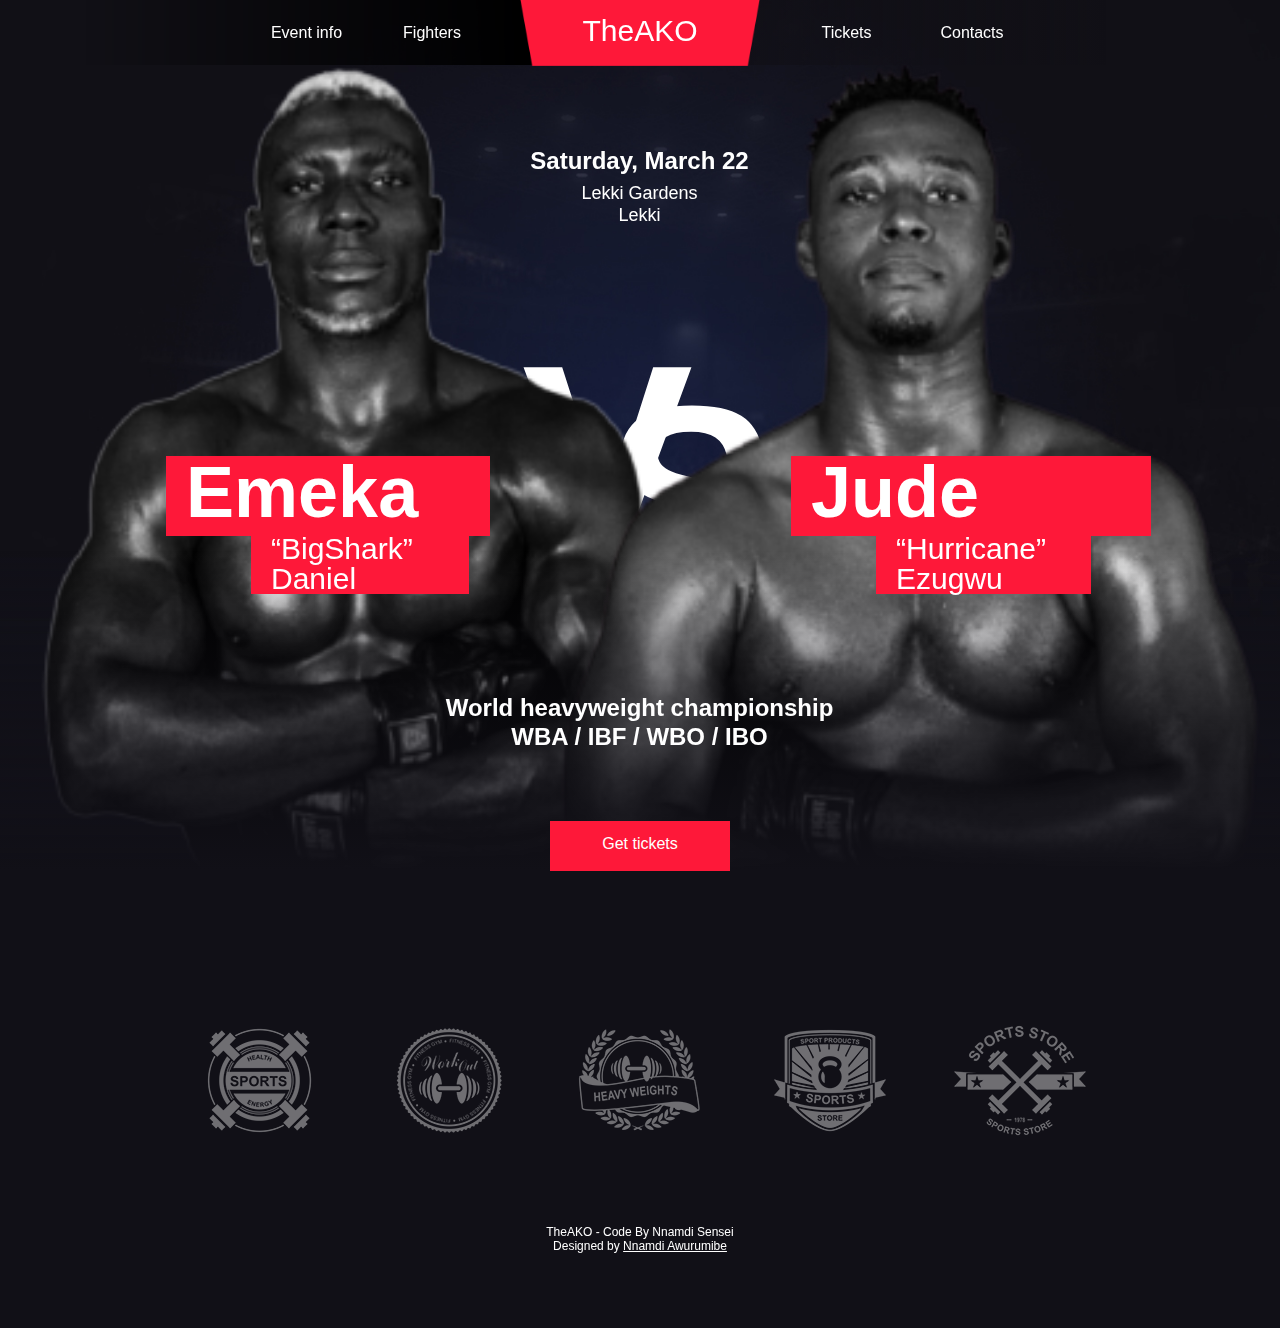
<file: index.html>
<!DOCTYPE html>
<html class="nojs html" lang="en-GB">
 <head>

  <meta http-equiv="Content-type" content="text/html;charset=UTF-8"/>
  <meta name="generator" content="2015.2.1.352"/>
  <meta name="viewport" content="width=device-width, initial-scale=1.0"/>
  
  <script type="text/javascript">
   // Update the 'nojs'/'js' class on the html node
document.documentElement.className = document.documentElement.className.replace(/\bnojs\b/g, 'js');

// Check that all required assets are uploaded and up-to-date
if(typeof Muse == "undefined") window.Muse = {}; window.Muse.assets = {"required":["jquery-1.8.3.min.js", "museutils.js", "museconfig.js", "jquery.musepolyfill.bgsize.js", "jquery.watch.js", "jquery.musemenu.js", "webpro.js", "musewpslideshow.js", "jquery.museoverlay.js", "touchswipe.js", "jquery.scrolleffects.js", "jquery.museresponsive.js", "require.js", "index.css"], "outOfDate":[]};
</script>
  
  <title>TheAKO - Code By NnamdiSensei</title>
  <!-- CSS -->
  <link rel="stylesheet" type="text/css" href="css/site_global.css?crc=4077866568"/>
  <link rel="stylesheet" type="text/css" href="css/master_a-master.css?crc=19386069"/>
  <link rel="stylesheet" type="text/css" href="css/index.css?crc=11757485" id="pagesheet"/>
  <link rel="manifest" href="manifest.json" />
<!-- ios support -->
<link rel="apple-touch-icon" href="images/icons/icon-72x72.png" />
<link rel="apple-touch-icon" href="images/icons/icon-96x96.png" />
<link rel="apple-touch-icon" href="images/icons/icon-128x128.png" />
<link rel="apple-touch-icon" href="images/icons/icon-144x144.png" />
<link rel="apple-touch-icon" href="images/icons/icon-152x152.png" />
<link rel="apple-touch-icon" href="images/icons/icon-192x192.png" />
<link rel="apple-touch-icon" href="images/icons/icon-384x384.png" />
<link rel="apple-touch-icon" href="images/icons/icon-512x512.png" />
<meta name="apple-mobile-web-app-status-bar" content="#db4938" />
<meta name="theme-color" content="#db4938" />
  <!-- IE-only CSS -->
  <!--[if lt IE 9]>
  <link rel="stylesheet" type="text/css" href="css/iefonts_index.css?crc=3824530138"/>
  <link rel="stylesheet" type="text/css" href="css/nomq_preview_master_a-master.css?crc=3856415251"/>
  <link rel="stylesheet" type="text/css" href="css/nomq_index.css?crc=3838162246" id="nomq_pagesheet"/>
  <![endif]-->
  <!-- Other scripts -->
  <script type="text/javascript">
   var __adobewebfontsappname__ = "muse";
</script>
  <!-- JS includes -->
  <script type="text/javascript">
   document.write('\x3Cscript src="' + (document.location.protocol == 'https:' ? 'https:' : 'http:') + '//webfonts.creativecloud.com/ubuntu:n7,n4:default;permanent-marker:n4:default.js" type="text/javascript">\x3C/script>');
</script>
  <!--[if lt IE 9]>
  <script src="scripts/html5shiv.js?crc=4241844378" type="text/javascript"></script>
  <![endif]-->
    <!--custom head HTML-->
  <script type="text/javascript">
// SmoothScroll v1.2.1
// Licensed under the terms of the MIT license.
// People involved
//  - Balazs Galambosi (maintainer)  
//  - Patrick Brunner  (original idea)
//  - Michael Herf     (Pulse Algorithm)
//  - Justin Force     (Resurect)
// Scroll Variables (tweakable)
function init(){if(!document.body)return;var e=document.body,t=document.documentElement,n=window.innerHeight,r=e.scrollHeight;root=document.compatMode.indexOf("CSS")>=0?t:e;activeElement=e;initdone=!0;if(top!=self)frame=!0;else if(r>n&&(e.offsetHeight<=n||t.offsetHeight<=n)){var i=!1,s=function(){if(!i&&t.scrollHeight!=document.height){i=!0;setTimeout(function(){t.style.height=document.height+"px";i=!1},500)}};t.style.height="";setTimeout(s,10);addEvent("DOMNodeInserted",s);addEvent("DOMNodeRemoved",s);if(root.offsetHeight<=n){var o=document.createElement("div");o.style.clear="both";e.appendChild(o)}}if(document.URL.indexOf("mail.google.com")>-1){var u=document.createElement("style");u.innerHTML=".iu { visibility: hidden }";(document.getElementsByTagName("head")[0]||t).appendChild(u)}if(!fixedback&&!disabled){e.style.backgroundAttachment="scroll";t.style.backgroundAttachment="scroll"}}function scrollArray(e,t,n,r){r||(r=1e3);directionCheck(t,n);if(acceleration){var i=+(new Date),s=i-lastScroll;if(s<accelDelta){var o=(1+30/s)/2;if(o>1){o=Math.min(o,accelMax);t*=o;n*=o}}lastScroll=+(new Date)}que.push({x:t,y:n,lastX:t<0?.99:-0.99,lastY:n<0?.99:-0.99,start:+(new Date)});if(pending)return;var u=e===document.body,a=function(){var i=+(new Date),s=0,o=0;for(var f=0;f<que.length;f++){var l=que[f],c=i-l.start,h=c>=animtime,p=h?1:c/animtime;pulseAlgorithm&&(p=pulse(p));var d=l.x*p-l.lastX>>0,v=l.y*p-l.lastY>>0;s+=d;o+=v;l.lastX+=d;l.lastY+=v;if(h){que.splice(f,1);f--}}if(u)window.scrollBy(s,o);else{s&&(e.scrollLeft+=s);o&&(e.scrollTop+=o)}!t&&!n&&(que=[]);que.length?requestFrame(a,e,r/framerate+1):pending=!1};requestFrame(a,e,0);pending=!0}function wheel(e){initdone||init();var t=e.target,n=overflowingAncestor(t);if(!n||e.defaultPrevented||isNodeName(activeElement,"embed")||isNodeName(t,"embed")&&/\.pdf/i.test(t.src))return!0;var r=e.wheelDeltaX||0,i=e.wheelDeltaY||0;!r&&!i&&(i=e.wheelDelta||0);Math.abs(r)>1.2&&(r*=stepsize/120);Math.abs(i)>1.2&&(i*=stepsize/120);scrollArray(n,-r,-i);e.preventDefault()}function keydown(e){var t=e.target,n=e.ctrlKey||e.altKey||e.metaKey||e.shiftKey&&e.keyCode!==key.spacebar;if(/input|textarea|select|embed/i.test(t.nodeName)||t.isContentEditable||e.defaultPrevented||n)return!0;if(isNodeName(t,"button")&&e.keyCode===key.spacebar)return!0;var r,i=0,s=0,o=overflowingAncestor(activeElement),u=o.clientHeight;o==document.body&&(u=window.innerHeight);switch(e.keyCode){case key.up:s=-arrowscroll;break;case key.down:s=arrowscroll;break;case key.spacebar:r=e.shiftKey?1:-1;s=-r*u*.9;break;case key.pageup:s=-u*.9;break;case key.pagedown:s=u*.9;break;case key.home:s=-o.scrollTop;break;case key.end:var a=o.scrollHeight-o.scrollTop-u;s=a>0?a+10:0;break;case key.left:i=-arrowscroll;break;case key.right:i=arrowscroll;break;default:return!0}scrollArray(o,i,s);e.preventDefault()}function mousedown(e){activeElement=e.target}function setCache(e,t){for(var n=e.length;n--;)cache[uniqueID(e[n])]=t;return t}function overflowingAncestor(e){var t=[],n=root.scrollHeight;do{var r=cache[uniqueID(e)];if(r)return setCache(t,r);t.push(e);if(n===e.scrollHeight){if(!frame||root.clientHeight+10<n)return setCache(t,document.body)}else if(e.clientHeight+10<e.scrollHeight){overflow=getComputedStyle(e,"").getPropertyValue("overflow-y");if(overflow==="scroll"||overflow==="auto")return setCache(t,e)}}while(e=e.parentNode)}function addEvent(e,t,n){window.addEventListener(e,t,n||!1)}function removeEvent(e,t,n){window.removeEventListener(e,t,n||!1)}function isNodeName(e,t){return(e.nodeName||"").toLowerCase()===t.toLowerCase()}function directionCheck(e,t){e=e>0?1:-1;t=t>0?1:-1;if(direction.x!==e||direction.y!==t){direction.x=e;direction.y=t;que=[];lastScroll=0}}function pulse_(e){var t,n,r;e*=pulseScale;if(e<1)t=e-(1-Math.exp(-e));else{n=Math.exp(-1);e-=1;r=1-Math.exp(-e);t=n+r*(1-n)}return t*pulseNormalize}function pulse(e){if(e>=1)return 1;if(e<=0)return 0;pulseNormalize==1&&(pulseNormalize/=pulse_(1));return pulse_(e)}var framerate=150,animtime=1e3,stepsize=80,pulseAlgorithm=!0,pulseScale=8,pulseNormalize=1,acceleration=!0,accelDelta=10,accelMax=1,keyboardsupport=!0,disableKeyboard=!1,arrowscroll=50,exclude="",disabled=!1,frame=!1,direction={x:0,y:0},initdone=!1,fixedback=!0,root=document.documentElement,activeElement,key={left:37,up:38,right:39,down:40,spacebar:32,pageup:33,pagedown:34,end:35,home:36},que=[],pending=!1,lastScroll=+(new Date),cache={};setInterval(function(){cache={}},1e4);var uniqueID=function(){var e=0;return function(t){return t.uniqueID||(t.uniqueID=e++)}}(),requestFrame=function(){return window.requestAnimationFrame||window.webkitRequestAnimationFrame||function(e,t,n){window.setTimeout(e,n||1e3/60)}}();addEvent("mousedown",mousedown);addEvent("mousewheel",wheel);addEvent("load",init);
</script>
<script>
  if ("serviceWorker" in navigator) {
  window.addEventListener("load", function() {
    navigator.serviceWorker
      .register("sw.js")
      .then(res => console.log("service worker registered"))
      .catch(err => console.log("service worker not registered", err))
  })
}
</script>
 </head>
 <body>

  <div class="breakpoint active" id="bp_infinity" data-min-width="1171"><!-- responsive breakpoint node -->
   <div class="clearfix" id="page"><!-- column -->
    <div class="position_content" id="page_position_content">
     <div class="clearfix colelem" id="pu1752"><!-- group -->
      <div class="clearfix mse_pre_init shared_content" id="u1752" data-content-guid="u1752_content"><!-- group -->
       <div class="clearfix grpelem" id="u1743-4"><!-- content -->
        <p id="u1743-2">V</p>
       </div>
       <div class="clearfix grpelem" id="u1749-4"><!-- content -->
        <p id="u1749-2">S</p>
       </div>
      </div>
      <div class="browser_width mse_pre_init shared_content" id="u1692-bw" data-content-guid="u1692-bw_content">
       <div class="museBGSize" id="u1692"><!-- simple frame --></div>
      </div>
      <div class="browser_width mse_pre_init shared_content" id="u1703-bw" data-content-guid="u1703-bw_content">
       <div class="museBGSize" id="u1703"><!-- simple frame --></div>
      </div>
      <div class="browser_width mse_pre_init shared_content" id="u1725-bw" data-content-guid="u1725-bw_content">
       <div class="gradient" id="u1725"><!-- simple frame --></div>
      </div>
      <div class="clearfix mse_pre_init shared_content" id="u1660-4" data-content-guid="u1660-4_content"><!-- content -->
       <p id="u1660-2">Saturday, March 22</p>
      </div>
      <div class="clearfix mse_pre_init shared_content" id="u1731-6" data-content-guid="u1731-6_content"><!-- content -->
       <p id="u1731-2">World heavyweight championship</p>
       <p id="u1731-4">WBA / IBF / WBO / IBO</p>
      </div>
      <a class="nonblock nontext transition clearfix mse_pre_init shared_content" id="u1737-4" href="tickets.html" data-content-guid="u1737-4_content"><!-- content --><p id="u1737-2">Get tickets</p></a>
      <div class="clearfix mse_pre_init shared_content" id="u1667-6" data-content-guid="u1667-6_content"><!-- content -->
       <p id="u1667-2">Lekki Gardens</p>
       <p id="u1667-4">Lekki</p>
      </div>
      <a class="nonblock nontext clearfix mse_pre_init shared_content" id="u1764-4" href="fighters.html" data-content-guid="u1764-4_content"><!-- content --><p id="u1764-2">Emeka</p></a>
      <a class="nonblock nontext clearfix mse_pre_init shared_content" id="u1782-4" href="fighters.html" data-content-guid="u1782-4_content"><!-- content --><p id="u1782-2">Jude</p></a>
      <a class="nonblock nontext clearfix mse_pre_init shared_content" id="u1770-4" href="fighters.html" data-content-guid="u1770-4_content"><!-- content --><p id="u1770-2">“BigShark” Daniel</p></a>
      <a class="nonblock nontext clearfix mse_pre_init shared_content" id="u1779-4" href="fighters.html" data-content-guid="u1779-4_content"><!-- content --><p id="u1779-2">“Hurricane” Ezugwu</p></a>
      <div class="gradient shared_content" id="u2033" data-content-guid="u2033_content"><!-- simple frame --></div>
      <div class="gradient shared_content" id="u2608" data-content-guid="u2608_content"><!-- simple frame --></div>
      <a class="nonblock nontext MuseLinkActive museBGSize shared_content" id="u2034" href="index.html" data-content-guid="u2034_content"><!-- simple frame --></a>
      <a class="nonblock nontext MuseLinkActive clearfix shared_content" id="u2035-4" href="index.html" data-content-guid="u2035-4_content"><!-- content --><p>TheAKO</p></a>
      <nav class="MenuBar clearfix" id="menuu2036"><!-- horizontal box -->
       <div class="MenuItemContainer clearfix grpelem" id="u2044"><!-- vertical box -->
        <a class="nonblock nontext MenuItem MenuItemWithSubMenu transition clearfix colelem" id="u2045" href="event-info.html"><!-- horizontal box --><div class="MenuItemLabel NoWrap clearfix grpelem" id="u2048-4"><!-- content --><p id="u2048-2" class="shared_content" data-content-guid="u2048-2_content"><span id="u2048">Event info</span></p></div></a>
       </div>
       <div class="MenuItemContainer clearfix grpelem" id="u2037"><!-- vertical box -->
        <a class="nonblock nontext MenuItem MenuItemWithSubMenu transition clearfix colelem" id="u2038" href="fighters.html"><!-- horizontal box --><div class="MenuItemLabel NoWrap clearfix grpelem" id="u2039-4"><!-- content --><p id="u2039-2" class="shared_content" data-content-guid="u2039-2_content"><span id="u2039">Fighters</span></p></div></a>
       </div>
      </nav>
      <nav class="MenuBar clearfix" id="menuu2051"><!-- horizontal box -->
       <div class="MenuItemContainer clearfix grpelem" id="u2059"><!-- vertical box -->
        <a class="nonblock nontext MenuItem MenuItemWithSubMenu transition clearfix colelem" id="u2060" href="tickets.html"><!-- horizontal box --><div class="MenuItemLabel NoWrap clearfix grpelem" id="u2063-4"><!-- content --><p id="u2063-2" class="shared_content" data-content-guid="u2063-2_content"><span id="u2063">Tickets</span></p></div></a>
       </div>
       <div class="MenuItemContainer clearfix grpelem" id="u2052"><!-- vertical box -->
        <a class="nonblock nontext MenuItem MenuItemWithSubMenu transition clearfix colelem" id="u2053" href="contacts.html"><!-- horizontal box --><div class="MenuItemLabel NoWrap clearfix grpelem" id="u2056-4"><!-- content --><p id="u2056-2" class="shared_content" data-content-guid="u2056-2_content"><span id="u2056">Contacts</span></p></div></a>
       </div>
      </nav>
     </div>
     <div class="browser_width colelem shared_content" id="u1714-bw" data-content-guid="u1714-bw_content">
      <div class="museBGSize" id="u1714"><!-- simple frame --></div>
     </div>
     <div class="clearfix colelem shared_content" id="ppu2594" data-content-guid="ppu2594_content"><!-- group -->
      <div class="transition grpelem shared_content" id="u2594" data-content-guid="u2594_content"><!-- state-based BG images --></div>
      <div class="transition grpelem shared_content" id="u2592" data-content-guid="u2592_content"><!-- state-based BG images --></div>
      <div class="transition grpelem shared_content" id="u2590" data-content-guid="u2590_content"><!-- state-based BG images --></div>
      <div class="transition grpelem shared_content" id="u2593" data-content-guid="u2593_content"><!-- state-based BG images --></div>
      <div class="transition grpelem shared_content" id="u2591" data-content-guid="u2591_content"><!-- state-based BG images --></div>
     </div>
     <div class="clearfix colelem shared_content" id="u2017-8" data-content-guid="u2017-8_content"><!-- content -->
      <p>TheAKO - Code By Nnamdi Sensei</p>
      <p>Designed by <a class="nonblock" href="http://nnamdisensei.com">Nnamdi Awurumibe</a></p>
     </div>
    </div>
   </div>
   <div class="preload_images">
    <img class="preload temp_no_img_src" data-orig-src="images/sponsor_logo_01-u2594-r.png?crc=4021429694" alt="" src="images/blank.gif?crc=4208392903"/>
    <img class="preload temp_no_img_src" data-orig-src="images/sponsor_logo_02-u2592-r.png?crc=4265627596" alt="" src="images/blank.gif?crc=4208392903"/>
    <img class="preload temp_no_img_src" data-orig-src="images/sponsor_logo_03-u2590-r.png?crc=4287322223" alt="" src="images/blank.gif?crc=4208392903"/>
    <img class="preload temp_no_img_src" data-orig-src="images/sponsor_logo_04-u2593-r.png?crc=524255406" alt="" src="images/blank.gif?crc=4208392903"/>
    <img class="preload temp_no_img_src" data-orig-src="images/sponsor_logo_05-u2591-r.png?crc=28073745" alt="" src="images/blank.gif?crc=4208392903"/>
   </div>
  </div>
  <div class="breakpoint" id="bp_1170" data-min-width="1025" data-max-width="1170"><!-- responsive breakpoint node -->
   <div class="clearfix temp_no_id" data-orig-id="page"><!-- column -->
    <div class="position_content temp_no_id" data-orig-id="page_position_content">
     <div class="clearfix colelem temp_no_id" data-orig-id="pu1752"><!-- group -->
      <span class="clearfix mse_pre_init placeholder" data-placeholder-for="u1752_content"><!-- placeholder node --></span>
      <span class="browser_width mse_pre_init placeholder" data-placeholder-for="u1692-bw_content"><!-- placeholder node --></span>
      <span class="browser_width mse_pre_init placeholder" data-placeholder-for="u1703-bw_content"><!-- placeholder node --></span>
      <span class="browser_width mse_pre_init placeholder" data-placeholder-for="u1725-bw_content"><!-- placeholder node --></span>
      <span class="clearfix mse_pre_init placeholder" data-placeholder-for="u1660-4_content"><!-- placeholder node --></span>
      <span class="clearfix mse_pre_init placeholder" data-placeholder-for="u1731-6_content"><!-- placeholder node --></span>
      <span class="nonblock nontext transition clearfix mse_pre_init placeholder" data-placeholder-for="u1737-4_content"><!-- placeholder node --></span>
      <span class="clearfix mse_pre_init placeholder" data-placeholder-for="u1667-6_content"><!-- placeholder node --></span>
      <span class="nonblock nontext clearfix mse_pre_init placeholder" data-placeholder-for="u1764-4_content"><!-- placeholder node --></span>
      <span class="nonblock nontext clearfix mse_pre_init placeholder" data-placeholder-for="u1782-4_content"><!-- placeholder node --></span>
      <span class="nonblock nontext clearfix mse_pre_init placeholder" data-placeholder-for="u1770-4_content"><!-- placeholder node --></span>
      <span class="nonblock nontext clearfix mse_pre_init placeholder" data-placeholder-for="u1779-4_content"><!-- placeholder node --></span>
      <span class="gradient placeholder" data-placeholder-for="u2033_content"><!-- placeholder node --></span>
      <span class="gradient placeholder" data-placeholder-for="u2608_content"><!-- placeholder node --></span>
      <span class="nonblock nontext MuseLinkActive museBGSize placeholder" data-placeholder-for="u2034_content"><!-- placeholder node --></span>
      <span class="nonblock nontext MuseLinkActive clearfix placeholder" data-placeholder-for="u2035-4_content"><!-- placeholder node --></span>
      <nav class="MenuBar clearfix temp_no_id" data-orig-id="menuu2036"><!-- horizontal box -->
       <div class="MenuItemContainer clearfix grpelem temp_no_id" data-orig-id="u2044"><!-- vertical box -->
        <a class="nonblock nontext MenuItem MenuItemWithSubMenu transition clearfix colelem temp_no_id" href="event-info.html" data-orig-id="u2045"><!-- horizontal box --><div class="MenuItemLabel NoWrap clearfix grpelem temp_no_id" data-orig-id="u2048-4"><!-- content --><span class="placeholder" data-placeholder-for="u2048-2_content"><!-- placeholder node --></span></div></a>
       </div>
       <div class="MenuItemContainer clearfix grpelem temp_no_id" data-orig-id="u2037"><!-- vertical box -->
        <a class="nonblock nontext MenuItem MenuItemWithSubMenu transition clearfix colelem temp_no_id" href="fighters.html" data-orig-id="u2038"><!-- horizontal box --><div class="MenuItemLabel NoWrap clearfix grpelem temp_no_id" data-orig-id="u2039-4"><!-- content --><span class="placeholder" data-placeholder-for="u2039-2_content"><!-- placeholder node --></span></div></a>
       </div>
      </nav>
      <nav class="MenuBar clearfix temp_no_id" data-orig-id="menuu2051"><!-- horizontal box -->
       <div class="MenuItemContainer clearfix grpelem temp_no_id" data-orig-id="u2059"><!-- vertical box -->
        <a class="nonblock nontext MenuItem MenuItemWithSubMenu transition clearfix colelem temp_no_id" href="tickets.html" data-orig-id="u2060"><!-- horizontal box --><div class="MenuItemLabel NoWrap clearfix grpelem temp_no_id" data-orig-id="u2063-4"><!-- content --><span class="placeholder" data-placeholder-for="u2063-2_content"><!-- placeholder node --></span></div></a>
       </div>
       <div class="MenuItemContainer clearfix grpelem temp_no_id" data-orig-id="u2052"><!-- vertical box -->
        <a class="nonblock nontext MenuItem MenuItemWithSubMenu transition clearfix colelem temp_no_id" href="contacts.html" data-orig-id="u2053"><!-- horizontal box --><div class="MenuItemLabel NoWrap clearfix grpelem temp_no_id" data-orig-id="u2056-4"><!-- content --><span class="placeholder" data-placeholder-for="u2056-2_content"><!-- placeholder node --></span></div></a>
       </div>
      </nav>
     </div>
     <span class="browser_width colelem placeholder" data-placeholder-for="u1714-bw_content"><!-- placeholder node --></span>
     <span class="clearfix colelem placeholder" data-placeholder-for="ppu2594_content"><!-- placeholder node --></span>
     <span class="clearfix colelem placeholder" data-placeholder-for="u2017-8_content"><!-- placeholder node --></span>
    </div>
   </div>
   <div class="preload_images">
    <img class="preload temp_no_img_src" data-orig-src="images/sponsor_logo_01-u2594-r.png?crc=4021429694" alt="" src="images/blank.gif?crc=4208392903"/>
    <img class="preload temp_no_img_src" data-orig-src="images/sponsor_logo_02-u2592-r.png?crc=4265627596" alt="" src="images/blank.gif?crc=4208392903"/>
    <img class="preload temp_no_img_src" data-orig-src="images/sponsor_logo_03-u2590-r.png?crc=4287322223" alt="" src="images/blank.gif?crc=4208392903"/>
    <img class="preload temp_no_img_src" data-orig-src="images/sponsor_logo_04-u2593-r.png?crc=524255406" alt="" src="images/blank.gif?crc=4208392903"/>
    <img class="preload temp_no_img_src" data-orig-src="images/sponsor_logo_05-u2591-r.png?crc=28073745" alt="" src="images/blank.gif?crc=4208392903"/>
   </div>
  </div>
  <div class="breakpoint" id="bp_1024" data-min-width="769" data-max-width="1024"><!-- responsive breakpoint node -->
   <div class="clearfix temp_no_id" data-orig-id="page"><!-- column -->
    <div class="position_content temp_no_id" data-orig-id="page_position_content">
     <div class="clearfix colelem" id="pu1692"><!-- group -->
      <span class="browser_width mse_pre_init placeholder" data-placeholder-for="u1692-bw_content"><!-- placeholder node --></span>
      <span class="browser_width mse_pre_init placeholder" data-placeholder-for="u1725-bw_content"><!-- placeholder node --></span>
      <span class="gradient placeholder" data-placeholder-for="u2033_content"><!-- placeholder node --></span>
      <span class="gradient placeholder" data-placeholder-for="u2608_content"><!-- placeholder node --></span>
      <span class="nonblock nontext MuseLinkActive museBGSize placeholder" data-placeholder-for="u2034_content"><!-- placeholder node --></span>
      <span class="nonblock nontext MuseLinkActive clearfix placeholder" data-placeholder-for="u2035-4_content"><!-- placeholder node --></span>
      <nav class="MenuBar clearfix temp_no_id" data-orig-id="menuu2036"><!-- horizontal box -->
       <div class="MenuItemContainer clearfix grpelem temp_no_id" data-orig-id="u2044"><!-- vertical box -->
        <a class="nonblock nontext MenuItem MenuItemWithSubMenu transition clearfix colelem temp_no_id" href="event-info.html" data-orig-id="u2045"><!-- horizontal box --><div class="MenuItemLabel NoWrap clearfix grpelem temp_no_id" data-orig-id="u2048-4"><!-- content --><span class="placeholder" data-placeholder-for="u2048-2_content"><!-- placeholder node --></span></div></a>
       </div>
       <div class="MenuItemContainer clearfix grpelem temp_no_id" data-orig-id="u2037"><!-- vertical box -->
        <a class="nonblock nontext MenuItem MenuItemWithSubMenu transition clearfix colelem temp_no_id" href="fighters.html" data-orig-id="u2038"><!-- horizontal box --><div class="MenuItemLabel NoWrap clearfix grpelem temp_no_id" data-orig-id="u2039-4"><!-- content --><span class="placeholder" data-placeholder-for="u2039-2_content"><!-- placeholder node --></span></div></a>
       </div>
      </nav>
      <nav class="MenuBar clearfix temp_no_id" data-orig-id="menuu2051"><!-- horizontal box -->
       <div class="MenuItemContainer clearfix grpelem temp_no_id" data-orig-id="u2059"><!-- vertical box -->
        <a class="nonblock nontext MenuItem MenuItemWithSubMenu transition clearfix colelem temp_no_id" href="tickets.html" data-orig-id="u2060"><!-- horizontal box --><div class="MenuItemLabel NoWrap clearfix grpelem temp_no_id" data-orig-id="u2063-4"><!-- content --><span class="placeholder" data-placeholder-for="u2063-2_content"><!-- placeholder node --></span></div></a>
       </div>
       <div class="MenuItemContainer clearfix grpelem temp_no_id" data-orig-id="u2052"><!-- vertical box -->
        <a class="nonblock nontext MenuItem MenuItemWithSubMenu transition clearfix colelem temp_no_id" href="contacts.html" data-orig-id="u2053"><!-- horizontal box --><div class="MenuItemLabel NoWrap clearfix grpelem temp_no_id" data-orig-id="u2056-4"><!-- content --><span class="placeholder" data-placeholder-for="u2056-2_content"><!-- placeholder node --></span></div></a>
       </div>
      </nav>
     </div>
     <div class="clearfix colelem" id="pu1714"><!-- group -->
      <div class="browser_width grpelem temp_no_id" data-orig-id="u1714-bw">
       <div class="museBGSize temp_no_id" data-orig-id="u1714"><!-- group -->
        <div class="clearfix" id="u1714_align_to_page">
         <span class="clearfix grpelem placeholder" data-placeholder-for="u1752_content"><!-- placeholder node --></span>
        </div>
       </div>
      </div>
      <div class="browser_width grpelem temp_no_id" data-orig-id="u1703-bw">
       <div class="museBGSize temp_no_id" data-orig-id="u1703"><!-- group -->
        <div class="clearfix" id="u1703_align_to_page">
         <span class="clearfix grpelem placeholder" data-placeholder-for="u1660-4_content"><!-- placeholder node --></span>
         <span class="clearfix grpelem placeholder" data-placeholder-for="u1667-6_content"><!-- placeholder node --></span>
        </div>
       </div>
      </div>
      <span class="clearfix grpelem placeholder" data-placeholder-for="u1731-6_content"><!-- placeholder node --></span>
      <span class="nonblock nontext clearfix grpelem placeholder" data-placeholder-for="u1764-4_content"><!-- placeholder node --></span>
      <span class="nonblock nontext clearfix grpelem placeholder" data-placeholder-for="u1782-4_content"><!-- placeholder node --></span>
      <span class="nonblock nontext clearfix grpelem placeholder" data-placeholder-for="u1770-4_content"><!-- placeholder node --></span>
      <span class="nonblock nontext clearfix grpelem placeholder" data-placeholder-for="u1779-4_content"><!-- placeholder node --></span>
     </div>
     <span class="nonblock nontext transition clearfix colelem placeholder" data-placeholder-for="u1737-4_content"><!-- placeholder node --></span>
     <span class="clearfix colelem placeholder" data-placeholder-for="ppu2594_content"><!-- placeholder node --></span>
     <span class="clearfix colelem placeholder" data-placeholder-for="u2017-8_content"><!-- placeholder node --></span>
    </div>
   </div>
   <div class="preload_images">
    <img class="preload temp_no_img_src" data-orig-src="images/sponsor_logo_01-u2594-r.png?crc=4021429694" alt="" src="images/blank.gif?crc=4208392903"/>
    <img class="preload temp_no_img_src" data-orig-src="images/sponsor_logo_02-u2592-r.png?crc=4265627596" alt="" src="images/blank.gif?crc=4208392903"/>
    <img class="preload temp_no_img_src" data-orig-src="images/sponsor_logo_03-u2590-r.png?crc=4287322223" alt="" src="images/blank.gif?crc=4208392903"/>
    <img class="preload temp_no_img_src" data-orig-src="images/sponsor_logo_04-u2593-r.png?crc=524255406" alt="" src="images/blank.gif?crc=4208392903"/>
    <img class="preload temp_no_img_src" data-orig-src="images/sponsor_logo_05-u2591-r.png?crc=28073745" alt="" src="images/blank.gif?crc=4208392903"/>
   </div>
  </div>
  <div class="breakpoint" id="bp_768" data-min-width="601" data-max-width="768"><!-- responsive breakpoint node -->
   <div class="clearfix temp_no_id" data-orig-id="page"><!-- column -->
    <div class="position_content temp_no_id" data-orig-id="page_position_content">
     <div class="clearfix colelem temp_no_id" data-orig-id="pu1752"><!-- group -->
      <span class="clearfix mse_pre_init placeholder" data-placeholder-for="u1752_content"><!-- placeholder node --></span>
      <span class="gradient placeholder" data-placeholder-for="u2033_content"><!-- placeholder node --></span>
      <span class="gradient placeholder" data-placeholder-for="u2608_content"><!-- placeholder node --></span>
      <span class="nonblock nontext MuseLinkActive museBGSize placeholder" data-placeholder-for="u2034_content"><!-- placeholder node --></span>
      <span class="nonblock nontext MuseLinkActive clearfix placeholder" data-placeholder-for="u2035-4_content"><!-- placeholder node --></span>
      <nav class="MenuBar clearfix temp_no_id" data-orig-id="menuu2036"><!-- horizontal box -->
       <div class="MenuItemContainer clearfix grpelem temp_no_id" data-orig-id="u2044"><!-- vertical box -->
        <a class="nonblock nontext MenuItem MenuItemWithSubMenu transition clearfix colelem temp_no_id" href="event-info.html" data-orig-id="u2045"><!-- horizontal box --><div class="MenuItemLabel NoWrap clearfix grpelem temp_no_id" data-orig-id="u2048-4"><!-- content --><span class="placeholder" data-placeholder-for="u2048-2_content"><!-- placeholder node --></span></div></a>
       </div>
       <div class="MenuItemContainer clearfix grpelem temp_no_id" data-orig-id="u2037"><!-- vertical box -->
        <a class="nonblock nontext MenuItem MenuItemWithSubMenu transition clearfix colelem temp_no_id" href="fighters.html" data-orig-id="u2038"><!-- horizontal box --><div class="MenuItemLabel NoWrap clearfix grpelem temp_no_id" data-orig-id="u2039-4"><!-- content --><span class="placeholder" data-placeholder-for="u2039-2_content"><!-- placeholder node --></span></div></a>
       </div>
      </nav>
      <nav class="MenuBar clearfix temp_no_id" data-orig-id="menuu2051"><!-- horizontal box -->
       <div class="MenuItemContainer clearfix grpelem temp_no_id" data-orig-id="u2059"><!-- vertical box -->
        <a class="nonblock nontext MenuItem MenuItemWithSubMenu transition clearfix colelem temp_no_id" href="tickets.html" data-orig-id="u2060"><!-- horizontal box --><div class="MenuItemLabel NoWrap clearfix grpelem temp_no_id" data-orig-id="u2063-4"><!-- content --><span class="placeholder" data-placeholder-for="u2063-2_content"><!-- placeholder node --></span></div></a>
       </div>
       <div class="MenuItemContainer clearfix grpelem temp_no_id" data-orig-id="u2052"><!-- vertical box -->
        <a class="nonblock nontext MenuItem MenuItemWithSubMenu transition clearfix colelem temp_no_id" href="contacts.html" data-orig-id="u2053"><!-- horizontal box --><div class="MenuItemLabel NoWrap clearfix grpelem temp_no_id" data-orig-id="u2056-4"><!-- content --><span class="placeholder" data-placeholder-for="u2056-2_content"><!-- placeholder node --></span></div></a>
       </div>
      </nav>
     </div>
     <div class="clearfix colelem temp_no_id" data-orig-id="pu1714"><!-- group -->
      <span class="browser_width grpelem placeholder" data-placeholder-for="u1714-bw_content"><!-- placeholder node --></span>
      <span class="browser_width grpelem placeholder" data-placeholder-for="u1692-bw_content"><!-- placeholder node --></span>
      <div class="browser_width grpelem temp_no_id" data-orig-id="u1703-bw">
       <div class="museBGSize temp_no_id" data-orig-id="u1703"><!-- column -->
        <div class="clearfix temp_no_id" data-orig-id="u1703_align_to_page">
         <span class="clearfix colelem placeholder" data-placeholder-for="u1660-4_content"><!-- placeholder node --></span>
         <span class="clearfix colelem placeholder" data-placeholder-for="u1667-6_content"><!-- placeholder node --></span>
        </div>
       </div>
      </div>
      <div class="browser_width grpelem temp_no_id" data-orig-id="u1725-bw">
       <div class="gradient temp_no_id" data-orig-id="u1725"><!-- column -->
        <div class="clearfix" id="u1725_align_to_page">
         <div class="position_content" id="u1725_position_content">
          <div class="clearfix colelem" id="pu1764-4"><!-- group -->
           <span class="nonblock nontext clearfix grpelem placeholder" data-placeholder-for="u1764-4_content"><!-- placeholder node --></span>
           <span class="nonblock nontext clearfix grpelem placeholder" data-placeholder-for="u1782-4_content"><!-- placeholder node --></span>
          </div>
          <div class="clearfix colelem" id="pu1770-4"><!-- group -->
           <span class="nonblock nontext clearfix grpelem placeholder" data-placeholder-for="u1770-4_content"><!-- placeholder node --></span>
           <span class="nonblock nontext clearfix grpelem placeholder" data-placeholder-for="u1779-4_content"><!-- placeholder node --></span>
          </div>
          <span class="clearfix colelem placeholder" data-placeholder-for="u1731-6_content"><!-- placeholder node --></span>
         </div>
        </div>
       </div>
      </div>
     </div>
     <span class="nonblock nontext transition clearfix colelem placeholder" data-placeholder-for="u1737-4_content"><!-- placeholder node --></span>
     <div class="clearfix colelem temp_no_id" data-orig-id="ppu2594"><!-- group -->
      <span class="transition grpelem placeholder" data-placeholder-for="u2594_content"><!-- placeholder node --></span>
      <span class="transition grpelem placeholder" data-placeholder-for="u2592_content"><!-- placeholder node --></span>
      <span class="transition grpelem placeholder" data-placeholder-for="u2590_content"><!-- placeholder node --></span>
     </div>
     <div class="clearfix colelem" id="ppu2593"><!-- group -->
      <span class="transition grpelem placeholder" data-placeholder-for="u2593_content"><!-- placeholder node --></span>
      <span class="transition grpelem placeholder" data-placeholder-for="u2591_content"><!-- placeholder node --></span>
     </div>
     <span class="clearfix colelem placeholder" data-placeholder-for="u2017-8_content"><!-- placeholder node --></span>
    </div>
   </div>
   <div class="preload_images">
    <img class="preload temp_no_img_src" data-orig-src="images/sponsor_logo_01-u2594-r.png?crc=4021429694" alt="" src="images/blank.gif?crc=4208392903"/>
    <img class="preload temp_no_img_src" data-orig-src="images/sponsor_logo_02-u2592-r.png?crc=4265627596" alt="" src="images/blank.gif?crc=4208392903"/>
    <img class="preload temp_no_img_src" data-orig-src="images/sponsor_logo_03-u2590-r.png?crc=4287322223" alt="" src="images/blank.gif?crc=4208392903"/>
    <img class="preload temp_no_img_src" data-orig-src="images/sponsor_logo_04-u2593-r.png?crc=524255406" alt="" src="images/blank.gif?crc=4208392903"/>
    <img class="preload temp_no_img_src" data-orig-src="images/sponsor_logo_05-u2591-r.png?crc=28073745" alt="" src="images/blank.gif?crc=4208392903"/>
   </div>
  </div>
  <div class="breakpoint" id="bp_600" data-min-width="481" data-max-width="600"><!-- responsive breakpoint node -->
   <div class="clearfix temp_no_id" data-orig-id="page"><!-- column -->
    <div class="position_content temp_no_id" data-orig-id="page_position_content">
     <div class="clearfix colelem temp_no_id" data-orig-id="pu1714"><!-- group -->
      <div class="browser_width grpelem temp_no_id" data-orig-id="u1714-bw">
       <div class="museBGSize temp_no_id" data-orig-id="u1714"><!-- group -->
        <div class="clearfix temp_no_id" data-orig-id="u1714_align_to_page">
         <span class="clearfix grpelem placeholder" data-placeholder-for="u1752_content"><!-- placeholder node --></span>
        </div>
       </div>
      </div>
      <div class="browser_width grpelem shared_content" id="u5863-bw" data-content-guid="u5863-bw_content">
       <div id="u5863"><!-- simple frame --></div>
      </div>
      <div class="browser_width grpelem" id="u5862-bw">
       <div id="u5862"><!-- simple frame --></div>
      </div>
      <div class="browser_width grpelem temp_no_id" data-orig-id="u1725-bw">
       <div class="gradient temp_no_id" data-orig-id="u1725"><!-- column -->
        <div class="clearfix temp_no_id" data-orig-id="u1725_align_to_page">
         <div class="position_content temp_no_id" data-orig-id="u1725_position_content">
          <span class="nonblock nontext clearfix colelem placeholder" data-placeholder-for="u1782-4_content"><!-- placeholder node --></span>
          <span class="nonblock nontext clearfix colelem placeholder" data-placeholder-for="u1779-4_content"><!-- placeholder node --></span>
          <span class="nonblock nontext clearfix colelem placeholder" data-placeholder-for="u1764-4_content"><!-- placeholder node --></span>
          <span class="nonblock nontext clearfix colelem placeholder" data-placeholder-for="u1770-4_content"><!-- placeholder node --></span>
          <span class="clearfix colelem placeholder" data-placeholder-for="u1731-6_content"><!-- placeholder node --></span>
         </div>
        </div>
       </div>
      </div>
      <span class="clearfix grpelem placeholder" data-placeholder-for="u1660-4_content"><!-- placeholder node --></span>
      <span class="clearfix grpelem placeholder" data-placeholder-for="u1667-6_content"><!-- placeholder node --></span>
     </div>
     <div class="clearfix colelem" id="pu2034"><!-- group -->
      <span class="nonblock nontext MuseLinkActive museBGSize placeholder" data-placeholder-for="u2034_content"><!-- placeholder node --></span>
      <span class="nonblock nontext MuseLinkActive clearfix placeholder" data-placeholder-for="u2035-4_content"><!-- placeholder node --></span>
      <div class="PamphletWidget clearfix" id="pamphletu9934"><!-- none box -->
       <div class="popup_anchor" id="u9937popup">
        <div class="ContainerGroup clearfix" id="u9937"><!-- stack box -->
         <div class="Container invi clearfix grpelem" id="u9940"><!-- group -->
          <nav class="MenuBar clearfix grpelem" id="menuu10570"><!-- vertical box -->
           <div class="MenuItemContainer clearfix colelem" id="u10571"><!-- horizontal box -->
            <a class="nonblock nontext MenuItem MenuItemWithSubMenu MuseMenuActive clearfix grpelem" id="u10574" href="index.html"><!-- horizontal box --><div class="MenuItemLabel clearfix grpelem" id="u10576-4"><!-- content --><p class="shared_content" data-content-guid="u10576-4_0_content">Home</p></div></a>
           </div>
           <div class="MenuItemContainer clearfix colelem" id="u10578"><!-- horizontal box -->
            <a class="nonblock nontext MenuItem MenuItemWithSubMenu clearfix grpelem" id="u10581" href="event-info.html"><!-- horizontal box --><div class="MenuItemLabel clearfix grpelem" id="u10582-4"><!-- content --><p class="shared_content" data-content-guid="u10582-4_0_content">Event info</p></div></a>
           </div>
           <div class="MenuItemContainer clearfix colelem" id="u10660"><!-- horizontal box -->
            <a class="nonblock nontext MenuItem MenuItemWithSubMenu clearfix grpelem" id="u10661" href="fighters.html"><!-- horizontal box --><div class="MenuItemLabel clearfix grpelem" id="u10662-4"><!-- content --><p class="shared_content" data-content-guid="u10662-4_0_content">Fighters</p></div></a>
           </div>
           <div class="MenuItemContainer clearfix colelem" id="u10726"><!-- horizontal box -->
            <a class="nonblock nontext MenuItem MenuItemWithSubMenu clearfix grpelem" id="u10729" href="tickets.html"><!-- horizontal box --><div class="MenuItemLabel clearfix grpelem" id="u10731-4"><!-- content --><p class="shared_content" data-content-guid="u10731-4_0_content">Tickets</p></div></a>
           </div>
           <div class="MenuItemContainer clearfix colelem" id="u10789"><!-- horizontal box -->
            <a class="nonblock nontext MenuItem MenuItemWithSubMenu clearfix grpelem" id="u10790" href="contacts.html"><!-- horizontal box --><div class="MenuItemLabel clearfix grpelem" id="u10793-4"><!-- content --><p class="shared_content" data-content-guid="u10793-4_0_content">Contacts</p></div></a>
           </div>
          </nav>
         </div>
        </div>
       </div>
       <div class="ThumbGroup clearfix grpelem" id="u9945"><!-- none box -->
        <div class="popup_anchor">
         <div class="Thumb popup_element" id="u9946"><!-- simple frame --></div>
        </div>
       </div>
       <div class="popup_anchor">
        <div class="PamphletCloseButton PamphletLightboxPart popup_element" id="u9943"><!-- simple frame --></div>
       </div>
      </div>
     </div>
     <span class="nonblock nontext transition clearfix colelem placeholder" data-placeholder-for="u1737-4_content"><!-- placeholder node --></span>
     <div class="clearfix colelem temp_no_id" data-orig-id="ppu2594"><!-- group -->
      <span class="transition grpelem placeholder" data-placeholder-for="u2594_content"><!-- placeholder node --></span>
      <span class="transition grpelem placeholder" data-placeholder-for="u2592_content"><!-- placeholder node --></span>
      <span class="transition grpelem placeholder" data-placeholder-for="u2590_content"><!-- placeholder node --></span>
     </div>
     <div class="clearfix colelem temp_no_id" data-orig-id="ppu2593"><!-- group -->
      <span class="transition grpelem placeholder" data-placeholder-for="u2593_content"><!-- placeholder node --></span>
      <span class="transition grpelem placeholder" data-placeholder-for="u2591_content"><!-- placeholder node --></span>
     </div>
     <span class="clearfix colelem placeholder" data-placeholder-for="u2017-8_content"><!-- placeholder node --></span>
    </div>
   </div>
   <div class="preload_images">
    <img class="preload temp_no_img_src" data-orig-src="images/hamburger_icon_01.png?crc=4011645077" alt="" src="images/blank.gif?crc=4208392903"/>
    <img class="preload temp_no_img_src" data-orig-src="images/hamburger_icon_02.png?crc=4032418545" alt="" src="images/blank.gif?crc=4208392903"/>
    <img class="preload temp_no_img_src" data-orig-src="images/sponsor_logo_01-u2594-r.png?crc=4021429694" alt="" src="images/blank.gif?crc=4208392903"/>
    <img class="preload temp_no_img_src" data-orig-src="images/sponsor_logo_02-u2592-r.png?crc=4265627596" alt="" src="images/blank.gif?crc=4208392903"/>
    <img class="preload temp_no_img_src" data-orig-src="images/sponsor_logo_03-u2590-r.png?crc=4287322223" alt="" src="images/blank.gif?crc=4208392903"/>
    <img class="preload temp_no_img_src" data-orig-src="images/sponsor_logo_04-u2593-r.png?crc=524255406" alt="" src="images/blank.gif?crc=4208392903"/>
    <img class="preload temp_no_img_src" data-orig-src="images/sponsor_logo_05-u2591-r.png?crc=28073745" alt="" src="images/blank.gif?crc=4208392903"/>
   </div>
  </div>
  <div class="breakpoint" id="bp_480" data-max-width="480"><!-- responsive breakpoint node -->
   <div class="clearfix temp_no_id" data-orig-id="page"><!-- column -->
    <div class="position_content temp_no_id" data-orig-id="page_position_content">
     <div class="clearfix colelem temp_no_id" data-orig-id="pu1714"><!-- group -->
      <div class="browser_width grpelem temp_no_id" data-orig-id="u1714-bw">
       <div class="museBGSize temp_no_id" data-orig-id="u1714"><!-- group -->
        <div class="clearfix temp_no_id" data-orig-id="u1714_align_to_page">
         <span class="clearfix grpelem placeholder" data-placeholder-for="u1660-4_content"><!-- placeholder node --></span>
        </div>
       </div>
      </div>
      <span class="browser_width grpelem placeholder" data-placeholder-for="u5863-bw_content"><!-- placeholder node --></span>
      <div class="browser_width grpelem temp_no_id" data-orig-id="u5862-bw">
       <div class="temp_no_id" data-orig-id="u5862"><!-- group -->
        <div class="clearfix" id="u5862_align_to_page">
         <span class="clearfix grpelem placeholder" data-placeholder-for="u1667-6_content"><!-- placeholder node --></span>
        </div>
       </div>
      </div>
      <div class="browser_width grpelem temp_no_id" data-orig-id="u1725-bw">
       <div class="gradient temp_no_id" data-orig-id="u1725"><!-- column -->
        <div class="clearfix temp_no_id" data-orig-id="u1725_align_to_page">
         <span class="nonblock nontext clearfix colelem placeholder" data-placeholder-for="u1764-4_content"><!-- placeholder node --></span>
         <span class="nonblock nontext clearfix colelem placeholder" data-placeholder-for="u1770-4_content"><!-- placeholder node --></span>
         <div class="clearfix colelem" id="u6612-4"><!-- content -->
          <p id="u6612-2">VS</p>
         </div>
         <span class="nonblock nontext clearfix colelem placeholder" data-placeholder-for="u1782-4_content"><!-- placeholder node --></span>
         <span class="nonblock nontext clearfix colelem placeholder" data-placeholder-for="u1779-4_content"><!-- placeholder node --></span>
         <span class="clearfix colelem placeholder" data-placeholder-for="u1731-6_content"><!-- placeholder node --></span>
        </div>
       </div>
      </div>
     </div>
     <div class="clearfix colelem" id="pu11398"><!-- group -->
      <div class="browser_width" id="u11398-bw">
       <a class="nonblock nontext MuseLinkActive" id="u11398" href="index.html"><!-- simple frame --></a>
      </div>
      <span class="nonblock nontext MuseLinkActive clearfix placeholder" data-placeholder-for="u2035-4_content"><!-- placeholder node --></span>
      <div class="PamphletWidget clearfix temp_no_id" data-orig-id="pamphletu9934"><!-- none box -->
       <div class="popup_anchor temp_no_id" data-orig-id="u9937popup">
        <div class="ContainerGroup clearfix temp_no_id" data-orig-id="u9937"><!-- stack box -->
         <div class="Container invi clearfix grpelem temp_no_id" data-orig-id="u9940"><!-- group -->
          <nav class="MenuBar clearfix grpelem temp_no_id" data-orig-id="menuu10570"><!-- vertical box -->
           <div class="MenuItemContainer clearfix colelem temp_no_id" data-orig-id="u10571"><!-- horizontal box -->
            <a class="nonblock nontext MenuItem MenuItemWithSubMenu MuseMenuActive clearfix grpelem temp_no_id" href="index.html" data-orig-id="u10574"><!-- horizontal box --><div class="MenuItemLabel clearfix grpelem temp_no_id" data-orig-id="u10576-4"><!-- content --><span class="placeholder" data-placeholder-for="u10576-4_0_content"><!-- placeholder node --></span></div></a>
           </div>
           <div class="MenuItemContainer clearfix colelem temp_no_id" data-orig-id="u10578"><!-- horizontal box -->
            <a class="nonblock nontext MenuItem MenuItemWithSubMenu clearfix grpelem temp_no_id" href="event-info.html" data-orig-id="u10581"><!-- horizontal box --><div class="MenuItemLabel clearfix grpelem temp_no_id" data-orig-id="u10582-4"><!-- content --><span class="placeholder" data-placeholder-for="u10582-4_0_content"><!-- placeholder node --></span></div></a>
           </div>
           <div class="MenuItemContainer clearfix colelem temp_no_id" data-orig-id="u10660"><!-- horizontal box -->
            <a class="nonblock nontext MenuItem MenuItemWithSubMenu clearfix grpelem temp_no_id" href="fighters.html" data-orig-id="u10661"><!-- horizontal box --><div class="MenuItemLabel clearfix grpelem temp_no_id" data-orig-id="u10662-4"><!-- content --><span class="placeholder" data-placeholder-for="u10662-4_0_content"><!-- placeholder node --></span></div></a>
           </div>
           <div class="MenuItemContainer clearfix colelem temp_no_id" data-orig-id="u10726"><!-- horizontal box -->
            <a class="nonblock nontext MenuItem MenuItemWithSubMenu clearfix grpelem temp_no_id" href="tickets.html" data-orig-id="u10729"><!-- horizontal box --><div class="MenuItemLabel clearfix grpelem temp_no_id" data-orig-id="u10731-4"><!-- content --><span class="placeholder" data-placeholder-for="u10731-4_0_content"><!-- placeholder node --></span></div></a>
           </div>
           <div class="MenuItemContainer clearfix colelem temp_no_id" data-orig-id="u10789"><!-- horizontal box -->
            <a class="nonblock nontext MenuItem MenuItemWithSubMenu clearfix grpelem temp_no_id" href="contacts.html" data-orig-id="u10790"><!-- horizontal box --><div class="MenuItemLabel clearfix grpelem temp_no_id" data-orig-id="u10793-4"><!-- content --><span class="placeholder" data-placeholder-for="u10793-4_0_content"><!-- placeholder node --></span></div></a>
           </div>
          </nav>
         </div>
        </div>
       </div>
       <div class="ThumbGroup clearfix grpelem temp_no_id" data-orig-id="u9945"><!-- none box -->
        <div class="popup_anchor">
         <div class="Thumb popup_element temp_no_id" data-orig-id="u9946"><!-- simple frame --></div>
        </div>
       </div>
       <div class="popup_anchor">
        <div class="PamphletCloseButton PamphletLightboxPart popup_element temp_no_id" data-orig-id="u9943"><!-- simple frame --></div>
       </div>
      </div>
     </div>
     <span class="nonblock nontext transition clearfix colelem placeholder" data-placeholder-for="u1737-4_content"><!-- placeholder node --></span>
     <div class="clearfix colelem temp_no_id" data-orig-id="ppu2594"><!-- group -->
      <span class="transition grpelem placeholder" data-placeholder-for="u2594_content"><!-- placeholder node --></span>
      <span class="transition grpelem placeholder" data-placeholder-for="u2592_content"><!-- placeholder node --></span>
     </div>
     <div class="clearfix colelem" id="ppu2590"><!-- group -->
      <span class="transition grpelem placeholder" data-placeholder-for="u2590_content"><!-- placeholder node --></span>
      <span class="transition grpelem placeholder" data-placeholder-for="u2593_content"><!-- placeholder node --></span>
     </div>
     <span class="transition colelem placeholder" data-placeholder-for="u2591_content"><!-- placeholder node --></span>
     <span class="clearfix colelem placeholder" data-placeholder-for="u2017-8_content"><!-- placeholder node --></span>
    </div>
   </div>
   <div class="preload_images">
    <img class="preload temp_no_img_src" data-orig-src="images/hamburger_icon_01.png?crc=4011645077" alt="" src="images/blank.gif?crc=4208392903"/>
    <img class="preload temp_no_img_src" data-orig-src="images/hamburger_icon_02.png?crc=4032418545" alt="" src="images/blank.gif?crc=4208392903"/>
    <img class="preload temp_no_img_src" data-orig-src="images/sponsor_logo_01-u2594-r.png?crc=4021429694" alt="" src="images/blank.gif?crc=4208392903"/>
    <img class="preload temp_no_img_src" data-orig-src="images/sponsor_logo_02-u2592-r.png?crc=4265627596" alt="" src="images/blank.gif?crc=4208392903"/>
    <img class="preload temp_no_img_src" data-orig-src="images/sponsor_logo_03-u2590-r.png?crc=4287322223" alt="" src="images/blank.gif?crc=4208392903"/>
    <img class="preload temp_no_img_src" data-orig-src="images/sponsor_logo_04-u2593-r.png?crc=524255406" alt="" src="images/blank.gif?crc=4208392903"/>
    <img class="preload temp_no_img_src" data-orig-src="images/sponsor_logo_05-u2591-r.png?crc=28073745" alt="" src="images/blank.gif?crc=4208392903"/>
   </div>
  </div>
  <!-- Other scripts -->
  <script type="text/javascript">
   window.Muse.assets.check=function(d){if(!window.Muse.assets.checked){window.Muse.assets.checked=!0;var b={},c=function(a,b){if(window.getComputedStyle){var c=window.getComputedStyle(a,null);return c&&c.getPropertyValue(b)||c&&c[b]||""}if(document.documentElement.currentStyle)return(c=a.currentStyle)&&c[b]||a.style&&a.style[b]||"";return""},a=function(a){if(a.match(/^rgb/))return a=a.replace(/\s+/g,"").match(/([\d\,]+)/gi)[0].split(","),(parseInt(a[0])<<16)+(parseInt(a[1])<<8)+parseInt(a[2]);if(a.match(/^\#/))return parseInt(a.substr(1),
16);return 0},g=function(g){for(var f=document.getElementsByTagName("link"),i=0;i<f.length;i++)if("text/css"==f[i].type){var h=(f[i].href||"").match(/\/?css\/([\w\-]+\.css)\?crc=(\d+)/);if(!h||!h[1]||!h[2])break;b[h[1]]=h[2]}f=document.createElement("div");f.className="version";f.style.cssText="display:none; width:1px; height:1px;";document.getElementsByTagName("body")[0].appendChild(f);for(i=0;i<Muse.assets.required.length;){var h=Muse.assets.required[i],l=h.match(/([\w\-\.]+)\.(\w+)$/),k=l&&l[1]?
l[1]:null,l=l&&l[2]?l[2]:null;switch(l.toLowerCase()){case "css":k=k.replace(/\W/gi,"_").replace(/^([^a-z])/gi,"_$1");f.className+=" "+k;k=a(c(f,"color"));l=a(c(f,"backgroundColor"));k!=0||l!=0?(Muse.assets.required.splice(i,1),"undefined"!=typeof b[h]&&(k!=b[h]>>>24||l!=(b[h]&16777215))&&Muse.assets.outOfDate.push(h)):i++;f.className="version";break;case "js":k.match(/^jquery-[\d\.]+/gi)&&d&&d().jquery=="1.8.3"?Muse.assets.required.splice(i,1):i++;break;default:throw Error("Unsupported file type: "+
l);}}f.parentNode.removeChild(f);if(Muse.assets.outOfDate.length||Muse.assets.required.length)f="Some files on the server may be missing or incorrect. Clear browser cache and try again. If the problem persists please contact website author.",g&&Muse.assets.outOfDate.length&&(f+="\nOut of date: "+Muse.assets.outOfDate.join(",")),g&&Muse.assets.required.length&&(f+="\nMissing: "+Muse.assets.required.join(",")),alert(f)};location&&location.search&&location.search.match&&location.search.match(/muse_debug/gi)?setTimeout(function(){g(!0)},5E3):g()}};
var muse_init=function(){require.config({baseUrl:""});require(["jquery","museutils","whatinput","jquery.musepolyfill.bgsize","jquery.watch","jquery.musemenu","webpro","musewpslideshow","jquery.museoverlay","touchswipe","jquery.scrolleffects","jquery.museresponsive"],function(d){var $ = d;$(document).ready(function(){try{
window.Muse.assets.check($);/* body */
Muse.Utils.transformMarkupToFixBrowserProblemsPreInit();/* body */
Muse.Utils.prepHyperlinks(true);/* body */
Muse.Utils.resizeHeight('.browser_width');/* resize height */
Muse.Utils.requestAnimationFrame(function() { $('body').addClass('initialized'); });/* mark body as initialized */
Muse.Utils.initWidget('.MenuBar', ['#bp_infinity', '#bp_1170', '#bp_1024', '#bp_768', '#bp_600', '#bp_480'], function(elem) { return $(elem).museMenu(); });/* unifiedNavBar */
Muse.Utils.initWidget('#pamphletu9934', ['#bp_600', '#bp_480'], function(elem) { return new WebPro.Widget.ContentSlideShow(elem, {contentLayout_runtime:'stack',event:'click',deactivationEvent:'none',autoPlay:false,displayInterval:3000,transitionStyle:'fading',transitionDuration:500,hideAllContentsFirst:true,shuffle:false,enableSwipe:true,resumeAutoplay:true,resumeAutoplayInterval:3000,playOnce:false,autoActivate_runtime:false}); });/* #pamphletu9934 */
$('#bp_1024').one('muse_this_bp_activate', function(){
$('#u1692-bw').registerPositionScrollEffect([{"in":[-Infinity,0],"speed":[null,0]},{"in":[0,Infinity],"speed":[null,0.7]}], $(this)); /* scroll effect */
$('#u1725-bw').registerPositionScrollEffect([{"in":[-Infinity,-100.3],"speed":[null,0]},{"in":[-100.3,Infinity],"speed":[null,0.7]}], $(this)); /* scroll effect */
});/* scroll effects for one breakpoint */
$('#bp_1170').one('muse_this_bp_activate', function(){
$('#u1752').registerPositionScrollEffect([{"in":[-Infinity,0],"speed":[0,0]},{"in":[0,Infinity],"speed":[0,0.8]}], $(this)); /* scroll effect */
$('#u1692-bw').registerPositionScrollEffect([{"in":[-Infinity,0],"speed":[null,0]},{"in":[0,Infinity],"speed":[null,0.7]}], $(this)); /* scroll effect */
$('#u1703-bw').registerPositionScrollEffect([{"in":[-Infinity,0],"speed":[null,0]},{"in":[0,Infinity],"speed":[null,0.7]}], $(this)); /* scroll effect */
$('#u1725-bw').registerPositionScrollEffect([{"in":[-Infinity,-100.3],"speed":[null,0]},{"in":[-100.3,Infinity],"speed":[null,0.7]}], $(this)); /* scroll effect */
$('#u1660-4').registerPositionScrollEffect([{"in":[-Infinity,0],"speed":[1,0]},{"in":[0,Infinity],"speed":[0,0.6]}], $(this)); /* scroll effect */
$('#u1731-6').registerPositionScrollEffect([{"in":[-Infinity,0],"speed":[0,0]},{"in":[0,Infinity],"speed":[0,0.9]}], $(this)); /* scroll effect */
$('#u1737-4').registerPositionScrollEffect([{"in":[-Infinity,0],"speed":[0,0]},{"in":[0,Infinity],"speed":[0,0.9]}], $(this)); /* scroll effect */
$('#u1667-6').registerPositionScrollEffect([{"in":[-Infinity,0],"speed":[0,0]},{"in":[0,Infinity],"speed":[0,0.6]}], $(this)); /* scroll effect */
$('#u1764-4').registerPositionScrollEffect([{"in":[-Infinity,0],"speed":[0,0]},{"in":[0,Infinity],"speed":[0,0.9]}], $(this)); /* scroll effect */
$('#u1782-4').registerPositionScrollEffect([{"in":[-Infinity,0],"speed":[0,0]},{"in":[0,Infinity],"speed":[0,0.8]}], $(this)); /* scroll effect */
$('#u1770-4').registerPositionScrollEffect([{"in":[-Infinity,0],"speed":[0,0]},{"in":[0,Infinity],"speed":[0,0.9]}], $(this)); /* scroll effect */
$('#u1779-4').registerPositionScrollEffect([{"in":[-Infinity,0],"speed":[0,0]},{"in":[0,Infinity],"speed":[0,0.8]}], $(this)); /* scroll effect */
});/* scroll effects for one breakpoint */
$('#bp_768').one('muse_this_bp_activate', function(){
$('#u1752').registerPositionScrollEffect([{"in":[-Infinity,-8],"speed":[0,0]},{"in":[-8,Infinity],"speed":[0,0.8]}], $(this)); /* scroll effect */
});/* scroll effects for one breakpoint */
$('#bp_infinity').one('muse_this_bp_activate', function(){
$('#u1752').registerPositionScrollEffect([{"in":[-Infinity,0],"speed":[0,0]},{"in":[0,Infinity],"speed":[0,0.8]}], $(this)); /* scroll effect */
$('#u1692-bw').registerPositionScrollEffect([{"in":[-Infinity,0],"speed":[null,0]},{"in":[0,Infinity],"speed":[null,0.7]}], $(this)); /* scroll effect */
$('#u1703-bw').registerPositionScrollEffect([{"in":[-Infinity,0],"speed":[null,0]},{"in":[0,Infinity],"speed":[null,0.7]}], $(this)); /* scroll effect */
$('#u1725-bw').registerPositionScrollEffect([{"in":[-Infinity,-0.3],"speed":[null,0]},{"in":[-0.3,Infinity],"speed":[null,0.7]}], $(this)); /* scroll effect */
$('#u1660-4').registerPositionScrollEffect([{"in":[-Infinity,0],"speed":[1,0]},{"in":[0,Infinity],"speed":[0,0.6]}], $(this)); /* scroll effect */
$('#u1731-6').registerPositionScrollEffect([{"in":[-Infinity,0],"speed":[0,0]},{"in":[0,Infinity],"speed":[0,0.9]}], $(this)); /* scroll effect */
$('#u1737-4').registerPositionScrollEffect([{"in":[-Infinity,0],"speed":[0,0]},{"in":[0,Infinity],"speed":[0,0.9]}], $(this)); /* scroll effect */
$('#u1667-6').registerPositionScrollEffect([{"in":[-Infinity,0],"speed":[0,0]},{"in":[0,Infinity],"speed":[0,0.6]}], $(this)); /* scroll effect */
$('#u1764-4').registerPositionScrollEffect([{"in":[-Infinity,0],"speed":[0,0]},{"in":[0,Infinity],"speed":[0,0.9]}], $(this)); /* scroll effect */
$('#u1782-4').registerPositionScrollEffect([{"in":[-Infinity,0],"speed":[0,0]},{"in":[0,Infinity],"speed":[0,0.8]}], $(this)); /* scroll effect */
$('#u1770-4').registerPositionScrollEffect([{"in":[-Infinity,0],"speed":[0,0]},{"in":[0,Infinity],"speed":[0,0.9]}], $(this)); /* scroll effect */
$('#u1779-4').registerPositionScrollEffect([{"in":[-Infinity,0],"speed":[0,0]},{"in":[0,Infinity],"speed":[0,0.8]}], $(this)); /* scroll effect */
});/* scroll effects for one breakpoint */
$( '.breakpoint' ).registerBreakpoint();/* Register breakpoints */
Muse.Utils.transformMarkupToFixBrowserProblems();/* body */
}catch(b){if(b&&"function"==typeof b.notify?b.notify():Muse.Assert.fail("Error calling selector function: "+b),false)throw b;}})})};

</script>
  <!-- RequireJS script -->
  <script src="scripts/require.js?crc=4108833657" type="text/javascript" async data-main="scripts/museconfig.js?crc=4242129463" onload="if (requirejs) requirejs.onError = function(requireType, requireModule) { if (requireType && requireType.toString && requireType.toString().indexOf && 0 <= requireType.toString().indexOf('#scripterror')) window.Muse.assets.check(); }" onerror="window.Muse.assets.check();"></script>
   </body>
</html>
</file>
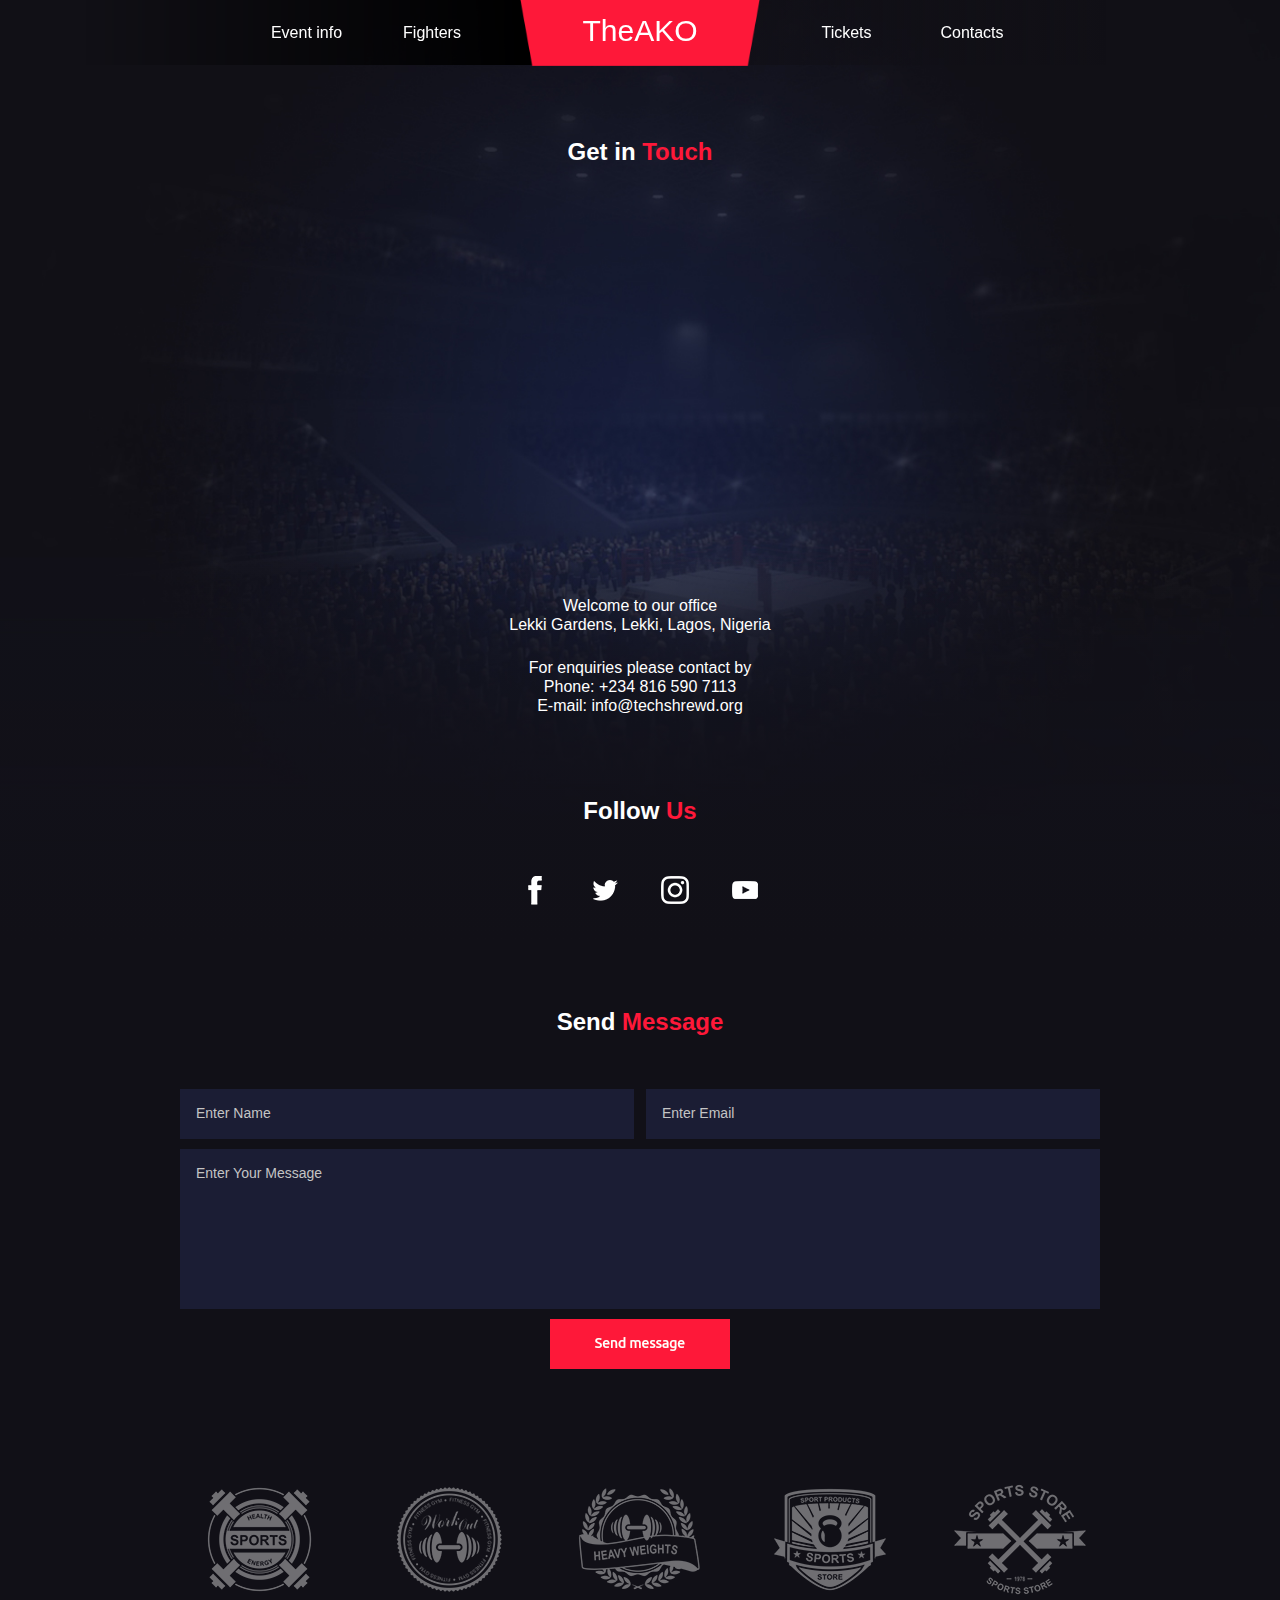
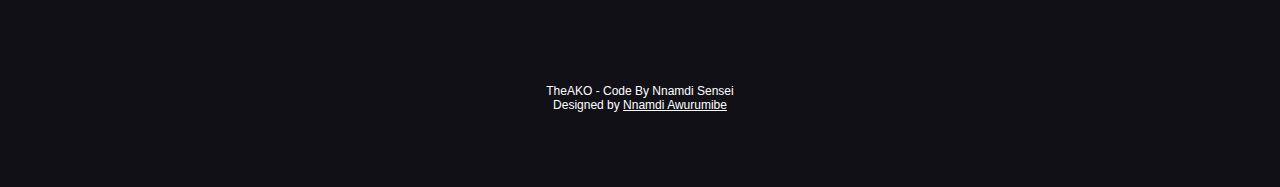
<file: contacts.html>
<!DOCTYPE html>
<html class="nojs html" lang="en-GB">
 <head>

  <meta http-equiv="Content-type" content="text/html;charset=UTF-8"/>
  <meta name="generator" content="2015.2.1.352"/>
  <meta name="viewport" content="width=device-width, initial-scale=1.0"/>
  
  <script type="text/javascript">
   // Update the 'nojs'/'js' class on the html node
document.documentElement.className = document.documentElement.className.replace(/\bnojs\b/g, 'js');

// Check that all required assets are uploaded and up-to-date
if(typeof Muse == "undefined") window.Muse = {}; window.Muse.assets = {"required":["jquery-1.8.3.min.js", "museutils.js", "museconfig.js", "jquery.musepolyfill.bgsize.js", "jquery.watch.js", "jquery.musemenu.js", "webpro.js", "musewpslideshow.js", "jquery.museoverlay.js", "touchswipe.js", "jquery.museresponsive.js", "require.js", "contacts.css"], "outOfDate":[]};
</script>
  
  <title>Contacts</title>
  <!-- CSS -->
  <link rel="stylesheet" type="text/css" href="css/site_global.css?crc=4077866568"/>
  <link rel="stylesheet" type="text/css" href="css/master_a-master.css?crc=19386069"/>
  <link rel="stylesheet" type="text/css" href="css/contacts.css?crc=4127347068" id="pagesheet"/>
  <!-- IE-only CSS -->
  <!--[if lt IE 9]>
  <link rel="stylesheet" type="text/css" href="css/iefonts_contacts.css?crc=3824530138"/>
  <link rel="stylesheet" type="text/css" href="css/nomq_preview_master_a-master.css?crc=3856415251"/>
  <link rel="stylesheet" type="text/css" href="css/nomq_contacts.css?crc=303350921" id="nomq_pagesheet"/>
  <![endif]-->
  <!-- Other scripts -->
  <script type="text/javascript">
   var __adobewebfontsappname__ = "muse";
</script>
  <!-- JS includes -->
  <script type="text/javascript">
   document.write('\x3Cscript src="' + (document.location.protocol == 'https:' ? 'https:' : 'http:') + '//webfonts.creativecloud.com/ubuntu:n7,n4:default;permanent-marker:n4:default.js" type="text/javascript">\x3C/script>');
</script>
  <!--[if lt IE 9]>
  <script src="scripts/html5shiv.js?crc=4241844378" type="text/javascript"></script>
  <![endif]-->
    <!--custom head HTML-->
  <script type="text/javascript">
// SmoothScroll v1.2.1
// Licensed under the terms of the MIT license.
// People involved
//  - Balazs Galambosi (maintainer)  
//  - Patrick Brunner  (original idea)
//  - Michael Herf     (Pulse Algorithm)
//  - Justin Force     (Resurect)
// Scroll Variables (tweakable)
function init(){if(!document.body)return;var e=document.body,t=document.documentElement,n=window.innerHeight,r=e.scrollHeight;root=document.compatMode.indexOf("CSS")>=0?t:e;activeElement=e;initdone=!0;if(top!=self)frame=!0;else if(r>n&&(e.offsetHeight<=n||t.offsetHeight<=n)){var i=!1,s=function(){if(!i&&t.scrollHeight!=document.height){i=!0;setTimeout(function(){t.style.height=document.height+"px";i=!1},500)}};t.style.height="";setTimeout(s,10);addEvent("DOMNodeInserted",s);addEvent("DOMNodeRemoved",s);if(root.offsetHeight<=n){var o=document.createElement("div");o.style.clear="both";e.appendChild(o)}}if(document.URL.indexOf("mail.google.com")>-1){var u=document.createElement("style");u.innerHTML=".iu { visibility: hidden }";(document.getElementsByTagName("head")[0]||t).appendChild(u)}if(!fixedback&&!disabled){e.style.backgroundAttachment="scroll";t.style.backgroundAttachment="scroll"}}function scrollArray(e,t,n,r){r||(r=1e3);directionCheck(t,n);if(acceleration){var i=+(new Date),s=i-lastScroll;if(s<accelDelta){var o=(1+30/s)/2;if(o>1){o=Math.min(o,accelMax);t*=o;n*=o}}lastScroll=+(new Date)}que.push({x:t,y:n,lastX:t<0?.99:-0.99,lastY:n<0?.99:-0.99,start:+(new Date)});if(pending)return;var u=e===document.body,a=function(){var i=+(new Date),s=0,o=0;for(var f=0;f<que.length;f++){var l=que[f],c=i-l.start,h=c>=animtime,p=h?1:c/animtime;pulseAlgorithm&&(p=pulse(p));var d=l.x*p-l.lastX>>0,v=l.y*p-l.lastY>>0;s+=d;o+=v;l.lastX+=d;l.lastY+=v;if(h){que.splice(f,1);f--}}if(u)window.scrollBy(s,o);else{s&&(e.scrollLeft+=s);o&&(e.scrollTop+=o)}!t&&!n&&(que=[]);que.length?requestFrame(a,e,r/framerate+1):pending=!1};requestFrame(a,e,0);pending=!0}function wheel(e){initdone||init();var t=e.target,n=overflowingAncestor(t);if(!n||e.defaultPrevented||isNodeName(activeElement,"embed")||isNodeName(t,"embed")&&/\.pdf/i.test(t.src))return!0;var r=e.wheelDeltaX||0,i=e.wheelDeltaY||0;!r&&!i&&(i=e.wheelDelta||0);Math.abs(r)>1.2&&(r*=stepsize/120);Math.abs(i)>1.2&&(i*=stepsize/120);scrollArray(n,-r,-i);e.preventDefault()}function keydown(e){var t=e.target,n=e.ctrlKey||e.altKey||e.metaKey||e.shiftKey&&e.keyCode!==key.spacebar;if(/input|textarea|select|embed/i.test(t.nodeName)||t.isContentEditable||e.defaultPrevented||n)return!0;if(isNodeName(t,"button")&&e.keyCode===key.spacebar)return!0;var r,i=0,s=0,o=overflowingAncestor(activeElement),u=o.clientHeight;o==document.body&&(u=window.innerHeight);switch(e.keyCode){case key.up:s=-arrowscroll;break;case key.down:s=arrowscroll;break;case key.spacebar:r=e.shiftKey?1:-1;s=-r*u*.9;break;case key.pageup:s=-u*.9;break;case key.pagedown:s=u*.9;break;case key.home:s=-o.scrollTop;break;case key.end:var a=o.scrollHeight-o.scrollTop-u;s=a>0?a+10:0;break;case key.left:i=-arrowscroll;break;case key.right:i=arrowscroll;break;default:return!0}scrollArray(o,i,s);e.preventDefault()}function mousedown(e){activeElement=e.target}function setCache(e,t){for(var n=e.length;n--;)cache[uniqueID(e[n])]=t;return t}function overflowingAncestor(e){var t=[],n=root.scrollHeight;do{var r=cache[uniqueID(e)];if(r)return setCache(t,r);t.push(e);if(n===e.scrollHeight){if(!frame||root.clientHeight+10<n)return setCache(t,document.body)}else if(e.clientHeight+10<e.scrollHeight){overflow=getComputedStyle(e,"").getPropertyValue("overflow-y");if(overflow==="scroll"||overflow==="auto")return setCache(t,e)}}while(e=e.parentNode)}function addEvent(e,t,n){window.addEventListener(e,t,n||!1)}function removeEvent(e,t,n){window.removeEventListener(e,t,n||!1)}function isNodeName(e,t){return(e.nodeName||"").toLowerCase()===t.toLowerCase()}function directionCheck(e,t){e=e>0?1:-1;t=t>0?1:-1;if(direction.x!==e||direction.y!==t){direction.x=e;direction.y=t;que=[];lastScroll=0}}function pulse_(e){var t,n,r;e*=pulseScale;if(e<1)t=e-(1-Math.exp(-e));else{n=Math.exp(-1);e-=1;r=1-Math.exp(-e);t=n+r*(1-n)}return t*pulseNormalize}function pulse(e){if(e>=1)return 1;if(e<=0)return 0;pulseNormalize==1&&(pulseNormalize/=pulse_(1));return pulse_(e)}var framerate=150,animtime=1e3,stepsize=80,pulseAlgorithm=!0,pulseScale=8,pulseNormalize=1,acceleration=!0,accelDelta=10,accelMax=1,keyboardsupport=!0,disableKeyboard=!1,arrowscroll=50,exclude="",disabled=!1,frame=!1,direction={x:0,y:0},initdone=!1,fixedback=!0,root=document.documentElement,activeElement,key={left:37,up:38,right:39,down:40,spacebar:32,pageup:33,pagedown:34,end:35,home:36},que=[],pending=!1,lastScroll=+(new Date),cache={};setInterval(function(){cache={}},1e4);var uniqueID=function(){var e=0;return function(t){return t.uniqueID||(t.uniqueID=e++)}}(),requestFrame=function(){return window.requestAnimationFrame||window.webkitRequestAnimationFrame||function(e,t,n){window.setTimeout(e,n||1e3/60)}}();addEvent("mousedown",mousedown);addEvent("mousewheel",wheel);addEvent("load",init);
</script>
 </head>
 <body>

  <div class="breakpoint active" id="bp_infinity" data-min-width="1171"><!-- responsive breakpoint node -->
   <div class="clearfix" id="page"><!-- column -->
    <div class="position_content" id="page_position_content">
     <div class="clearfix colelem shared_content" id="pu3271" data-content-guid="pu3271_content"><!-- group -->
      <div class="browser_width grpelem" id="u3271-bw">
       <div class="museBGSize" id="u3271"><!-- column -->
        <div class="clearfix" id="u3271_align_to_page">
         <div class="clearfix colelem shared_content" id="u3272-5" data-content-guid="u3272-5_content"><!-- content -->
          <p>Get in <span id="u3272-2">Touch</span></p>
         </div>
         <div class="size_fixed colelem shared_content" id="u3280" data-content-guid="u3280_content"><!-- custom html -->
          
<iframe class="actAsDiv" style="width:100%;height:100%;" frameborder="0" scrolling="no" marginheight="0" marginwidth="0" src="https://www.google.com/maps/embed?pb=!1m18!1m12!1m3!1d3964.4737137438947!2d3.5943722140766807!3d6.461509895325468!2m3!1f0!2f0!3f0!3m2!1i1024!2i768!4f13.1!3m3!1m2!1s0x103bf9ea2a5ae033%3A0x75078438b7f3121f!2sLekki%20Gardens%20Phase%204!5e0!3m2!1sen!2sng!4v1643109666042!5m2!1sen!2sng"></iframe>

         </div>
        </div>
       </div>
      </div>
      <div class="browser_width grpelem" id="u3332-bw">
       <div class="gradient" id="u3332"><!-- column -->
        <div class="clearfix" id="u3332_align_to_page">
         <div class="clearfix colelem shared_content" id="u3277-6" data-content-guid="u3277-6_content"><!-- content -->
          <p id="u3277-2">Welcome to our office</p>
          <p id="u3277-4">Lekki Gardens, Lekki, Lagos, Nigeria</p>
         </div>
         <div class="clearfix colelem shared_content" id="u3390-8" data-content-guid="u3390-8_content"><!-- content -->
          <p id="u3390-2">For enquiries please contact by</p>
          <p id="u3390-4">Phone: +234 816 590 7113</p>
          <p id="u3390-6">E-mail: info@techshrewd.org</p>
         </div>
         <div class="clearfix colelem shared_content" id="u3288-5" data-content-guid="u3288-5_content"><!-- content -->
          <p>Follow <span id="u3288-2">Us</span></p>
         </div>
        </div>
       </div>
      </div>
      <div class="transition grpelem shared_content" id="u3291" data-content-guid="u3291_content"><!-- state-based BG images --></div>
      <div class="transition grpelem shared_content" id="u3302" data-content-guid="u3302_content"><!-- state-based BG images --></div>
      <div class="transition grpelem shared_content" id="u3305" data-content-guid="u3305_content"><!-- state-based BG images --></div>
      <div class="transition grpelem shared_content" id="u3308" data-content-guid="u3308_content"><!-- state-based BG images --></div>
     </div>
     <div class="clearfix colelem" id="pu2033"><!-- group -->
      <div id="u2033" class="shared_content" data-content-guid="u2033_content"><!-- simple frame --></div>
      <div id="u2608" class="shared_content" data-content-guid="u2608_content"><!-- simple frame --></div>
      <a class="nonblock nontext shared_content" id="u2034" href="index.html" data-content-guid="u2034_content"><!-- simple frame --></a>
      <a class="nonblock nontext clearfix shared_content" id="u2035-4" href="index.html" data-content-guid="u2035-4_content"><!-- content --><p>TheAKO</p></a>
      <nav class="MenuBar clearfix" id="menuu2036"><!-- horizontal box -->
       <div class="MenuItemContainer clearfix grpelem" id="u2044"><!-- vertical box -->
        <a class="nonblock nontext MenuItem MenuItemWithSubMenu transition clearfix colelem" id="u2045" href="event-info.html"><!-- horizontal box --><div class="MenuItemLabel NoWrap clearfix grpelem" id="u2048-4"><!-- content --><p id="u2048-2" class="shared_content" data-content-guid="u2048-2_content"><span id="u2048">Event info</span></p></div></a>
       </div>
       <div class="MenuItemContainer clearfix grpelem" id="u2037"><!-- vertical box -->
        <a class="nonblock nontext MenuItem MenuItemWithSubMenu transition clearfix colelem" id="u2038" href="fighters.html"><!-- horizontal box --><div class="MenuItemLabel NoWrap clearfix grpelem" id="u2039-4"><!-- content --><p id="u2039-2" class="shared_content" data-content-guid="u2039-2_content"><span id="u2039">Fighters</span></p></div></a>
       </div>
      </nav>
      <nav class="MenuBar clearfix" id="menuu2051"><!-- horizontal box -->
       <div class="MenuItemContainer clearfix grpelem" id="u2059"><!-- vertical box -->
        <a class="nonblock nontext MenuItem MenuItemWithSubMenu transition clearfix colelem" id="u2060" href="tickets.html"><!-- horizontal box --><div class="MenuItemLabel NoWrap clearfix grpelem" id="u2063-4"><!-- content --><p id="u2063-2" class="shared_content" data-content-guid="u2063-2_content"><span id="u2063">Tickets</span></p></div></a>
       </div>
       <div class="MenuItemContainer clearfix grpelem" id="u2052"><!-- vertical box -->
        <a class="nonblock nontext MenuItem MenuItemWithSubMenu MuseMenuActive transition clearfix colelem" id="u2053" href="contacts.html"><!-- horizontal box --><div class="MenuItemLabel NoWrap clearfix grpelem" id="u2056-4"><!-- content --><p id="u2056-2" class="shared_content" data-content-guid="u2056-2_content"><span id="u2056">Contacts</span></p></div></a>
       </div>
      </nav>
     </div>
     <div class="clearfix colelem shared_content" id="u3335-5" data-content-guid="u3335-5_content"><!-- content -->
      <p>Send <span id="u3335-2">Message</span></p>
     </div>
     <form class="form-grp clearfix colelem" id="widgetu3338" method="post" enctype="multipart/form-data" action="scripts/form-u3338.php"><!-- none box -->
      <div class="fld-grp clearfix grpelem" id="widgetu3341" data-required="true"><!-- none box -->
       <label class="fld-label actAsDiv clearfix grpelem" id="u3344-4" for="widgetu3341_input"><!-- content --><span class="actAsPara shared_content" data-content-guid="u3344-4_0_content">Name:</span></label>
       <span class="fld-input NoWrap actAsDiv transition clearfix grpelem" id="u3343-4"><!-- content --><input class="wrapped-input" type="text" spellcheck="false" id="widgetu3341_input" name="custom_U3341" tabindex="1"/><label class="wrapped-input fld-prompt" id="widgetu3341_prompt" for="widgetu3341_input"><span class="actAsPara shared_content" data-content-guid="widgetu3341_prompt_0_content">Enter Name</span></label></span>
      </div>
      <div class="fld-grp clearfix grpelem" id="widgetu3351" data-required="true" data-type="email"><!-- none box -->
       <label class="fld-label actAsDiv clearfix grpelem" id="u3352-4" for="widgetu3351_input"><!-- content --><span class="actAsPara shared_content" data-content-guid="u3352-4_0_content">Email:</span></label>
       <span class="fld-input NoWrap actAsDiv transition clearfix grpelem" id="u3353-4"><!-- content --><input class="wrapped-input" type="email" spellcheck="false" id="widgetu3351_input" name="Email" tabindex="2"/><label class="wrapped-input fld-prompt" id="widgetu3351_prompt" for="widgetu3351_input"><span class="actAsPara shared_content" data-content-guid="widgetu3351_prompt_0_content">Enter Email</span></label></span>
      </div>
      <div class="clearfix grpelem" id="u3340-4"><!-- content -->
       <p class="shared_content" data-content-guid="u3340-4_0_content">Submitting Form...</p>
      </div>
      <div class="clearfix grpelem" id="u3350-4"><!-- content -->
       <p class="shared_content" data-content-guid="u3350-4_0_content">The server encountered an error.</p>
      </div>
      <div class="clearfix grpelem" id="u3339-4"><!-- content -->
       <p class="shared_content" data-content-guid="u3339-4_0_content">Form received.</p>
      </div>
      <input class="submit-btn NoWrap transition grpelem" id="u3349-17" type="submit" value="" tabindex="4"/><!-- state-based BG images -->
      <div class="fld-grp clearfix grpelem" id="widgetu3345" data-required="false"><!-- none box -->
       <label class="fld-label actAsDiv clearfix grpelem" id="u3346-4" for="widgetu3345_input"><!-- content --><span class="actAsPara shared_content" data-content-guid="u3346-4_0_content">Message:</span></label>
       <span class="fld-textarea actAsDiv transition clearfix grpelem" id="u3348-4"><!-- content --><textarea class="wrapped-input" id="widgetu3345_input" name="custom_U3345" tabindex="3"></textarea><label class="wrapped-input fld-prompt" id="widgetu3345_prompt" for="widgetu3345_input"><span class="actAsPara shared_content" data-content-guid="widgetu3345_prompt_0_content">Enter Your Message</span></label></span>
      </div>
     </form>
     <div class="clearfix colelem shared_content" id="ppu2594" data-content-guid="ppu2594_content"><!-- group -->
      <div class="transition grpelem shared_content" id="u2594" data-content-guid="u2594_content"><!-- state-based BG images --></div>
      <div class="transition grpelem shared_content" id="u2592" data-content-guid="u2592_content"><!-- state-based BG images --></div>
      <div class="transition grpelem shared_content" id="u2590" data-content-guid="u2590_content"><!-- state-based BG images --></div>
      <div class="transition grpelem shared_content" id="u2593" data-content-guid="u2593_content"><!-- state-based BG images --></div>
      <div class="transition grpelem shared_content" id="u2591" data-content-guid="u2591_content"><!-- state-based BG images --></div>
     </div>
     <div class="clearfix colelem shared_content" id="u2017-8" data-content-guid="u2017-8_content"><!-- content -->
      <p>TheAKO - Code By Nnamdi Sensei</p>
      <p>Designed by <a class="nonblock" href="http://nnamdisensei.com">Nnamdi Awurumibe</a></p>
     </div>
    </div>
   </div>
   <div class="preload_images">
    <img class="preload temp_no_img_src" data-orig-src="images/sc_insta-u3291-r.png?crc=69656861" alt="" src="images/blank.gif?crc=4208392903"/>
    <img class="preload temp_no_img_src" data-orig-src="images/sc_tw-u3302-r.png?crc=4019380983" alt="" src="images/blank.gif?crc=4208392903"/>
    <img class="preload temp_no_img_src" data-orig-src="images/sc_fb-u3305-r.png?crc=483388475" alt="" src="images/blank.gif?crc=4208392903"/>
    <img class="preload temp_no_img_src" data-orig-src="images/sc_yt-u3308-r.png?crc=365293575" alt="" src="images/blank.gif?crc=4208392903"/>
    <img class="preload temp_no_img_src" data-orig-src="images/u3349-17-r.png?crc=346180170" alt="" src="images/blank.gif?crc=4208392903"/>
    <img class="preload temp_no_img_src" data-orig-src="images/u3349-17-m.png?crc=346180170" alt="" src="images/blank.gif?crc=4208392903"/>
    <img class="preload temp_no_img_src" data-orig-src="images/u3349-17-fs.png?crc=385663069" alt="" src="images/blank.gif?crc=4208392903"/>
    <img class="preload temp_no_img_src" data-orig-src="images/sponsor_logo_01-u2594-r.png?crc=4021429694" alt="" src="images/blank.gif?crc=4208392903"/>
    <img class="preload temp_no_img_src" data-orig-src="images/sponsor_logo_02-u2592-r.png?crc=4265627596" alt="" src="images/blank.gif?crc=4208392903"/>
    <img class="preload temp_no_img_src" data-orig-src="images/sponsor_logo_03-u2590-r.png?crc=4287322223" alt="" src="images/blank.gif?crc=4208392903"/>
    <img class="preload temp_no_img_src" data-orig-src="images/sponsor_logo_04-u2593-r.png?crc=524255406" alt="" src="images/blank.gif?crc=4208392903"/>
    <img class="preload temp_no_img_src" data-orig-src="images/sponsor_logo_05-u2591-r.png?crc=28073745" alt="" src="images/blank.gif?crc=4208392903"/>
   </div>
  </div>
  <div class="breakpoint" id="bp_1170" data-min-width="1025" data-max-width="1170"><!-- responsive breakpoint node -->
   <div class="clearfix temp_no_id" data-orig-id="page"><!-- column -->
    <div class="position_content temp_no_id" data-orig-id="page_position_content">
     <div class="clearfix colelem temp_no_id" data-orig-id="pu2033"><!-- group -->
      <span class="placeholder" data-placeholder-for="u2033_content"><!-- placeholder node --></span>
      <span class="placeholder" data-placeholder-for="u2608_content"><!-- placeholder node --></span>
      <span class="nonblock nontext placeholder" data-placeholder-for="u2034_content"><!-- placeholder node --></span>
      <span class="nonblock nontext clearfix placeholder" data-placeholder-for="u2035-4_content"><!-- placeholder node --></span>
      <nav class="MenuBar clearfix temp_no_id" data-orig-id="menuu2036"><!-- horizontal box -->
       <div class="MenuItemContainer clearfix grpelem temp_no_id" data-orig-id="u2044"><!-- vertical box -->
        <a class="nonblock nontext MenuItem MenuItemWithSubMenu transition clearfix colelem temp_no_id" href="event-info.html" data-orig-id="u2045"><!-- horizontal box --><div class="MenuItemLabel NoWrap clearfix grpelem temp_no_id" data-orig-id="u2048-4"><!-- content --><span class="placeholder" data-placeholder-for="u2048-2_content"><!-- placeholder node --></span></div></a>
       </div>
       <div class="MenuItemContainer clearfix grpelem temp_no_id" data-orig-id="u2037"><!-- vertical box -->
        <a class="nonblock nontext MenuItem MenuItemWithSubMenu transition clearfix colelem temp_no_id" href="fighters.html" data-orig-id="u2038"><!-- horizontal box --><div class="MenuItemLabel NoWrap clearfix grpelem temp_no_id" data-orig-id="u2039-4"><!-- content --><span class="placeholder" data-placeholder-for="u2039-2_content"><!-- placeholder node --></span></div></a>
       </div>
      </nav>
      <nav class="MenuBar clearfix temp_no_id" data-orig-id="menuu2051"><!-- horizontal box -->
       <div class="MenuItemContainer clearfix grpelem temp_no_id" data-orig-id="u2059"><!-- vertical box -->
        <a class="nonblock nontext MenuItem MenuItemWithSubMenu transition clearfix colelem temp_no_id" href="tickets.html" data-orig-id="u2060"><!-- horizontal box --><div class="MenuItemLabel NoWrap clearfix grpelem temp_no_id" data-orig-id="u2063-4"><!-- content --><span class="placeholder" data-placeholder-for="u2063-2_content"><!-- placeholder node --></span></div></a>
       </div>
       <div class="MenuItemContainer clearfix grpelem temp_no_id" data-orig-id="u2052"><!-- vertical box -->
        <a class="nonblock nontext MenuItem MenuItemWithSubMenu MuseMenuActive transition clearfix colelem temp_no_id" href="contacts.html" data-orig-id="u2053"><!-- horizontal box --><div class="MenuItemLabel NoWrap clearfix grpelem temp_no_id" data-orig-id="u2056-4"><!-- content --><span class="placeholder" data-placeholder-for="u2056-2_content"><!-- placeholder node --></span></div></a>
       </div>
      </nav>
     </div>
     <span class="clearfix colelem placeholder" data-placeholder-for="pu3271_content"><!-- placeholder node --></span>
     <span class="clearfix colelem placeholder" data-placeholder-for="u3335-5_content"><!-- placeholder node --></span>
     <form class="form-grp clearfix colelem temp_no_id" method="post" enctype="multipart/form-data" action="scripts/form-u3338.php" data-orig-id="widgetu3338"><!-- none box -->
      <div class="fld-grp clearfix grpelem temp_no_id" data-required="true" data-orig-id="widgetu3341"><!-- none box -->
       <label class="fld-label actAsDiv clearfix grpelem temp_no_id" for="widgetu3341_input" data-orig-id="u3344-4"><!-- content --><span class="actAsPara placeholder" data-placeholder-for="u3344-4_0_content"><!-- placeholder node --></span></label>
       <span class="fld-input NoWrap actAsDiv transition clearfix grpelem temp_no_id" data-orig-id="u3343-4"><!-- content --><input class="wrapped-input temp_no_id" type="text" spellcheck="false" name="custom_U3341" tabindex="5" data-orig-id="widgetu3341_input"/><label class="wrapped-input fld-prompt temp_no_id" for="widgetu3341_input" data-orig-id="widgetu3341_prompt"><span class="actAsPara placeholder" data-placeholder-for="widgetu3341_prompt_0_content"><!-- placeholder node --></span></label></span>
      </div>
      <div class="fld-grp clearfix grpelem temp_no_id" data-required="true" data-type="email" data-orig-id="widgetu3351"><!-- none box -->
       <label class="fld-label actAsDiv clearfix grpelem temp_no_id" for="widgetu3351_input" data-orig-id="u3352-4"><!-- content --><span class="actAsPara placeholder" data-placeholder-for="u3352-4_0_content"><!-- placeholder node --></span></label>
       <span class="fld-input NoWrap actAsDiv transition clearfix grpelem temp_no_id" data-orig-id="u3353-4"><!-- content --><input class="wrapped-input temp_no_id" type="email" spellcheck="false" name="Email" tabindex="6" data-orig-id="widgetu3351_input"/><label class="wrapped-input fld-prompt temp_no_id" for="widgetu3351_input" data-orig-id="widgetu3351_prompt"><span class="actAsPara placeholder" data-placeholder-for="widgetu3351_prompt_0_content"><!-- placeholder node --></span></label></span>
      </div>
      <div class="clearfix grpelem temp_no_id" data-orig-id="u3340-4"><!-- content -->
       <span class="placeholder" data-placeholder-for="u3340-4_0_content"><!-- placeholder node --></span>
      </div>
      <div class="clearfix grpelem temp_no_id" data-orig-id="u3350-4"><!-- content -->
       <span class="placeholder" data-placeholder-for="u3350-4_0_content"><!-- placeholder node --></span>
      </div>
      <div class="clearfix grpelem temp_no_id" data-orig-id="u3339-4"><!-- content -->
       <span class="placeholder" data-placeholder-for="u3339-4_0_content"><!-- placeholder node --></span>
      </div>
      <input class="submit-btn NoWrap transition grpelem temp_no_id" type="submit" value="" tabindex="8" data-orig-id="u3349-17"/><!-- state-based BG images -->
      <div class="fld-grp clearfix grpelem temp_no_id" data-required="false" data-orig-id="widgetu3345"><!-- none box -->
       <label class="fld-label actAsDiv clearfix grpelem temp_no_id" for="widgetu3345_input" data-orig-id="u3346-4"><!-- content --><span class="actAsPara placeholder" data-placeholder-for="u3346-4_0_content"><!-- placeholder node --></span></label>
       <span class="fld-textarea actAsDiv transition clearfix grpelem temp_no_id" data-orig-id="u3348-4"><!-- content --><textarea class="wrapped-input temp_no_id" name="custom_U3345" tabindex="7" data-orig-id="widgetu3345_input"></textarea><label class="wrapped-input fld-prompt temp_no_id" for="widgetu3345_input" data-orig-id="widgetu3345_prompt"><span class="actAsPara placeholder" data-placeholder-for="widgetu3345_prompt_0_content"><!-- placeholder node --></span></label></span>
      </div>
     </form>
     <span class="clearfix colelem placeholder" data-placeholder-for="ppu2594_content"><!-- placeholder node --></span>
     <span class="clearfix colelem placeholder" data-placeholder-for="u2017-8_content"><!-- placeholder node --></span>
    </div>
   </div>
   <div class="preload_images">
    <img class="preload temp_no_img_src" data-orig-src="images/sc_insta-u3291-r2.png?crc=69656861" alt="" src="images/blank.gif?crc=4208392903"/>
    <img class="preload temp_no_img_src" data-orig-src="images/sc_tw-u3302-r2.png?crc=4019380983" alt="" src="images/blank.gif?crc=4208392903"/>
    <img class="preload temp_no_img_src" data-orig-src="images/sc_fb-u3305-r2.png?crc=483388475" alt="" src="images/blank.gif?crc=4208392903"/>
    <img class="preload temp_no_img_src" data-orig-src="images/sc_yt-u3308-r2.png?crc=365293575" alt="" src="images/blank.gif?crc=4208392903"/>
    <img class="preload temp_no_img_src" data-orig-src="images/u3349-17-r2.png?crc=346180170" alt="" src="images/blank.gif?crc=4208392903"/>
    <img class="preload temp_no_img_src" data-orig-src="images/u3349-17-m2.png?crc=346180170" alt="" src="images/blank.gif?crc=4208392903"/>
    <img class="preload temp_no_img_src" data-orig-src="images/u3349-17-fs2.png?crc=385663069" alt="" src="images/blank.gif?crc=4208392903"/>
    <img class="preload temp_no_img_src" data-orig-src="images/sponsor_logo_01-u2594-r.png?crc=4021429694" alt="" src="images/blank.gif?crc=4208392903"/>
    <img class="preload temp_no_img_src" data-orig-src="images/sponsor_logo_02-u2592-r.png?crc=4265627596" alt="" src="images/blank.gif?crc=4208392903"/>
    <img class="preload temp_no_img_src" data-orig-src="images/sponsor_logo_03-u2590-r.png?crc=4287322223" alt="" src="images/blank.gif?crc=4208392903"/>
    <img class="preload temp_no_img_src" data-orig-src="images/sponsor_logo_04-u2593-r.png?crc=524255406" alt="" src="images/blank.gif?crc=4208392903"/>
    <img class="preload temp_no_img_src" data-orig-src="images/sponsor_logo_05-u2591-r.png?crc=28073745" alt="" src="images/blank.gif?crc=4208392903"/>
   </div>
  </div>
  <div class="breakpoint" id="bp_1024" data-min-width="769" data-max-width="1024"><!-- responsive breakpoint node -->
   <div class="clearfix temp_no_id" data-orig-id="page"><!-- column -->
    <div class="position_content temp_no_id" data-orig-id="page_position_content">
     <div class="clearfix colelem temp_no_id" data-orig-id="pu2033"><!-- group -->
      <span class="placeholder" data-placeholder-for="u2033_content"><!-- placeholder node --></span>
      <span class="placeholder" data-placeholder-for="u2608_content"><!-- placeholder node --></span>
      <span class="nonblock nontext placeholder" data-placeholder-for="u2034_content"><!-- placeholder node --></span>
      <span class="nonblock nontext clearfix placeholder" data-placeholder-for="u2035-4_content"><!-- placeholder node --></span>
      <nav class="MenuBar clearfix temp_no_id" data-orig-id="menuu2036"><!-- horizontal box -->
       <div class="MenuItemContainer clearfix grpelem temp_no_id" data-orig-id="u2044"><!-- vertical box -->
        <a class="nonblock nontext MenuItem MenuItemWithSubMenu transition clearfix colelem temp_no_id" href="event-info.html" data-orig-id="u2045"><!-- horizontal box --><div class="MenuItemLabel NoWrap clearfix grpelem temp_no_id" data-orig-id="u2048-4"><!-- content --><span class="placeholder" data-placeholder-for="u2048-2_content"><!-- placeholder node --></span></div></a>
       </div>
       <div class="MenuItemContainer clearfix grpelem temp_no_id" data-orig-id="u2037"><!-- vertical box -->
        <a class="nonblock nontext MenuItem MenuItemWithSubMenu transition clearfix colelem temp_no_id" href="fighters.html" data-orig-id="u2038"><!-- horizontal box --><div class="MenuItemLabel NoWrap clearfix grpelem temp_no_id" data-orig-id="u2039-4"><!-- content --><span class="placeholder" data-placeholder-for="u2039-2_content"><!-- placeholder node --></span></div></a>
       </div>
      </nav>
      <nav class="MenuBar clearfix temp_no_id" data-orig-id="menuu2051"><!-- horizontal box -->
       <div class="MenuItemContainer clearfix grpelem temp_no_id" data-orig-id="u2059"><!-- vertical box -->
        <a class="nonblock nontext MenuItem MenuItemWithSubMenu transition clearfix colelem temp_no_id" href="tickets.html" data-orig-id="u2060"><!-- horizontal box --><div class="MenuItemLabel NoWrap clearfix grpelem temp_no_id" data-orig-id="u2063-4"><!-- content --><span class="placeholder" data-placeholder-for="u2063-2_content"><!-- placeholder node --></span></div></a>
       </div>
       <div class="MenuItemContainer clearfix grpelem temp_no_id" data-orig-id="u2052"><!-- vertical box -->
        <a class="nonblock nontext MenuItem MenuItemWithSubMenu MuseMenuActive transition clearfix colelem temp_no_id" href="contacts.html" data-orig-id="u2053"><!-- horizontal box --><div class="MenuItemLabel NoWrap clearfix grpelem temp_no_id" data-orig-id="u2056-4"><!-- content --><span class="placeholder" data-placeholder-for="u2056-2_content"><!-- placeholder node --></span></div></a>
       </div>
      </nav>
     </div>
     <span class="clearfix colelem placeholder" data-placeholder-for="pu3271_content"><!-- placeholder node --></span>
     <span class="clearfix colelem placeholder" data-placeholder-for="u3335-5_content"><!-- placeholder node --></span>
     <form class="form-grp clearfix colelem temp_no_id" method="post" enctype="multipart/form-data" action="scripts/form-u3338.php" data-orig-id="widgetu3338"><!-- none box -->
      <div class="fld-grp clearfix grpelem temp_no_id" data-required="true" data-orig-id="widgetu3341"><!-- none box -->
       <label class="fld-label actAsDiv clearfix grpelem temp_no_id" for="widgetu3341_input" data-orig-id="u3344-4"><!-- content --><span class="actAsPara placeholder" data-placeholder-for="u3344-4_0_content"><!-- placeholder node --></span></label>
       <span class="fld-input NoWrap actAsDiv transition clearfix grpelem temp_no_id" data-orig-id="u3343-4"><!-- content --><input class="wrapped-input temp_no_id" type="text" spellcheck="false" name="custom_U3341" tabindex="9" data-orig-id="widgetu3341_input"/><label class="wrapped-input fld-prompt temp_no_id" for="widgetu3341_input" data-orig-id="widgetu3341_prompt"><span class="actAsPara placeholder" data-placeholder-for="widgetu3341_prompt_0_content"><!-- placeholder node --></span></label></span>
      </div>
      <div class="fld-grp clearfix grpelem temp_no_id" data-required="true" data-type="email" data-orig-id="widgetu3351"><!-- none box -->
       <label class="fld-label actAsDiv clearfix grpelem temp_no_id" for="widgetu3351_input" data-orig-id="u3352-4"><!-- content --><span class="actAsPara placeholder" data-placeholder-for="u3352-4_0_content"><!-- placeholder node --></span></label>
       <span class="fld-input NoWrap actAsDiv transition clearfix grpelem temp_no_id" data-orig-id="u3353-4"><!-- content --><input class="wrapped-input temp_no_id" type="email" spellcheck="false" name="Email" tabindex="10" data-orig-id="widgetu3351_input"/><label class="wrapped-input fld-prompt temp_no_id" for="widgetu3351_input" data-orig-id="widgetu3351_prompt"><span class="actAsPara placeholder" data-placeholder-for="widgetu3351_prompt_0_content"><!-- placeholder node --></span></label></span>
      </div>
      <div class="clearfix grpelem temp_no_id" data-orig-id="u3340-4"><!-- content -->
       <span class="placeholder" data-placeholder-for="u3340-4_0_content"><!-- placeholder node --></span>
      </div>
      <div class="clearfix grpelem temp_no_id" data-orig-id="u3350-4"><!-- content -->
       <span class="placeholder" data-placeholder-for="u3350-4_0_content"><!-- placeholder node --></span>
      </div>
      <div class="clearfix grpelem temp_no_id" data-orig-id="u3339-4"><!-- content -->
       <span class="placeholder" data-placeholder-for="u3339-4_0_content"><!-- placeholder node --></span>
      </div>
      <input class="submit-btn NoWrap transition grpelem temp_no_id" type="submit" value="" tabindex="12" data-orig-id="u3349-17"/><!-- state-based BG images -->
      <div class="fld-grp clearfix grpelem temp_no_id" data-required="false" data-orig-id="widgetu3345"><!-- none box -->
       <label class="fld-label actAsDiv clearfix grpelem temp_no_id" for="widgetu3345_input" data-orig-id="u3346-4"><!-- content --><span class="actAsPara placeholder" data-placeholder-for="u3346-4_0_content"><!-- placeholder node --></span></label>
       <span class="fld-textarea actAsDiv transition clearfix grpelem temp_no_id" data-orig-id="u3348-4"><!-- content --><textarea class="wrapped-input temp_no_id" name="custom_U3345" tabindex="11" data-orig-id="widgetu3345_input"></textarea><label class="wrapped-input fld-prompt temp_no_id" for="widgetu3345_input" data-orig-id="widgetu3345_prompt"><span class="actAsPara placeholder" data-placeholder-for="widgetu3345_prompt_0_content"><!-- placeholder node --></span></label></span>
      </div>
     </form>
     <span class="clearfix colelem placeholder" data-placeholder-for="ppu2594_content"><!-- placeholder node --></span>
     <span class="clearfix colelem placeholder" data-placeholder-for="u2017-8_content"><!-- placeholder node --></span>
    </div>
   </div>
   <div class="preload_images">
    <img class="preload temp_no_img_src" data-orig-src="images/sc_insta-u3291-r3.png?crc=69656861" alt="" src="images/blank.gif?crc=4208392903"/>
    <img class="preload temp_no_img_src" data-orig-src="images/sc_tw-u3302-r3.png?crc=4019380983" alt="" src="images/blank.gif?crc=4208392903"/>
    <img class="preload temp_no_img_src" data-orig-src="images/sc_fb-u3305-r3.png?crc=483388475" alt="" src="images/blank.gif?crc=4208392903"/>
    <img class="preload temp_no_img_src" data-orig-src="images/sc_yt-u3308-r3.png?crc=365293575" alt="" src="images/blank.gif?crc=4208392903"/>
    <img class="preload temp_no_img_src" data-orig-src="images/u3349-17-r3.png?crc=346180170" alt="" src="images/blank.gif?crc=4208392903"/>
    <img class="preload temp_no_img_src" data-orig-src="images/u3349-17-m3.png?crc=346180170" alt="" src="images/blank.gif?crc=4208392903"/>
    <img class="preload temp_no_img_src" data-orig-src="images/u3349-17-fs3.png?crc=385663069" alt="" src="images/blank.gif?crc=4208392903"/>
    <img class="preload temp_no_img_src" data-orig-src="images/sponsor_logo_01-u2594-r.png?crc=4021429694" alt="" src="images/blank.gif?crc=4208392903"/>
    <img class="preload temp_no_img_src" data-orig-src="images/sponsor_logo_02-u2592-r.png?crc=4265627596" alt="" src="images/blank.gif?crc=4208392903"/>
    <img class="preload temp_no_img_src" data-orig-src="images/sponsor_logo_03-u2590-r.png?crc=4287322223" alt="" src="images/blank.gif?crc=4208392903"/>
    <img class="preload temp_no_img_src" data-orig-src="images/sponsor_logo_04-u2593-r.png?crc=524255406" alt="" src="images/blank.gif?crc=4208392903"/>
    <img class="preload temp_no_img_src" data-orig-src="images/sponsor_logo_05-u2591-r.png?crc=28073745" alt="" src="images/blank.gif?crc=4208392903"/>
   </div>
  </div>
  <div class="breakpoint" id="bp_768" data-min-width="601" data-max-width="768"><!-- responsive breakpoint node -->
   <div class="clearfix temp_no_id" data-orig-id="page"><!-- column -->
    <div class="position_content temp_no_id" data-orig-id="page_position_content">
     <div class="clearfix colelem temp_no_id" data-orig-id="pu2033"><!-- group -->
      <span class="placeholder" data-placeholder-for="u2033_content"><!-- placeholder node --></span>
      <span class="placeholder" data-placeholder-for="u2608_content"><!-- placeholder node --></span>
      <span class="nonblock nontext placeholder" data-placeholder-for="u2034_content"><!-- placeholder node --></span>
      <span class="nonblock nontext clearfix placeholder" data-placeholder-for="u2035-4_content"><!-- placeholder node --></span>
      <nav class="MenuBar clearfix temp_no_id" data-orig-id="menuu2036"><!-- horizontal box -->
       <div class="MenuItemContainer clearfix grpelem temp_no_id" data-orig-id="u2044"><!-- vertical box -->
        <a class="nonblock nontext MenuItem MenuItemWithSubMenu transition clearfix colelem temp_no_id" href="event-info.html" data-orig-id="u2045"><!-- horizontal box --><div class="MenuItemLabel NoWrap clearfix grpelem temp_no_id" data-orig-id="u2048-4"><!-- content --><span class="placeholder" data-placeholder-for="u2048-2_content"><!-- placeholder node --></span></div></a>
       </div>
       <div class="MenuItemContainer clearfix grpelem temp_no_id" data-orig-id="u2037"><!-- vertical box -->
        <a class="nonblock nontext MenuItem MenuItemWithSubMenu transition clearfix colelem temp_no_id" href="fighters.html" data-orig-id="u2038"><!-- horizontal box --><div class="MenuItemLabel NoWrap clearfix grpelem temp_no_id" data-orig-id="u2039-4"><!-- content --><span class="placeholder" data-placeholder-for="u2039-2_content"><!-- placeholder node --></span></div></a>
       </div>
      </nav>
      <nav class="MenuBar clearfix temp_no_id" data-orig-id="menuu2051"><!-- horizontal box -->
       <div class="MenuItemContainer clearfix grpelem temp_no_id" data-orig-id="u2059"><!-- vertical box -->
        <a class="nonblock nontext MenuItem MenuItemWithSubMenu transition clearfix colelem temp_no_id" href="tickets.html" data-orig-id="u2060"><!-- horizontal box --><div class="MenuItemLabel NoWrap clearfix grpelem temp_no_id" data-orig-id="u2063-4"><!-- content --><span class="placeholder" data-placeholder-for="u2063-2_content"><!-- placeholder node --></span></div></a>
       </div>
       <div class="MenuItemContainer clearfix grpelem temp_no_id" data-orig-id="u2052"><!-- vertical box -->
        <a class="nonblock nontext MenuItem MenuItemWithSubMenu MuseMenuActive transition clearfix colelem temp_no_id" href="contacts.html" data-orig-id="u2053"><!-- horizontal box --><div class="MenuItemLabel NoWrap clearfix grpelem temp_no_id" data-orig-id="u2056-4"><!-- content --><span class="placeholder" data-placeholder-for="u2056-2_content"><!-- placeholder node --></span></div></a>
       </div>
      </nav>
     </div>
     <span class="clearfix colelem placeholder" data-placeholder-for="pu3271_content"><!-- placeholder node --></span>
     <span class="clearfix colelem placeholder" data-placeholder-for="u3335-5_content"><!-- placeholder node --></span>
     <form class="form-grp clearfix colelem temp_no_id" method="post" enctype="multipart/form-data" action="scripts/form-u3338.php" data-orig-id="widgetu3338"><!-- none box -->
      <div class="fld-grp clearfix grpelem temp_no_id" data-required="true" data-orig-id="widgetu3341"><!-- none box -->
       <label class="fld-label actAsDiv clearfix grpelem temp_no_id" for="widgetu3341_input" data-orig-id="u3344-4"><!-- content --><span class="actAsPara placeholder" data-placeholder-for="u3344-4_0_content"><!-- placeholder node --></span></label>
       <span class="fld-input NoWrap actAsDiv transition clearfix grpelem temp_no_id" data-orig-id="u3343-4"><!-- content --><input class="wrapped-input temp_no_id" type="text" spellcheck="false" name="custom_U3341" tabindex="13" data-orig-id="widgetu3341_input"/><label class="wrapped-input fld-prompt temp_no_id" for="widgetu3341_input" data-orig-id="widgetu3341_prompt"><span class="actAsPara placeholder" data-placeholder-for="widgetu3341_prompt_0_content"><!-- placeholder node --></span></label></span>
      </div>
      <div class="fld-grp clearfix grpelem temp_no_id" data-required="true" data-type="email" data-orig-id="widgetu3351"><!-- none box -->
       <label class="fld-label actAsDiv clearfix grpelem temp_no_id" for="widgetu3351_input" data-orig-id="u3352-4"><!-- content --><span class="actAsPara placeholder" data-placeholder-for="u3352-4_0_content"><!-- placeholder node --></span></label>
       <span class="fld-input NoWrap actAsDiv transition clearfix grpelem temp_no_id" data-orig-id="u3353-4"><!-- content --><input class="wrapped-input temp_no_id" type="email" spellcheck="false" name="Email" tabindex="14" data-orig-id="widgetu3351_input"/><label class="wrapped-input fld-prompt temp_no_id" for="widgetu3351_input" data-orig-id="widgetu3351_prompt"><span class="actAsPara placeholder" data-placeholder-for="widgetu3351_prompt_0_content"><!-- placeholder node --></span></label></span>
      </div>
      <div class="clearfix grpelem temp_no_id" data-orig-id="u3340-4"><!-- content -->
       <span class="placeholder" data-placeholder-for="u3340-4_0_content"><!-- placeholder node --></span>
      </div>
      <div class="clearfix grpelem temp_no_id" data-orig-id="u3350-4"><!-- content -->
       <span class="placeholder" data-placeholder-for="u3350-4_0_content"><!-- placeholder node --></span>
      </div>
      <div class="clearfix grpelem temp_no_id" data-orig-id="u3339-4"><!-- content -->
       <span class="placeholder" data-placeholder-for="u3339-4_0_content"><!-- placeholder node --></span>
      </div>
      <input class="submit-btn NoWrap transition grpelem temp_no_id" type="submit" value="" tabindex="16" data-orig-id="u3349-17"/><!-- state-based BG images -->
      <div class="fld-grp clearfix grpelem temp_no_id" data-required="false" data-orig-id="widgetu3345"><!-- none box -->
       <label class="fld-label actAsDiv clearfix grpelem temp_no_id" for="widgetu3345_input" data-orig-id="u3346-4"><!-- content --><span class="actAsPara placeholder" data-placeholder-for="u3346-4_0_content"><!-- placeholder node --></span></label>
       <span class="fld-textarea actAsDiv transition clearfix grpelem temp_no_id" data-orig-id="u3348-4"><!-- content --><textarea class="wrapped-input temp_no_id" name="custom_U3345" tabindex="15" data-orig-id="widgetu3345_input"></textarea><label class="wrapped-input fld-prompt temp_no_id" for="widgetu3345_input" data-orig-id="widgetu3345_prompt"><span class="actAsPara placeholder" data-placeholder-for="widgetu3345_prompt_0_content"><!-- placeholder node --></span></label></span>
      </div>
     </form>
     <div class="clearfix colelem temp_no_id" data-orig-id="ppu2594"><!-- group -->
      <span class="transition grpelem placeholder" data-placeholder-for="u2594_content"><!-- placeholder node --></span>
      <span class="transition grpelem placeholder" data-placeholder-for="u2592_content"><!-- placeholder node --></span>
      <span class="transition grpelem placeholder" data-placeholder-for="u2590_content"><!-- placeholder node --></span>
     </div>
     <div class="clearfix colelem" id="ppu2593"><!-- group -->
      <span class="transition grpelem placeholder" data-placeholder-for="u2593_content"><!-- placeholder node --></span>
      <span class="transition grpelem placeholder" data-placeholder-for="u2591_content"><!-- placeholder node --></span>
     </div>
     <span class="clearfix colelem placeholder" data-placeholder-for="u2017-8_content"><!-- placeholder node --></span>
    </div>
   </div>
   <div class="preload_images">
    <img class="preload temp_no_img_src" data-orig-src="images/sc_insta-u3291-r4.png?crc=69656861" alt="" src="images/blank.gif?crc=4208392903"/>
    <img class="preload temp_no_img_src" data-orig-src="images/sc_tw-u3302-r4.png?crc=4019380983" alt="" src="images/blank.gif?crc=4208392903"/>
    <img class="preload temp_no_img_src" data-orig-src="images/sc_fb-u3305-r4.png?crc=483388475" alt="" src="images/blank.gif?crc=4208392903"/>
    <img class="preload temp_no_img_src" data-orig-src="images/sc_yt-u3308-r4.png?crc=365293575" alt="" src="images/blank.gif?crc=4208392903"/>
    <img class="preload temp_no_img_src" data-orig-src="images/u3349-17-r4.png?crc=346180170" alt="" src="images/blank.gif?crc=4208392903"/>
    <img class="preload temp_no_img_src" data-orig-src="images/u3349-17-m4.png?crc=346180170" alt="" src="images/blank.gif?crc=4208392903"/>
    <img class="preload temp_no_img_src" data-orig-src="images/u3349-17-fs4.png?crc=385663069" alt="" src="images/blank.gif?crc=4208392903"/>
    <img class="preload temp_no_img_src" data-orig-src="images/sponsor_logo_01-u2594-r.png?crc=4021429694" alt="" src="images/blank.gif?crc=4208392903"/>
    <img class="preload temp_no_img_src" data-orig-src="images/sponsor_logo_02-u2592-r.png?crc=4265627596" alt="" src="images/blank.gif?crc=4208392903"/>
    <img class="preload temp_no_img_src" data-orig-src="images/sponsor_logo_03-u2590-r.png?crc=4287322223" alt="" src="images/blank.gif?crc=4208392903"/>
    <img class="preload temp_no_img_src" data-orig-src="images/sponsor_logo_04-u2593-r.png?crc=524255406" alt="" src="images/blank.gif?crc=4208392903"/>
    <img class="preload temp_no_img_src" data-orig-src="images/sponsor_logo_05-u2591-r.png?crc=28073745" alt="" src="images/blank.gif?crc=4208392903"/>
   </div>
  </div>
  <div class="breakpoint" id="bp_600" data-min-width="481" data-max-width="600"><!-- responsive breakpoint node -->
   <div class="clearfix temp_no_id" data-orig-id="page"><!-- column -->
    <div class="position_content temp_no_id" data-orig-id="page_position_content">
     <span class="clearfix colelem placeholder" data-placeholder-for="pu3271_content"><!-- placeholder node --></span>
     <div class="clearfix colelem" id="pu2034"><!-- group -->
      <span class="nonblock nontext placeholder" data-placeholder-for="u2034_content"><!-- placeholder node --></span>
      <span class="nonblock nontext clearfix placeholder" data-placeholder-for="u2035-4_content"><!-- placeholder node --></span>
      <div class="PamphletWidget clearfix" id="pamphletu9934"><!-- none box -->
       <div class="popup_anchor" id="u9937popup">
        <div class="ContainerGroup clearfix" id="u9937"><!-- stack box -->
         <div class="Container invi clearfix grpelem" id="u9940"><!-- group -->
          <nav class="MenuBar clearfix grpelem" id="menuu10570"><!-- vertical box -->
           <div class="MenuItemContainer clearfix colelem" id="u10571"><!-- horizontal box -->
            <a class="nonblock nontext MenuItem MenuItemWithSubMenu clearfix grpelem" id="u10574" href="index.html"><!-- horizontal box --><div class="MenuItemLabel clearfix grpelem" id="u10576-4"><!-- content --><p class="shared_content" data-content-guid="u10576-4_0_content">Home</p></div></a>
           </div>
           <div class="MenuItemContainer clearfix colelem" id="u10578"><!-- horizontal box -->
            <a class="nonblock nontext MenuItem MenuItemWithSubMenu clearfix grpelem" id="u10581" href="event-info.html"><!-- horizontal box --><div class="MenuItemLabel clearfix grpelem" id="u10582-4"><!-- content --><p class="shared_content" data-content-guid="u10582-4_0_content">Event info</p></div></a>
           </div>
           <div class="MenuItemContainer clearfix colelem" id="u10660"><!-- horizontal box -->
            <a class="nonblock nontext MenuItem MenuItemWithSubMenu clearfix grpelem" id="u10661" href="fighters.html"><!-- horizontal box --><div class="MenuItemLabel clearfix grpelem" id="u10662-4"><!-- content --><p class="shared_content" data-content-guid="u10662-4_0_content">Fighters</p></div></a>
           </div>
           <div class="MenuItemContainer clearfix colelem" id="u10726"><!-- horizontal box -->
            <a class="nonblock nontext MenuItem MenuItemWithSubMenu clearfix grpelem" id="u10729" href="tickets.html"><!-- horizontal box --><div class="MenuItemLabel clearfix grpelem" id="u10731-4"><!-- content --><p class="shared_content" data-content-guid="u10731-4_0_content">Tickets</p></div></a>
           </div>
           <div class="MenuItemContainer clearfix colelem" id="u10789"><!-- horizontal box -->
            <a class="nonblock nontext MenuItem MenuItemWithSubMenu MuseMenuActive clearfix grpelem" id="u10790" href="contacts.html"><!-- horizontal box --><div class="MenuItemLabel clearfix grpelem" id="u10793-4"><!-- content --><p class="shared_content" data-content-guid="u10793-4_0_content">Contacts</p></div></a>
           </div>
          </nav>
         </div>
        </div>
       </div>
       <div class="ThumbGroup clearfix grpelem" id="u9945"><!-- none box -->
        <div class="popup_anchor">
         <div class="Thumb popup_element" id="u9946"><!-- simple frame --></div>
        </div>
       </div>
       <div class="popup_anchor">
        <div class="PamphletCloseButton PamphletLightboxPart popup_element" id="u9943"><!-- simple frame --></div>
       </div>
      </div>
     </div>
     <span class="clearfix colelem placeholder" data-placeholder-for="u3335-5_content"><!-- placeholder node --></span>
     <form class="form-grp clearfix colelem temp_no_id" method="post" enctype="multipart/form-data" action="scripts/form-u3338.php" data-orig-id="widgetu3338"><!-- none box -->
      <div class="fld-grp clearfix grpelem temp_no_id" data-required="true" data-orig-id="widgetu3341"><!-- none box -->
       <label class="fld-label actAsDiv clearfix grpelem temp_no_id" for="widgetu3341_input" data-orig-id="u3344-4"><!-- content --><span class="actAsPara placeholder" data-placeholder-for="u3344-4_0_content"><!-- placeholder node --></span></label>
       <span class="fld-input NoWrap actAsDiv transition clearfix grpelem temp_no_id" data-orig-id="u3343-4"><!-- content --><input class="wrapped-input temp_no_id" type="text" spellcheck="false" name="custom_U3341" tabindex="17" data-orig-id="widgetu3341_input"/><label class="wrapped-input fld-prompt temp_no_id" for="widgetu3341_input" data-orig-id="widgetu3341_prompt"><span class="actAsPara placeholder" data-placeholder-for="widgetu3341_prompt_0_content"><!-- placeholder node --></span></label></span>
      </div>
      <div class="fld-grp clearfix grpelem temp_no_id" data-required="true" data-type="email" data-orig-id="widgetu3351"><!-- none box -->
       <label class="fld-label actAsDiv clearfix grpelem temp_no_id" for="widgetu3351_input" data-orig-id="u3352-4"><!-- content --><span class="actAsPara placeholder" data-placeholder-for="u3352-4_0_content"><!-- placeholder node --></span></label>
       <span class="fld-input NoWrap actAsDiv transition clearfix grpelem temp_no_id" data-orig-id="u3353-4"><!-- content --><input class="wrapped-input temp_no_id" type="email" spellcheck="false" name="Email" tabindex="18" data-orig-id="widgetu3351_input"/><label class="wrapped-input fld-prompt temp_no_id" for="widgetu3351_input" data-orig-id="widgetu3351_prompt"><span class="actAsPara placeholder" data-placeholder-for="widgetu3351_prompt_0_content"><!-- placeholder node --></span></label></span>
      </div>
      <div class="clearfix grpelem temp_no_id" data-orig-id="u3340-4"><!-- content -->
       <span class="placeholder" data-placeholder-for="u3340-4_0_content"><!-- placeholder node --></span>
      </div>
      <div class="clearfix grpelem temp_no_id" data-orig-id="u3350-4"><!-- content -->
       <span class="placeholder" data-placeholder-for="u3350-4_0_content"><!-- placeholder node --></span>
      </div>
      <div class="clearfix grpelem temp_no_id" data-orig-id="u3339-4"><!-- content -->
       <span class="placeholder" data-placeholder-for="u3339-4_0_content"><!-- placeholder node --></span>
      </div>
      <input class="submit-btn NoWrap transition grpelem temp_no_id" type="submit" value="" tabindex="20" data-orig-id="u3349-17"/><!-- state-based BG images -->
      <div class="fld-grp clearfix grpelem temp_no_id" data-required="false" data-orig-id="widgetu3345"><!-- none box -->
       <label class="fld-label actAsDiv clearfix grpelem temp_no_id" for="widgetu3345_input" data-orig-id="u3346-4"><!-- content --><span class="actAsPara placeholder" data-placeholder-for="u3346-4_0_content"><!-- placeholder node --></span></label>
       <span class="fld-textarea actAsDiv transition clearfix grpelem temp_no_id" data-orig-id="u3348-4"><!-- content --><textarea class="wrapped-input temp_no_id" name="custom_U3345" tabindex="19" data-orig-id="widgetu3345_input"></textarea><label class="wrapped-input fld-prompt temp_no_id" for="widgetu3345_input" data-orig-id="widgetu3345_prompt"><span class="actAsPara placeholder" data-placeholder-for="widgetu3345_prompt_0_content"><!-- placeholder node --></span></label></span>
      </div>
     </form>
     <div class="clearfix colelem temp_no_id" data-orig-id="ppu2594"><!-- group -->
      <span class="transition grpelem placeholder" data-placeholder-for="u2594_content"><!-- placeholder node --></span>
      <span class="transition grpelem placeholder" data-placeholder-for="u2592_content"><!-- placeholder node --></span>
      <span class="transition grpelem placeholder" data-placeholder-for="u2590_content"><!-- placeholder node --></span>
     </div>
     <div class="clearfix colelem temp_no_id" data-orig-id="ppu2593"><!-- group -->
      <span class="transition grpelem placeholder" data-placeholder-for="u2593_content"><!-- placeholder node --></span>
      <span class="transition grpelem placeholder" data-placeholder-for="u2591_content"><!-- placeholder node --></span>
     </div>
     <span class="clearfix colelem placeholder" data-placeholder-for="u2017-8_content"><!-- placeholder node --></span>
    </div>
   </div>
   <div class="preload_images">
    <img class="preload temp_no_img_src" data-orig-src="images/sc_insta-u3291-r5.png?crc=69656861" alt="" src="images/blank.gif?crc=4208392903"/>
    <img class="preload temp_no_img_src" data-orig-src="images/sc_tw-u3302-r5.png?crc=4019380983" alt="" src="images/blank.gif?crc=4208392903"/>
    <img class="preload temp_no_img_src" data-orig-src="images/sc_fb-u3305-r5.png?crc=483388475" alt="" src="images/blank.gif?crc=4208392903"/>
    <img class="preload temp_no_img_src" data-orig-src="images/sc_yt-u3308-r5.png?crc=365293575" alt="" src="images/blank.gif?crc=4208392903"/>
    <img class="preload temp_no_img_src" data-orig-src="images/u3349-17-r5.png?crc=346180170" alt="" src="images/blank.gif?crc=4208392903"/>
    <img class="preload temp_no_img_src" data-orig-src="images/u3349-17-m5.png?crc=346180170" alt="" src="images/blank.gif?crc=4208392903"/>
    <img class="preload temp_no_img_src" data-orig-src="images/u3349-17-fs5.png?crc=385663069" alt="" src="images/blank.gif?crc=4208392903"/>
    <img class="preload temp_no_img_src" data-orig-src="images/sponsor_logo_01-u2594-r.png?crc=4021429694" alt="" src="images/blank.gif?crc=4208392903"/>
    <img class="preload temp_no_img_src" data-orig-src="images/sponsor_logo_02-u2592-r.png?crc=4265627596" alt="" src="images/blank.gif?crc=4208392903"/>
    <img class="preload temp_no_img_src" data-orig-src="images/sponsor_logo_03-u2590-r.png?crc=4287322223" alt="" src="images/blank.gif?crc=4208392903"/>
    <img class="preload temp_no_img_src" data-orig-src="images/sponsor_logo_04-u2593-r.png?crc=524255406" alt="" src="images/blank.gif?crc=4208392903"/>
    <img class="preload temp_no_img_src" data-orig-src="images/sponsor_logo_05-u2591-r.png?crc=28073745" alt="" src="images/blank.gif?crc=4208392903"/>
   </div>
  </div>
  <div class="breakpoint" id="bp_480" data-max-width="480"><!-- responsive breakpoint node -->
   <div class="clearfix temp_no_id" data-orig-id="page"><!-- column -->
    <div class="position_content temp_no_id" data-orig-id="page_position_content">
     <div class="clearfix colelem temp_no_id" data-orig-id="pu3271"><!-- group -->
      <div class="browser_width grpelem temp_no_id" data-orig-id="u3271-bw">
       <div class="museBGSize temp_no_id" data-orig-id="u3271"><!-- column -->
        <div class="clearfix temp_no_id" data-orig-id="u3271_align_to_page">
         <div class="position_content" id="u3271_position_content">
          <span class="clearfix colelem placeholder" data-placeholder-for="u3272-5_content"><!-- placeholder node --></span>
          <span class="size_fixed colelem placeholder" data-placeholder-for="u3280_content"><!-- placeholder node --></span>
          <span class="clearfix colelem placeholder" data-placeholder-for="u3277-6_content"><!-- placeholder node --></span>
         </div>
        </div>
       </div>
      </div>
      <div class="browser_width grpelem temp_no_id" data-orig-id="u3332-bw">
       <div class="gradient temp_no_id" data-orig-id="u3332"><!-- column -->
        <div class="clearfix temp_no_id" data-orig-id="u3332_align_to_page">
         <div class="position_content" id="u3332_position_content">
          <span class="clearfix colelem placeholder" data-placeholder-for="u3390-8_content"><!-- placeholder node --></span>
          <span class="clearfix colelem placeholder" data-placeholder-for="u3288-5_content"><!-- placeholder node --></span>
          <span class="clearfix colelem placeholder" data-placeholder-for="u3335-5_content"><!-- placeholder node --></span>
         </div>
        </div>
       </div>
      </div>
      <span class="transition grpelem placeholder" data-placeholder-for="u3291_content"><!-- placeholder node --></span>
      <span class="transition grpelem placeholder" data-placeholder-for="u3302_content"><!-- placeholder node --></span>
      <span class="transition grpelem placeholder" data-placeholder-for="u3305_content"><!-- placeholder node --></span>
      <span class="transition grpelem placeholder" data-placeholder-for="u3308_content"><!-- placeholder node --></span>
      <form class="form-grp clearfix grpelem temp_no_id" method="post" enctype="multipart/form-data" action="scripts/form-u3338.php" data-orig-id="widgetu3338"><!-- none box -->
       <div class="fld-grp clearfix grpelem temp_no_id" data-required="true" data-orig-id="widgetu3341"><!-- none box -->
        <label class="fld-label actAsDiv clearfix grpelem temp_no_id" for="widgetu3341_input" data-orig-id="u3344-4"><!-- content --><span class="actAsPara placeholder" data-placeholder-for="u3344-4_0_content"><!-- placeholder node --></span></label>
        <span class="fld-input NoWrap actAsDiv transition clearfix grpelem temp_no_id" data-orig-id="u3343-4"><!-- content --><input class="wrapped-input temp_no_id" type="text" spellcheck="false" name="custom_U3341" tabindex="21" data-orig-id="widgetu3341_input"/><label class="wrapped-input fld-prompt temp_no_id" for="widgetu3341_input" data-orig-id="widgetu3341_prompt"><span class="actAsPara placeholder" data-placeholder-for="widgetu3341_prompt_0_content"><!-- placeholder node --></span></label></span>
       </div>
       <div class="fld-grp clearfix grpelem temp_no_id" data-required="true" data-type="email" data-orig-id="widgetu3351"><!-- none box -->
        <label class="fld-label actAsDiv clearfix grpelem temp_no_id" for="widgetu3351_input" data-orig-id="u3352-4"><!-- content --><span class="actAsPara placeholder" data-placeholder-for="u3352-4_0_content"><!-- placeholder node --></span></label>
        <span class="fld-input NoWrap actAsDiv transition clearfix grpelem temp_no_id" data-orig-id="u3353-4"><!-- content --><input class="wrapped-input temp_no_id" type="email" spellcheck="false" name="Email" tabindex="22" data-orig-id="widgetu3351_input"/><label class="wrapped-input fld-prompt temp_no_id" for="widgetu3351_input" data-orig-id="widgetu3351_prompt"><span class="actAsPara placeholder" data-placeholder-for="widgetu3351_prompt_0_content"><!-- placeholder node --></span></label></span>
       </div>
       <div class="clearfix grpelem temp_no_id" data-orig-id="u3340-4"><!-- content -->
        <span class="placeholder" data-placeholder-for="u3340-4_0_content"><!-- placeholder node --></span>
       </div>
       <div class="clearfix grpelem temp_no_id" data-orig-id="u3350-4"><!-- content -->
        <span class="placeholder" data-placeholder-for="u3350-4_0_content"><!-- placeholder node --></span>
       </div>
       <div class="clearfix grpelem temp_no_id" data-orig-id="u3339-4"><!-- content -->
        <span class="placeholder" data-placeholder-for="u3339-4_0_content"><!-- placeholder node --></span>
       </div>
       <input class="submit-btn NoWrap transition grpelem temp_no_id" type="submit" value="" tabindex="24" data-orig-id="u3349-17"/><!-- state-based BG images -->
       <div class="fld-grp clearfix grpelem temp_no_id" data-required="false" data-orig-id="widgetu3345"><!-- none box -->
        <label class="fld-label actAsDiv clearfix grpelem temp_no_id" for="widgetu3345_input" data-orig-id="u3346-4"><!-- content --><span class="actAsPara placeholder" data-placeholder-for="u3346-4_0_content"><!-- placeholder node --></span></label>
        <span class="fld-textarea actAsDiv transition clearfix grpelem temp_no_id" data-orig-id="u3348-4"><!-- content --><textarea class="wrapped-input temp_no_id" name="custom_U3345" tabindex="23" data-orig-id="widgetu3345_input"></textarea><label class="wrapped-input fld-prompt temp_no_id" for="widgetu3345_input" data-orig-id="widgetu3345_prompt"><span class="actAsPara placeholder" data-placeholder-for="widgetu3345_prompt_0_content"><!-- placeholder node --></span></label></span>
       </div>
      </form>
     </div>
     <div class="clearfix colelem" id="pu11398"><!-- group -->
      <div class="browser_width" id="u11398-bw">
       <a class="nonblock nontext" id="u11398" href="index.html"><!-- simple frame --></a>
      </div>
      <span class="nonblock nontext clearfix placeholder" data-placeholder-for="u2035-4_content"><!-- placeholder node --></span>
      <div class="PamphletWidget clearfix temp_no_id" data-orig-id="pamphletu9934"><!-- none box -->
       <div class="popup_anchor temp_no_id" data-orig-id="u9937popup">
        <div class="ContainerGroup clearfix temp_no_id" data-orig-id="u9937"><!-- stack box -->
         <div class="Container invi clearfix grpelem temp_no_id" data-orig-id="u9940"><!-- group -->
          <nav class="MenuBar clearfix grpelem temp_no_id" data-orig-id="menuu10570"><!-- vertical box -->
           <div class="MenuItemContainer clearfix colelem temp_no_id" data-orig-id="u10571"><!-- horizontal box -->
            <a class="nonblock nontext MenuItem MenuItemWithSubMenu clearfix grpelem temp_no_id" href="index.html" data-orig-id="u10574"><!-- horizontal box --><div class="MenuItemLabel clearfix grpelem temp_no_id" data-orig-id="u10576-4"><!-- content --><span class="placeholder" data-placeholder-for="u10576-4_0_content"><!-- placeholder node --></span></div></a>
           </div>
           <div class="MenuItemContainer clearfix colelem temp_no_id" data-orig-id="u10578"><!-- horizontal box -->
            <a class="nonblock nontext MenuItem MenuItemWithSubMenu clearfix grpelem temp_no_id" href="event-info.html" data-orig-id="u10581"><!-- horizontal box --><div class="MenuItemLabel clearfix grpelem temp_no_id" data-orig-id="u10582-4"><!-- content --><span class="placeholder" data-placeholder-for="u10582-4_0_content"><!-- placeholder node --></span></div></a>
           </div>
           <div class="MenuItemContainer clearfix colelem temp_no_id" data-orig-id="u10660"><!-- horizontal box -->
            <a class="nonblock nontext MenuItem MenuItemWithSubMenu clearfix grpelem temp_no_id" href="fighters.html" data-orig-id="u10661"><!-- horizontal box --><div class="MenuItemLabel clearfix grpelem temp_no_id" data-orig-id="u10662-4"><!-- content --><span class="placeholder" data-placeholder-for="u10662-4_0_content"><!-- placeholder node --></span></div></a>
           </div>
           <div class="MenuItemContainer clearfix colelem temp_no_id" data-orig-id="u10726"><!-- horizontal box -->
            <a class="nonblock nontext MenuItem MenuItemWithSubMenu clearfix grpelem temp_no_id" href="tickets.html" data-orig-id="u10729"><!-- horizontal box --><div class="MenuItemLabel clearfix grpelem temp_no_id" data-orig-id="u10731-4"><!-- content --><span class="placeholder" data-placeholder-for="u10731-4_0_content"><!-- placeholder node --></span></div></a>
           </div>
           <div class="MenuItemContainer clearfix colelem temp_no_id" data-orig-id="u10789"><!-- horizontal box -->
            <a class="nonblock nontext MenuItem MenuItemWithSubMenu MuseMenuActive clearfix grpelem temp_no_id" href="contacts.html" data-orig-id="u10790"><!-- horizontal box --><div class="MenuItemLabel clearfix grpelem temp_no_id" data-orig-id="u10793-4"><!-- content --><span class="placeholder" data-placeholder-for="u10793-4_0_content"><!-- placeholder node --></span></div></a>
           </div>
          </nav>
         </div>
        </div>
       </div>
       <div class="ThumbGroup clearfix grpelem temp_no_id" data-orig-id="u9945"><!-- none box -->
        <div class="popup_anchor">
         <div class="Thumb popup_element temp_no_id" data-orig-id="u9946"><!-- simple frame --></div>
        </div>
       </div>
       <div class="popup_anchor">
        <div class="PamphletCloseButton PamphletLightboxPart popup_element temp_no_id" data-orig-id="u9943"><!-- simple frame --></div>
       </div>
      </div>
     </div>
     <div class="clearfix colelem temp_no_id" data-orig-id="ppu2594"><!-- group -->
      <span class="transition grpelem placeholder" data-placeholder-for="u2594_content"><!-- placeholder node --></span>
      <span class="transition grpelem placeholder" data-placeholder-for="u2592_content"><!-- placeholder node --></span>
     </div>
     <div class="clearfix colelem" id="ppu2590"><!-- group -->
      <span class="transition grpelem placeholder" data-placeholder-for="u2590_content"><!-- placeholder node --></span>
      <span class="transition grpelem placeholder" data-placeholder-for="u2593_content"><!-- placeholder node --></span>
     </div>
     <span class="transition colelem placeholder" data-placeholder-for="u2591_content"><!-- placeholder node --></span>
     <span class="clearfix colelem placeholder" data-placeholder-for="u2017-8_content"><!-- placeholder node --></span>
    </div>
   </div>
   <div class="preload_images">
    <img class="preload temp_no_img_src" data-orig-src="images/sc_insta-u3291-r6.png?crc=69656861" alt="" src="images/blank.gif?crc=4208392903"/>
    <img class="preload temp_no_img_src" data-orig-src="images/sc_tw-u3302-r6.png?crc=4019380983" alt="" src="images/blank.gif?crc=4208392903"/>
    <img class="preload temp_no_img_src" data-orig-src="images/sc_fb-u3305-r6.png?crc=483388475" alt="" src="images/blank.gif?crc=4208392903"/>
    <img class="preload temp_no_img_src" data-orig-src="images/sc_yt-u3308-r6.png?crc=365293575" alt="" src="images/blank.gif?crc=4208392903"/>
    <img class="preload temp_no_img_src" data-orig-src="images/u3349-17-r6.png?crc=346180170" alt="" src="images/blank.gif?crc=4208392903"/>
    <img class="preload temp_no_img_src" data-orig-src="images/u3349-17-m6.png?crc=346180170" alt="" src="images/blank.gif?crc=4208392903"/>
    <img class="preload temp_no_img_src" data-orig-src="images/u3349-17-fs6.png?crc=385663069" alt="" src="images/blank.gif?crc=4208392903"/>
    <img class="preload temp_no_img_src" data-orig-src="images/sponsor_logo_01-u2594-r.png?crc=4021429694" alt="" src="images/blank.gif?crc=4208392903"/>
    <img class="preload temp_no_img_src" data-orig-src="images/sponsor_logo_02-u2592-r.png?crc=4265627596" alt="" src="images/blank.gif?crc=4208392903"/>
    <img class="preload temp_no_img_src" data-orig-src="images/sponsor_logo_03-u2590-r.png?crc=4287322223" alt="" src="images/blank.gif?crc=4208392903"/>
    <img class="preload temp_no_img_src" data-orig-src="images/sponsor_logo_04-u2593-r.png?crc=524255406" alt="" src="images/blank.gif?crc=4208392903"/>
    <img class="preload temp_no_img_src" data-orig-src="images/sponsor_logo_05-u2591-r.png?crc=28073745" alt="" src="images/blank.gif?crc=4208392903"/>
   </div>
  </div>
  <!-- Other scripts -->
  <script type="text/javascript">
   window.Muse.assets.check=function(d){if(!window.Muse.assets.checked){window.Muse.assets.checked=!0;var b={},c=function(a,b){if(window.getComputedStyle){var c=window.getComputedStyle(a,null);return c&&c.getPropertyValue(b)||c&&c[b]||""}if(document.documentElement.currentStyle)return(c=a.currentStyle)&&c[b]||a.style&&a.style[b]||"";return""},a=function(a){if(a.match(/^rgb/))return a=a.replace(/\s+/g,"").match(/([\d\,]+)/gi)[0].split(","),(parseInt(a[0])<<16)+(parseInt(a[1])<<8)+parseInt(a[2]);if(a.match(/^\#/))return parseInt(a.substr(1),
16);return 0},g=function(g){for(var f=document.getElementsByTagName("link"),i=0;i<f.length;i++)if("text/css"==f[i].type){var h=(f[i].href||"").match(/\/?css\/([\w\-]+\.css)\?crc=(\d+)/);if(!h||!h[1]||!h[2])break;b[h[1]]=h[2]}f=document.createElement("div");f.className="version";f.style.cssText="display:none; width:1px; height:1px;";document.getElementsByTagName("body")[0].appendChild(f);for(i=0;i<Muse.assets.required.length;){var h=Muse.assets.required[i],l=h.match(/([\w\-\.]+)\.(\w+)$/),k=l&&l[1]?
l[1]:null,l=l&&l[2]?l[2]:null;switch(l.toLowerCase()){case "css":k=k.replace(/\W/gi,"_").replace(/^([^a-z])/gi,"_$1");f.className+=" "+k;k=a(c(f,"color"));l=a(c(f,"backgroundColor"));k!=0||l!=0?(Muse.assets.required.splice(i,1),"undefined"!=typeof b[h]&&(k!=b[h]>>>24||l!=(b[h]&16777215))&&Muse.assets.outOfDate.push(h)):i++;f.className="version";break;case "js":k.match(/^jquery-[\d\.]+/gi)&&d&&d().jquery=="1.8.3"?Muse.assets.required.splice(i,1):i++;break;default:throw Error("Unsupported file type: "+
l);}}f.parentNode.removeChild(f);if(Muse.assets.outOfDate.length||Muse.assets.required.length)f="Some files on the server may be missing or incorrect. Clear browser cache and try again. If the problem persists please contact website author.",g&&Muse.assets.outOfDate.length&&(f+="\nOut of date: "+Muse.assets.outOfDate.join(",")),g&&Muse.assets.required.length&&(f+="\nMissing: "+Muse.assets.required.join(",")),alert(f)};location&&location.search&&location.search.match&&location.search.match(/muse_debug/gi)?setTimeout(function(){g(!0)},5E3):g()}};
var muse_init=function(){require.config({baseUrl:""});require(["jquery","museutils","whatinput","jquery.musepolyfill.bgsize","jquery.watch","jquery.musemenu","webpro","musewpslideshow","jquery.museoverlay","touchswipe","jquery.museresponsive"],function(d){var $ = d;$(document).ready(function(){try{
window.Muse.assets.check($);/* body */
Muse.Utils.transformMarkupToFixBrowserProblemsPreInit();/* body */
Muse.Utils.prepHyperlinks(true);/* body */
Muse.Utils.resizeHeight('.browser_width');/* resize height */
Muse.Utils.requestAnimationFrame(function() { $('body').addClass('initialized'); });/* mark body as initialized */
Muse.Utils.initWidget('.MenuBar', ['#bp_infinity', '#bp_1170', '#bp_1024', '#bp_768', '#bp_600', '#bp_480'], function(elem) { return $(elem).museMenu(); });/* unifiedNavBar */
Muse.Utils.initWidget('#widgetu3338', ['#bp_infinity', '#bp_1170', '#bp_1024', '#bp_768', '#bp_600', '#bp_480'], function(elem) { return new WebPro.Widget.Form(elem, {validationEvent:'submit',errorStateSensitivity:'high',fieldWrapperClass:'fld-grp',formSubmittedClass:'frm-sub-st',formErrorClass:'frm-subm-err-st',formDeliveredClass:'frm-subm-ok-st',notEmptyClass:'non-empty-st',focusClass:'focus-st',invalidClass:'fld-err-st',requiredClass:'fld-err-st',ajaxSubmit:true}); });/* #widgetu3338 */
Muse.Utils.initWidget('#pamphletu9934', ['#bp_600', '#bp_480'], function(elem) { return new WebPro.Widget.ContentSlideShow(elem, {contentLayout_runtime:'stack',event:'click',deactivationEvent:'none',autoPlay:false,displayInterval:3000,transitionStyle:'fading',transitionDuration:500,hideAllContentsFirst:true,shuffle:false,enableSwipe:true,resumeAutoplay:true,resumeAutoplayInterval:3000,playOnce:false,autoActivate_runtime:false}); });/* #pamphletu9934 */
$( '.breakpoint' ).registerBreakpoint();/* Register breakpoints */
Muse.Utils.transformMarkupToFixBrowserProblems();/* body */
}catch(b){if(b&&"function"==typeof b.notify?b.notify():Muse.Assert.fail("Error calling selector function: "+b),false)throw b;}})})};

</script>
  <!-- RequireJS script -->
  <script src="scripts/require.js?crc=4108833657" type="text/javascript" async data-main="scripts/museconfig.js?crc=4242129463" onload="if (requirejs) requirejs.onError = function(requireType, requireModule) { if (requireType && requireType.toString && requireType.toString().indexOf && 0 <= requireType.toString().indexOf('#scripterror')) window.Muse.assets.check(); }" onerror="window.Muse.assets.check();"></script>
   </body>
</html>
</file>
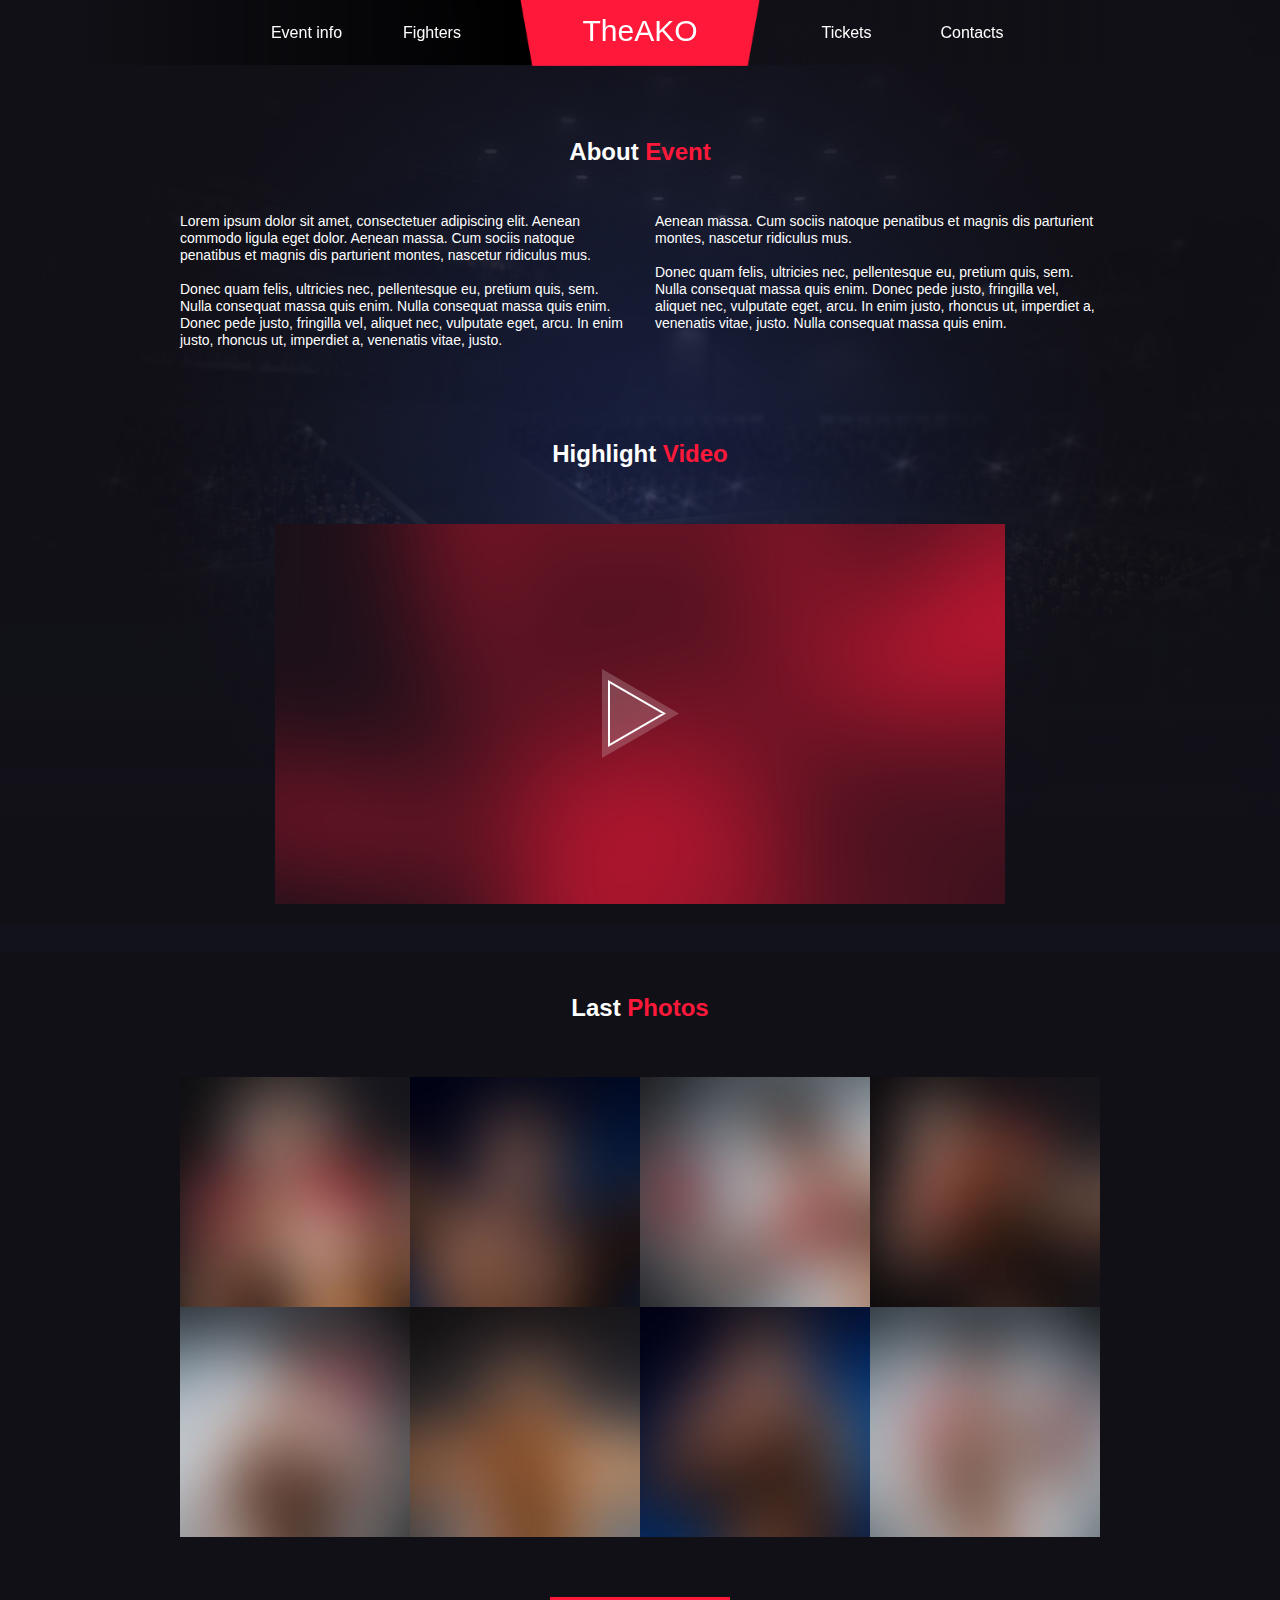
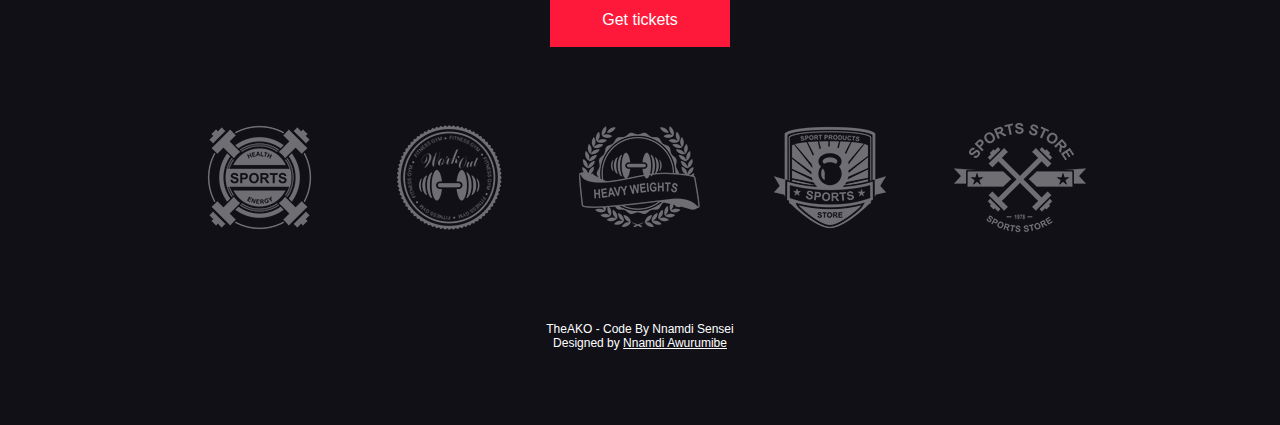
<file: event-info.html>
<!DOCTYPE html>
<html class="nojs html" lang="en-GB">
 <head>

  <meta http-equiv="Content-type" content="text/html;charset=UTF-8"/>
  <meta name="generator" content="2015.2.1.352"/>
  <meta name="viewport" content="width=device-width, initial-scale=1.0"/>
  
  <script type="text/javascript">
   // Update the 'nojs'/'js' class on the html node
document.documentElement.className = document.documentElement.className.replace(/\bnojs\b/g, 'js');

// Check that all required assets are uploaded and up-to-date
if(typeof Muse == "undefined") window.Muse = {}; window.Muse.assets = {"required":["jquery-1.8.3.min.js", "museutils.js", "museconfig.js", "jquery.musepolyfill.bgsize.js", "jquery.watch.js", "jquery.musemenu.js", "webpro.js", "musewpslideshow.js", "jquery.museoverlay.js", "touchswipe.js", "jquery.museresponsive.js", "require.js", "event-info.css"], "outOfDate":[]};
</script>
  
  <title>Event info</title>
  <!-- CSS -->
  <link rel="stylesheet" type="text/css" href="css/site_global.css?crc=4077866568"/>
  <link rel="stylesheet" type="text/css" href="css/master_a-master.css?crc=19386069"/>
  <link rel="stylesheet" type="text/css" href="css/event-info.css?crc=4048611481" id="pagesheet"/>
  <!-- IE-only CSS -->
  <!--[if lt IE 9]>
  <link rel="stylesheet" type="text/css" href="css/iefonts_event-info.css?crc=3824530138"/>
  <link rel="stylesheet" type="text/css" href="css/nomq_preview_master_a-master.css?crc=3856415251"/>
  <link rel="stylesheet" type="text/css" href="css/nomq_event-info.css?crc=28579939" id="nomq_pagesheet"/>
  <![endif]-->
  <!-- Other scripts -->
  <script type="text/javascript">
   var __adobewebfontsappname__ = "muse";
</script>
  <!-- JS includes -->
  <script type="text/javascript">
   document.write('\x3Cscript src="' + (document.location.protocol == 'https:' ? 'https:' : 'http:') + '//webfonts.creativecloud.com/ubuntu:n7,n4:default;permanent-marker:n4:default.js" type="text/javascript">\x3C/script>');
</script>
  <!--[if lt IE 9]>
  <script src="scripts/html5shiv.js?crc=4241844378" type="text/javascript"></script>
  <![endif]-->
    <!--custom head HTML-->
  <script type="text/javascript">
// SmoothScroll v1.2.1
// Licensed under the terms of the MIT license.
// People involved
//  - Balazs Galambosi (maintainer)  
//  - Patrick Brunner  (original idea)
//  - Michael Herf     (Pulse Algorithm)
//  - Justin Force     (Resurect)
// Scroll Variables (tweakable)
function init(){if(!document.body)return;var e=document.body,t=document.documentElement,n=window.innerHeight,r=e.scrollHeight;root=document.compatMode.indexOf("CSS")>=0?t:e;activeElement=e;initdone=!0;if(top!=self)frame=!0;else if(r>n&&(e.offsetHeight<=n||t.offsetHeight<=n)){var i=!1,s=function(){if(!i&&t.scrollHeight!=document.height){i=!0;setTimeout(function(){t.style.height=document.height+"px";i=!1},500)}};t.style.height="";setTimeout(s,10);addEvent("DOMNodeInserted",s);addEvent("DOMNodeRemoved",s);if(root.offsetHeight<=n){var o=document.createElement("div");o.style.clear="both";e.appendChild(o)}}if(document.URL.indexOf("mail.google.com")>-1){var u=document.createElement("style");u.innerHTML=".iu { visibility: hidden }";(document.getElementsByTagName("head")[0]||t).appendChild(u)}if(!fixedback&&!disabled){e.style.backgroundAttachment="scroll";t.style.backgroundAttachment="scroll"}}function scrollArray(e,t,n,r){r||(r=1e3);directionCheck(t,n);if(acceleration){var i=+(new Date),s=i-lastScroll;if(s<accelDelta){var o=(1+30/s)/2;if(o>1){o=Math.min(o,accelMax);t*=o;n*=o}}lastScroll=+(new Date)}que.push({x:t,y:n,lastX:t<0?.99:-0.99,lastY:n<0?.99:-0.99,start:+(new Date)});if(pending)return;var u=e===document.body,a=function(){var i=+(new Date),s=0,o=0;for(var f=0;f<que.length;f++){var l=que[f],c=i-l.start,h=c>=animtime,p=h?1:c/animtime;pulseAlgorithm&&(p=pulse(p));var d=l.x*p-l.lastX>>0,v=l.y*p-l.lastY>>0;s+=d;o+=v;l.lastX+=d;l.lastY+=v;if(h){que.splice(f,1);f--}}if(u)window.scrollBy(s,o);else{s&&(e.scrollLeft+=s);o&&(e.scrollTop+=o)}!t&&!n&&(que=[]);que.length?requestFrame(a,e,r/framerate+1):pending=!1};requestFrame(a,e,0);pending=!0}function wheel(e){initdone||init();var t=e.target,n=overflowingAncestor(t);if(!n||e.defaultPrevented||isNodeName(activeElement,"embed")||isNodeName(t,"embed")&&/\.pdf/i.test(t.src))return!0;var r=e.wheelDeltaX||0,i=e.wheelDeltaY||0;!r&&!i&&(i=e.wheelDelta||0);Math.abs(r)>1.2&&(r*=stepsize/120);Math.abs(i)>1.2&&(i*=stepsize/120);scrollArray(n,-r,-i);e.preventDefault()}function keydown(e){var t=e.target,n=e.ctrlKey||e.altKey||e.metaKey||e.shiftKey&&e.keyCode!==key.spacebar;if(/input|textarea|select|embed/i.test(t.nodeName)||t.isContentEditable||e.defaultPrevented||n)return!0;if(isNodeName(t,"button")&&e.keyCode===key.spacebar)return!0;var r,i=0,s=0,o=overflowingAncestor(activeElement),u=o.clientHeight;o==document.body&&(u=window.innerHeight);switch(e.keyCode){case key.up:s=-arrowscroll;break;case key.down:s=arrowscroll;break;case key.spacebar:r=e.shiftKey?1:-1;s=-r*u*.9;break;case key.pageup:s=-u*.9;break;case key.pagedown:s=u*.9;break;case key.home:s=-o.scrollTop;break;case key.end:var a=o.scrollHeight-o.scrollTop-u;s=a>0?a+10:0;break;case key.left:i=-arrowscroll;break;case key.right:i=arrowscroll;break;default:return!0}scrollArray(o,i,s);e.preventDefault()}function mousedown(e){activeElement=e.target}function setCache(e,t){for(var n=e.length;n--;)cache[uniqueID(e[n])]=t;return t}function overflowingAncestor(e){var t=[],n=root.scrollHeight;do{var r=cache[uniqueID(e)];if(r)return setCache(t,r);t.push(e);if(n===e.scrollHeight){if(!frame||root.clientHeight+10<n)return setCache(t,document.body)}else if(e.clientHeight+10<e.scrollHeight){overflow=getComputedStyle(e,"").getPropertyValue("overflow-y");if(overflow==="scroll"||overflow==="auto")return setCache(t,e)}}while(e=e.parentNode)}function addEvent(e,t,n){window.addEventListener(e,t,n||!1)}function removeEvent(e,t,n){window.removeEventListener(e,t,n||!1)}function isNodeName(e,t){return(e.nodeName||"").toLowerCase()===t.toLowerCase()}function directionCheck(e,t){e=e>0?1:-1;t=t>0?1:-1;if(direction.x!==e||direction.y!==t){direction.x=e;direction.y=t;que=[];lastScroll=0}}function pulse_(e){var t,n,r;e*=pulseScale;if(e<1)t=e-(1-Math.exp(-e));else{n=Math.exp(-1);e-=1;r=1-Math.exp(-e);t=n+r*(1-n)}return t*pulseNormalize}function pulse(e){if(e>=1)return 1;if(e<=0)return 0;pulseNormalize==1&&(pulseNormalize/=pulse_(1));return pulse_(e)}var framerate=150,animtime=1e3,stepsize=80,pulseAlgorithm=!0,pulseScale=8,pulseNormalize=1,acceleration=!0,accelDelta=10,accelMax=1,keyboardsupport=!0,disableKeyboard=!1,arrowscroll=50,exclude="",disabled=!1,frame=!1,direction={x:0,y:0},initdone=!1,fixedback=!0,root=document.documentElement,activeElement,key={left:37,up:38,right:39,down:40,spacebar:32,pageup:33,pagedown:34,end:35,home:36},que=[],pending=!1,lastScroll=+(new Date),cache={};setInterval(function(){cache={}},1e4);var uniqueID=function(){var e=0;return function(t){return t.uniqueID||(t.uniqueID=e++)}}(),requestFrame=function(){return window.requestAnimationFrame||window.webkitRequestAnimationFrame||function(e,t,n){window.setTimeout(e,n||1e3/60)}}();addEvent("mousedown",mousedown);addEvent("mousewheel",wheel);addEvent("load",init);
</script>
  <!--HTML Widget code-->
  <style type="text/css">#u2500.size_fluid_width_height iframe { position:absolute; left:0; top:0; }</style>
 </head>
 <body>

  <div class="breakpoint active" id="bp_infinity" data-min-width="1171"><!-- responsive breakpoint node -->
   <div class="clearfix" id="page"><!-- column -->
    <div class="position_content" id="page_position_content">
     <div class="clearfix colelem" id="pu2420"><!-- group -->
      <div class="browser_width grpelem shared_content" id="u2420-bw" data-content-guid="u2420-bw_content">
       <div class="museBGSize" id="u2420"><!-- column -->
        <div class="clearfix" id="u2420_align_to_page">
         <div class="clearfix colelem shared_content" id="u2423-5" data-content-guid="u2423-5_content"><!-- content -->
          <p>About <span id="u2423-2">Event</span></p>
         </div>
         <div class="clearfix colelem" id="pu2426-7"><!-- group -->
          <div class="clearfix grpelem shared_content" id="u2426-7" data-content-guid="u2426-7_content"><!-- content -->
           <p>Lorem ipsum dolor sit amet, consectetuer adipiscing elit. Aenean commodo ligula eget dolor. Aenean massa. Cum sociis natoque penatibus et magnis dis parturient montes, nascetur ridiculus mus.</p>
           <p>&nbsp;</p>
           <p>Donec quam felis, ultricies nec, pellentesque eu, pretium quis, sem. Nulla consequat massa quis enim. Nulla consequat massa quis enim. Donec pede justo, fringilla vel, aliquet nec, vulputate eget, arcu. In enim justo, rhoncus ut, imperdiet a, venenatis vitae, justo.</p>
          </div>
          <div class="clearfix grpelem shared_content" id="u2432-9" data-content-guid="u2432-9_content"><!-- content -->
           <p>Aenean massa. Cum sociis natoque penatibus et magnis dis parturient montes, nascetur ridiculus mus.</p>
           <p>&nbsp;</p>
           <p>Donec quam felis, ultricies nec, pellentesque eu, pretium quis, sem.</p>
           <p>Nulla consequat massa quis enim. Donec pede justo, fringilla vel, aliquet nec, vulputate eget, arcu. In enim justo, rhoncus ut, imperdiet a, venenatis vitae, justo. Nulla consequat massa quis enim.</p>
          </div>
         </div>
         <div class="clearfix colelem shared_content" id="u2444-5" data-content-guid="u2444-5_content"><!-- content -->
          <p>Highlight <span id="u2444-2">Video</span></p>
         </div>
        </div>
       </div>
      </div>
      <div class="browser_width grpelem shared_content" id="u2587-bw" data-content-guid="u2587-bw_content">
       <div class="gradient" id="u2587"><!-- simple frame --></div>
      </div>
      <div class="PamphletWidget clearfix widget_invisible grpelem" id="pamphletu2447"><!-- none box -->
       <div class="ThumbGroup clearfix grpelem" id="u2454"><!-- none box -->
        <div class="popup_anchor">
         <div class="Thumb popup_element transition museBGSize clearfix" id="u2455"><!-- group -->
          <div class="transition museBGSize grpelem shared_content" id="u2611" data-content-guid="u2611_content"><!-- simple frame --></div>
         </div>
        </div>
       </div>
       <div class="popup_anchor" id="u2450popup">
        <div class="ContainerGroup rgba-background clearfix" id="u2450"><!-- stack box -->
         <div class="Container invi clearfix grpelem" id="u2453"><!-- group -->
          <div class="size_fixed grpelem shared_content" id="u2500" data-content-guid="u2500_content"><!-- custom html -->
           
<iframe class="actAsDiv" style="width:100%;height:100%;" src="" frameborder="0" allowfullscreen></iframe>

          </div>
         </div>
        </div>
       </div>
       <div class="popup_anchor">
        <div class="PamphletCloseButton PamphletLightboxPart popup_element transition museBGSize" id="u2448"><!-- simple frame --></div>
       </div>
      </div>
     </div>
     <div class="clearfix colelem" id="pu2033"><!-- group -->
      <div id="u2033" class="shared_content" data-content-guid="u2033_content"><!-- simple frame --></div>
      <div id="u2608" class="shared_content" data-content-guid="u2608_content"><!-- simple frame --></div>
      <a class="nonblock nontext shared_content" id="u2034" href="index.html" data-content-guid="u2034_content"><!-- simple frame --></a>
      <a class="nonblock nontext clearfix shared_content" id="u2035-4" href="index.html" data-content-guid="u2035-4_content"><!-- content --><p>TheAKO</p></a>
      <nav class="MenuBar clearfix" id="menuu2036"><!-- horizontal box -->
       <div class="MenuItemContainer clearfix grpelem" id="u2044"><!-- vertical box -->
        <a class="nonblock nontext MenuItem MenuItemWithSubMenu MuseMenuActive transition clearfix colelem" id="u2045" href="event-info.html"><!-- horizontal box --><div class="MenuItemLabel NoWrap clearfix grpelem" id="u2048-4"><!-- content --><p id="u2048-2" class="shared_content" data-content-guid="u2048-2_content"><span id="u2048">Event info</span></p></div></a>
       </div>
       <div class="MenuItemContainer clearfix grpelem" id="u2037"><!-- vertical box -->
        <a class="nonblock nontext MenuItem MenuItemWithSubMenu transition clearfix colelem" id="u2038" href="fighters.html"><!-- horizontal box --><div class="MenuItemLabel NoWrap clearfix grpelem" id="u2039-4"><!-- content --><p id="u2039-2" class="shared_content" data-content-guid="u2039-2_content"><span id="u2039">Fighters</span></p></div></a>
       </div>
      </nav>
      <nav class="MenuBar clearfix" id="menuu2051"><!-- horizontal box -->
       <div class="MenuItemContainer clearfix grpelem" id="u2059"><!-- vertical box -->
        <a class="nonblock nontext MenuItem MenuItemWithSubMenu transition clearfix colelem" id="u2060" href="tickets.html"><!-- horizontal box --><div class="MenuItemLabel NoWrap clearfix grpelem" id="u2063-4"><!-- content --><p id="u2063-2" class="shared_content" data-content-guid="u2063-2_content"><span id="u2063">Tickets</span></p></div></a>
       </div>
       <div class="MenuItemContainer clearfix grpelem" id="u2052"><!-- vertical box -->
        <a class="nonblock nontext MenuItem MenuItemWithSubMenu transition clearfix colelem" id="u2053" href="contacts.html"><!-- horizontal box --><div class="MenuItemLabel NoWrap clearfix grpelem" id="u2056-4"><!-- content --><p id="u2056-2" class="shared_content" data-content-guid="u2056-2_content"><span id="u2056">Contacts</span></p></div></a>
       </div>
      </nav>
     </div>
     <div class="clearfix colelem shared_content" id="u2516-5" data-content-guid="u2516-5_content"><!-- content -->
      <p>Last <span id="u2516-2">Photos</span></p>
     </div>
     <div class="PamphletWidget clearfix widget_invisible colelem" id="pamphletu2519"><!-- none box -->
      <div class="ThumbGroup clearfix grpelem" id="u2526"><!-- none box -->
       <div class="popup_anchor">
        <div class="Thumb popup_element transition museBGSize rgba-background" id="u2527"><!-- simple frame --></div>
       </div>
       <div class="popup_anchor">
        <div class="Thumb popup_element transition museBGSize rgba-background" id="u2569"><!-- simple frame --></div>
       </div>
       <div class="popup_anchor">
        <div class="Thumb popup_element transition museBGSize rgba-background" id="u2575"><!-- simple frame --></div>
       </div>
       <div class="popup_anchor">
        <div class="Thumb popup_element transition museBGSize rgba-background" id="u2581"><!-- simple frame --></div>
       </div>
       <div class="popup_anchor">
        <div class="Thumb popup_element transition museBGSize rgba-background" id="u2662"><!-- simple frame --></div>
       </div>
       <div class="popup_anchor">
        <div class="Thumb popup_element transition museBGSize rgba-background" id="u2668"><!-- simple frame --></div>
       </div>
       <div class="popup_anchor">
        <div class="Thumb popup_element transition museBGSize rgba-background" id="u2674"><!-- simple frame --></div>
       </div>
       <div class="popup_anchor">
        <div class="Thumb popup_element transition museBGSize rgba-background" id="u2680"><!-- simple frame --></div>
       </div>
      </div>
      <div class="popup_anchor" id="u2522popup">
       <div class="ContainerGroup rgba-background clearfix" id="u2522"><!-- stack box -->
        <div class="Container invi museBGSize grpelem" id="u2525"><!-- simple frame --></div>
        <div class="Container invi museBGSize grpelem" id="u2572"><!-- simple frame --></div>
        <div class="Container invi museBGSize grpelem" id="u2578"><!-- simple frame --></div>
        <div class="Container invi museBGSize grpelem" id="u2584"><!-- simple frame --></div>
        <div class="Container invi museBGSize grpelem" id="u2665"><!-- simple frame --></div>
        <div class="Container invi museBGSize grpelem" id="u2671"><!-- simple frame --></div>
        <div class="Container invi museBGSize grpelem" id="u2677"><!-- simple frame --></div>
        <div class="Container invi museBGSize grpelem" id="u2683"><!-- simple frame --></div>
       </div>
      </div>
      <div class="popup_anchor">
       <div class="PamphletCloseButton PamphletLightboxPart popup_element transition museBGSize" id="u2520"><!-- simple frame --></div>
      </div>
     </div>
     <a class="nonblock nontext transition clearfix colelem shared_content" id="u2721-4" href="tickets.html" data-content-guid="u2721-4_content"><!-- content --><p id="u2721-2">Get tickets</p></a>
     <div class="clearfix colelem shared_content" id="ppu2594" data-content-guid="ppu2594_content"><!-- group -->
      <div class="transition grpelem shared_content" id="u2594" data-content-guid="u2594_content"><!-- state-based BG images --></div>
      <div class="transition grpelem shared_content" id="u2592" data-content-guid="u2592_content"><!-- state-based BG images --></div>
      <div class="transition grpelem shared_content" id="u2590" data-content-guid="u2590_content"><!-- state-based BG images --></div>
      <div class="transition grpelem shared_content" id="u2593" data-content-guid="u2593_content"><!-- state-based BG images --></div>
      <div class="transition grpelem shared_content" id="u2591" data-content-guid="u2591_content"><!-- state-based BG images --></div>
     </div>
     <div class="clearfix colelem shared_content" id="u2017-8" data-content-guid="u2017-8_content"><!-- content -->
      <p>TheAKO - Code By Nnamdi Sensei</p>
      <p>Designed by <a class="nonblock" href="http://nnamdisensei.com">Nnamdi Awurumibe</a></p>
     </div>
    </div>
   </div>
   <div class="preload_images">
    <img class="preload temp_no_img_src" data-orig-src="images/video_play_btn_02.png?crc=4233268555" alt="" src="images/blank.gif?crc=4208392903"/>
    <img class="preload temp_no_img_src" data-orig-src="images/video_play_btn_01.png?crc=4195078118" alt="" src="images/blank.gif?crc=4208392903"/>
    <img class="preload temp_no_img_src" data-orig-src="images/btn_close-u2448-r-fr.png?crc=53798543" alt="" src="images/blank.gif?crc=4208392903"/>
    <img class="preload temp_no_img_src" data-orig-src="images/photo_01s-u2527-r-fr.png?crc=4110908569" alt="" src="images/blank.gif?crc=4208392903"/>
    <img class="preload temp_no_img_src" data-orig-src="images/photo_02s-u2569-r-fr.png?crc=4254704168" alt="" src="images/blank.gif?crc=4208392903"/>
    <img class="preload temp_no_img_src" data-orig-src="images/photo_03s-u2575-r-fr.png?crc=332295742" alt="" src="images/blank.gif?crc=4208392903"/>
    <img class="preload temp_no_img_src" data-orig-src="images/photo_04s-u2581-r-fr.png?crc=3849132236" alt="" src="images/blank.gif?crc=4208392903"/>
    <img class="preload temp_no_img_src" data-orig-src="images/photo_05s-u2662-r-fr.png?crc=3932360032" alt="" src="images/blank.gif?crc=4208392903"/>
    <img class="preload temp_no_img_src" data-orig-src="images/photo_06s-u2668-r-fr.png?crc=396660601" alt="" src="images/blank.gif?crc=4208392903"/>
    <img class="preload temp_no_img_src" data-orig-src="images/photo_07s-u2674-r-fr.png?crc=4072041815" alt="" src="images/blank.gif?crc=4208392903"/>
    <img class="preload temp_no_img_src" data-orig-src="images/photo_08s-u2680-r-fr.png?crc=4222032741" alt="" src="images/blank.gif?crc=4208392903"/>
    <img class="preload temp_no_img_src" data-orig-src="images/sponsor_logo_01-u2594-r.png?crc=4021429694" alt="" src="images/blank.gif?crc=4208392903"/>
    <img class="preload temp_no_img_src" data-orig-src="images/sponsor_logo_02-u2592-r.png?crc=4265627596" alt="" src="images/blank.gif?crc=4208392903"/>
    <img class="preload temp_no_img_src" data-orig-src="images/sponsor_logo_03-u2590-r.png?crc=4287322223" alt="" src="images/blank.gif?crc=4208392903"/>
    <img class="preload temp_no_img_src" data-orig-src="images/sponsor_logo_04-u2593-r.png?crc=524255406" alt="" src="images/blank.gif?crc=4208392903"/>
    <img class="preload temp_no_img_src" data-orig-src="images/sponsor_logo_05-u2591-r.png?crc=28073745" alt="" src="images/blank.gif?crc=4208392903"/>
   </div>
  </div>
  <div class="breakpoint" id="bp_1170" data-min-width="1025" data-max-width="1170"><!-- responsive breakpoint node -->
   <div class="clearfix temp_no_id" data-orig-id="page"><!-- column -->
    <div class="position_content temp_no_id" data-orig-id="page_position_content">
     <div class="clearfix colelem temp_no_id" data-orig-id="pu2033"><!-- group -->
      <span class="placeholder" data-placeholder-for="u2033_content"><!-- placeholder node --></span>
      <span class="placeholder" data-placeholder-for="u2608_content"><!-- placeholder node --></span>
      <span class="nonblock nontext placeholder" data-placeholder-for="u2034_content"><!-- placeholder node --></span>
      <span class="nonblock nontext clearfix placeholder" data-placeholder-for="u2035-4_content"><!-- placeholder node --></span>
      <nav class="MenuBar clearfix temp_no_id" data-orig-id="menuu2036"><!-- horizontal box -->
       <div class="MenuItemContainer clearfix grpelem temp_no_id" data-orig-id="u2044"><!-- vertical box -->
        <a class="nonblock nontext MenuItem MenuItemWithSubMenu MuseMenuActive transition clearfix colelem temp_no_id" href="event-info.html" data-orig-id="u2045"><!-- horizontal box --><div class="MenuItemLabel NoWrap clearfix grpelem temp_no_id" data-orig-id="u2048-4"><!-- content --><span class="placeholder" data-placeholder-for="u2048-2_content"><!-- placeholder node --></span></div></a>
       </div>
       <div class="MenuItemContainer clearfix grpelem temp_no_id" data-orig-id="u2037"><!-- vertical box -->
        <a class="nonblock nontext MenuItem MenuItemWithSubMenu transition clearfix colelem temp_no_id" href="fighters.html" data-orig-id="u2038"><!-- horizontal box --><div class="MenuItemLabel NoWrap clearfix grpelem temp_no_id" data-orig-id="u2039-4"><!-- content --><span class="placeholder" data-placeholder-for="u2039-2_content"><!-- placeholder node --></span></div></a>
       </div>
      </nav>
      <nav class="MenuBar clearfix temp_no_id" data-orig-id="menuu2051"><!-- horizontal box -->
       <div class="MenuItemContainer clearfix grpelem temp_no_id" data-orig-id="u2059"><!-- vertical box -->
        <a class="nonblock nontext MenuItem MenuItemWithSubMenu transition clearfix colelem temp_no_id" href="tickets.html" data-orig-id="u2060"><!-- horizontal box --><div class="MenuItemLabel NoWrap clearfix grpelem temp_no_id" data-orig-id="u2063-4"><!-- content --><span class="placeholder" data-placeholder-for="u2063-2_content"><!-- placeholder node --></span></div></a>
       </div>
       <div class="MenuItemContainer clearfix grpelem temp_no_id" data-orig-id="u2052"><!-- vertical box -->
        <a class="nonblock nontext MenuItem MenuItemWithSubMenu transition clearfix colelem temp_no_id" href="contacts.html" data-orig-id="u2053"><!-- horizontal box --><div class="MenuItemLabel NoWrap clearfix grpelem temp_no_id" data-orig-id="u2056-4"><!-- content --><span class="placeholder" data-placeholder-for="u2056-2_content"><!-- placeholder node --></span></div></a>
       </div>
      </nav>
     </div>
     <div class="clearfix colelem temp_no_id" data-orig-id="pu2420"><!-- group -->
      <span class="browser_width grpelem placeholder" data-placeholder-for="u2420-bw_content"><!-- placeholder node --></span>
      <span class="browser_width grpelem placeholder" data-placeholder-for="u2587-bw_content"><!-- placeholder node --></span>
      <div class="PamphletWidget clearfix widget_invisible grpelem temp_no_id" data-orig-id="pamphletu2447"><!-- none box -->
       <div class="ThumbGroup clearfix grpelem temp_no_id" data-orig-id="u2454"><!-- none box -->
        <div class="popup_anchor">
         <div class="Thumb popup_element transition museBGSize clearfix temp_no_id" data-orig-id="u2455"><!-- group -->
          <span class="transition museBGSize grpelem placeholder" data-placeholder-for="u2611_content"><!-- placeholder node --></span>
         </div>
        </div>
       </div>
       <div class="popup_anchor temp_no_id" data-orig-id="u2450popup">
        <div class="ContainerGroup rgba-background clearfix temp_no_id" data-orig-id="u2450"><!-- stack box -->
         <div class="Container invi clearfix grpelem temp_no_id" data-orig-id="u2453"><!-- group -->
          <span class="size_fixed grpelem placeholder" data-placeholder-for="u2500_content"><!-- placeholder node --></span>
         </div>
        </div>
       </div>
       <div class="popup_anchor">
        <div class="PamphletCloseButton PamphletLightboxPart popup_element transition museBGSize temp_no_id" data-orig-id="u2448"><!-- simple frame --></div>
       </div>
      </div>
     </div>
     <span class="clearfix colelem placeholder" data-placeholder-for="u2516-5_content"><!-- placeholder node --></span>
     <div class="PamphletWidget clearfix widget_invisible colelem temp_no_id" data-orig-id="pamphletu2519"><!-- none box -->
      <div class="ThumbGroup clearfix grpelem temp_no_id" data-orig-id="u2526"><!-- none box -->
       <div class="popup_anchor">
        <div class="Thumb popup_element transition museBGSize rgba-background temp_no_id" data-orig-id="u2527"><!-- simple frame --></div>
       </div>
       <div class="popup_anchor">
        <div class="Thumb popup_element transition museBGSize rgba-background temp_no_id" data-orig-id="u2569"><!-- simple frame --></div>
       </div>
       <div class="popup_anchor">
        <div class="Thumb popup_element transition museBGSize rgba-background temp_no_id" data-orig-id="u2575"><!-- simple frame --></div>
       </div>
       <div class="popup_anchor">
        <div class="Thumb popup_element transition museBGSize rgba-background temp_no_id" data-orig-id="u2581"><!-- simple frame --></div>
       </div>
       <div class="popup_anchor">
        <div class="Thumb popup_element transition museBGSize rgba-background temp_no_id" data-orig-id="u2662"><!-- simple frame --></div>
       </div>
       <div class="popup_anchor">
        <div class="Thumb popup_element transition museBGSize rgba-background temp_no_id" data-orig-id="u2668"><!-- simple frame --></div>
       </div>
       <div class="popup_anchor">
        <div class="Thumb popup_element transition museBGSize rgba-background temp_no_id" data-orig-id="u2674"><!-- simple frame --></div>
       </div>
       <div class="popup_anchor">
        <div class="Thumb popup_element transition museBGSize rgba-background temp_no_id" data-orig-id="u2680"><!-- simple frame --></div>
       </div>
      </div>
      <div class="popup_anchor temp_no_id" data-orig-id="u2522popup">
       <div class="ContainerGroup rgba-background clearfix temp_no_id" data-orig-id="u2522"><!-- stack box -->
        <div class="Container invi museBGSize grpelem temp_no_id" data-orig-id="u2525"><!-- simple frame --></div>
        <div class="Container invi museBGSize grpelem temp_no_id" data-orig-id="u2572"><!-- simple frame --></div>
        <div class="Container invi museBGSize grpelem temp_no_id" data-orig-id="u2578"><!-- simple frame --></div>
        <div class="Container invi museBGSize grpelem temp_no_id" data-orig-id="u2584"><!-- simple frame --></div>
        <div class="Container invi museBGSize grpelem temp_no_id" data-orig-id="u2665"><!-- simple frame --></div>
        <div class="Container invi museBGSize grpelem temp_no_id" data-orig-id="u2671"><!-- simple frame --></div>
        <div class="Container invi museBGSize grpelem temp_no_id" data-orig-id="u2677"><!-- simple frame --></div>
        <div class="Container invi museBGSize grpelem temp_no_id" data-orig-id="u2683"><!-- simple frame --></div>
       </div>
      </div>
      <div class="popup_anchor">
       <div class="PamphletCloseButton PamphletLightboxPart popup_element transition museBGSize temp_no_id" data-orig-id="u2520"><!-- simple frame --></div>
      </div>
     </div>
     <span class="nonblock nontext transition clearfix colelem placeholder" data-placeholder-for="u2721-4_content"><!-- placeholder node --></span>
     <span class="clearfix colelem placeholder" data-placeholder-for="ppu2594_content"><!-- placeholder node --></span>
     <span class="clearfix colelem placeholder" data-placeholder-for="u2017-8_content"><!-- placeholder node --></span>
    </div>
   </div>
   <div class="preload_images">
    <img class="preload temp_no_img_src" data-orig-src="images/video_play_btn_02.png?crc=4233268555" alt="" src="images/blank.gif?crc=4208392903"/>
    <img class="preload temp_no_img_src" data-orig-src="images/video_play_btn_01.png?crc=4195078118" alt="" src="images/blank.gif?crc=4208392903"/>
    <img class="preload temp_no_img_src" data-orig-src="images/btn_close-u2448-r-fr.png?crc=53798543" alt="" src="images/blank.gif?crc=4208392903"/>
    <img class="preload temp_no_img_src" data-orig-src="images/photo_01s-u2527-r-fr.png?crc=4110908569" alt="" src="images/blank.gif?crc=4208392903"/>
    <img class="preload temp_no_img_src" data-orig-src="images/photo_02s-u2569-r-fr.png?crc=4254704168" alt="" src="images/blank.gif?crc=4208392903"/>
    <img class="preload temp_no_img_src" data-orig-src="images/photo_03s-u2575-r-fr.png?crc=332295742" alt="" src="images/blank.gif?crc=4208392903"/>
    <img class="preload temp_no_img_src" data-orig-src="images/photo_04s-u2581-r-fr.png?crc=3849132236" alt="" src="images/blank.gif?crc=4208392903"/>
    <img class="preload temp_no_img_src" data-orig-src="images/photo_05s-u2662-r-fr.png?crc=3932360032" alt="" src="images/blank.gif?crc=4208392903"/>
    <img class="preload temp_no_img_src" data-orig-src="images/photo_06s-u2668-r-fr.png?crc=396660601" alt="" src="images/blank.gif?crc=4208392903"/>
    <img class="preload temp_no_img_src" data-orig-src="images/photo_07s-u2674-r-fr.png?crc=4072041815" alt="" src="images/blank.gif?crc=4208392903"/>
    <img class="preload temp_no_img_src" data-orig-src="images/photo_08s-u2680-r-fr.png?crc=4222032741" alt="" src="images/blank.gif?crc=4208392903"/>
    <img class="preload temp_no_img_src" data-orig-src="images/sponsor_logo_01-u2594-r.png?crc=4021429694" alt="" src="images/blank.gif?crc=4208392903"/>
    <img class="preload temp_no_img_src" data-orig-src="images/sponsor_logo_02-u2592-r.png?crc=4265627596" alt="" src="images/blank.gif?crc=4208392903"/>
    <img class="preload temp_no_img_src" data-orig-src="images/sponsor_logo_03-u2590-r.png?crc=4287322223" alt="" src="images/blank.gif?crc=4208392903"/>
    <img class="preload temp_no_img_src" data-orig-src="images/sponsor_logo_04-u2593-r.png?crc=524255406" alt="" src="images/blank.gif?crc=4208392903"/>
    <img class="preload temp_no_img_src" data-orig-src="images/sponsor_logo_05-u2591-r.png?crc=28073745" alt="" src="images/blank.gif?crc=4208392903"/>
   </div>
  </div>
  <div class="breakpoint" id="bp_1024" data-min-width="769" data-max-width="1024"><!-- responsive breakpoint node -->
   <div class="clearfix temp_no_id" data-orig-id="page"><!-- column -->
    <div class="position_content temp_no_id" data-orig-id="page_position_content">
     <div class="clearfix colelem temp_no_id" data-orig-id="pu2033"><!-- group -->
      <span class="placeholder" data-placeholder-for="u2033_content"><!-- placeholder node --></span>
      <span class="placeholder" data-placeholder-for="u2608_content"><!-- placeholder node --></span>
      <span class="nonblock nontext placeholder" data-placeholder-for="u2034_content"><!-- placeholder node --></span>
      <span class="nonblock nontext clearfix placeholder" data-placeholder-for="u2035-4_content"><!-- placeholder node --></span>
      <nav class="MenuBar clearfix temp_no_id" data-orig-id="menuu2036"><!-- horizontal box -->
       <div class="MenuItemContainer clearfix grpelem temp_no_id" data-orig-id="u2044"><!-- vertical box -->
        <a class="nonblock nontext MenuItem MenuItemWithSubMenu MuseMenuActive transition clearfix colelem temp_no_id" href="event-info.html" data-orig-id="u2045"><!-- horizontal box --><div class="MenuItemLabel NoWrap clearfix grpelem temp_no_id" data-orig-id="u2048-4"><!-- content --><span class="placeholder" data-placeholder-for="u2048-2_content"><!-- placeholder node --></span></div></a>
       </div>
       <div class="MenuItemContainer clearfix grpelem temp_no_id" data-orig-id="u2037"><!-- vertical box -->
        <a class="nonblock nontext MenuItem MenuItemWithSubMenu transition clearfix colelem temp_no_id" href="fighters.html" data-orig-id="u2038"><!-- horizontal box --><div class="MenuItemLabel NoWrap clearfix grpelem temp_no_id" data-orig-id="u2039-4"><!-- content --><span class="placeholder" data-placeholder-for="u2039-2_content"><!-- placeholder node --></span></div></a>
       </div>
      </nav>
      <nav class="MenuBar clearfix temp_no_id" data-orig-id="menuu2051"><!-- horizontal box -->
       <div class="MenuItemContainer clearfix grpelem temp_no_id" data-orig-id="u2059"><!-- vertical box -->
        <a class="nonblock nontext MenuItem MenuItemWithSubMenu transition clearfix colelem temp_no_id" href="tickets.html" data-orig-id="u2060"><!-- horizontal box --><div class="MenuItemLabel NoWrap clearfix grpelem temp_no_id" data-orig-id="u2063-4"><!-- content --><span class="placeholder" data-placeholder-for="u2063-2_content"><!-- placeholder node --></span></div></a>
       </div>
       <div class="MenuItemContainer clearfix grpelem temp_no_id" data-orig-id="u2052"><!-- vertical box -->
        <a class="nonblock nontext MenuItem MenuItemWithSubMenu transition clearfix colelem temp_no_id" href="contacts.html" data-orig-id="u2053"><!-- horizontal box --><div class="MenuItemLabel NoWrap clearfix grpelem temp_no_id" data-orig-id="u2056-4"><!-- content --><span class="placeholder" data-placeholder-for="u2056-2_content"><!-- placeholder node --></span></div></a>
       </div>
      </nav>
     </div>
     <div class="clearfix colelem temp_no_id" data-orig-id="pu2420"><!-- group -->
      <span class="browser_width grpelem placeholder" data-placeholder-for="u2420-bw_content"><!-- placeholder node --></span>
      <span class="browser_width grpelem placeholder" data-placeholder-for="u2587-bw_content"><!-- placeholder node --></span>
      <div class="PamphletWidget clearfix widget_invisible grpelem temp_no_id" data-orig-id="pamphletu2447"><!-- none box -->
       <div class="ThumbGroup clearfix grpelem temp_no_id" data-orig-id="u2454"><!-- none box -->
        <div class="popup_anchor">
         <div class="Thumb popup_element transition museBGSize clearfix temp_no_id" data-orig-id="u2455"><!-- group -->
          <span class="transition museBGSize grpelem placeholder" data-placeholder-for="u2611_content"><!-- placeholder node --></span>
         </div>
        </div>
       </div>
       <div class="popup_anchor temp_no_id" data-orig-id="u2450popup">
        <div class="ContainerGroup rgba-background clearfix temp_no_id" data-orig-id="u2450"><!-- stack box -->
         <div class="Container invi clearfix grpelem temp_no_id" data-orig-id="u2453"><!-- group -->
          <span class="size_fixed grpelem placeholder" data-placeholder-for="u2500_content"><!-- placeholder node --></span>
         </div>
        </div>
       </div>
       <div class="popup_anchor">
        <div class="PamphletCloseButton PamphletLightboxPart popup_element transition museBGSize temp_no_id" data-orig-id="u2448"><!-- simple frame --></div>
       </div>
      </div>
     </div>
     <span class="clearfix colelem placeholder" data-placeholder-for="u2516-5_content"><!-- placeholder node --></span>
     <div class="PamphletWidget clearfix widget_invisible colelem temp_no_id" data-orig-id="pamphletu2519"><!-- none box -->
      <div class="ThumbGroup clearfix grpelem temp_no_id" data-orig-id="u2526"><!-- none box -->
       <div class="popup_anchor">
        <div class="Thumb popup_element transition museBGSize rgba-background temp_no_id" data-orig-id="u2527"><!-- simple frame --></div>
       </div>
       <div class="popup_anchor">
        <div class="Thumb popup_element transition museBGSize rgba-background temp_no_id" data-orig-id="u2569"><!-- simple frame --></div>
       </div>
       <div class="popup_anchor">
        <div class="Thumb popup_element transition museBGSize rgba-background temp_no_id" data-orig-id="u2575"><!-- simple frame --></div>
       </div>
       <div class="popup_anchor">
        <div class="Thumb popup_element transition museBGSize rgba-background temp_no_id" data-orig-id="u2581"><!-- simple frame --></div>
       </div>
       <div class="popup_anchor">
        <div class="Thumb popup_element transition museBGSize rgba-background temp_no_id" data-orig-id="u2662"><!-- simple frame --></div>
       </div>
       <div class="popup_anchor">
        <div class="Thumb popup_element transition museBGSize rgba-background temp_no_id" data-orig-id="u2668"><!-- simple frame --></div>
       </div>
       <div class="popup_anchor">
        <div class="Thumb popup_element transition museBGSize rgba-background temp_no_id" data-orig-id="u2674"><!-- simple frame --></div>
       </div>
       <div class="popup_anchor">
        <div class="Thumb popup_element transition museBGSize rgba-background temp_no_id" data-orig-id="u2680"><!-- simple frame --></div>
       </div>
      </div>
      <div class="popup_anchor temp_no_id" data-orig-id="u2522popup">
       <div class="ContainerGroup rgba-background clearfix temp_no_id" data-orig-id="u2522"><!-- stack box -->
        <div class="Container invi museBGSize grpelem temp_no_id" data-orig-id="u2525"><!-- simple frame --></div>
        <div class="Container invi museBGSize grpelem temp_no_id" data-orig-id="u2572"><!-- simple frame --></div>
        <div class="Container invi museBGSize grpelem temp_no_id" data-orig-id="u2578"><!-- simple frame --></div>
        <div class="Container invi museBGSize grpelem temp_no_id" data-orig-id="u2584"><!-- simple frame --></div>
        <div class="Container invi museBGSize grpelem temp_no_id" data-orig-id="u2665"><!-- simple frame --></div>
        <div class="Container invi museBGSize grpelem temp_no_id" data-orig-id="u2671"><!-- simple frame --></div>
        <div class="Container invi museBGSize grpelem temp_no_id" data-orig-id="u2677"><!-- simple frame --></div>
        <div class="Container invi museBGSize grpelem temp_no_id" data-orig-id="u2683"><!-- simple frame --></div>
       </div>
      </div>
      <div class="popup_anchor">
       <div class="PamphletCloseButton PamphletLightboxPart popup_element transition museBGSize temp_no_id" data-orig-id="u2520"><!-- simple frame --></div>
      </div>
     </div>
     <span class="nonblock nontext transition clearfix colelem placeholder" data-placeholder-for="u2721-4_content"><!-- placeholder node --></span>
     <span class="clearfix colelem placeholder" data-placeholder-for="ppu2594_content"><!-- placeholder node --></span>
     <span class="clearfix colelem placeholder" data-placeholder-for="u2017-8_content"><!-- placeholder node --></span>
    </div>
   </div>
   <div class="preload_images">
    <img class="preload temp_no_img_src" data-orig-src="images/video_play_btn_02.png?crc=4233268555" alt="" src="images/blank.gif?crc=4208392903"/>
    <img class="preload temp_no_img_src" data-orig-src="images/video_play_btn_01.png?crc=4195078118" alt="" src="images/blank.gif?crc=4208392903"/>
    <img class="preload temp_no_img_src" data-orig-src="images/btn_close-u2448-r-fr.png?crc=53798543" alt="" src="images/blank.gif?crc=4208392903"/>
    <img class="preload temp_no_img_src" data-orig-src="images/photo_01s-u2527-r-fr2.png?crc=52209621" alt="" src="images/blank.gif?crc=4208392903"/>
    <img class="preload temp_no_img_src" data-orig-src="images/photo_02s-u2569-r-fr2.png?crc=4145593733" alt="" src="images/blank.gif?crc=4208392903"/>
    <img class="preload temp_no_img_src" data-orig-src="images/photo_03s-u2575-r-fr2.png?crc=340220136" alt="" src="images/blank.gif?crc=4208392903"/>
    <img class="preload temp_no_img_src" data-orig-src="images/photo_04s-u2581-r-fr2.png?crc=4191681751" alt="" src="images/blank.gif?crc=4208392903"/>
    <img class="preload temp_no_img_src" data-orig-src="images/photo_05s-u2662-r-fr2.png?crc=305230066" alt="" src="images/blank.gif?crc=4208392903"/>
    <img class="preload temp_no_img_src" data-orig-src="images/photo_06s-u2668-r-fr2.png?crc=4146477941" alt="" src="images/blank.gif?crc=4208392903"/>
    <img class="preload temp_no_img_src" data-orig-src="images/photo_07s-u2674-r-fr2.png?crc=3800809375" alt="" src="images/blank.gif?crc=4208392903"/>
    <img class="preload temp_no_img_src" data-orig-src="images/photo_08s-u2680-r-fr2.png?crc=518338960" alt="" src="images/blank.gif?crc=4208392903"/>
    <img class="preload temp_no_img_src" data-orig-src="images/sponsor_logo_01-u2594-r.png?crc=4021429694" alt="" src="images/blank.gif?crc=4208392903"/>
    <img class="preload temp_no_img_src" data-orig-src="images/sponsor_logo_02-u2592-r.png?crc=4265627596" alt="" src="images/blank.gif?crc=4208392903"/>
    <img class="preload temp_no_img_src" data-orig-src="images/sponsor_logo_03-u2590-r.png?crc=4287322223" alt="" src="images/blank.gif?crc=4208392903"/>
    <img class="preload temp_no_img_src" data-orig-src="images/sponsor_logo_04-u2593-r.png?crc=524255406" alt="" src="images/blank.gif?crc=4208392903"/>
    <img class="preload temp_no_img_src" data-orig-src="images/sponsor_logo_05-u2591-r.png?crc=28073745" alt="" src="images/blank.gif?crc=4208392903"/>
   </div>
  </div>
  <div class="breakpoint" id="bp_768" data-min-width="601" data-max-width="768"><!-- responsive breakpoint node -->
   <div class="clearfix temp_no_id" data-orig-id="page"><!-- column -->
    <div class="position_content temp_no_id" data-orig-id="page_position_content">
     <div class="clearfix colelem temp_no_id" data-orig-id="pu2033"><!-- group -->
      <span class="placeholder" data-placeholder-for="u2033_content"><!-- placeholder node --></span>
      <span class="placeholder" data-placeholder-for="u2608_content"><!-- placeholder node --></span>
      <span class="nonblock nontext placeholder" data-placeholder-for="u2034_content"><!-- placeholder node --></span>
      <span class="nonblock nontext clearfix placeholder" data-placeholder-for="u2035-4_content"><!-- placeholder node --></span>
      <nav class="MenuBar clearfix temp_no_id" data-orig-id="menuu2036"><!-- horizontal box -->
       <div class="MenuItemContainer clearfix grpelem temp_no_id" data-orig-id="u2044"><!-- vertical box -->
        <a class="nonblock nontext MenuItem MenuItemWithSubMenu MuseMenuActive transition clearfix colelem temp_no_id" href="event-info.html" data-orig-id="u2045"><!-- horizontal box --><div class="MenuItemLabel NoWrap clearfix grpelem temp_no_id" data-orig-id="u2048-4"><!-- content --><span class="placeholder" data-placeholder-for="u2048-2_content"><!-- placeholder node --></span></div></a>
       </div>
       <div class="MenuItemContainer clearfix grpelem temp_no_id" data-orig-id="u2037"><!-- vertical box -->
        <a class="nonblock nontext MenuItem MenuItemWithSubMenu transition clearfix colelem temp_no_id" href="fighters.html" data-orig-id="u2038"><!-- horizontal box --><div class="MenuItemLabel NoWrap clearfix grpelem temp_no_id" data-orig-id="u2039-4"><!-- content --><span class="placeholder" data-placeholder-for="u2039-2_content"><!-- placeholder node --></span></div></a>
       </div>
      </nav>
      <nav class="MenuBar clearfix temp_no_id" data-orig-id="menuu2051"><!-- horizontal box -->
       <div class="MenuItemContainer clearfix grpelem temp_no_id" data-orig-id="u2059"><!-- vertical box -->
        <a class="nonblock nontext MenuItem MenuItemWithSubMenu transition clearfix colelem temp_no_id" href="tickets.html" data-orig-id="u2060"><!-- horizontal box --><div class="MenuItemLabel NoWrap clearfix grpelem temp_no_id" data-orig-id="u2063-4"><!-- content --><span class="placeholder" data-placeholder-for="u2063-2_content"><!-- placeholder node --></span></div></a>
       </div>
       <div class="MenuItemContainer clearfix grpelem temp_no_id" data-orig-id="u2052"><!-- vertical box -->
        <a class="nonblock nontext MenuItem MenuItemWithSubMenu transition clearfix colelem temp_no_id" href="contacts.html" data-orig-id="u2053"><!-- horizontal box --><div class="MenuItemLabel NoWrap clearfix grpelem temp_no_id" data-orig-id="u2056-4"><!-- content --><span class="placeholder" data-placeholder-for="u2056-2_content"><!-- placeholder node --></span></div></a>
       </div>
      </nav>
     </div>
     <div class="clearfix colelem temp_no_id" data-orig-id="pu2420"><!-- group -->
      <div class="browser_width grpelem temp_no_id" data-orig-id="u2420-bw">
       <div class="museBGSize temp_no_id" data-orig-id="u2420"><!-- column -->
        <div class="clearfix temp_no_id" data-orig-id="u2420_align_to_page">
         <span class="clearfix colelem placeholder" data-placeholder-for="u2423-5_content"><!-- placeholder node --></span>
         <span class="clearfix colelem placeholder" data-placeholder-for="u2426-7_content"><!-- placeholder node --></span>
         <span class="clearfix colelem placeholder" data-placeholder-for="u2432-9_content"><!-- placeholder node --></span>
        </div>
       </div>
      </div>
      <div class="browser_width grpelem temp_no_id" data-orig-id="u2587-bw">
       <div class="gradient temp_no_id" data-orig-id="u2587"><!-- group -->
        <div class="clearfix" id="u2587_align_to_page">
         <span class="clearfix grpelem placeholder" data-placeholder-for="u2444-5_content"><!-- placeholder node --></span>
        </div>
       </div>
      </div>
      <div class="PamphletWidget clearfix widget_invisible grpelem temp_no_id" data-orig-id="pamphletu2447"><!-- none box -->
       <div class="ThumbGroup clearfix grpelem temp_no_id" data-orig-id="u2454"><!-- none box -->
        <div class="popup_anchor">
         <div class="Thumb popup_element transition museBGSize clearfix temp_no_id" data-orig-id="u2455"><!-- group -->
          <span class="transition museBGSize grpelem placeholder" data-placeholder-for="u2611_content"><!-- placeholder node --></span>
         </div>
        </div>
       </div>
       <div class="popup_anchor temp_no_id" data-orig-id="u2450popup">
        <div class="ContainerGroup rgba-background clearfix temp_no_id" data-orig-id="u2450"><!-- stack box -->
         <div class="Container invi clearfix grpelem temp_no_id" data-orig-id="u2453"><!-- group -->
          <span class="size_fixed grpelem placeholder" data-placeholder-for="u2500_content"><!-- placeholder node --></span>
         </div>
        </div>
       </div>
       <div class="popup_anchor">
        <div class="PamphletCloseButton PamphletLightboxPart popup_element transition museBGSize temp_no_id" data-orig-id="u2448"><!-- simple frame --></div>
       </div>
      </div>
     </div>
     <span class="clearfix colelem placeholder" data-placeholder-for="u2516-5_content"><!-- placeholder node --></span>
     <div class="PamphletWidget clearfix widget_invisible colelem temp_no_id" data-orig-id="pamphletu2519"><!-- none box -->
      <div class="ThumbGroup clearfix grpelem temp_no_id" data-orig-id="u2526"><!-- none box -->
       <div class="popup_anchor">
        <div class="Thumb popup_element transition museBGSize rgba-background temp_no_id" data-orig-id="u2527"><!-- simple frame --></div>
       </div>
       <div class="popup_anchor">
        <div class="Thumb popup_element transition museBGSize rgba-background temp_no_id" data-orig-id="u2569"><!-- simple frame --></div>
       </div>
       <div class="popup_anchor">
        <div class="Thumb popup_element transition museBGSize rgba-background temp_no_id" data-orig-id="u2575"><!-- simple frame --></div>
       </div>
       <div class="popup_anchor">
        <div class="Thumb popup_element transition museBGSize rgba-background temp_no_id" data-orig-id="u2581"><!-- simple frame --></div>
       </div>
       <div class="popup_anchor">
        <div class="Thumb popup_element transition museBGSize rgba-background temp_no_id" data-orig-id="u2662"><!-- simple frame --></div>
       </div>
       <div class="popup_anchor">
        <div class="Thumb popup_element transition museBGSize rgba-background temp_no_id" data-orig-id="u2668"><!-- simple frame --></div>
       </div>
       <div class="popup_anchor">
        <div class="Thumb popup_element transition museBGSize rgba-background temp_no_id" data-orig-id="u2674"><!-- simple frame --></div>
       </div>
       <div class="popup_anchor">
        <div class="Thumb popup_element transition museBGSize rgba-background temp_no_id" data-orig-id="u2680"><!-- simple frame --></div>
       </div>
      </div>
      <div class="popup_anchor temp_no_id" data-orig-id="u2522popup">
       <div class="ContainerGroup rgba-background clearfix temp_no_id" data-orig-id="u2522"><!-- stack box -->
        <div class="Container invi museBGSize grpelem temp_no_id" data-orig-id="u2525"><!-- simple frame --></div>
        <div class="Container invi museBGSize grpelem temp_no_id" data-orig-id="u2572"><!-- simple frame --></div>
        <div class="Container invi museBGSize grpelem temp_no_id" data-orig-id="u2578"><!-- simple frame --></div>
        <div class="Container invi museBGSize grpelem temp_no_id" data-orig-id="u2584"><!-- simple frame --></div>
        <div class="Container invi museBGSize grpelem temp_no_id" data-orig-id="u2665"><!-- simple frame --></div>
        <div class="Container invi museBGSize grpelem temp_no_id" data-orig-id="u2671"><!-- simple frame --></div>
        <div class="Container invi museBGSize grpelem temp_no_id" data-orig-id="u2677"><!-- simple frame --></div>
        <div class="Container invi museBGSize grpelem temp_no_id" data-orig-id="u2683"><!-- simple frame --></div>
       </div>
      </div>
      <div class="popup_anchor">
       <div class="PamphletCloseButton PamphletLightboxPart popup_element transition museBGSize temp_no_id" data-orig-id="u2520"><!-- simple frame --></div>
      </div>
     </div>
     <span class="nonblock nontext transition clearfix colelem placeholder" data-placeholder-for="u2721-4_content"><!-- placeholder node --></span>
     <div class="clearfix colelem temp_no_id" data-orig-id="ppu2594"><!-- group -->
      <span class="transition grpelem placeholder" data-placeholder-for="u2594_content"><!-- placeholder node --></span>
      <span class="transition grpelem placeholder" data-placeholder-for="u2592_content"><!-- placeholder node --></span>
      <span class="transition grpelem placeholder" data-placeholder-for="u2590_content"><!-- placeholder node --></span>
     </div>
     <div class="clearfix colelem" id="ppu2593"><!-- group -->
      <span class="transition grpelem placeholder" data-placeholder-for="u2593_content"><!-- placeholder node --></span>
      <span class="transition grpelem placeholder" data-placeholder-for="u2591_content"><!-- placeholder node --></span>
     </div>
     <span class="clearfix colelem placeholder" data-placeholder-for="u2017-8_content"><!-- placeholder node --></span>
    </div>
   </div>
   <div class="preload_images">
    <img class="preload temp_no_img_src" data-orig-src="images/video_play_btn_02.png?crc=4233268555" alt="" src="images/blank.gif?crc=4208392903"/>
    <img class="preload temp_no_img_src" data-orig-src="images/video_play_btn_01.png?crc=4195078118" alt="" src="images/blank.gif?crc=4208392903"/>
    <img class="preload temp_no_img_src" data-orig-src="images/btn_close-u2448-r-fr.png?crc=53798543" alt="" src="images/blank.gif?crc=4208392903"/>
    <img class="preload temp_no_img_src" data-orig-src="images/photo_01s-u2527-r-fr2.png?crc=52209621" alt="" src="images/blank.gif?crc=4208392903"/>
    <img class="preload temp_no_img_src" data-orig-src="images/photo_02s-u2569-r-fr2.png?crc=4145593733" alt="" src="images/blank.gif?crc=4208392903"/>
    <img class="preload temp_no_img_src" data-orig-src="images/photo_03s-u2575-r-fr2.png?crc=340220136" alt="" src="images/blank.gif?crc=4208392903"/>
    <img class="preload temp_no_img_src" data-orig-src="images/photo_04s-u2581-r-fr2.png?crc=4191681751" alt="" src="images/blank.gif?crc=4208392903"/>
    <img class="preload temp_no_img_src" data-orig-src="images/photo_05s-u2662-r-fr2.png?crc=305230066" alt="" src="images/blank.gif?crc=4208392903"/>
    <img class="preload temp_no_img_src" data-orig-src="images/photo_06s-u2668-r-fr2.png?crc=4146477941" alt="" src="images/blank.gif?crc=4208392903"/>
    <img class="preload temp_no_img_src" data-orig-src="images/photo_07s-u2674-r-fr2.png?crc=3800809375" alt="" src="images/blank.gif?crc=4208392903"/>
    <img class="preload temp_no_img_src" data-orig-src="images/photo_08s-u2680-r-fr2.png?crc=518338960" alt="" src="images/blank.gif?crc=4208392903"/>
    <img class="preload temp_no_img_src" data-orig-src="images/sponsor_logo_01-u2594-r.png?crc=4021429694" alt="" src="images/blank.gif?crc=4208392903"/>
    <img class="preload temp_no_img_src" data-orig-src="images/sponsor_logo_02-u2592-r.png?crc=4265627596" alt="" src="images/blank.gif?crc=4208392903"/>
    <img class="preload temp_no_img_src" data-orig-src="images/sponsor_logo_03-u2590-r.png?crc=4287322223" alt="" src="images/blank.gif?crc=4208392903"/>
    <img class="preload temp_no_img_src" data-orig-src="images/sponsor_logo_04-u2593-r.png?crc=524255406" alt="" src="images/blank.gif?crc=4208392903"/>
    <img class="preload temp_no_img_src" data-orig-src="images/sponsor_logo_05-u2591-r.png?crc=28073745" alt="" src="images/blank.gif?crc=4208392903"/>
   </div>
  </div>
  <div class="breakpoint" id="bp_600" data-min-width="481" data-max-width="600"><!-- responsive breakpoint node -->
   <div class="clearfix temp_no_id" data-orig-id="page"><!-- column -->
    <div class="position_content temp_no_id" data-orig-id="page_position_content">
     <div class="clearfix colelem temp_no_id" data-orig-id="pu2420"><!-- group -->
      <div class="browser_width grpelem temp_no_id" data-orig-id="u2420-bw">
       <div class="museBGSize temp_no_id" data-orig-id="u2420"><!-- column -->
        <div class="clearfix temp_no_id" data-orig-id="u2420_align_to_page">
         <span class="clearfix colelem placeholder" data-placeholder-for="u2423-5_content"><!-- placeholder node --></span>
         <span class="clearfix colelem placeholder" data-placeholder-for="u2426-7_content"><!-- placeholder node --></span>
         <span class="clearfix colelem placeholder" data-placeholder-for="u2432-9_content"><!-- placeholder node --></span>
        </div>
       </div>
      </div>
      <div class="browser_width grpelem temp_no_id" data-orig-id="u2587-bw">
       <div class="gradient temp_no_id" data-orig-id="u2587"><!-- group -->
        <div class="clearfix temp_no_id" data-orig-id="u2587_align_to_page">
         <span class="clearfix grpelem placeholder" data-placeholder-for="u2444-5_content"><!-- placeholder node --></span>
        </div>
       </div>
      </div>
      <div class="PamphletWidget clearfix widget_invisible grpelem temp_no_id" data-orig-id="pamphletu2447"><!-- none box -->
       <div class="ThumbGroup clearfix grpelem temp_no_id" data-orig-id="u2454"><!-- none box -->
        <div class="popup_anchor">
         <div class="Thumb popup_element transition museBGSize clearfix temp_no_id" data-orig-id="u2455"><!-- group -->
          <span class="transition museBGSize grpelem placeholder" data-placeholder-for="u2611_content"><!-- placeholder node --></span>
         </div>
        </div>
       </div>
       <div class="popup_anchor temp_no_id" data-orig-id="u2450popup">
        <div class="ContainerGroup rgba-background clearfix temp_no_id" data-orig-id="u2450"><!-- stack box -->
         <div class="Container invi clearfix grpelem temp_no_id" data-orig-id="u2453"><!-- group -->
          <span class="size_fixed grpelem placeholder" data-placeholder-for="u2500_content"><!-- placeholder node --></span>
         </div>
        </div>
       </div>
       <div class="popup_anchor">
        <div class="PamphletCloseButton PamphletLightboxPart popup_element transition museBGSize temp_no_id" data-orig-id="u2448"><!-- simple frame --></div>
       </div>
      </div>
     </div>
     <div class="clearfix colelem" id="pu2034"><!-- group -->
      <span class="nonblock nontext placeholder" data-placeholder-for="u2034_content"><!-- placeholder node --></span>
      <span class="nonblock nontext clearfix placeholder" data-placeholder-for="u2035-4_content"><!-- placeholder node --></span>
      <div class="PamphletWidget clearfix" id="pamphletu9934"><!-- none box -->
       <div class="popup_anchor" id="u9937popup">
        <div class="ContainerGroup clearfix" id="u9937"><!-- stack box -->
         <div class="Container invi clearfix grpelem" id="u9940"><!-- group -->
          <nav class="MenuBar clearfix grpelem" id="menuu10570"><!-- vertical box -->
           <div class="MenuItemContainer clearfix colelem" id="u10571"><!-- horizontal box -->
            <a class="nonblock nontext MenuItem MenuItemWithSubMenu clearfix grpelem" id="u10574" href="index.html"><!-- horizontal box --><div class="MenuItemLabel clearfix grpelem" id="u10576-4"><!-- content --><p class="shared_content" data-content-guid="u10576-4_0_content">Home</p></div></a>
           </div>
           <div class="MenuItemContainer clearfix colelem" id="u10578"><!-- horizontal box -->
            <a class="nonblock nontext MenuItem MenuItemWithSubMenu MuseMenuActive clearfix grpelem" id="u10581" href="event-info.html"><!-- horizontal box --><div class="MenuItemLabel clearfix grpelem" id="u10582-4"><!-- content --><p class="shared_content" data-content-guid="u10582-4_0_content">Event info</p></div></a>
           </div>
           <div class="MenuItemContainer clearfix colelem" id="u10660"><!-- horizontal box -->
            <a class="nonblock nontext MenuItem MenuItemWithSubMenu clearfix grpelem" id="u10661" href="fighters.html"><!-- horizontal box --><div class="MenuItemLabel clearfix grpelem" id="u10662-4"><!-- content --><p class="shared_content" data-content-guid="u10662-4_0_content">Fighters</p></div></a>
           </div>
           <div class="MenuItemContainer clearfix colelem" id="u10726"><!-- horizontal box -->
            <a class="nonblock nontext MenuItem MenuItemWithSubMenu clearfix grpelem" id="u10729" href="tickets.html"><!-- horizontal box --><div class="MenuItemLabel clearfix grpelem" id="u10731-4"><!-- content --><p class="shared_content" data-content-guid="u10731-4_0_content">Tickets</p></div></a>
           </div>
           <div class="MenuItemContainer clearfix colelem" id="u10789"><!-- horizontal box -->
            <a class="nonblock nontext MenuItem MenuItemWithSubMenu clearfix grpelem" id="u10790" href="contacts.html"><!-- horizontal box --><div class="MenuItemLabel clearfix grpelem" id="u10793-4"><!-- content --><p class="shared_content" data-content-guid="u10793-4_0_content">Contacts</p></div></a>
           </div>
          </nav>
         </div>
        </div>
       </div>
       <div class="ThumbGroup clearfix grpelem" id="u9945"><!-- none box -->
        <div class="popup_anchor">
         <div class="Thumb popup_element" id="u9946"><!-- simple frame --></div>
        </div>
       </div>
       <div class="popup_anchor">
        <div class="PamphletCloseButton PamphletLightboxPart popup_element" id="u9943"><!-- simple frame --></div>
       </div>
      </div>
     </div>
     <span class="clearfix colelem placeholder" data-placeholder-for="u2516-5_content"><!-- placeholder node --></span>
     <div class="PamphletWidget clearfix widget_invisible colelem temp_no_id" data-orig-id="pamphletu2519"><!-- none box -->
      <div class="ThumbGroup clearfix grpelem temp_no_id" data-orig-id="u2526"><!-- none box -->
       <div class="popup_anchor">
        <div class="Thumb popup_element transition museBGSize rgba-background temp_no_id" data-orig-id="u2527"><!-- simple frame --></div>
       </div>
       <div class="popup_anchor">
        <div class="Thumb popup_element transition museBGSize rgba-background temp_no_id" data-orig-id="u2569"><!-- simple frame --></div>
       </div>
       <div class="popup_anchor">
        <div class="Thumb popup_element transition museBGSize rgba-background temp_no_id" data-orig-id="u2575"><!-- simple frame --></div>
       </div>
       <div class="popup_anchor">
        <div class="Thumb popup_element transition museBGSize rgba-background temp_no_id" data-orig-id="u2581"><!-- simple frame --></div>
       </div>
       <div class="popup_anchor">
        <div class="Thumb popup_element transition museBGSize rgba-background temp_no_id" data-orig-id="u2662"><!-- simple frame --></div>
       </div>
       <div class="popup_anchor">
        <div class="Thumb popup_element transition museBGSize rgba-background temp_no_id" data-orig-id="u2668"><!-- simple frame --></div>
       </div>
       <div class="popup_anchor">
        <div class="Thumb popup_element transition museBGSize rgba-background temp_no_id" data-orig-id="u2674"><!-- simple frame --></div>
       </div>
       <div class="popup_anchor">
        <div class="Thumb popup_element transition museBGSize rgba-background temp_no_id" data-orig-id="u2680"><!-- simple frame --></div>
       </div>
      </div>
      <div class="popup_anchor temp_no_id" data-orig-id="u2522popup">
       <div class="ContainerGroup rgba-background clearfix temp_no_id" data-orig-id="u2522"><!-- stack box -->
        <div class="Container invi museBGSize grpelem temp_no_id" data-orig-id="u2525"><!-- simple frame --></div>
        <div class="Container invi museBGSize grpelem temp_no_id" data-orig-id="u2572"><!-- simple frame --></div>
        <div class="Container invi museBGSize grpelem temp_no_id" data-orig-id="u2578"><!-- simple frame --></div>
        <div class="Container invi museBGSize grpelem temp_no_id" data-orig-id="u2584"><!-- simple frame --></div>
        <div class="Container invi museBGSize grpelem temp_no_id" data-orig-id="u2665"><!-- simple frame --></div>
        <div class="Container invi museBGSize grpelem temp_no_id" data-orig-id="u2671"><!-- simple frame --></div>
        <div class="Container invi museBGSize grpelem temp_no_id" data-orig-id="u2677"><!-- simple frame --></div>
        <div class="Container invi museBGSize grpelem temp_no_id" data-orig-id="u2683"><!-- simple frame --></div>
       </div>
      </div>
      <div class="popup_anchor">
       <div class="PamphletCloseButton PamphletLightboxPart popup_element transition museBGSize temp_no_id" data-orig-id="u2520"><!-- simple frame --></div>
      </div>
     </div>
     <span class="nonblock nontext transition clearfix colelem placeholder" data-placeholder-for="u2721-4_content"><!-- placeholder node --></span>
     <div class="clearfix colelem temp_no_id" data-orig-id="ppu2594"><!-- group -->
      <span class="transition grpelem placeholder" data-placeholder-for="u2594_content"><!-- placeholder node --></span>
      <span class="transition grpelem placeholder" data-placeholder-for="u2592_content"><!-- placeholder node --></span>
      <span class="transition grpelem placeholder" data-placeholder-for="u2590_content"><!-- placeholder node --></span>
     </div>
     <div class="clearfix colelem temp_no_id" data-orig-id="ppu2593"><!-- group -->
      <span class="transition grpelem placeholder" data-placeholder-for="u2593_content"><!-- placeholder node --></span>
      <span class="transition grpelem placeholder" data-placeholder-for="u2591_content"><!-- placeholder node --></span>
     </div>
     <span class="clearfix colelem placeholder" data-placeholder-for="u2017-8_content"><!-- placeholder node --></span>
    </div>
   </div>
   <div class="preload_images">
    <img class="preload temp_no_img_src" data-orig-src="images/video_play_btn_02.png?crc=4233268555" alt="" src="images/blank.gif?crc=4208392903"/>
    <img class="preload temp_no_img_src" data-orig-src="images/video_play_btn_01.png?crc=4195078118" alt="" src="images/blank.gif?crc=4208392903"/>
    <img class="preload temp_no_img_src" data-orig-src="images/btn_close-u2448-r-fr.png?crc=53798543" alt="" src="images/blank.gif?crc=4208392903"/>
    <img class="preload temp_no_img_src" data-orig-src="images/photo_01s-u2527-r-fr3.png?crc=60750498" alt="" src="images/blank.gif?crc=4208392903"/>
    <img class="preload temp_no_img_src" data-orig-src="images/photo_02s-u2569-r-fr3.png?crc=4204310311" alt="" src="images/blank.gif?crc=4208392903"/>
    <img class="preload temp_no_img_src" data-orig-src="images/photo_03s-u2575-r-fr3.png?crc=138033755" alt="" src="images/blank.gif?crc=4208392903"/>
    <img class="preload temp_no_img_src" data-orig-src="images/photo_04s-u2581-r-fr3.png?crc=405375207" alt="" src="images/blank.gif?crc=4208392903"/>
    <img class="preload temp_no_img_src" data-orig-src="images/photo_05s-u2662-r-fr3.png?crc=474405625" alt="" src="images/blank.gif?crc=4208392903"/>
    <img class="preload temp_no_img_src" data-orig-src="images/photo_06s-u2668-r-fr3.png?crc=81453918" alt="" src="images/blank.gif?crc=4208392903"/>
    <img class="preload temp_no_img_src" data-orig-src="images/photo_07s-u2674-r-fr3.png?crc=3948405838" alt="" src="images/blank.gif?crc=4208392903"/>
    <img class="preload temp_no_img_src" data-orig-src="images/photo_08s-u2680-r-fr3.png?crc=4112711155" alt="" src="images/blank.gif?crc=4208392903"/>
    <img class="preload temp_no_img_src" data-orig-src="images/sponsor_logo_01-u2594-r.png?crc=4021429694" alt="" src="images/blank.gif?crc=4208392903"/>
    <img class="preload temp_no_img_src" data-orig-src="images/sponsor_logo_02-u2592-r.png?crc=4265627596" alt="" src="images/blank.gif?crc=4208392903"/>
    <img class="preload temp_no_img_src" data-orig-src="images/sponsor_logo_03-u2590-r.png?crc=4287322223" alt="" src="images/blank.gif?crc=4208392903"/>
    <img class="preload temp_no_img_src" data-orig-src="images/sponsor_logo_04-u2593-r.png?crc=524255406" alt="" src="images/blank.gif?crc=4208392903"/>
    <img class="preload temp_no_img_src" data-orig-src="images/sponsor_logo_05-u2591-r.png?crc=28073745" alt="" src="images/blank.gif?crc=4208392903"/>
   </div>
  </div>
  <div class="breakpoint" id="bp_480" data-max-width="480"><!-- responsive breakpoint node -->
   <div class="clearfix temp_no_id" data-orig-id="page"><!-- column -->
    <div class="position_content temp_no_id" data-orig-id="page_position_content">
     <div class="clearfix colelem temp_no_id" data-orig-id="pu2420"><!-- group -->
      <div class="browser_width grpelem temp_no_id" data-orig-id="u2420-bw">
       <div class="museBGSize temp_no_id" data-orig-id="u2420"><!-- column -->
        <div class="clearfix temp_no_id" data-orig-id="u2420_align_to_page">
         <span class="clearfix colelem placeholder" data-placeholder-for="u2423-5_content"><!-- placeholder node --></span>
         <span class="clearfix colelem placeholder" data-placeholder-for="u2426-7_content"><!-- placeholder node --></span>
        </div>
       </div>
      </div>
      <div class="browser_width grpelem temp_no_id" data-orig-id="u2587-bw">
       <div class="gradient temp_no_id" data-orig-id="u2587"><!-- group -->
        <div class="clearfix temp_no_id" data-orig-id="u2587_align_to_page">
         <span class="clearfix grpelem placeholder" data-placeholder-for="u2444-5_content"><!-- placeholder node --></span>
        </div>
       </div>
      </div>
      <span class="clearfix grpelem placeholder" data-placeholder-for="u2432-9_content"><!-- placeholder node --></span>
      <div class="PamphletWidget clearfix widget_invisible grpelem temp_no_id" data-orig-id="pamphletu2447"><!-- none box -->
       <div class="ThumbGroup clearfix grpelem temp_no_id" data-orig-id="u2454"><!-- none box -->
        <div class="popup_anchor">
         <div class="Thumb popup_element transition museBGSize clearfix temp_no_id" data-orig-id="u2455"><!-- group -->
          <span class="transition museBGSize grpelem placeholder" data-placeholder-for="u2611_content"><!-- placeholder node --></span>
         </div>
        </div>
       </div>
       <div class="popup_anchor temp_no_id" data-orig-id="u2450popup">
        <div class="ContainerGroup rgba-background clearfix temp_no_id" data-orig-id="u2450"><!-- stack box -->
         <div class="Container invi clearfix grpelem temp_no_id" data-orig-id="u2453"><!-- group -->
          <span class="size_fixed grpelem placeholder" data-placeholder-for="u2500_content"><!-- placeholder node --></span>
         </div>
        </div>
       </div>
       <div class="popup_anchor">
        <div class="PamphletCloseButton PamphletLightboxPart popup_element transition museBGSize temp_no_id" data-orig-id="u2448"><!-- simple frame --></div>
       </div>
      </div>
     </div>
     <div class="clearfix colelem" id="pu11398"><!-- group -->
      <div class="browser_width" id="u11398-bw">
       <a class="nonblock nontext" id="u11398" href="index.html"><!-- simple frame --></a>
      </div>
      <span class="nonblock nontext clearfix placeholder" data-placeholder-for="u2035-4_content"><!-- placeholder node --></span>
      <div class="PamphletWidget clearfix temp_no_id" data-orig-id="pamphletu9934"><!-- none box -->
       <div class="popup_anchor temp_no_id" data-orig-id="u9937popup">
        <div class="ContainerGroup clearfix temp_no_id" data-orig-id="u9937"><!-- stack box -->
         <div class="Container invi clearfix grpelem temp_no_id" data-orig-id="u9940"><!-- group -->
          <nav class="MenuBar clearfix grpelem temp_no_id" data-orig-id="menuu10570"><!-- vertical box -->
           <div class="MenuItemContainer clearfix colelem temp_no_id" data-orig-id="u10571"><!-- horizontal box -->
            <a class="nonblock nontext MenuItem MenuItemWithSubMenu clearfix grpelem temp_no_id" href="index.html" data-orig-id="u10574"><!-- horizontal box --><div class="MenuItemLabel clearfix grpelem temp_no_id" data-orig-id="u10576-4"><!-- content --><span class="placeholder" data-placeholder-for="u10576-4_0_content"><!-- placeholder node --></span></div></a>
           </div>
           <div class="MenuItemContainer clearfix colelem temp_no_id" data-orig-id="u10578"><!-- horizontal box -->
            <a class="nonblock nontext MenuItem MenuItemWithSubMenu MuseMenuActive clearfix grpelem temp_no_id" href="event-info.html" data-orig-id="u10581"><!-- horizontal box --><div class="MenuItemLabel clearfix grpelem temp_no_id" data-orig-id="u10582-4"><!-- content --><span class="placeholder" data-placeholder-for="u10582-4_0_content"><!-- placeholder node --></span></div></a>
           </div>
           <div class="MenuItemContainer clearfix colelem temp_no_id" data-orig-id="u10660"><!-- horizontal box -->
            <a class="nonblock nontext MenuItem MenuItemWithSubMenu clearfix grpelem temp_no_id" href="fighters.html" data-orig-id="u10661"><!-- horizontal box --><div class="MenuItemLabel clearfix grpelem temp_no_id" data-orig-id="u10662-4"><!-- content --><span class="placeholder" data-placeholder-for="u10662-4_0_content"><!-- placeholder node --></span></div></a>
           </div>
           <div class="MenuItemContainer clearfix colelem temp_no_id" data-orig-id="u10726"><!-- horizontal box -->
            <a class="nonblock nontext MenuItem MenuItemWithSubMenu clearfix grpelem temp_no_id" href="tickets.html" data-orig-id="u10729"><!-- horizontal box --><div class="MenuItemLabel clearfix grpelem temp_no_id" data-orig-id="u10731-4"><!-- content --><span class="placeholder" data-placeholder-for="u10731-4_0_content"><!-- placeholder node --></span></div></a>
           </div>
           <div class="MenuItemContainer clearfix colelem temp_no_id" data-orig-id="u10789"><!-- horizontal box -->
            <a class="nonblock nontext MenuItem MenuItemWithSubMenu clearfix grpelem temp_no_id" href="contacts.html" data-orig-id="u10790"><!-- horizontal box --><div class="MenuItemLabel clearfix grpelem temp_no_id" data-orig-id="u10793-4"><!-- content --><span class="placeholder" data-placeholder-for="u10793-4_0_content"><!-- placeholder node --></span></div></a>
           </div>
          </nav>
         </div>
        </div>
       </div>
       <div class="ThumbGroup clearfix grpelem temp_no_id" data-orig-id="u9945"><!-- none box -->
        <div class="popup_anchor">
         <div class="Thumb popup_element temp_no_id" data-orig-id="u9946"><!-- simple frame --></div>
        </div>
       </div>
       <div class="popup_anchor">
        <div class="PamphletCloseButton PamphletLightboxPart popup_element temp_no_id" data-orig-id="u9943"><!-- simple frame --></div>
       </div>
      </div>
     </div>
     <span class="clearfix colelem placeholder" data-placeholder-for="u2516-5_content"><!-- placeholder node --></span>
     <div class="PamphletWidget clearfix widget_invisible colelem temp_no_id" data-orig-id="pamphletu2519"><!-- none box -->
      <div class="ThumbGroup clearfix grpelem temp_no_id" data-orig-id="u2526"><!-- none box -->
       <div class="popup_anchor">
        <div class="Thumb popup_element transition museBGSize rgba-background temp_no_id" data-orig-id="u2527"><!-- simple frame --></div>
       </div>
       <div class="popup_anchor">
        <div class="Thumb popup_element transition museBGSize rgba-background temp_no_id" data-orig-id="u2569"><!-- simple frame --></div>
       </div>
       <div class="popup_anchor">
        <div class="Thumb popup_element transition museBGSize rgba-background temp_no_id" data-orig-id="u2575"><!-- simple frame --></div>
       </div>
       <div class="popup_anchor">
        <div class="Thumb popup_element transition museBGSize rgba-background temp_no_id" data-orig-id="u2581"><!-- simple frame --></div>
       </div>
       <div class="popup_anchor">
        <div class="Thumb popup_element transition museBGSize rgba-background temp_no_id" data-orig-id="u2662"><!-- simple frame --></div>
       </div>
       <div class="popup_anchor">
        <div class="Thumb popup_element transition museBGSize rgba-background temp_no_id" data-orig-id="u2668"><!-- simple frame --></div>
       </div>
       <div class="popup_anchor">
        <div class="Thumb popup_element transition museBGSize rgba-background temp_no_id" data-orig-id="u2674"><!-- simple frame --></div>
       </div>
       <div class="popup_anchor">
        <div class="Thumb popup_element transition museBGSize rgba-background temp_no_id" data-orig-id="u2680"><!-- simple frame --></div>
       </div>
      </div>
      <div class="popup_anchor temp_no_id" data-orig-id="u2522popup">
       <div class="ContainerGroup rgba-background clearfix temp_no_id" data-orig-id="u2522"><!-- stack box -->
        <div class="Container invi museBGSize grpelem temp_no_id" data-orig-id="u2525"><!-- simple frame --></div>
        <div class="Container invi museBGSize grpelem temp_no_id" data-orig-id="u2572"><!-- simple frame --></div>
        <div class="Container invi museBGSize grpelem temp_no_id" data-orig-id="u2578"><!-- simple frame --></div>
        <div class="Container invi museBGSize grpelem temp_no_id" data-orig-id="u2584"><!-- simple frame --></div>
        <div class="Container invi museBGSize grpelem temp_no_id" data-orig-id="u2665"><!-- simple frame --></div>
        <div class="Container invi museBGSize grpelem temp_no_id" data-orig-id="u2671"><!-- simple frame --></div>
        <div class="Container invi museBGSize grpelem temp_no_id" data-orig-id="u2677"><!-- simple frame --></div>
        <div class="Container invi museBGSize grpelem temp_no_id" data-orig-id="u2683"><!-- simple frame --></div>
       </div>
      </div>
      <div class="popup_anchor">
       <div class="PamphletCloseButton PamphletLightboxPart popup_element transition museBGSize temp_no_id" data-orig-id="u2520"><!-- simple frame --></div>
      </div>
     </div>
     <span class="nonblock nontext transition clearfix colelem placeholder" data-placeholder-for="u2721-4_content"><!-- placeholder node --></span>
     <div class="clearfix colelem temp_no_id" data-orig-id="ppu2594"><!-- group -->
      <span class="transition grpelem placeholder" data-placeholder-for="u2594_content"><!-- placeholder node --></span>
      <span class="transition grpelem placeholder" data-placeholder-for="u2592_content"><!-- placeholder node --></span>
     </div>
     <div class="clearfix colelem" id="ppu2590"><!-- group -->
      <span class="transition grpelem placeholder" data-placeholder-for="u2590_content"><!-- placeholder node --></span>
      <span class="transition grpelem placeholder" data-placeholder-for="u2593_content"><!-- placeholder node --></span>
     </div>
     <span class="transition colelem placeholder" data-placeholder-for="u2591_content"><!-- placeholder node --></span>
     <span class="clearfix colelem placeholder" data-placeholder-for="u2017-8_content"><!-- placeholder node --></span>
    </div>
   </div>
   <div class="preload_images">
    <img class="preload temp_no_img_src" data-orig-src="images/video_play_btn_02.png?crc=4233268555" alt="" src="images/blank.gif?crc=4208392903"/>
    <img class="preload temp_no_img_src" data-orig-src="images/video_play_btn_01.png?crc=4195078118" alt="" src="images/blank.gif?crc=4208392903"/>
    <img class="preload temp_no_img_src" data-orig-src="images/btn_close-u2448-r-fr.png?crc=53798543" alt="" src="images/blank.gif?crc=4208392903"/>
    <img class="preload temp_no_img_src" data-orig-src="images/photo_01s-u2527-r-fr4.png?crc=390584956" alt="" src="images/blank.gif?crc=4208392903"/>
    <img class="preload temp_no_img_src" data-orig-src="images/photo_02s-u2569-r-fr4.png?crc=3870770322" alt="" src="images/blank.gif?crc=4208392903"/>
    <img class="preload temp_no_img_src" data-orig-src="images/photo_03s-u2575-r-fr4.png?crc=373297909" alt="" src="images/blank.gif?crc=4208392903"/>
    <img class="preload temp_no_img_src" data-orig-src="images/photo_04s-u2581-r-fr4.png?crc=368519835" alt="" src="images/blank.gif?crc=4208392903"/>
    <img class="preload temp_no_img_src" data-orig-src="images/photo_05s-u2662-r-fr4.png?crc=60174514" alt="" src="images/blank.gif?crc=4208392903"/>
    <img class="preload temp_no_img_src" data-orig-src="images/photo_06s-u2668-r-fr4.png?crc=3769632261" alt="" src="images/blank.gif?crc=4208392903"/>
    <img class="preload temp_no_img_src" data-orig-src="images/photo_07s-u2674-r-fr4.png?crc=3766405986" alt="" src="images/blank.gif?crc=4208392903"/>
    <img class="preload temp_no_img_src" data-orig-src="images/photo_08s-u2680-r-fr4.png?crc=4003864382" alt="" src="images/blank.gif?crc=4208392903"/>
    <img class="preload temp_no_img_src" data-orig-src="images/sponsor_logo_01-u2594-r.png?crc=4021429694" alt="" src="images/blank.gif?crc=4208392903"/>
    <img class="preload temp_no_img_src" data-orig-src="images/sponsor_logo_02-u2592-r.png?crc=4265627596" alt="" src="images/blank.gif?crc=4208392903"/>
    <img class="preload temp_no_img_src" data-orig-src="images/sponsor_logo_03-u2590-r.png?crc=4287322223" alt="" src="images/blank.gif?crc=4208392903"/>
    <img class="preload temp_no_img_src" data-orig-src="images/sponsor_logo_04-u2593-r.png?crc=524255406" alt="" src="images/blank.gif?crc=4208392903"/>
    <img class="preload temp_no_img_src" data-orig-src="images/sponsor_logo_05-u2591-r.png?crc=28073745" alt="" src="images/blank.gif?crc=4208392903"/>
   </div>
  </div>
  <!-- Other scripts -->
  <script type="text/javascript">
   window.Muse.assets.check=function(d){if(!window.Muse.assets.checked){window.Muse.assets.checked=!0;var b={},c=function(a,b){if(window.getComputedStyle){var c=window.getComputedStyle(a,null);return c&&c.getPropertyValue(b)||c&&c[b]||""}if(document.documentElement.currentStyle)return(c=a.currentStyle)&&c[b]||a.style&&a.style[b]||"";return""},a=function(a){if(a.match(/^rgb/))return a=a.replace(/\s+/g,"").match(/([\d\,]+)/gi)[0].split(","),(parseInt(a[0])<<16)+(parseInt(a[1])<<8)+parseInt(a[2]);if(a.match(/^\#/))return parseInt(a.substr(1),
16);return 0},g=function(g){for(var f=document.getElementsByTagName("link"),i=0;i<f.length;i++)if("text/css"==f[i].type){var h=(f[i].href||"").match(/\/?css\/([\w\-]+\.css)\?crc=(\d+)/);if(!h||!h[1]||!h[2])break;b[h[1]]=h[2]}f=document.createElement("div");f.className="version";f.style.cssText="display:none; width:1px; height:1px;";document.getElementsByTagName("body")[0].appendChild(f);for(i=0;i<Muse.assets.required.length;){var h=Muse.assets.required[i],l=h.match(/([\w\-\.]+)\.(\w+)$/),k=l&&l[1]?
l[1]:null,l=l&&l[2]?l[2]:null;switch(l.toLowerCase()){case "css":k=k.replace(/\W/gi,"_").replace(/^([^a-z])/gi,"_$1");f.className+=" "+k;k=a(c(f,"color"));l=a(c(f,"backgroundColor"));k!=0||l!=0?(Muse.assets.required.splice(i,1),"undefined"!=typeof b[h]&&(k!=b[h]>>>24||l!=(b[h]&16777215))&&Muse.assets.outOfDate.push(h)):i++;f.className="version";break;case "js":k.match(/^jquery-[\d\.]+/gi)&&d&&d().jquery=="1.8.3"?Muse.assets.required.splice(i,1):i++;break;default:throw Error("Unsupported file type: "+
l);}}f.parentNode.removeChild(f);if(Muse.assets.outOfDate.length||Muse.assets.required.length)f="Some files on the server may be missing or incorrect. Clear browser cache and try again. If the problem persists please contact website author.",g&&Muse.assets.outOfDate.length&&(f+="\nOut of date: "+Muse.assets.outOfDate.join(",")),g&&Muse.assets.required.length&&(f+="\nMissing: "+Muse.assets.required.join(",")),alert(f)};location&&location.search&&location.search.match&&location.search.match(/muse_debug/gi)?setTimeout(function(){g(!0)},5E3):g()}};
var muse_init=function(){require.config({baseUrl:""});require(["jquery","museutils","whatinput","jquery.musepolyfill.bgsize","jquery.watch","webpro","musewpslideshow","jquery.museoverlay","touchswipe","jquery.musemenu","jquery.museresponsive"],function(d){var $ = d;$(document).ready(function(){try{
window.Muse.assets.check($);/* body */
Muse.Utils.transformMarkupToFixBrowserProblemsPreInit();/* body */
Muse.Utils.prepHyperlinks(true);/* body */
Muse.Utils.resizeHeight('.browser_width');/* resize height */
Muse.Utils.requestAnimationFrame(function() { $('body').addClass('initialized'); });/* mark body as initialized */
Muse.Utils.initWidget('#pamphletu2447', ['#bp_infinity', '#bp_1170', '#bp_1024', '#bp_768', '#bp_600', '#bp_480'], function(elem) { return new WebPro.Widget.ContentSlideShow(elem, {contentLayout_runtime:'lightbox',event:'click',deactivationEvent:'none',autoPlay:false,displayInterval:3000,transitionStyle:'fading',transitionDuration:500,hideAllContentsFirst:true,shuffle:false,enableSwipe:false,resumeAutoplay:true,resumeAutoplayInterval:3000,playOnce:false,autoActivate_runtime:false}); });/* #pamphletu2447 */
Muse.Utils.initWidget('.MenuBar', ['#bp_infinity', '#bp_1170', '#bp_1024', '#bp_768', '#bp_600', '#bp_480'], function(elem) { return $(elem).museMenu(); });/* unifiedNavBar */
Muse.Utils.initWidget('#pamphletu2519', ['#bp_infinity', '#bp_1170', '#bp_1024', '#bp_768', '#bp_600', '#bp_480'], function(elem) { return new WebPro.Widget.ContentSlideShow(elem, {contentLayout_runtime:'lightbox',event:'click',deactivationEvent:'none',autoPlay:false,displayInterval:3000,transitionStyle:'fading',transitionDuration:500,hideAllContentsFirst:true,shuffle:false,enableSwipe:true,resumeAutoplay:true,resumeAutoplayInterval:3000,playOnce:false,autoActivate_runtime:false}); });/* #pamphletu2519 */
Muse.Utils.initWidget('#pamphletu9934', ['#bp_600', '#bp_480'], function(elem) { return new WebPro.Widget.ContentSlideShow(elem, {contentLayout_runtime:'stack',event:'click',deactivationEvent:'none',autoPlay:false,displayInterval:3000,transitionStyle:'fading',transitionDuration:500,hideAllContentsFirst:true,shuffle:false,enableSwipe:true,resumeAutoplay:true,resumeAutoplayInterval:3000,playOnce:false,autoActivate_runtime:false}); });/* #pamphletu9934 */
$( '.breakpoint' ).registerBreakpoint();/* Register breakpoints */
Muse.Utils.transformMarkupToFixBrowserProblems();/* body */
}catch(b){if(b&&"function"==typeof b.notify?b.notify():Muse.Assert.fail("Error calling selector function: "+b),false)throw b;}})})};

</script>
  <!-- RequireJS script -->
  <script src="scripts/require.js?crc=4108833657" type="text/javascript" async data-main="scripts/museconfig.js?crc=4242129463" onload="if (requirejs) requirejs.onError = function(requireType, requireModule) { if (requireType && requireType.toString && requireType.toString().indexOf && 0 <= requireType.toString().indexOf('#scripterror')) window.Muse.assets.check(); }" onerror="window.Muse.assets.check();"></script>
   </body>
</html>
</file>
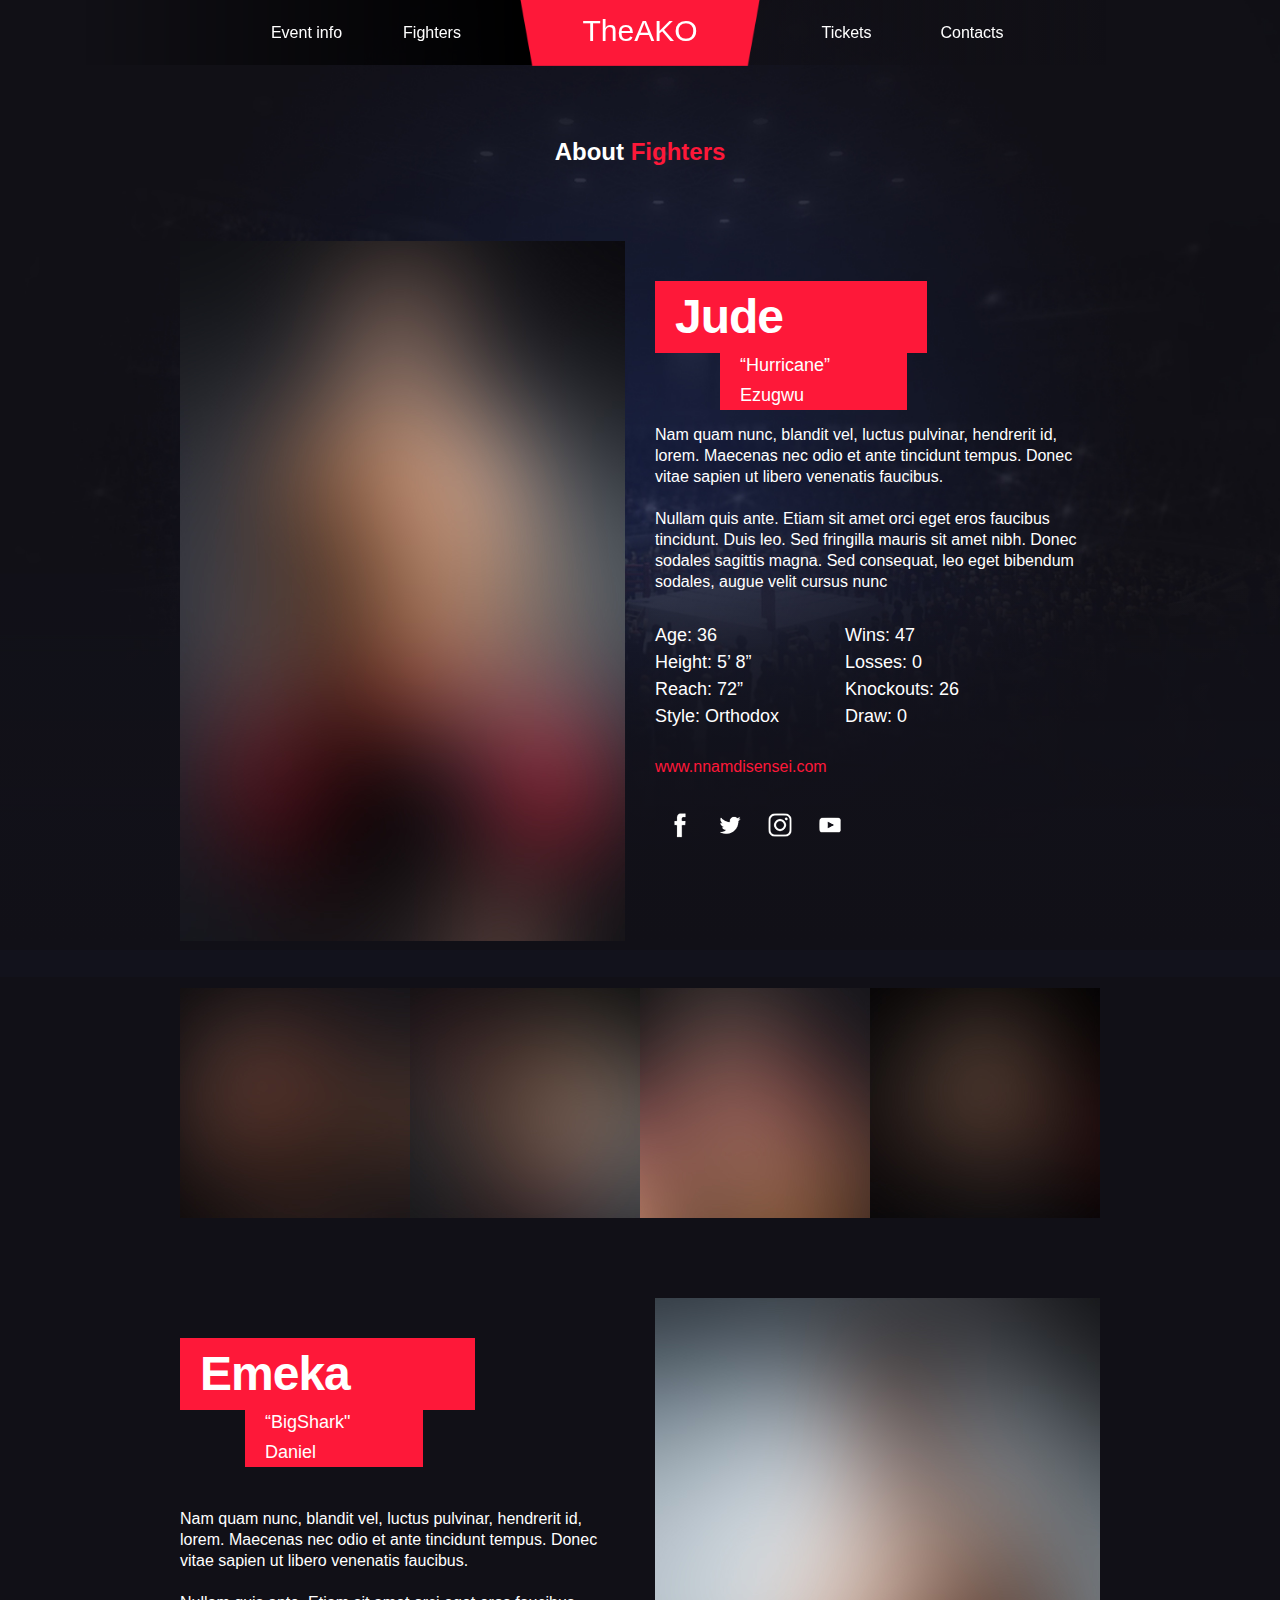
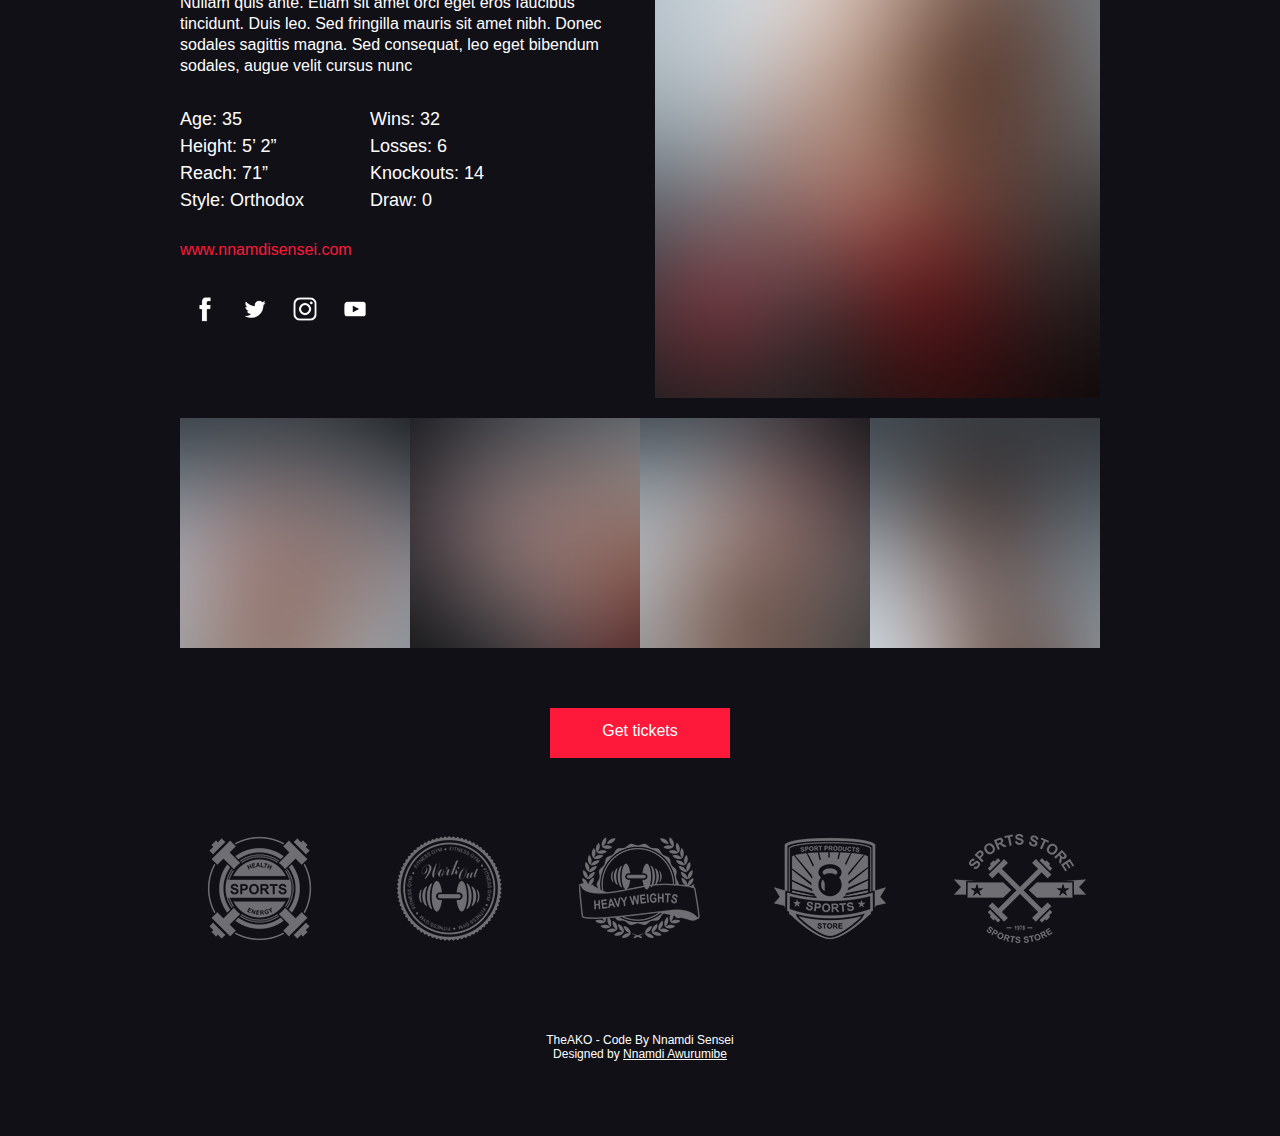
<file: fighters.html>
<!DOCTYPE html>
<html class="nojs html" lang="en-GB">
 <head>

  <meta http-equiv="Content-type" content="text/html;charset=UTF-8"/>
  <meta name="generator" content="2015.2.1.352"/>
  <meta name="viewport" content="width=device-width, initial-scale=1.0"/>
  
  <script type="text/javascript">
   // Update the 'nojs'/'js' class on the html node
document.documentElement.className = document.documentElement.className.replace(/\bnojs\b/g, 'js');

// Check that all required assets are uploaded and up-to-date
if(typeof Muse == "undefined") window.Muse = {}; window.Muse.assets = {"required":["jquery-1.8.3.min.js", "museutils.js", "museconfig.js", "jquery.musepolyfill.bgsize.js", "jquery.watch.js", "jquery.musemenu.js", "webpro.js", "musewpslideshow.js", "jquery.museoverlay.js", "touchswipe.js", "jquery.museresponsive.js", "require.js", "fighters.css"], "outOfDate":[]};
</script>
  
  <title>Fighters</title>
  <!-- CSS -->
  <link rel="stylesheet" type="text/css" href="css/site_global.css?crc=4077866568"/>
  <link rel="stylesheet" type="text/css" href="css/master_a-master.css?crc=19386069"/>
  <link rel="stylesheet" type="text/css" href="css/fighters.css?crc=4187765120" id="pagesheet"/>
  <!-- IE-only CSS -->
  <!--[if lt IE 9]>
  <link rel="stylesheet" type="text/css" href="css/iefonts_fighters.css?crc=3824530138"/>
  <link rel="stylesheet" type="text/css" href="css/nomq_preview_master_a-master.css?crc=3856415251"/>
  <link rel="stylesheet" type="text/css" href="css/nomq_fighters.css?crc=211231859" id="nomq_pagesheet"/>
  <![endif]-->
  <!-- Other scripts -->
  <script type="text/javascript">
   var __adobewebfontsappname__ = "muse";
</script>
  <!-- JS includes -->
  <script type="text/javascript">
   document.write('\x3Cscript src="' + (document.location.protocol == 'https:' ? 'https:' : 'http:') + '//webfonts.creativecloud.com/ubuntu:n7,n4:default;permanent-marker:n4:default.js" type="text/javascript">\x3C/script>');
</script>
  <!--[if lt IE 9]>
  <script src="scripts/html5shiv.js?crc=4241844378" type="text/javascript"></script>
  <![endif]-->
    <!--custom head HTML-->
  <script type="text/javascript">
// SmoothScroll v1.2.1
// Licensed under the terms of the MIT license.
// People involved
//  - Balazs Galambosi (maintainer)  
//  - Patrick Brunner  (original idea)
//  - Michael Herf     (Pulse Algorithm)
//  - Justin Force     (Resurect)
// Scroll Variables (tweakable)
function init(){if(!document.body)return;var e=document.body,t=document.documentElement,n=window.innerHeight,r=e.scrollHeight;root=document.compatMode.indexOf("CSS")>=0?t:e;activeElement=e;initdone=!0;if(top!=self)frame=!0;else if(r>n&&(e.offsetHeight<=n||t.offsetHeight<=n)){var i=!1,s=function(){if(!i&&t.scrollHeight!=document.height){i=!0;setTimeout(function(){t.style.height=document.height+"px";i=!1},500)}};t.style.height="";setTimeout(s,10);addEvent("DOMNodeInserted",s);addEvent("DOMNodeRemoved",s);if(root.offsetHeight<=n){var o=document.createElement("div");o.style.clear="both";e.appendChild(o)}}if(document.URL.indexOf("mail.google.com")>-1){var u=document.createElement("style");u.innerHTML=".iu { visibility: hidden }";(document.getElementsByTagName("head")[0]||t).appendChild(u)}if(!fixedback&&!disabled){e.style.backgroundAttachment="scroll";t.style.backgroundAttachment="scroll"}}function scrollArray(e,t,n,r){r||(r=1e3);directionCheck(t,n);if(acceleration){var i=+(new Date),s=i-lastScroll;if(s<accelDelta){var o=(1+30/s)/2;if(o>1){o=Math.min(o,accelMax);t*=o;n*=o}}lastScroll=+(new Date)}que.push({x:t,y:n,lastX:t<0?.99:-0.99,lastY:n<0?.99:-0.99,start:+(new Date)});if(pending)return;var u=e===document.body,a=function(){var i=+(new Date),s=0,o=0;for(var f=0;f<que.length;f++){var l=que[f],c=i-l.start,h=c>=animtime,p=h?1:c/animtime;pulseAlgorithm&&(p=pulse(p));var d=l.x*p-l.lastX>>0,v=l.y*p-l.lastY>>0;s+=d;o+=v;l.lastX+=d;l.lastY+=v;if(h){que.splice(f,1);f--}}if(u)window.scrollBy(s,o);else{s&&(e.scrollLeft+=s);o&&(e.scrollTop+=o)}!t&&!n&&(que=[]);que.length?requestFrame(a,e,r/framerate+1):pending=!1};requestFrame(a,e,0);pending=!0}function wheel(e){initdone||init();var t=e.target,n=overflowingAncestor(t);if(!n||e.defaultPrevented||isNodeName(activeElement,"embed")||isNodeName(t,"embed")&&/\.pdf/i.test(t.src))return!0;var r=e.wheelDeltaX||0,i=e.wheelDeltaY||0;!r&&!i&&(i=e.wheelDelta||0);Math.abs(r)>1.2&&(r*=stepsize/120);Math.abs(i)>1.2&&(i*=stepsize/120);scrollArray(n,-r,-i);e.preventDefault()}function keydown(e){var t=e.target,n=e.ctrlKey||e.altKey||e.metaKey||e.shiftKey&&e.keyCode!==key.spacebar;if(/input|textarea|select|embed/i.test(t.nodeName)||t.isContentEditable||e.defaultPrevented||n)return!0;if(isNodeName(t,"button")&&e.keyCode===key.spacebar)return!0;var r,i=0,s=0,o=overflowingAncestor(activeElement),u=o.clientHeight;o==document.body&&(u=window.innerHeight);switch(e.keyCode){case key.up:s=-arrowscroll;break;case key.down:s=arrowscroll;break;case key.spacebar:r=e.shiftKey?1:-1;s=-r*u*.9;break;case key.pageup:s=-u*.9;break;case key.pagedown:s=u*.9;break;case key.home:s=-o.scrollTop;break;case key.end:var a=o.scrollHeight-o.scrollTop-u;s=a>0?a+10:0;break;case key.left:i=-arrowscroll;break;case key.right:i=arrowscroll;break;default:return!0}scrollArray(o,i,s);e.preventDefault()}function mousedown(e){activeElement=e.target}function setCache(e,t){for(var n=e.length;n--;)cache[uniqueID(e[n])]=t;return t}function overflowingAncestor(e){var t=[],n=root.scrollHeight;do{var r=cache[uniqueID(e)];if(r)return setCache(t,r);t.push(e);if(n===e.scrollHeight){if(!frame||root.clientHeight+10<n)return setCache(t,document.body)}else if(e.clientHeight+10<e.scrollHeight){overflow=getComputedStyle(e,"").getPropertyValue("overflow-y");if(overflow==="scroll"||overflow==="auto")return setCache(t,e)}}while(e=e.parentNode)}function addEvent(e,t,n){window.addEventListener(e,t,n||!1)}function removeEvent(e,t,n){window.removeEventListener(e,t,n||!1)}function isNodeName(e,t){return(e.nodeName||"").toLowerCase()===t.toLowerCase()}function directionCheck(e,t){e=e>0?1:-1;t=t>0?1:-1;if(direction.x!==e||direction.y!==t){direction.x=e;direction.y=t;que=[];lastScroll=0}}function pulse_(e){var t,n,r;e*=pulseScale;if(e<1)t=e-(1-Math.exp(-e));else{n=Math.exp(-1);e-=1;r=1-Math.exp(-e);t=n+r*(1-n)}return t*pulseNormalize}function pulse(e){if(e>=1)return 1;if(e<=0)return 0;pulseNormalize==1&&(pulseNormalize/=pulse_(1));return pulse_(e)}var framerate=150,animtime=1e3,stepsize=80,pulseAlgorithm=!0,pulseScale=8,pulseNormalize=1,acceleration=!0,accelDelta=10,accelMax=1,keyboardsupport=!0,disableKeyboard=!1,arrowscroll=50,exclude="",disabled=!1,frame=!1,direction={x:0,y:0},initdone=!1,fixedback=!0,root=document.documentElement,activeElement,key={left:37,up:38,right:39,down:40,spacebar:32,pageup:33,pagedown:34,end:35,home:36},que=[],pending=!1,lastScroll=+(new Date),cache={};setInterval(function(){cache={}},1e4);var uniqueID=function(){var e=0;return function(t){return t.uniqueID||(t.uniqueID=e++)}}(),requestFrame=function(){return window.requestAnimationFrame||window.webkitRequestAnimationFrame||function(e,t,n){window.setTimeout(e,n||1e3/60)}}();addEvent("mousedown",mousedown);addEvent("mousewheel",wheel);addEvent("load",init);
</script>
 </head>
 <body>

  <div class="breakpoint active" id="bp_infinity" data-min-width="1171"><!-- responsive breakpoint node -->
   <div class="clearfix" id="page"><!-- column -->
    <div class="position_content" id="page_position_content">
     <div class="clearfix colelem shared_content" id="pu2788" data-content-guid="pu2788_content"><!-- group -->
      <div class="browser_width grpelem" id="u2788-bw">
       <div class="museBGSize" id="u2788"><!-- column -->
        <div class="clearfix" id="u2788_align_to_page">
         <div class="clearfix colelem shared_content" id="u2790-5" data-content-guid="u2790-5_content"><!-- content -->
          <p>About <span id="u2790-2">Fighters</span></p>
         </div>
         <a class="nonblock nontext MuseLinkActive clearfix colelem shared_content" id="u2821-4" href="fighters.html" data-content-guid="u2821-4_content"><!-- content --><p id="u2821-2">Jude</p></a>
         <a class="nonblock nontext MuseLinkActive clearfix colelem shared_content" id="u2822-4" href="fighters.html" data-content-guid="u2822-4_content"><!-- content --><p id="u2822-2">“Hurricane” Ezugwu</p></a>
        </div>
       </div>
      </div>
      <div class="browser_width grpelem" id="u2789-bw">
       <div class="gradient" id="u2789"><!-- group -->
        <div class="clearfix" id="u2789_align_to_page">
         <div class="museBGSize grpelem shared_content" id="u2818" data-content-guid="u2818_content"><!-- simple frame --></div>
         <div class="clearfix grpelem" id="ppu2803-10"><!-- column -->
          <div class="clearfix colelem shared_content" id="pu2803-10" data-content-guid="pu2803-10_content"><!-- group -->
           <div class="clearfix grpelem" id="u2803-10"><!-- content -->
            <p id="u2803-2">Age: 36</p>
            <p id="u2803-4">Height: 5’ 8”</p>
            <p id="u2803-6">Reach: 72”</p>
            <p id="u2803-8">Style: Orthodox</p>
           </div>
           <div class="clearfix grpelem" id="u2809-10"><!-- content -->
            <p id="u2809-2">Wins: 47</p>
            <p id="u2809-4">Losses: 0</p>
            <p id="u2809-6">Knockouts: 26</p>
            <p id="u2809-8">Draw: 0</p>
           </div>
          </div>
          <div class="clearfix colelem shared_content" id="u2815-4" data-content-guid="u2815-4_content"><!-- content -->
           <p>www.nnamdisensei.com</p>
          </div>
         </div>
        </div>
       </div>
      </div>
      <div class="clearfix grpelem shared_content" id="u2791-7" data-content-guid="u2791-7_content"><!-- content -->
       <p id="u2791-2">Nam quam nunc, blandit vel, luctus pulvinar, hendrerit id, lorem. Maecenas nec odio et ante tincidunt tempus. Donec vitae sapien ut libero venenatis faucibus.</p>
       <p id="u2791-3">&nbsp;</p>
       <p id="u2791-5">Nullam quis ante. Etiam sit amet orci eget eros faucibus tincidunt. Duis leo. Sed fringilla mauris sit amet nibh. Donec sodales sagittis magna. Sed consequat, leo eget bibendum sodales, augue velit cursus nunc</p>
      </div>
      <div class="transition grpelem shared_content" id="u2836" data-content-guid="u2836_content"><!-- state-based BG images --></div>
      <div class="transition grpelem shared_content" id="u2850" data-content-guid="u2850_content"><!-- state-based BG images --></div>
      <div class="transition grpelem shared_content" id="u2859" data-content-guid="u2859_content"><!-- state-based BG images --></div>
      <div class="transition grpelem shared_content" id="u2881" data-content-guid="u2881_content"><!-- state-based BG images --></div>
     </div>
     <div class="clearfix colelem" id="pu2033"><!-- group -->
      <div id="u2033" class="shared_content" data-content-guid="u2033_content"><!-- simple frame --></div>
      <div id="u2608" class="shared_content" data-content-guid="u2608_content"><!-- simple frame --></div>
      <a class="nonblock nontext shared_content" id="u2034" href="index.html" data-content-guid="u2034_content"><!-- simple frame --></a>
      <a class="nonblock nontext clearfix shared_content" id="u2035-4" href="index.html" data-content-guid="u2035-4_content"><!-- content --><p>TheAKO</p></a>
      <nav class="MenuBar clearfix" id="menuu2036"><!-- horizontal box -->
       <div class="MenuItemContainer clearfix grpelem" id="u2044"><!-- vertical box -->
        <a class="nonblock nontext MenuItem MenuItemWithSubMenu transition clearfix colelem" id="u2045" href="event-info.html"><!-- horizontal box --><div class="MenuItemLabel NoWrap clearfix grpelem" id="u2048-4"><!-- content --><p id="u2048-2" class="shared_content" data-content-guid="u2048-2_content"><span id="u2048">Event info</span></p></div></a>
       </div>
       <div class="MenuItemContainer clearfix grpelem" id="u2037"><!-- vertical box -->
        <a class="nonblock nontext MenuItem MenuItemWithSubMenu MuseMenuActive transition clearfix colelem" id="u2038" href="fighters.html"><!-- horizontal box --><div class="MenuItemLabel NoWrap clearfix grpelem" id="u2039-4"><!-- content --><p id="u2039-2" class="shared_content" data-content-guid="u2039-2_content"><span id="u2039">Fighters</span></p></div></a>
       </div>
      </nav>
      <nav class="MenuBar clearfix" id="menuu2051"><!-- horizontal box -->
       <div class="MenuItemContainer clearfix grpelem" id="u2059"><!-- vertical box -->
        <a class="nonblock nontext MenuItem MenuItemWithSubMenu transition clearfix colelem" id="u2060" href="tickets.html"><!-- horizontal box --><div class="MenuItemLabel NoWrap clearfix grpelem" id="u2063-4"><!-- content --><p id="u2063-2" class="shared_content" data-content-guid="u2063-2_content"><span id="u2063">Tickets</span></p></div></a>
       </div>
       <div class="MenuItemContainer clearfix grpelem" id="u2052"><!-- vertical box -->
        <a class="nonblock nontext MenuItem MenuItemWithSubMenu transition clearfix colelem" id="u2053" href="contacts.html"><!-- horizontal box --><div class="MenuItemLabel NoWrap clearfix grpelem" id="u2056-4"><!-- content --><p id="u2056-2" class="shared_content" data-content-guid="u2056-2_content"><span id="u2056">Contacts</span></p></div></a>
       </div>
      </nav>
     </div>
     <div class="PamphletWidget clearfix widget_invisible colelem" id="pamphletu2892"><!-- none box -->
      <div class="ThumbGroup clearfix grpelem" id="u2893"><!-- none box -->
       <div class="popup_anchor">
        <div class="Thumb popup_element transition museBGSize rgba-background" id="u2894"><!-- simple frame --></div>
       </div>
       <div class="popup_anchor">
        <div class="Thumb popup_element transition museBGSize rgba-background" id="u2895"><!-- simple frame --></div>
       </div>
       <div class="popup_anchor">
        <div class="Thumb popup_element transition museBGSize rgba-background" id="u2899"><!-- simple frame --></div>
       </div>
       <div class="popup_anchor">
        <div class="Thumb popup_element transition museBGSize rgba-background" id="u2901"><!-- simple frame --></div>
       </div>
      </div>
      <div class="popup_anchor" id="u2902popup">
       <div class="ContainerGroup rgba-background clearfix" id="u2902"><!-- stack box -->
        <div class="Container invi museBGSize grpelem" id="u2904"><!-- simple frame --></div>
        <div class="Container invi museBGSize grpelem" id="u2903"><!-- simple frame --></div>
        <div class="Container invi museBGSize grpelem" id="u2907"><!-- simple frame --></div>
        <div class="Container invi museBGSize grpelem" id="u2908"><!-- simple frame --></div>
       </div>
      </div>
      <div class="popup_anchor">
       <div class="PamphletCloseButton PamphletLightboxPart popup_element transition museBGSize" id="u2915"><!-- simple frame --></div>
      </div>
     </div>
     <div class="clearfix colelem shared_content" id="ppu3109-4" data-content-guid="ppu3109-4_content"><!-- group -->
      <div class="clearfix grpelem" id="pu3109-4"><!-- column -->
       <a class="nonblock nontext MuseLinkActive clearfix colelem shared_content" id="u3109-4" href="fighters.html" data-content-guid="u3109-4_content"><!-- content --><p id="u3109-2">Emeka</p></a>
       <a class="nonblock nontext MuseLinkActive clearfix colelem shared_content" id="u3112-4" href="fighters.html" data-content-guid="u3112-4_content"><!-- content --><p id="u3112-2">“BigShark" Daniel</p></a>
       <div class="clearfix colelem shared_content" id="u3118-7" data-content-guid="u3118-7_content"><!-- content -->
        <p id="u3118-2">Nam quam nunc, blandit vel, luctus pulvinar, hendrerit id, lorem. Maecenas nec odio et ante tincidunt tempus. Donec vitae sapien ut libero venenatis faucibus.</p>
        <p id="u3118-3">&nbsp;</p>
        <p id="u3118-5">Nullam quis ante. Etiam sit amet orci eget eros faucibus tincidunt. Duis leo. Sed fringilla mauris sit amet nibh. Donec sodales sagittis magna. Sed consequat, leo eget bibendum sodales, augue velit cursus nunc</p>
       </div>
       <div class="clearfix colelem shared_content" id="pu3121-10" data-content-guid="pu3121-10_content"><!-- group -->
        <div class="clearfix grpelem" id="u3121-10"><!-- content -->
         <p id="u3121-2">Age: 35</p>
         <p id="u3121-4">Height: 5’ 2”</p>
         <p id="u3121-6">Reach: 71”</p>
         <p id="u3121-8">Style: Orthodox</p>
        </div>
        <div class="clearfix grpelem" id="u3124-10"><!-- content -->
         <p id="u3124-2">Wins: 32</p>
         <p id="u3124-4">Losses: 6</p>
         <p id="u3124-6">Knockouts: 14</p>
         <p id="u3124-8">Draw: 0</p>
        </div>
       </div>
       <div class="clearfix colelem shared_content" id="u3127-4" data-content-guid="u3127-4_content"><!-- content -->
        <p>www.nnamdisensei.com</p>
       </div>
       <div class="clearfix colelem shared_content" id="ppu3130" data-content-guid="ppu3130_content"><!-- group -->
        <div class="transition grpelem" id="u3130"><!-- state-based BG images --></div>
        <div class="transition grpelem" id="u3133"><!-- state-based BG images --></div>
        <div class="transition grpelem" id="u3136"><!-- state-based BG images --></div>
        <div class="transition grpelem" id="u3139"><!-- state-based BG images --></div>
       </div>
      </div>
      <div class="museBGSize grpelem" id="u3115"><!-- simple frame --></div>
     </div>
     <div class="PamphletWidget clearfix widget_invisible colelem" id="pamphletu3142"><!-- none box -->
      <div class="ThumbGroup clearfix grpelem" id="u3148"><!-- none box -->
       <div class="popup_anchor">
        <div class="Thumb popup_element transition museBGSize rgba-background" id="u3149"><!-- simple frame --></div>
       </div>
       <div class="popup_anchor">
        <div class="Thumb popup_element transition museBGSize rgba-background" id="u3150"><!-- simple frame --></div>
       </div>
       <div class="popup_anchor">
        <div class="Thumb popup_element transition museBGSize rgba-background" id="u3152"><!-- simple frame --></div>
       </div>
       <div class="popup_anchor">
        <div class="Thumb popup_element transition museBGSize rgba-background" id="u3151"><!-- simple frame --></div>
       </div>
      </div>
      <div class="popup_anchor" id="u3153popup">
       <div class="ContainerGroup rgba-background clearfix" id="u3153"><!-- stack box -->
        <div class="Container invi museBGSize grpelem" id="u3154"><!-- simple frame --></div>
        <div class="Container invi museBGSize grpelem" id="u3157"><!-- simple frame --></div>
        <div class="Container invi museBGSize grpelem" id="u3156"><!-- simple frame --></div>
        <div class="Container invi museBGSize grpelem" id="u3155"><!-- simple frame --></div>
       </div>
      </div>
      <div class="popup_anchor">
       <div class="PamphletCloseButton PamphletLightboxPart popup_element transition museBGSize" id="u3145"><!-- simple frame --></div>
      </div>
     </div>
     <a class="nonblock nontext transition clearfix colelem shared_content" id="u3190-4" href="tickets.html" data-content-guid="u3190-4_content"><!-- content --><p id="u3190-2">Get tickets</p></a>
     <div class="clearfix colelem shared_content" id="ppu2594" data-content-guid="ppu2594_content"><!-- group -->
      <div class="transition grpelem shared_content" id="u2594" data-content-guid="u2594_content"><!-- state-based BG images --></div>
      <div class="transition grpelem shared_content" id="u2592" data-content-guid="u2592_content"><!-- state-based BG images --></div>
      <div class="transition grpelem shared_content" id="u2590" data-content-guid="u2590_content"><!-- state-based BG images --></div>
      <div class="transition grpelem shared_content" id="u2593" data-content-guid="u2593_content"><!-- state-based BG images --></div>
      <div class="transition grpelem shared_content" id="u2591" data-content-guid="u2591_content"><!-- state-based BG images --></div>
     </div>
     <div class="clearfix colelem shared_content" id="u2017-8" data-content-guid="u2017-8_content"><!-- content -->
      <p>TheAKO - Code By Nnamdi Sensei</p>
      <p>Designed by <a class="nonblock" href="http://nnamdisensei.com">Nnamdi Awurumibe</a></p>
     </div>
    </div>
   </div>
   <div class="preload_images">
    <img class="preload temp_no_img_src" data-orig-src="images/sc_fb-u2836-r.png?crc=436539207" alt="" src="images/blank.gif?crc=4208392903"/>
    <img class="preload temp_no_img_src" data-orig-src="images/sc_tw-u2850-r.png?crc=98151569" alt="" src="images/blank.gif?crc=4208392903"/>
    <img class="preload temp_no_img_src" data-orig-src="images/sc_insta-u2859-r.png?crc=4121210795" alt="" src="images/blank.gif?crc=4208392903"/>
    <img class="preload temp_no_img_src" data-orig-src="images/sc_yt-u2881-r.png?crc=4011454827" alt="" src="images/blank.gif?crc=4208392903"/>
    <img class="preload temp_no_img_src" data-orig-src="images/fighter1_profile_photo01s-u2894-r-fr.png?crc=3764424368" alt="" src="images/blank.gif?crc=4208392903"/>
    <img class="preload temp_no_img_src" data-orig-src="images/fighter1_profile_photo02s-u2895-r-fr.png?crc=506749255" alt="" src="images/blank.gif?crc=4208392903"/>
    <img class="preload temp_no_img_src" data-orig-src="images/fighter1_profile_photo03s-u2899-r-fr.png?crc=512755776" alt="" src="images/blank.gif?crc=4208392903"/>
    <img class="preload temp_no_img_src" data-orig-src="images/fighter1_profile_photo04s-u2901-r-fr.png?crc=415346898" alt="" src="images/blank.gif?crc=4208392903"/>
    <img class="preload temp_no_img_src" data-orig-src="images/btn_close-u2448-r-fr.png?crc=53798543" alt="" src="images/blank.gif?crc=4208392903"/>
    <img class="preload temp_no_img_src" data-orig-src="images/sc_fb-u3130-r.png?crc=436539207" alt="" src="images/blank.gif?crc=4208392903"/>
    <img class="preload temp_no_img_src" data-orig-src="images/sc_tw-u3133-r.png?crc=98151569" alt="" src="images/blank.gif?crc=4208392903"/>
    <img class="preload temp_no_img_src" data-orig-src="images/sc_insta-u3136-r.png?crc=4121210795" alt="" src="images/blank.gif?crc=4208392903"/>
    <img class="preload temp_no_img_src" data-orig-src="images/sc_yt-u3139-r.png?crc=4011454827" alt="" src="images/blank.gif?crc=4208392903"/>
    <img class="preload temp_no_img_src" data-orig-src="images/fighter2_profile_photo01s-u3149-r-fr.png?crc=4228127994" alt="" src="images/blank.gif?crc=4208392903"/>
    <img class="preload temp_no_img_src" data-orig-src="images/fighter2_profile_photo02s-u3150-r-fr.png?crc=3990376686" alt="" src="images/blank.gif?crc=4208392903"/>
    <img class="preload temp_no_img_src" data-orig-src="images/fighter2_profile_photo03s-u3152-r-fr.png?crc=172035363" alt="" src="images/blank.gif?crc=4208392903"/>
    <img class="preload temp_no_img_src" data-orig-src="images/fighter2_profile_photo04s-u3151-r-fr.png?crc=283068740" alt="" src="images/blank.gif?crc=4208392903"/>
    <img class="preload temp_no_img_src" data-orig-src="images/sponsor_logo_01-u2594-r.png?crc=4021429694" alt="" src="images/blank.gif?crc=4208392903"/>
    <img class="preload temp_no_img_src" data-orig-src="images/sponsor_logo_02-u2592-r.png?crc=4265627596" alt="" src="images/blank.gif?crc=4208392903"/>
    <img class="preload temp_no_img_src" data-orig-src="images/sponsor_logo_03-u2590-r.png?crc=4287322223" alt="" src="images/blank.gif?crc=4208392903"/>
    <img class="preload temp_no_img_src" data-orig-src="images/sponsor_logo_04-u2593-r.png?crc=524255406" alt="" src="images/blank.gif?crc=4208392903"/>
    <img class="preload temp_no_img_src" data-orig-src="images/sponsor_logo_05-u2591-r.png?crc=28073745" alt="" src="images/blank.gif?crc=4208392903"/>
   </div>
  </div>
  <div class="breakpoint" id="bp_1170" data-min-width="1025" data-max-width="1170"><!-- responsive breakpoint node -->
   <div class="clearfix temp_no_id" data-orig-id="page"><!-- column -->
    <div class="position_content temp_no_id" data-orig-id="page_position_content">
     <div class="clearfix colelem temp_no_id" data-orig-id="pu2033"><!-- group -->
      <span class="placeholder" data-placeholder-for="u2033_content"><!-- placeholder node --></span>
      <span class="placeholder" data-placeholder-for="u2608_content"><!-- placeholder node --></span>
      <span class="nonblock nontext placeholder" data-placeholder-for="u2034_content"><!-- placeholder node --></span>
      <span class="nonblock nontext clearfix placeholder" data-placeholder-for="u2035-4_content"><!-- placeholder node --></span>
      <nav class="MenuBar clearfix temp_no_id" data-orig-id="menuu2036"><!-- horizontal box -->
       <div class="MenuItemContainer clearfix grpelem temp_no_id" data-orig-id="u2044"><!-- vertical box -->
        <a class="nonblock nontext MenuItem MenuItemWithSubMenu transition clearfix colelem temp_no_id" href="event-info.html" data-orig-id="u2045"><!-- horizontal box --><div class="MenuItemLabel NoWrap clearfix grpelem temp_no_id" data-orig-id="u2048-4"><!-- content --><span class="placeholder" data-placeholder-for="u2048-2_content"><!-- placeholder node --></span></div></a>
       </div>
       <div class="MenuItemContainer clearfix grpelem temp_no_id" data-orig-id="u2037"><!-- vertical box -->
        <a class="nonblock nontext MenuItem MenuItemWithSubMenu MuseMenuActive transition clearfix colelem temp_no_id" href="fighters.html" data-orig-id="u2038"><!-- horizontal box --><div class="MenuItemLabel NoWrap clearfix grpelem temp_no_id" data-orig-id="u2039-4"><!-- content --><span class="placeholder" data-placeholder-for="u2039-2_content"><!-- placeholder node --></span></div></a>
       </div>
      </nav>
      <nav class="MenuBar clearfix temp_no_id" data-orig-id="menuu2051"><!-- horizontal box -->
       <div class="MenuItemContainer clearfix grpelem temp_no_id" data-orig-id="u2059"><!-- vertical box -->
        <a class="nonblock nontext MenuItem MenuItemWithSubMenu transition clearfix colelem temp_no_id" href="tickets.html" data-orig-id="u2060"><!-- horizontal box --><div class="MenuItemLabel NoWrap clearfix grpelem temp_no_id" data-orig-id="u2063-4"><!-- content --><span class="placeholder" data-placeholder-for="u2063-2_content"><!-- placeholder node --></span></div></a>
       </div>
       <div class="MenuItemContainer clearfix grpelem temp_no_id" data-orig-id="u2052"><!-- vertical box -->
        <a class="nonblock nontext MenuItem MenuItemWithSubMenu transition clearfix colelem temp_no_id" href="contacts.html" data-orig-id="u2053"><!-- horizontal box --><div class="MenuItemLabel NoWrap clearfix grpelem temp_no_id" data-orig-id="u2056-4"><!-- content --><span class="placeholder" data-placeholder-for="u2056-2_content"><!-- placeholder node --></span></div></a>
       </div>
      </nav>
     </div>
     <span class="clearfix colelem placeholder" data-placeholder-for="pu2788_content"><!-- placeholder node --></span>
     <div class="PamphletWidget clearfix widget_invisible colelem temp_no_id" data-orig-id="pamphletu2892"><!-- none box -->
      <div class="ThumbGroup clearfix grpelem temp_no_id" data-orig-id="u2893"><!-- none box -->
       <div class="popup_anchor">
        <div class="Thumb popup_element transition museBGSize rgba-background temp_no_id" data-orig-id="u2894"><!-- simple frame --></div>
       </div>
       <div class="popup_anchor">
        <div class="Thumb popup_element transition museBGSize rgba-background temp_no_id" data-orig-id="u2895"><!-- simple frame --></div>
       </div>
       <div class="popup_anchor">
        <div class="Thumb popup_element transition museBGSize rgba-background temp_no_id" data-orig-id="u2899"><!-- simple frame --></div>
       </div>
       <div class="popup_anchor">
        <div class="Thumb popup_element transition museBGSize rgba-background temp_no_id" data-orig-id="u2901"><!-- simple frame --></div>
       </div>
      </div>
      <div class="popup_anchor temp_no_id" data-orig-id="u2902popup">
       <div class="ContainerGroup rgba-background clearfix temp_no_id" data-orig-id="u2902"><!-- stack box -->
        <div class="Container invi museBGSize grpelem temp_no_id" data-orig-id="u2904"><!-- simple frame --></div>
        <div class="Container invi museBGSize grpelem temp_no_id" data-orig-id="u2903"><!-- simple frame --></div>
        <div class="Container invi museBGSize grpelem temp_no_id" data-orig-id="u2907"><!-- simple frame --></div>
        <div class="Container invi museBGSize grpelem temp_no_id" data-orig-id="u2908"><!-- simple frame --></div>
       </div>
      </div>
      <div class="popup_anchor">
       <div class="PamphletCloseButton PamphletLightboxPart popup_element transition museBGSize temp_no_id" data-orig-id="u2915"><!-- simple frame --></div>
      </div>
     </div>
     <span class="clearfix colelem placeholder" data-placeholder-for="ppu3109-4_content"><!-- placeholder node --></span>
     <div class="PamphletWidget clearfix widget_invisible colelem temp_no_id" data-orig-id="pamphletu3142"><!-- none box -->
      <div class="ThumbGroup clearfix grpelem temp_no_id" data-orig-id="u3148"><!-- none box -->
       <div class="popup_anchor">
        <div class="Thumb popup_element transition museBGSize rgba-background temp_no_id" data-orig-id="u3149"><!-- simple frame --></div>
       </div>
       <div class="popup_anchor">
        <div class="Thumb popup_element transition museBGSize rgba-background temp_no_id" data-orig-id="u3150"><!-- simple frame --></div>
       </div>
       <div class="popup_anchor">
        <div class="Thumb popup_element transition museBGSize rgba-background temp_no_id" data-orig-id="u3152"><!-- simple frame --></div>
       </div>
       <div class="popup_anchor">
        <div class="Thumb popup_element transition museBGSize rgba-background temp_no_id" data-orig-id="u3151"><!-- simple frame --></div>
       </div>
      </div>
      <div class="popup_anchor temp_no_id" data-orig-id="u3153popup">
       <div class="ContainerGroup rgba-background clearfix temp_no_id" data-orig-id="u3153"><!-- stack box -->
        <div class="Container invi museBGSize grpelem temp_no_id" data-orig-id="u3154"><!-- simple frame --></div>
        <div class="Container invi museBGSize grpelem temp_no_id" data-orig-id="u3157"><!-- simple frame --></div>
        <div class="Container invi museBGSize grpelem temp_no_id" data-orig-id="u3156"><!-- simple frame --></div>
        <div class="Container invi museBGSize grpelem temp_no_id" data-orig-id="u3155"><!-- simple frame --></div>
       </div>
      </div>
      <div class="popup_anchor">
       <div class="PamphletCloseButton PamphletLightboxPart popup_element transition museBGSize temp_no_id" data-orig-id="u3145"><!-- simple frame --></div>
      </div>
     </div>
     <span class="nonblock nontext transition clearfix colelem placeholder" data-placeholder-for="u3190-4_content"><!-- placeholder node --></span>
     <span class="clearfix colelem placeholder" data-placeholder-for="ppu2594_content"><!-- placeholder node --></span>
     <span class="clearfix colelem placeholder" data-placeholder-for="u2017-8_content"><!-- placeholder node --></span>
    </div>
   </div>
   <div class="preload_images">
    <img class="preload temp_no_img_src" data-orig-src="images/sc_fb-u2836-r2.png?crc=436539207" alt="" src="images/blank.gif?crc=4208392903"/>
    <img class="preload temp_no_img_src" data-orig-src="images/sc_tw-u2850-r2.png?crc=98151569" alt="" src="images/blank.gif?crc=4208392903"/>
    <img class="preload temp_no_img_src" data-orig-src="images/sc_insta-u2859-r2.png?crc=4121210795" alt="" src="images/blank.gif?crc=4208392903"/>
    <img class="preload temp_no_img_src" data-orig-src="images/sc_yt-u2881-r2.png?crc=4011454827" alt="" src="images/blank.gif?crc=4208392903"/>
    <img class="preload temp_no_img_src" data-orig-src="images/fighter1_profile_photo01s-u2894-r-fr.png?crc=3764424368" alt="" src="images/blank.gif?crc=4208392903"/>
    <img class="preload temp_no_img_src" data-orig-src="images/fighter1_profile_photo02s-u2895-r-fr.png?crc=506749255" alt="" src="images/blank.gif?crc=4208392903"/>
    <img class="preload temp_no_img_src" data-orig-src="images/fighter1_profile_photo03s-u2899-r-fr.png?crc=512755776" alt="" src="images/blank.gif?crc=4208392903"/>
    <img class="preload temp_no_img_src" data-orig-src="images/fighter1_profile_photo04s-u2901-r-fr.png?crc=415346898" alt="" src="images/blank.gif?crc=4208392903"/>
    <img class="preload temp_no_img_src" data-orig-src="images/btn_close-u2448-r-fr.png?crc=53798543" alt="" src="images/blank.gif?crc=4208392903"/>
    <img class="preload temp_no_img_src" data-orig-src="images/sc_fb-u3130-r2.png?crc=436539207" alt="" src="images/blank.gif?crc=4208392903"/>
    <img class="preload temp_no_img_src" data-orig-src="images/sc_tw-u3133-r2.png?crc=98151569" alt="" src="images/blank.gif?crc=4208392903"/>
    <img class="preload temp_no_img_src" data-orig-src="images/sc_insta-u3136-r2.png?crc=4121210795" alt="" src="images/blank.gif?crc=4208392903"/>
    <img class="preload temp_no_img_src" data-orig-src="images/sc_yt-u3139-r2.png?crc=4011454827" alt="" src="images/blank.gif?crc=4208392903"/>
    <img class="preload temp_no_img_src" data-orig-src="images/fighter2_profile_photo01s-u3149-r-fr.png?crc=4228127994" alt="" src="images/blank.gif?crc=4208392903"/>
    <img class="preload temp_no_img_src" data-orig-src="images/fighter2_profile_photo02s-u3150-r-fr.png?crc=3990376686" alt="" src="images/blank.gif?crc=4208392903"/>
    <img class="preload temp_no_img_src" data-orig-src="images/fighter2_profile_photo03s-u3152-r-fr.png?crc=172035363" alt="" src="images/blank.gif?crc=4208392903"/>
    <img class="preload temp_no_img_src" data-orig-src="images/fighter2_profile_photo04s-u3151-r-fr.png?crc=283068740" alt="" src="images/blank.gif?crc=4208392903"/>
    <img class="preload temp_no_img_src" data-orig-src="images/sponsor_logo_01-u2594-r.png?crc=4021429694" alt="" src="images/blank.gif?crc=4208392903"/>
    <img class="preload temp_no_img_src" data-orig-src="images/sponsor_logo_02-u2592-r.png?crc=4265627596" alt="" src="images/blank.gif?crc=4208392903"/>
    <img class="preload temp_no_img_src" data-orig-src="images/sponsor_logo_03-u2590-r.png?crc=4287322223" alt="" src="images/blank.gif?crc=4208392903"/>
    <img class="preload temp_no_img_src" data-orig-src="images/sponsor_logo_04-u2593-r.png?crc=524255406" alt="" src="images/blank.gif?crc=4208392903"/>
    <img class="preload temp_no_img_src" data-orig-src="images/sponsor_logo_05-u2591-r.png?crc=28073745" alt="" src="images/blank.gif?crc=4208392903"/>
   </div>
  </div>
  <div class="breakpoint" id="bp_1024" data-min-width="769" data-max-width="1024"><!-- responsive breakpoint node -->
   <div class="clearfix temp_no_id" data-orig-id="page"><!-- column -->
    <div class="position_content temp_no_id" data-orig-id="page_position_content">
     <div class="clearfix colelem temp_no_id" data-orig-id="pu2033"><!-- group -->
      <span class="placeholder" data-placeholder-for="u2033_content"><!-- placeholder node --></span>
      <span class="placeholder" data-placeholder-for="u2608_content"><!-- placeholder node --></span>
      <span class="nonblock nontext placeholder" data-placeholder-for="u2034_content"><!-- placeholder node --></span>
      <span class="nonblock nontext clearfix placeholder" data-placeholder-for="u2035-4_content"><!-- placeholder node --></span>
      <nav class="MenuBar clearfix temp_no_id" data-orig-id="menuu2036"><!-- horizontal box -->
       <div class="MenuItemContainer clearfix grpelem temp_no_id" data-orig-id="u2044"><!-- vertical box -->
        <a class="nonblock nontext MenuItem MenuItemWithSubMenu transition clearfix colelem temp_no_id" href="event-info.html" data-orig-id="u2045"><!-- horizontal box --><div class="MenuItemLabel NoWrap clearfix grpelem temp_no_id" data-orig-id="u2048-4"><!-- content --><span class="placeholder" data-placeholder-for="u2048-2_content"><!-- placeholder node --></span></div></a>
       </div>
       <div class="MenuItemContainer clearfix grpelem temp_no_id" data-orig-id="u2037"><!-- vertical box -->
        <a class="nonblock nontext MenuItem MenuItemWithSubMenu MuseMenuActive transition clearfix colelem temp_no_id" href="fighters.html" data-orig-id="u2038"><!-- horizontal box --><div class="MenuItemLabel NoWrap clearfix grpelem temp_no_id" data-orig-id="u2039-4"><!-- content --><span class="placeholder" data-placeholder-for="u2039-2_content"><!-- placeholder node --></span></div></a>
       </div>
      </nav>
      <nav class="MenuBar clearfix temp_no_id" data-orig-id="menuu2051"><!-- horizontal box -->
       <div class="MenuItemContainer clearfix grpelem temp_no_id" data-orig-id="u2059"><!-- vertical box -->
        <a class="nonblock nontext MenuItem MenuItemWithSubMenu transition clearfix colelem temp_no_id" href="tickets.html" data-orig-id="u2060"><!-- horizontal box --><div class="MenuItemLabel NoWrap clearfix grpelem temp_no_id" data-orig-id="u2063-4"><!-- content --><span class="placeholder" data-placeholder-for="u2063-2_content"><!-- placeholder node --></span></div></a>
       </div>
       <div class="MenuItemContainer clearfix grpelem temp_no_id" data-orig-id="u2052"><!-- vertical box -->
        <a class="nonblock nontext MenuItem MenuItemWithSubMenu transition clearfix colelem temp_no_id" href="contacts.html" data-orig-id="u2053"><!-- horizontal box --><div class="MenuItemLabel NoWrap clearfix grpelem temp_no_id" data-orig-id="u2056-4"><!-- content --><span class="placeholder" data-placeholder-for="u2056-2_content"><!-- placeholder node --></span></div></a>
       </div>
      </nav>
     </div>
     <div class="clearfix colelem temp_no_id" data-orig-id="pu2788"><!-- group -->
      <div class="browser_width grpelem temp_no_id" data-orig-id="u2788-bw">
       <div class="museBGSize temp_no_id" data-orig-id="u2788"><!-- column -->
        <div class="clearfix temp_no_id" data-orig-id="u2788_align_to_page">
         <span class="clearfix colelem placeholder" data-placeholder-for="u2790-5_content"><!-- placeholder node --></span>
         <span class="nonblock nontext MuseLinkActive clearfix colelem placeholder" data-placeholder-for="u2821-4_content"><!-- placeholder node --></span>
         <span class="nonblock nontext MuseLinkActive clearfix colelem placeholder" data-placeholder-for="u2822-4_content"><!-- placeholder node --></span>
         <span class="clearfix colelem placeholder" data-placeholder-for="u2791-7_content"><!-- placeholder node --></span>
        </div>
       </div>
      </div>
      <div class="browser_width grpelem temp_no_id" data-orig-id="u2789-bw">
       <div class="gradient temp_no_id" data-orig-id="u2789"><!-- column -->
        <div class="clearfix temp_no_id" data-orig-id="u2789_align_to_page">
         <span class="clearfix colelem placeholder" data-placeholder-for="pu2803-10_content"><!-- placeholder node --></span>
         <span class="clearfix colelem placeholder" data-placeholder-for="u2815-4_content"><!-- placeholder node --></span>
        </div>
       </div>
      </div>
      <span class="museBGSize grpelem placeholder" data-placeholder-for="u2818_content"><!-- placeholder node --></span>
      <span class="transition grpelem placeholder" data-placeholder-for="u2836_content"><!-- placeholder node --></span>
      <span class="transition grpelem placeholder" data-placeholder-for="u2850_content"><!-- placeholder node --></span>
      <span class="transition grpelem placeholder" data-placeholder-for="u2859_content"><!-- placeholder node --></span>
      <span class="transition grpelem placeholder" data-placeholder-for="u2881_content"><!-- placeholder node --></span>
      <div class="PamphletWidget clearfix widget_invisible grpelem temp_no_id" data-orig-id="pamphletu2892"><!-- none box -->
       <div class="ThumbGroup clearfix grpelem temp_no_id" data-orig-id="u2893"><!-- none box -->
        <div class="popup_anchor">
         <div class="Thumb popup_element transition museBGSize rgba-background temp_no_id" data-orig-id="u2894"><!-- simple frame --></div>
        </div>
        <div class="popup_anchor">
         <div class="Thumb popup_element transition museBGSize rgba-background temp_no_id" data-orig-id="u2895"><!-- simple frame --></div>
        </div>
        <div class="popup_anchor">
         <div class="Thumb popup_element transition museBGSize rgba-background temp_no_id" data-orig-id="u2899"><!-- simple frame --></div>
        </div>
        <div class="popup_anchor">
         <div class="Thumb popup_element transition museBGSize rgba-background temp_no_id" data-orig-id="u2901"><!-- simple frame --></div>
        </div>
       </div>
       <div class="popup_anchor temp_no_id" data-orig-id="u2902popup">
        <div class="ContainerGroup rgba-background clearfix temp_no_id" data-orig-id="u2902"><!-- stack box -->
         <div class="Container invi museBGSize grpelem temp_no_id" data-orig-id="u2904"><!-- simple frame --></div>
         <div class="Container invi museBGSize grpelem temp_no_id" data-orig-id="u2903"><!-- simple frame --></div>
         <div class="Container invi museBGSize grpelem temp_no_id" data-orig-id="u2907"><!-- simple frame --></div>
         <div class="Container invi museBGSize grpelem temp_no_id" data-orig-id="u2908"><!-- simple frame --></div>
        </div>
       </div>
       <div class="popup_anchor">
        <div class="PamphletCloseButton PamphletLightboxPart popup_element transition museBGSize temp_no_id" data-orig-id="u2915"><!-- simple frame --></div>
       </div>
      </div>
     </div>
     <span class="clearfix colelem placeholder" data-placeholder-for="ppu3109-4_content"><!-- placeholder node --></span>
     <div class="PamphletWidget clearfix widget_invisible colelem temp_no_id" data-orig-id="pamphletu3142"><!-- none box -->
      <div class="ThumbGroup clearfix grpelem temp_no_id" data-orig-id="u3148"><!-- none box -->
       <div class="popup_anchor">
        <div class="Thumb popup_element transition museBGSize rgba-background temp_no_id" data-orig-id="u3149"><!-- simple frame --></div>
       </div>
       <div class="popup_anchor">
        <div class="Thumb popup_element transition museBGSize rgba-background temp_no_id" data-orig-id="u3150"><!-- simple frame --></div>
       </div>
       <div class="popup_anchor">
        <div class="Thumb popup_element transition museBGSize rgba-background temp_no_id" data-orig-id="u3152"><!-- simple frame --></div>
       </div>
       <div class="popup_anchor">
        <div class="Thumb popup_element transition museBGSize rgba-background temp_no_id" data-orig-id="u3151"><!-- simple frame --></div>
       </div>
      </div>
      <div class="popup_anchor temp_no_id" data-orig-id="u3153popup">
       <div class="ContainerGroup rgba-background clearfix temp_no_id" data-orig-id="u3153"><!-- stack box -->
        <div class="Container invi museBGSize grpelem temp_no_id" data-orig-id="u3154"><!-- simple frame --></div>
        <div class="Container invi museBGSize grpelem temp_no_id" data-orig-id="u3157"><!-- simple frame --></div>
        <div class="Container invi museBGSize grpelem temp_no_id" data-orig-id="u3156"><!-- simple frame --></div>
        <div class="Container invi museBGSize grpelem temp_no_id" data-orig-id="u3155"><!-- simple frame --></div>
       </div>
      </div>
      <div class="popup_anchor">
       <div class="PamphletCloseButton PamphletLightboxPart popup_element transition museBGSize temp_no_id" data-orig-id="u3145"><!-- simple frame --></div>
      </div>
     </div>
     <span class="nonblock nontext transition clearfix colelem placeholder" data-placeholder-for="u3190-4_content"><!-- placeholder node --></span>
     <span class="clearfix colelem placeholder" data-placeholder-for="ppu2594_content"><!-- placeholder node --></span>
     <span class="clearfix colelem placeholder" data-placeholder-for="u2017-8_content"><!-- placeholder node --></span>
    </div>
   </div>
   <div class="preload_images">
    <img class="preload temp_no_img_src" data-orig-src="images/sc_fb-u2836-r3.png?crc=436539207" alt="" src="images/blank.gif?crc=4208392903"/>
    <img class="preload temp_no_img_src" data-orig-src="images/sc_tw-u2850-r3.png?crc=98151569" alt="" src="images/blank.gif?crc=4208392903"/>
    <img class="preload temp_no_img_src" data-orig-src="images/sc_insta-u2859-r3.png?crc=4121210795" alt="" src="images/blank.gif?crc=4208392903"/>
    <img class="preload temp_no_img_src" data-orig-src="images/sc_yt-u2881-r3.png?crc=4011454827" alt="" src="images/blank.gif?crc=4208392903"/>
    <img class="preload temp_no_img_src" data-orig-src="images/fighter1_profile_photo01s-u2894-r-fr2.png?crc=504859557" alt="" src="images/blank.gif?crc=4208392903"/>
    <img class="preload temp_no_img_src" data-orig-src="images/fighter1_profile_photo02s-u2895-r-fr2.png?crc=3927679693" alt="" src="images/blank.gif?crc=4208392903"/>
    <img class="preload temp_no_img_src" data-orig-src="images/fighter1_profile_photo03s-u2899-r-fr2.png?crc=88538143" alt="" src="images/blank.gif?crc=4208392903"/>
    <img class="preload temp_no_img_src" data-orig-src="images/fighter1_profile_photo04s-u2901-r-fr2.png?crc=392451472" alt="" src="images/blank.gif?crc=4208392903"/>
    <img class="preload temp_no_img_src" data-orig-src="images/btn_close-u2448-r-fr.png?crc=53798543" alt="" src="images/blank.gif?crc=4208392903"/>
    <img class="preload temp_no_img_src" data-orig-src="images/sc_fb-u3130-r3.png?crc=436539207" alt="" src="images/blank.gif?crc=4208392903"/>
    <img class="preload temp_no_img_src" data-orig-src="images/sc_tw-u3133-r3.png?crc=98151569" alt="" src="images/blank.gif?crc=4208392903"/>
    <img class="preload temp_no_img_src" data-orig-src="images/sc_insta-u3136-r3.png?crc=4121210795" alt="" src="images/blank.gif?crc=4208392903"/>
    <img class="preload temp_no_img_src" data-orig-src="images/sc_yt-u3139-r3.png?crc=4011454827" alt="" src="images/blank.gif?crc=4208392903"/>
    <img class="preload temp_no_img_src" data-orig-src="images/fighter2_profile_photo01s-u3149-r-fr2.png?crc=253822631" alt="" src="images/blank.gif?crc=4208392903"/>
    <img class="preload temp_no_img_src" data-orig-src="images/fighter2_profile_photo02s-u3150-r-fr2.png?crc=4209415325" alt="" src="images/blank.gif?crc=4208392903"/>
    <img class="preload temp_no_img_src" data-orig-src="images/fighter2_profile_photo03s-u3152-r-fr2.png?crc=369616013" alt="" src="images/blank.gif?crc=4208392903"/>
    <img class="preload temp_no_img_src" data-orig-src="images/fighter2_profile_photo04s-u3151-r-fr2.png?crc=457599610" alt="" src="images/blank.gif?crc=4208392903"/>
    <img class="preload temp_no_img_src" data-orig-src="images/sponsor_logo_01-u2594-r.png?crc=4021429694" alt="" src="images/blank.gif?crc=4208392903"/>
    <img class="preload temp_no_img_src" data-orig-src="images/sponsor_logo_02-u2592-r.png?crc=4265627596" alt="" src="images/blank.gif?crc=4208392903"/>
    <img class="preload temp_no_img_src" data-orig-src="images/sponsor_logo_03-u2590-r.png?crc=4287322223" alt="" src="images/blank.gif?crc=4208392903"/>
    <img class="preload temp_no_img_src" data-orig-src="images/sponsor_logo_04-u2593-r.png?crc=524255406" alt="" src="images/blank.gif?crc=4208392903"/>
    <img class="preload temp_no_img_src" data-orig-src="images/sponsor_logo_05-u2591-r.png?crc=28073745" alt="" src="images/blank.gif?crc=4208392903"/>
   </div>
  </div>
  <div class="breakpoint" id="bp_768" data-min-width="601" data-max-width="768"><!-- responsive breakpoint node -->
   <div class="clearfix temp_no_id" data-orig-id="page"><!-- column -->
    <div class="position_content temp_no_id" data-orig-id="page_position_content">
     <div class="clearfix colelem temp_no_id" data-orig-id="pu2033"><!-- group -->
      <span class="placeholder" data-placeholder-for="u2033_content"><!-- placeholder node --></span>
      <span class="placeholder" data-placeholder-for="u2608_content"><!-- placeholder node --></span>
      <span class="nonblock nontext placeholder" data-placeholder-for="u2034_content"><!-- placeholder node --></span>
      <span class="nonblock nontext clearfix placeholder" data-placeholder-for="u2035-4_content"><!-- placeholder node --></span>
      <nav class="MenuBar clearfix temp_no_id" data-orig-id="menuu2036"><!-- horizontal box -->
       <div class="MenuItemContainer clearfix grpelem temp_no_id" data-orig-id="u2044"><!-- vertical box -->
        <a class="nonblock nontext MenuItem MenuItemWithSubMenu transition clearfix colelem temp_no_id" href="event-info.html" data-orig-id="u2045"><!-- horizontal box --><div class="MenuItemLabel NoWrap clearfix grpelem temp_no_id" data-orig-id="u2048-4"><!-- content --><span class="placeholder" data-placeholder-for="u2048-2_content"><!-- placeholder node --></span></div></a>
       </div>
       <div class="MenuItemContainer clearfix grpelem temp_no_id" data-orig-id="u2037"><!-- vertical box -->
        <a class="nonblock nontext MenuItem MenuItemWithSubMenu MuseMenuActive transition clearfix colelem temp_no_id" href="fighters.html" data-orig-id="u2038"><!-- horizontal box --><div class="MenuItemLabel NoWrap clearfix grpelem temp_no_id" data-orig-id="u2039-4"><!-- content --><span class="placeholder" data-placeholder-for="u2039-2_content"><!-- placeholder node --></span></div></a>
       </div>
      </nav>
      <nav class="MenuBar clearfix temp_no_id" data-orig-id="menuu2051"><!-- horizontal box -->
       <div class="MenuItemContainer clearfix grpelem temp_no_id" data-orig-id="u2059"><!-- vertical box -->
        <a class="nonblock nontext MenuItem MenuItemWithSubMenu transition clearfix colelem temp_no_id" href="tickets.html" data-orig-id="u2060"><!-- horizontal box --><div class="MenuItemLabel NoWrap clearfix grpelem temp_no_id" data-orig-id="u2063-4"><!-- content --><span class="placeholder" data-placeholder-for="u2063-2_content"><!-- placeholder node --></span></div></a>
       </div>
       <div class="MenuItemContainer clearfix grpelem temp_no_id" data-orig-id="u2052"><!-- vertical box -->
        <a class="nonblock nontext MenuItem MenuItemWithSubMenu transition clearfix colelem temp_no_id" href="contacts.html" data-orig-id="u2053"><!-- horizontal box --><div class="MenuItemLabel NoWrap clearfix grpelem temp_no_id" data-orig-id="u2056-4"><!-- content --><span class="placeholder" data-placeholder-for="u2056-2_content"><!-- placeholder node --></span></div></a>
       </div>
      </nav>
     </div>
     <div class="clearfix colelem temp_no_id" data-orig-id="pu2788"><!-- group -->
      <div class="browser_width grpelem temp_no_id" data-orig-id="u2788-bw">
       <div class="museBGSize temp_no_id" data-orig-id="u2788"><!-- column -->
        <div class="clearfix temp_no_id" data-orig-id="u2788_align_to_page">
         <span class="clearfix colelem placeholder" data-placeholder-for="u2790-5_content"><!-- placeholder node --></span>
         <span class="nonblock nontext MuseLinkActive clearfix colelem placeholder" data-placeholder-for="u2821-4_content"><!-- placeholder node --></span>
         <span class="nonblock nontext MuseLinkActive clearfix colelem placeholder" data-placeholder-for="u2822-4_content"><!-- placeholder node --></span>
         <span class="clearfix colelem placeholder" data-placeholder-for="u2791-7_content"><!-- placeholder node --></span>
        </div>
       </div>
      </div>
      <div class="browser_width grpelem temp_no_id" data-orig-id="u2789-bw">
       <div class="gradient temp_no_id" data-orig-id="u2789"><!-- column -->
        <div class="clearfix temp_no_id" data-orig-id="u2789_align_to_page">
         <span class="clearfix colelem placeholder" data-placeholder-for="pu2803-10_content"><!-- placeholder node --></span>
         <span class="clearfix colelem placeholder" data-placeholder-for="u2815-4_content"><!-- placeholder node --></span>
        </div>
       </div>
      </div>
      <span class="museBGSize grpelem placeholder" data-placeholder-for="u2818_content"><!-- placeholder node --></span>
      <span class="transition grpelem placeholder" data-placeholder-for="u2836_content"><!-- placeholder node --></span>
      <span class="transition grpelem placeholder" data-placeholder-for="u2850_content"><!-- placeholder node --></span>
      <span class="transition grpelem placeholder" data-placeholder-for="u2859_content"><!-- placeholder node --></span>
      <span class="transition grpelem placeholder" data-placeholder-for="u2881_content"><!-- placeholder node --></span>
      <div class="PamphletWidget clearfix widget_invisible grpelem temp_no_id" data-orig-id="pamphletu2892"><!-- none box -->
       <div class="ThumbGroup clearfix grpelem temp_no_id" data-orig-id="u2893"><!-- none box -->
        <div class="popup_anchor">
         <div class="Thumb popup_element transition museBGSize rgba-background temp_no_id" data-orig-id="u2894"><!-- simple frame --></div>
        </div>
        <div class="popup_anchor">
         <div class="Thumb popup_element transition museBGSize rgba-background temp_no_id" data-orig-id="u2895"><!-- simple frame --></div>
        </div>
        <div class="popup_anchor">
         <div class="Thumb popup_element transition museBGSize rgba-background temp_no_id" data-orig-id="u2899"><!-- simple frame --></div>
        </div>
        <div class="popup_anchor">
         <div class="Thumb popup_element transition museBGSize rgba-background temp_no_id" data-orig-id="u2901"><!-- simple frame --></div>
        </div>
       </div>
       <div class="popup_anchor temp_no_id" data-orig-id="u2902popup">
        <div class="ContainerGroup rgba-background clearfix temp_no_id" data-orig-id="u2902"><!-- stack box -->
         <div class="Container invi museBGSize grpelem temp_no_id" data-orig-id="u2904"><!-- simple frame --></div>
         <div class="Container invi museBGSize grpelem temp_no_id" data-orig-id="u2903"><!-- simple frame --></div>
         <div class="Container invi museBGSize grpelem temp_no_id" data-orig-id="u2907"><!-- simple frame --></div>
         <div class="Container invi museBGSize grpelem temp_no_id" data-orig-id="u2908"><!-- simple frame --></div>
        </div>
       </div>
       <div class="popup_anchor">
        <div class="PamphletCloseButton PamphletLightboxPart popup_element transition museBGSize temp_no_id" data-orig-id="u2915"><!-- simple frame --></div>
       </div>
      </div>
     </div>
     <span class="clearfix colelem placeholder" data-placeholder-for="ppu3109-4_content"><!-- placeholder node --></span>
     <div class="PamphletWidget clearfix widget_invisible colelem temp_no_id" data-orig-id="pamphletu3142"><!-- none box -->
      <div class="ThumbGroup clearfix grpelem temp_no_id" data-orig-id="u3148"><!-- none box -->
       <div class="popup_anchor">
        <div class="Thumb popup_element transition museBGSize rgba-background temp_no_id" data-orig-id="u3149"><!-- simple frame --></div>
       </div>
       <div class="popup_anchor">
        <div class="Thumb popup_element transition museBGSize rgba-background temp_no_id" data-orig-id="u3150"><!-- simple frame --></div>
       </div>
       <div class="popup_anchor">
        <div class="Thumb popup_element transition museBGSize rgba-background temp_no_id" data-orig-id="u3152"><!-- simple frame --></div>
       </div>
       <div class="popup_anchor">
        <div class="Thumb popup_element transition museBGSize rgba-background temp_no_id" data-orig-id="u3151"><!-- simple frame --></div>
       </div>
      </div>
      <div class="popup_anchor temp_no_id" data-orig-id="u3153popup">
       <div class="ContainerGroup rgba-background clearfix temp_no_id" data-orig-id="u3153"><!-- stack box -->
        <div class="Container invi museBGSize grpelem temp_no_id" data-orig-id="u3154"><!-- simple frame --></div>
        <div class="Container invi museBGSize grpelem temp_no_id" data-orig-id="u3157"><!-- simple frame --></div>
        <div class="Container invi museBGSize grpelem temp_no_id" data-orig-id="u3156"><!-- simple frame --></div>
        <div class="Container invi museBGSize grpelem temp_no_id" data-orig-id="u3155"><!-- simple frame --></div>
       </div>
      </div>
      <div class="popup_anchor">
       <div class="PamphletCloseButton PamphletLightboxPart popup_element transition museBGSize temp_no_id" data-orig-id="u3145"><!-- simple frame --></div>
      </div>
     </div>
     <span class="nonblock nontext transition clearfix colelem placeholder" data-placeholder-for="u3190-4_content"><!-- placeholder node --></span>
     <div class="clearfix colelem temp_no_id" data-orig-id="ppu2594"><!-- group -->
      <span class="transition grpelem placeholder" data-placeholder-for="u2594_content"><!-- placeholder node --></span>
      <span class="transition grpelem placeholder" data-placeholder-for="u2592_content"><!-- placeholder node --></span>
      <span class="transition grpelem placeholder" data-placeholder-for="u2590_content"><!-- placeholder node --></span>
     </div>
     <div class="clearfix colelem" id="ppu2593"><!-- group -->
      <span class="transition grpelem placeholder" data-placeholder-for="u2593_content"><!-- placeholder node --></span>
      <span class="transition grpelem placeholder" data-placeholder-for="u2591_content"><!-- placeholder node --></span>
     </div>
     <span class="clearfix colelem placeholder" data-placeholder-for="u2017-8_content"><!-- placeholder node --></span>
    </div>
   </div>
   <div class="preload_images">
    <img class="preload temp_no_img_src" data-orig-src="images/sc_fb-u2836-r4.png?crc=436539207" alt="" src="images/blank.gif?crc=4208392903"/>
    <img class="preload temp_no_img_src" data-orig-src="images/sc_tw-u2850-r4.png?crc=98151569" alt="" src="images/blank.gif?crc=4208392903"/>
    <img class="preload temp_no_img_src" data-orig-src="images/sc_insta-u2859-r4.png?crc=4121210795" alt="" src="images/blank.gif?crc=4208392903"/>
    <img class="preload temp_no_img_src" data-orig-src="images/sc_yt-u2881-r4.png?crc=4011454827" alt="" src="images/blank.gif?crc=4208392903"/>
    <img class="preload temp_no_img_src" data-orig-src="images/fighter1_profile_photo01s-u2894-r-fr3.png?crc=3766056947" alt="" src="images/blank.gif?crc=4208392903"/>
    <img class="preload temp_no_img_src" data-orig-src="images/fighter1_profile_photo02s-u2895-r-fr3.png?crc=503756503" alt="" src="images/blank.gif?crc=4208392903"/>
    <img class="preload temp_no_img_src" data-orig-src="images/fighter1_profile_photo03s-u2899-r-fr3.png?crc=4121437788" alt="" src="images/blank.gif?crc=4208392903"/>
    <img class="preload temp_no_img_src" data-orig-src="images/fighter1_profile_photo04s-u2901-r-fr3.png?crc=35485103" alt="" src="images/blank.gif?crc=4208392903"/>
    <img class="preload temp_no_img_src" data-orig-src="images/btn_close-u2448-r-fr.png?crc=53798543" alt="" src="images/blank.gif?crc=4208392903"/>
    <img class="preload temp_no_img_src" data-orig-src="images/sc_fb-u3130-r4.png?crc=436539207" alt="" src="images/blank.gif?crc=4208392903"/>
    <img class="preload temp_no_img_src" data-orig-src="images/sc_tw-u3133-r4.png?crc=98151569" alt="" src="images/blank.gif?crc=4208392903"/>
    <img class="preload temp_no_img_src" data-orig-src="images/sc_insta-u3136-r4.png?crc=4121210795" alt="" src="images/blank.gif?crc=4208392903"/>
    <img class="preload temp_no_img_src" data-orig-src="images/sc_yt-u3139-r4.png?crc=4011454827" alt="" src="images/blank.gif?crc=4208392903"/>
    <img class="preload temp_no_img_src" data-orig-src="images/fighter2_profile_photo01s-u3149-r-fr3.png?crc=4023555618" alt="" src="images/blank.gif?crc=4208392903"/>
    <img class="preload temp_no_img_src" data-orig-src="images/fighter2_profile_photo02s-u3150-r-fr3.png?crc=4044984850" alt="" src="images/blank.gif?crc=4208392903"/>
    <img class="preload temp_no_img_src" data-orig-src="images/fighter2_profile_photo03s-u3152-r-fr3.png?crc=196809094" alt="" src="images/blank.gif?crc=4208392903"/>
    <img class="preload temp_no_img_src" data-orig-src="images/fighter2_profile_photo04s-u3151-r-fr3.png?crc=4086046014" alt="" src="images/blank.gif?crc=4208392903"/>
    <img class="preload temp_no_img_src" data-orig-src="images/sponsor_logo_01-u2594-r.png?crc=4021429694" alt="" src="images/blank.gif?crc=4208392903"/>
    <img class="preload temp_no_img_src" data-orig-src="images/sponsor_logo_02-u2592-r.png?crc=4265627596" alt="" src="images/blank.gif?crc=4208392903"/>
    <img class="preload temp_no_img_src" data-orig-src="images/sponsor_logo_03-u2590-r.png?crc=4287322223" alt="" src="images/blank.gif?crc=4208392903"/>
    <img class="preload temp_no_img_src" data-orig-src="images/sponsor_logo_04-u2593-r.png?crc=524255406" alt="" src="images/blank.gif?crc=4208392903"/>
    <img class="preload temp_no_img_src" data-orig-src="images/sponsor_logo_05-u2591-r.png?crc=28073745" alt="" src="images/blank.gif?crc=4208392903"/>
   </div>
  </div>
  <div class="breakpoint" id="bp_600" data-min-width="481" data-max-width="600"><!-- responsive breakpoint node -->
   <div class="clearfix temp_no_id" data-orig-id="page"><!-- column -->
    <div class="position_content temp_no_id" data-orig-id="page_position_content">
     <div class="clearfix colelem temp_no_id" data-orig-id="pu2788"><!-- group -->
      <div class="browser_width grpelem temp_no_id" data-orig-id="u2788-bw">
       <div class="museBGSize temp_no_id" data-orig-id="u2788"><!-- column -->
        <div class="clearfix temp_no_id" data-orig-id="u2788_align_to_page">
         <span class="clearfix colelem placeholder" data-placeholder-for="u2790-5_content"><!-- placeholder node --></span>
         <div class="museBGSize clearfix colelem temp_no_id" data-orig-id="u2818"><!-- column -->
          <span class="nonblock nontext MuseLinkActive clearfix colelem placeholder" data-placeholder-for="u2821-4_content"><!-- placeholder node --></span>
          <span class="nonblock nontext MuseLinkActive clearfix colelem placeholder" data-placeholder-for="u2822-4_content"><!-- placeholder node --></span>
         </div>
         <span class="clearfix colelem placeholder" data-placeholder-for="u2791-7_content"><!-- placeholder node --></span>
        </div>
       </div>
      </div>
      <div class="browser_width grpelem temp_no_id" data-orig-id="u2789-bw">
       <div class="gradient temp_no_id" data-orig-id="u2789"><!-- column -->
        <div class="clearfix temp_no_id" data-orig-id="u2789_align_to_page">
         <div class="position_content" id="u2789_position_content">
          <span class="clearfix colelem placeholder" data-placeholder-for="pu2803-10_content"><!-- placeholder node --></span>
          <span class="clearfix colelem placeholder" data-placeholder-for="u2815-4_content"><!-- placeholder node --></span>
         </div>
        </div>
       </div>
      </div>
      <span class="transition grpelem placeholder" data-placeholder-for="u2836_content"><!-- placeholder node --></span>
      <span class="transition grpelem placeholder" data-placeholder-for="u2850_content"><!-- placeholder node --></span>
      <span class="transition grpelem placeholder" data-placeholder-for="u2859_content"><!-- placeholder node --></span>
      <span class="transition grpelem placeholder" data-placeholder-for="u2881_content"><!-- placeholder node --></span>
      <div class="PamphletWidget clearfix widget_invisible grpelem temp_no_id" data-orig-id="pamphletu2892"><!-- none box -->
       <div class="ThumbGroup clearfix grpelem temp_no_id" data-orig-id="u2893"><!-- none box -->
        <div class="popup_anchor">
         <div class="Thumb popup_element transition museBGSize rgba-background temp_no_id" data-orig-id="u2894"><!-- simple frame --></div>
        </div>
        <div class="popup_anchor">
         <div class="Thumb popup_element transition museBGSize rgba-background temp_no_id" data-orig-id="u2895"><!-- simple frame --></div>
        </div>
        <div class="popup_anchor">
         <div class="Thumb popup_element transition museBGSize rgba-background temp_no_id" data-orig-id="u2899"><!-- simple frame --></div>
        </div>
        <div class="popup_anchor">
         <div class="Thumb popup_element transition museBGSize rgba-background temp_no_id" data-orig-id="u2901"><!-- simple frame --></div>
        </div>
       </div>
       <div class="popup_anchor temp_no_id" data-orig-id="u2902popup">
        <div class="ContainerGroup rgba-background clearfix temp_no_id" data-orig-id="u2902"><!-- stack box -->
         <div class="Container invi museBGSize grpelem temp_no_id" data-orig-id="u2904"><!-- simple frame --></div>
         <div class="Container invi museBGSize grpelem temp_no_id" data-orig-id="u2903"><!-- simple frame --></div>
         <div class="Container invi museBGSize grpelem temp_no_id" data-orig-id="u2907"><!-- simple frame --></div>
         <div class="Container invi museBGSize grpelem temp_no_id" data-orig-id="u2908"><!-- simple frame --></div>
        </div>
       </div>
       <div class="popup_anchor">
        <div class="PamphletCloseButton PamphletLightboxPart popup_element transition museBGSize temp_no_id" data-orig-id="u2915"><!-- simple frame --></div>
       </div>
      </div>
     </div>
     <div class="clearfix colelem" id="pu2034"><!-- group -->
      <span class="nonblock nontext placeholder" data-placeholder-for="u2034_content"><!-- placeholder node --></span>
      <span class="nonblock nontext clearfix placeholder" data-placeholder-for="u2035-4_content"><!-- placeholder node --></span>
      <div class="PamphletWidget clearfix" id="pamphletu9934"><!-- none box -->
       <div class="popup_anchor" id="u9937popup">
        <div class="ContainerGroup clearfix" id="u9937"><!-- stack box -->
         <div class="Container invi clearfix grpelem" id="u9940"><!-- group -->
          <nav class="MenuBar clearfix grpelem" id="menuu10570"><!-- vertical box -->
           <div class="MenuItemContainer clearfix colelem" id="u10571"><!-- horizontal box -->
            <a class="nonblock nontext MenuItem MenuItemWithSubMenu clearfix grpelem" id="u10574" href="index.html"><!-- horizontal box --><div class="MenuItemLabel clearfix grpelem" id="u10576-4"><!-- content --><p class="shared_content" data-content-guid="u10576-4_0_content">Home</p></div></a>
           </div>
           <div class="MenuItemContainer clearfix colelem" id="u10578"><!-- horizontal box -->
            <a class="nonblock nontext MenuItem MenuItemWithSubMenu clearfix grpelem" id="u10581" href="event-info.html"><!-- horizontal box --><div class="MenuItemLabel clearfix grpelem" id="u10582-4"><!-- content --><p class="shared_content" data-content-guid="u10582-4_0_content">Event info</p></div></a>
           </div>
           <div class="MenuItemContainer clearfix colelem" id="u10660"><!-- horizontal box -->
            <a class="nonblock nontext MenuItem MenuItemWithSubMenu MuseMenuActive clearfix grpelem" id="u10661" href="fighters.html"><!-- horizontal box --><div class="MenuItemLabel clearfix grpelem" id="u10662-4"><!-- content --><p class="shared_content" data-content-guid="u10662-4_0_content">Fighters</p></div></a>
           </div>
           <div class="MenuItemContainer clearfix colelem" id="u10726"><!-- horizontal box -->
            <a class="nonblock nontext MenuItem MenuItemWithSubMenu clearfix grpelem" id="u10729" href="tickets.html"><!-- horizontal box --><div class="MenuItemLabel clearfix grpelem" id="u10731-4"><!-- content --><p class="shared_content" data-content-guid="u10731-4_0_content">Tickets</p></div></a>
           </div>
           <div class="MenuItemContainer clearfix colelem" id="u10789"><!-- horizontal box -->
            <a class="nonblock nontext MenuItem MenuItemWithSubMenu clearfix grpelem" id="u10790" href="contacts.html"><!-- horizontal box --><div class="MenuItemLabel clearfix grpelem" id="u10793-4"><!-- content --><p class="shared_content" data-content-guid="u10793-4_0_content">Contacts</p></div></a>
           </div>
          </nav>
         </div>
        </div>
       </div>
       <div class="ThumbGroup clearfix grpelem" id="u9945"><!-- none box -->
        <div class="popup_anchor">
         <div class="Thumb popup_element" id="u9946"><!-- simple frame --></div>
        </div>
       </div>
       <div class="popup_anchor">
        <div class="PamphletCloseButton PamphletLightboxPart popup_element" id="u9943"><!-- simple frame --></div>
       </div>
      </div>
     </div>
     <div class="museBGSize clearfix colelem temp_no_id" data-orig-id="u3115"><!-- column -->
      <span class="nonblock nontext MuseLinkActive clearfix colelem placeholder" data-placeholder-for="u3109-4_content"><!-- placeholder node --></span>
      <span class="nonblock nontext MuseLinkActive clearfix colelem placeholder" data-placeholder-for="u3112-4_content"><!-- placeholder node --></span>
     </div>
     <span class="clearfix colelem placeholder" data-placeholder-for="u3118-7_content"><!-- placeholder node --></span>
     <span class="clearfix colelem placeholder" data-placeholder-for="pu3121-10_content"><!-- placeholder node --></span>
     <span class="clearfix colelem placeholder" data-placeholder-for="u3127-4_content"><!-- placeholder node --></span>
     <span class="clearfix colelem placeholder" data-placeholder-for="ppu3130_content"><!-- placeholder node --></span>
     <div class="PamphletWidget clearfix widget_invisible colelem temp_no_id" data-orig-id="pamphletu3142"><!-- none box -->
      <div class="ThumbGroup clearfix grpelem temp_no_id" data-orig-id="u3148"><!-- none box -->
       <div class="popup_anchor">
        <div class="Thumb popup_element transition museBGSize rgba-background temp_no_id" data-orig-id="u3149"><!-- simple frame --></div>
       </div>
       <div class="popup_anchor">
        <div class="Thumb popup_element transition museBGSize rgba-background temp_no_id" data-orig-id="u3150"><!-- simple frame --></div>
       </div>
       <div class="popup_anchor">
        <div class="Thumb popup_element transition museBGSize rgba-background temp_no_id" data-orig-id="u3152"><!-- simple frame --></div>
       </div>
       <div class="popup_anchor">
        <div class="Thumb popup_element transition museBGSize rgba-background temp_no_id" data-orig-id="u3151"><!-- simple frame --></div>
       </div>
      </div>
      <div class="popup_anchor temp_no_id" data-orig-id="u3153popup">
       <div class="ContainerGroup rgba-background clearfix temp_no_id" data-orig-id="u3153"><!-- stack box -->
        <div class="Container invi museBGSize grpelem temp_no_id" data-orig-id="u3154"><!-- simple frame --></div>
        <div class="Container invi museBGSize grpelem temp_no_id" data-orig-id="u3157"><!-- simple frame --></div>
        <div class="Container invi museBGSize grpelem temp_no_id" data-orig-id="u3156"><!-- simple frame --></div>
        <div class="Container invi museBGSize grpelem temp_no_id" data-orig-id="u3155"><!-- simple frame --></div>
       </div>
      </div>
      <div class="popup_anchor">
       <div class="PamphletCloseButton PamphletLightboxPart popup_element transition museBGSize temp_no_id" data-orig-id="u3145"><!-- simple frame --></div>
      </div>
     </div>
     <span class="nonblock nontext transition clearfix colelem placeholder" data-placeholder-for="u3190-4_content"><!-- placeholder node --></span>
     <div class="clearfix colelem temp_no_id" data-orig-id="ppu2594"><!-- group -->
      <span class="transition grpelem placeholder" data-placeholder-for="u2594_content"><!-- placeholder node --></span>
      <span class="transition grpelem placeholder" data-placeholder-for="u2592_content"><!-- placeholder node --></span>
      <span class="transition grpelem placeholder" data-placeholder-for="u2590_content"><!-- placeholder node --></span>
     </div>
     <div class="clearfix colelem temp_no_id" data-orig-id="ppu2593"><!-- group -->
      <span class="transition grpelem placeholder" data-placeholder-for="u2593_content"><!-- placeholder node --></span>
      <span class="transition grpelem placeholder" data-placeholder-for="u2591_content"><!-- placeholder node --></span>
     </div>
     <span class="clearfix colelem placeholder" data-placeholder-for="u2017-8_content"><!-- placeholder node --></span>
    </div>
   </div>
   <div class="preload_images">
    <img class="preload temp_no_img_src" data-orig-src="images/sc_fb-u2836-r5.png?crc=436539207" alt="" src="images/blank.gif?crc=4208392903"/>
    <img class="preload temp_no_img_src" data-orig-src="images/sc_tw-u2850-r5.png?crc=98151569" alt="" src="images/blank.gif?crc=4208392903"/>
    <img class="preload temp_no_img_src" data-orig-src="images/sc_insta-u2859-r5.png?crc=4121210795" alt="" src="images/blank.gif?crc=4208392903"/>
    <img class="preload temp_no_img_src" data-orig-src="images/sc_yt-u2881-r5.png?crc=4011454827" alt="" src="images/blank.gif?crc=4208392903"/>
    <img class="preload temp_no_img_src" data-orig-src="images/fighter1_profile_photo01s-u2894-r-fr4.png?crc=4059645973" alt="" src="images/blank.gif?crc=4208392903"/>
    <img class="preload temp_no_img_src" data-orig-src="images/fighter1_profile_photo02s-u2895-r-fr4.png?crc=487047116" alt="" src="images/blank.gif?crc=4208392903"/>
    <img class="preload temp_no_img_src" data-orig-src="images/fighter1_profile_photo03s-u2899-r-fr4.png?crc=3921036171" alt="" src="images/blank.gif?crc=4208392903"/>
    <img class="preload temp_no_img_src" data-orig-src="images/fighter1_profile_photo04s-u2901-r-fr4.png?crc=3863092392" alt="" src="images/blank.gif?crc=4208392903"/>
    <img class="preload temp_no_img_src" data-orig-src="images/btn_close-u2448-r-fr.png?crc=53798543" alt="" src="images/blank.gif?crc=4208392903"/>
    <img class="preload temp_no_img_src" data-orig-src="images/sc_fb-u3130-r5.png?crc=436539207" alt="" src="images/blank.gif?crc=4208392903"/>
    <img class="preload temp_no_img_src" data-orig-src="images/sc_tw-u3133-r5.png?crc=98151569" alt="" src="images/blank.gif?crc=4208392903"/>
    <img class="preload temp_no_img_src" data-orig-src="images/sc_insta-u3136-r5.png?crc=4121210795" alt="" src="images/blank.gif?crc=4208392903"/>
    <img class="preload temp_no_img_src" data-orig-src="images/sc_yt-u3139-r5.png?crc=4011454827" alt="" src="images/blank.gif?crc=4208392903"/>
    <img class="preload temp_no_img_src" data-orig-src="images/fighter2_profile_photo01s-u3149-r-fr4.png?crc=3776230403" alt="" src="images/blank.gif?crc=4208392903"/>
    <img class="preload temp_no_img_src" data-orig-src="images/fighter2_profile_photo02s-u3150-r-fr4.png?crc=486386354" alt="" src="images/blank.gif?crc=4208392903"/>
    <img class="preload temp_no_img_src" data-orig-src="images/fighter2_profile_photo03s-u3152-r-fr4.png?crc=3850375832" alt="" src="images/blank.gif?crc=4208392903"/>
    <img class="preload temp_no_img_src" data-orig-src="images/fighter2_profile_photo04s-u3151-r-fr4.png?crc=3858628039" alt="" src="images/blank.gif?crc=4208392903"/>
    <img class="preload temp_no_img_src" data-orig-src="images/sponsor_logo_01-u2594-r.png?crc=4021429694" alt="" src="images/blank.gif?crc=4208392903"/>
    <img class="preload temp_no_img_src" data-orig-src="images/sponsor_logo_02-u2592-r.png?crc=4265627596" alt="" src="images/blank.gif?crc=4208392903"/>
    <img class="preload temp_no_img_src" data-orig-src="images/sponsor_logo_03-u2590-r.png?crc=4287322223" alt="" src="images/blank.gif?crc=4208392903"/>
    <img class="preload temp_no_img_src" data-orig-src="images/sponsor_logo_04-u2593-r.png?crc=524255406" alt="" src="images/blank.gif?crc=4208392903"/>
    <img class="preload temp_no_img_src" data-orig-src="images/sponsor_logo_05-u2591-r.png?crc=28073745" alt="" src="images/blank.gif?crc=4208392903"/>
   </div>
  </div>
  <div class="breakpoint" id="bp_480" data-max-width="480"><!-- responsive breakpoint node -->
   <div class="clearfix temp_no_id" data-orig-id="page"><!-- column -->
    <div class="position_content temp_no_id" data-orig-id="page_position_content">
     <div class="clearfix colelem" id="pu11398"><!-- group -->
      <div class="browser_width" id="u11398-bw">
       <a class="nonblock nontext" id="u11398" href="index.html"><!-- simple frame --></a>
      </div>
      <span class="nonblock nontext clearfix placeholder" data-placeholder-for="u2035-4_content"><!-- placeholder node --></span>
      <div class="PamphletWidget clearfix temp_no_id" data-orig-id="pamphletu9934"><!-- none box -->
       <div class="popup_anchor temp_no_id" data-orig-id="u9937popup">
        <div class="ContainerGroup clearfix temp_no_id" data-orig-id="u9937"><!-- stack box -->
         <div class="Container invi clearfix grpelem temp_no_id" data-orig-id="u9940"><!-- group -->
          <nav class="MenuBar clearfix grpelem temp_no_id" data-orig-id="menuu10570"><!-- vertical box -->
           <div class="MenuItemContainer clearfix colelem temp_no_id" data-orig-id="u10571"><!-- horizontal box -->
            <a class="nonblock nontext MenuItem MenuItemWithSubMenu clearfix grpelem temp_no_id" href="index.html" data-orig-id="u10574"><!-- horizontal box --><div class="MenuItemLabel clearfix grpelem temp_no_id" data-orig-id="u10576-4"><!-- content --><span class="placeholder" data-placeholder-for="u10576-4_0_content"><!-- placeholder node --></span></div></a>
           </div>
           <div class="MenuItemContainer clearfix colelem temp_no_id" data-orig-id="u10578"><!-- horizontal box -->
            <a class="nonblock nontext MenuItem MenuItemWithSubMenu clearfix grpelem temp_no_id" href="event-info.html" data-orig-id="u10581"><!-- horizontal box --><div class="MenuItemLabel clearfix grpelem temp_no_id" data-orig-id="u10582-4"><!-- content --><span class="placeholder" data-placeholder-for="u10582-4_0_content"><!-- placeholder node --></span></div></a>
           </div>
           <div class="MenuItemContainer clearfix colelem temp_no_id" data-orig-id="u10660"><!-- horizontal box -->
            <a class="nonblock nontext MenuItem MenuItemWithSubMenu MuseMenuActive clearfix grpelem temp_no_id" href="fighters.html" data-orig-id="u10661"><!-- horizontal box --><div class="MenuItemLabel clearfix grpelem temp_no_id" data-orig-id="u10662-4"><!-- content --><span class="placeholder" data-placeholder-for="u10662-4_0_content"><!-- placeholder node --></span></div></a>
           </div>
           <div class="MenuItemContainer clearfix colelem temp_no_id" data-orig-id="u10726"><!-- horizontal box -->
            <a class="nonblock nontext MenuItem MenuItemWithSubMenu clearfix grpelem temp_no_id" href="tickets.html" data-orig-id="u10729"><!-- horizontal box --><div class="MenuItemLabel clearfix grpelem temp_no_id" data-orig-id="u10731-4"><!-- content --><span class="placeholder" data-placeholder-for="u10731-4_0_content"><!-- placeholder node --></span></div></a>
           </div>
           <div class="MenuItemContainer clearfix colelem temp_no_id" data-orig-id="u10789"><!-- horizontal box -->
            <a class="nonblock nontext MenuItem MenuItemWithSubMenu clearfix grpelem temp_no_id" href="contacts.html" data-orig-id="u10790"><!-- horizontal box --><div class="MenuItemLabel clearfix grpelem temp_no_id" data-orig-id="u10793-4"><!-- content --><span class="placeholder" data-placeholder-for="u10793-4_0_content"><!-- placeholder node --></span></div></a>
           </div>
          </nav>
         </div>
        </div>
       </div>
       <div class="ThumbGroup clearfix grpelem temp_no_id" data-orig-id="u9945"><!-- none box -->
        <div class="popup_anchor">
         <div class="Thumb popup_element temp_no_id" data-orig-id="u9946"><!-- simple frame --></div>
        </div>
       </div>
       <div class="popup_anchor">
        <div class="PamphletCloseButton PamphletLightboxPart popup_element temp_no_id" data-orig-id="u9943"><!-- simple frame --></div>
       </div>
      </div>
     </div>
     <div class="clearfix colelem temp_no_id" data-orig-id="pu2788"><!-- group -->
      <div class="browser_width grpelem temp_no_id" data-orig-id="u2788-bw">
       <div class="museBGSize temp_no_id" data-orig-id="u2788"><!-- column -->
        <div class="clearfix temp_no_id" data-orig-id="u2788_align_to_page">
         <div class="position_content" id="u2788_position_content">
          <span class="clearfix colelem placeholder" data-placeholder-for="u2790-5_content"><!-- placeholder node --></span>
          <div class="museBGSize clearfix colelem temp_no_id" data-orig-id="u2818"><!-- column -->
           <span class="nonblock nontext MuseLinkActive clearfix colelem placeholder" data-placeholder-for="u2821-4_content"><!-- placeholder node --></span>
           <span class="nonblock nontext MuseLinkActive clearfix colelem placeholder" data-placeholder-for="u2822-4_content"><!-- placeholder node --></span>
          </div>
          <span class="clearfix colelem placeholder" data-placeholder-for="u2791-7_content"><!-- placeholder node --></span>
         </div>
        </div>
       </div>
      </div>
      <div class="browser_width grpelem temp_no_id" data-orig-id="u2789-bw">
       <div class="gradient temp_no_id" data-orig-id="u2789"><!-- column -->
        <div class="clearfix temp_no_id" data-orig-id="u2789_align_to_page">
         <div class="position_content temp_no_id" data-orig-id="u2789_position_content">
          <span class="clearfix colelem placeholder" data-placeholder-for="pu2803-10_content"><!-- placeholder node --></span>
          <span class="clearfix colelem placeholder" data-placeholder-for="u2815-4_content"><!-- placeholder node --></span>
         </div>
        </div>
       </div>
      </div>
      <span class="transition grpelem placeholder" data-placeholder-for="u2836_content"><!-- placeholder node --></span>
      <span class="transition grpelem placeholder" data-placeholder-for="u2850_content"><!-- placeholder node --></span>
      <span class="transition grpelem placeholder" data-placeholder-for="u2859_content"><!-- placeholder node --></span>
      <span class="transition grpelem placeholder" data-placeholder-for="u2881_content"><!-- placeholder node --></span>
      <div class="PamphletWidget clearfix widget_invisible grpelem temp_no_id" data-orig-id="pamphletu2892"><!-- none box -->
       <div class="ThumbGroup clearfix grpelem temp_no_id" data-orig-id="u2893"><!-- none box -->
        <div class="popup_anchor">
         <div class="Thumb popup_element transition museBGSize rgba-background temp_no_id" data-orig-id="u2894"><!-- simple frame --></div>
        </div>
        <div class="popup_anchor">
         <div class="Thumb popup_element transition museBGSize rgba-background temp_no_id" data-orig-id="u2895"><!-- simple frame --></div>
        </div>
        <div class="popup_anchor">
         <div class="Thumb popup_element transition museBGSize rgba-background temp_no_id" data-orig-id="u2899"><!-- simple frame --></div>
        </div>
        <div class="popup_anchor">
         <div class="Thumb popup_element transition museBGSize rgba-background temp_no_id" data-orig-id="u2901"><!-- simple frame --></div>
        </div>
       </div>
       <div class="popup_anchor temp_no_id" data-orig-id="u2902popup">
        <div class="ContainerGroup rgba-background clearfix temp_no_id" data-orig-id="u2902"><!-- stack box -->
         <div class="Container invi museBGSize grpelem temp_no_id" data-orig-id="u2904"><!-- simple frame --></div>
         <div class="Container invi museBGSize grpelem temp_no_id" data-orig-id="u2903"><!-- simple frame --></div>
         <div class="Container invi museBGSize grpelem temp_no_id" data-orig-id="u2907"><!-- simple frame --></div>
         <div class="Container invi museBGSize grpelem temp_no_id" data-orig-id="u2908"><!-- simple frame --></div>
        </div>
       </div>
       <div class="popup_anchor">
        <div class="PamphletCloseButton PamphletLightboxPart popup_element transition museBGSize temp_no_id" data-orig-id="u2915"><!-- simple frame --></div>
       </div>
      </div>
     </div>
     <div class="museBGSize clearfix colelem temp_no_id" data-orig-id="u3115"><!-- column -->
      <span class="nonblock nontext MuseLinkActive clearfix colelem placeholder" data-placeholder-for="u3109-4_content"><!-- placeholder node --></span>
      <span class="nonblock nontext MuseLinkActive clearfix colelem placeholder" data-placeholder-for="u3112-4_content"><!-- placeholder node --></span>
     </div>
     <span class="clearfix colelem placeholder" data-placeholder-for="u3118-7_content"><!-- placeholder node --></span>
     <span class="clearfix colelem placeholder" data-placeholder-for="pu3121-10_content"><!-- placeholder node --></span>
     <span class="clearfix colelem placeholder" data-placeholder-for="u3127-4_content"><!-- placeholder node --></span>
     <span class="clearfix colelem placeholder" data-placeholder-for="ppu3130_content"><!-- placeholder node --></span>
     <div class="PamphletWidget clearfix widget_invisible colelem temp_no_id" data-orig-id="pamphletu3142"><!-- none box -->
      <div class="ThumbGroup clearfix grpelem temp_no_id" data-orig-id="u3148"><!-- none box -->
       <div class="popup_anchor">
        <div class="Thumb popup_element transition museBGSize rgba-background temp_no_id" data-orig-id="u3149"><!-- simple frame --></div>
       </div>
       <div class="popup_anchor">
        <div class="Thumb popup_element transition museBGSize rgba-background temp_no_id" data-orig-id="u3150"><!-- simple frame --></div>
       </div>
       <div class="popup_anchor">
        <div class="Thumb popup_element transition museBGSize rgba-background temp_no_id" data-orig-id="u3152"><!-- simple frame --></div>
       </div>
       <div class="popup_anchor">
        <div class="Thumb popup_element transition museBGSize rgba-background temp_no_id" data-orig-id="u3151"><!-- simple frame --></div>
       </div>
      </div>
      <div class="popup_anchor temp_no_id" data-orig-id="u3153popup">
       <div class="ContainerGroup rgba-background clearfix temp_no_id" data-orig-id="u3153"><!-- stack box -->
        <div class="Container invi museBGSize grpelem temp_no_id" data-orig-id="u3154"><!-- simple frame --></div>
        <div class="Container invi museBGSize grpelem temp_no_id" data-orig-id="u3157"><!-- simple frame --></div>
        <div class="Container invi museBGSize grpelem temp_no_id" data-orig-id="u3156"><!-- simple frame --></div>
        <div class="Container invi museBGSize grpelem temp_no_id" data-orig-id="u3155"><!-- simple frame --></div>
       </div>
      </div>
      <div class="popup_anchor">
       <div class="PamphletCloseButton PamphletLightboxPart popup_element transition museBGSize temp_no_id" data-orig-id="u3145"><!-- simple frame --></div>
      </div>
     </div>
     <span class="nonblock nontext transition clearfix colelem placeholder" data-placeholder-for="u3190-4_content"><!-- placeholder node --></span>
     <div class="clearfix colelem temp_no_id" data-orig-id="ppu2594"><!-- group -->
      <span class="transition grpelem placeholder" data-placeholder-for="u2594_content"><!-- placeholder node --></span>
      <span class="transition grpelem placeholder" data-placeholder-for="u2592_content"><!-- placeholder node --></span>
     </div>
     <div class="clearfix colelem" id="ppu2590"><!-- group -->
      <span class="transition grpelem placeholder" data-placeholder-for="u2590_content"><!-- placeholder node --></span>
      <span class="transition grpelem placeholder" data-placeholder-for="u2593_content"><!-- placeholder node --></span>
     </div>
     <span class="transition colelem placeholder" data-placeholder-for="u2591_content"><!-- placeholder node --></span>
     <span class="clearfix colelem placeholder" data-placeholder-for="u2017-8_content"><!-- placeholder node --></span>
    </div>
   </div>
   <div class="preload_images">
    <img class="preload temp_no_img_src" data-orig-src="images/sc_fb-u2836-r6.png?crc=436539207" alt="" src="images/blank.gif?crc=4208392903"/>
    <img class="preload temp_no_img_src" data-orig-src="images/sc_tw-u2850-r6.png?crc=98151569" alt="" src="images/blank.gif?crc=4208392903"/>
    <img class="preload temp_no_img_src" data-orig-src="images/sc_insta-u2859-r6.png?crc=4121210795" alt="" src="images/blank.gif?crc=4208392903"/>
    <img class="preload temp_no_img_src" data-orig-src="images/sc_yt-u2881-r6.png?crc=4011454827" alt="" src="images/blank.gif?crc=4208392903"/>
    <img class="preload temp_no_img_src" data-orig-src="images/fighter1_profile_photo01s-u2894-r-fr3.png?crc=3766056947" alt="" src="images/blank.gif?crc=4208392903"/>
    <img class="preload temp_no_img_src" data-orig-src="images/fighter1_profile_photo02s-u2895-r-fr3.png?crc=503756503" alt="" src="images/blank.gif?crc=4208392903"/>
    <img class="preload temp_no_img_src" data-orig-src="images/fighter1_profile_photo03s-u2899-r-fr3.png?crc=4121437788" alt="" src="images/blank.gif?crc=4208392903"/>
    <img class="preload temp_no_img_src" data-orig-src="images/fighter1_profile_photo04s-u2901-r-fr3.png?crc=35485103" alt="" src="images/blank.gif?crc=4208392903"/>
    <img class="preload temp_no_img_src" data-orig-src="images/btn_close-u2448-r-fr.png?crc=53798543" alt="" src="images/blank.gif?crc=4208392903"/>
    <img class="preload temp_no_img_src" data-orig-src="images/sc_fb-u3130-r6.png?crc=436539207" alt="" src="images/blank.gif?crc=4208392903"/>
    <img class="preload temp_no_img_src" data-orig-src="images/sc_tw-u3133-r6.png?crc=98151569" alt="" src="images/blank.gif?crc=4208392903"/>
    <img class="preload temp_no_img_src" data-orig-src="images/sc_insta-u3136-r6.png?crc=4121210795" alt="" src="images/blank.gif?crc=4208392903"/>
    <img class="preload temp_no_img_src" data-orig-src="images/sc_yt-u3139-r6.png?crc=4011454827" alt="" src="images/blank.gif?crc=4208392903"/>
    <img class="preload temp_no_img_src" data-orig-src="images/fighter2_profile_photo01s-u3149-r-fr3.png?crc=4023555618" alt="" src="images/blank.gif?crc=4208392903"/>
    <img class="preload temp_no_img_src" data-orig-src="images/fighter2_profile_photo02s-u3150-r-fr3.png?crc=4044984850" alt="" src="images/blank.gif?crc=4208392903"/>
    <img class="preload temp_no_img_src" data-orig-src="images/fighter2_profile_photo03s-u3152-r-fr3.png?crc=196809094" alt="" src="images/blank.gif?crc=4208392903"/>
    <img class="preload temp_no_img_src" data-orig-src="images/fighter2_profile_photo04s-u3151-r-fr3.png?crc=4086046014" alt="" src="images/blank.gif?crc=4208392903"/>
    <img class="preload temp_no_img_src" data-orig-src="images/sponsor_logo_01-u2594-r.png?crc=4021429694" alt="" src="images/blank.gif?crc=4208392903"/>
    <img class="preload temp_no_img_src" data-orig-src="images/sponsor_logo_02-u2592-r.png?crc=4265627596" alt="" src="images/blank.gif?crc=4208392903"/>
    <img class="preload temp_no_img_src" data-orig-src="images/sponsor_logo_03-u2590-r.png?crc=4287322223" alt="" src="images/blank.gif?crc=4208392903"/>
    <img class="preload temp_no_img_src" data-orig-src="images/sponsor_logo_04-u2593-r.png?crc=524255406" alt="" src="images/blank.gif?crc=4208392903"/>
    <img class="preload temp_no_img_src" data-orig-src="images/sponsor_logo_05-u2591-r.png?crc=28073745" alt="" src="images/blank.gif?crc=4208392903"/>
   </div>
  </div>
  <!-- Other scripts -->
  <script type="text/javascript">
   window.Muse.assets.check=function(d){if(!window.Muse.assets.checked){window.Muse.assets.checked=!0;var b={},c=function(a,b){if(window.getComputedStyle){var c=window.getComputedStyle(a,null);return c&&c.getPropertyValue(b)||c&&c[b]||""}if(document.documentElement.currentStyle)return(c=a.currentStyle)&&c[b]||a.style&&a.style[b]||"";return""},a=function(a){if(a.match(/^rgb/))return a=a.replace(/\s+/g,"").match(/([\d\,]+)/gi)[0].split(","),(parseInt(a[0])<<16)+(parseInt(a[1])<<8)+parseInt(a[2]);if(a.match(/^\#/))return parseInt(a.substr(1),
16);return 0},g=function(g){for(var f=document.getElementsByTagName("link"),i=0;i<f.length;i++)if("text/css"==f[i].type){var h=(f[i].href||"").match(/\/?css\/([\w\-]+\.css)\?crc=(\d+)/);if(!h||!h[1]||!h[2])break;b[h[1]]=h[2]}f=document.createElement("div");f.className="version";f.style.cssText="display:none; width:1px; height:1px;";document.getElementsByTagName("body")[0].appendChild(f);for(i=0;i<Muse.assets.required.length;){var h=Muse.assets.required[i],l=h.match(/([\w\-\.]+)\.(\w+)$/),k=l&&l[1]?
l[1]:null,l=l&&l[2]?l[2]:null;switch(l.toLowerCase()){case "css":k=k.replace(/\W/gi,"_").replace(/^([^a-z])/gi,"_$1");f.className+=" "+k;k=a(c(f,"color"));l=a(c(f,"backgroundColor"));k!=0||l!=0?(Muse.assets.required.splice(i,1),"undefined"!=typeof b[h]&&(k!=b[h]>>>24||l!=(b[h]&16777215))&&Muse.assets.outOfDate.push(h)):i++;f.className="version";break;case "js":k.match(/^jquery-[\d\.]+/gi)&&d&&d().jquery=="1.8.3"?Muse.assets.required.splice(i,1):i++;break;default:throw Error("Unsupported file type: "+
l);}}f.parentNode.removeChild(f);if(Muse.assets.outOfDate.length||Muse.assets.required.length)f="Some files on the server may be missing or incorrect. Clear browser cache and try again. If the problem persists please contact website author.",g&&Muse.assets.outOfDate.length&&(f+="\nOut of date: "+Muse.assets.outOfDate.join(",")),g&&Muse.assets.required.length&&(f+="\nMissing: "+Muse.assets.required.join(",")),alert(f)};location&&location.search&&location.search.match&&location.search.match(/muse_debug/gi)?setTimeout(function(){g(!0)},5E3):g()}};
var muse_init=function(){require.config({baseUrl:""});require(["jquery","museutils","whatinput","jquery.musepolyfill.bgsize","jquery.watch","jquery.musemenu","webpro","musewpslideshow","jquery.museoverlay","touchswipe","jquery.museresponsive"],function(d){var $ = d;$(document).ready(function(){try{
window.Muse.assets.check($);/* body */
Muse.Utils.transformMarkupToFixBrowserProblemsPreInit();/* body */
Muse.Utils.prepHyperlinks(true);/* body */
Muse.Utils.resizeHeight('.browser_width');/* resize height */
Muse.Utils.requestAnimationFrame(function() { $('body').addClass('initialized'); });/* mark body as initialized */
Muse.Utils.initWidget('.MenuBar', ['#bp_infinity', '#bp_1170', '#bp_1024', '#bp_768', '#bp_600', '#bp_480'], function(elem) { return $(elem).museMenu(); });/* unifiedNavBar */
Muse.Utils.initWidget('#pamphletu2892', ['#bp_infinity', '#bp_1170', '#bp_1024', '#bp_768', '#bp_600', '#bp_480'], function(elem) { return new WebPro.Widget.ContentSlideShow(elem, {contentLayout_runtime:'lightbox',event:'click',deactivationEvent:'none',autoPlay:false,displayInterval:3000,transitionStyle:'fading',transitionDuration:500,hideAllContentsFirst:true,shuffle:false,enableSwipe:true,resumeAutoplay:true,resumeAutoplayInterval:3000,playOnce:false,autoActivate_runtime:false}); });/* #pamphletu2892 */
Muse.Utils.initWidget('#pamphletu3142', ['#bp_infinity', '#bp_1170', '#bp_1024', '#bp_768', '#bp_600', '#bp_480'], function(elem) { return new WebPro.Widget.ContentSlideShow(elem, {contentLayout_runtime:'lightbox',event:'click',deactivationEvent:'none',autoPlay:false,displayInterval:3000,transitionStyle:'fading',transitionDuration:500,hideAllContentsFirst:true,shuffle:false,enableSwipe:true,resumeAutoplay:true,resumeAutoplayInterval:3000,playOnce:false,autoActivate_runtime:false}); });/* #pamphletu3142 */
Muse.Utils.initWidget('#pamphletu9934', ['#bp_600', '#bp_480'], function(elem) { return new WebPro.Widget.ContentSlideShow(elem, {contentLayout_runtime:'stack',event:'click',deactivationEvent:'none',autoPlay:false,displayInterval:3000,transitionStyle:'fading',transitionDuration:500,hideAllContentsFirst:true,shuffle:false,enableSwipe:true,resumeAutoplay:true,resumeAutoplayInterval:3000,playOnce:false,autoActivate_runtime:false}); });/* #pamphletu9934 */
$( '.breakpoint' ).registerBreakpoint();/* Register breakpoints */
Muse.Utils.transformMarkupToFixBrowserProblems();/* body */
}catch(b){if(b&&"function"==typeof b.notify?b.notify():Muse.Assert.fail("Error calling selector function: "+b),false)throw b;}})})};

</script>
  <!-- RequireJS script -->
  <script src="scripts/require.js?crc=4108833657" type="text/javascript" async data-main="scripts/museconfig.js?crc=4242129463" onload="if (requirejs) requirejs.onError = function(requireType, requireModule) { if (requireType && requireType.toString && requireType.toString().indexOf && 0 <= requireType.toString().indexOf('#scripterror')) window.Muse.assets.check(); }" onerror="window.Muse.assets.check();"></script>
   </body>
</html>
</file>
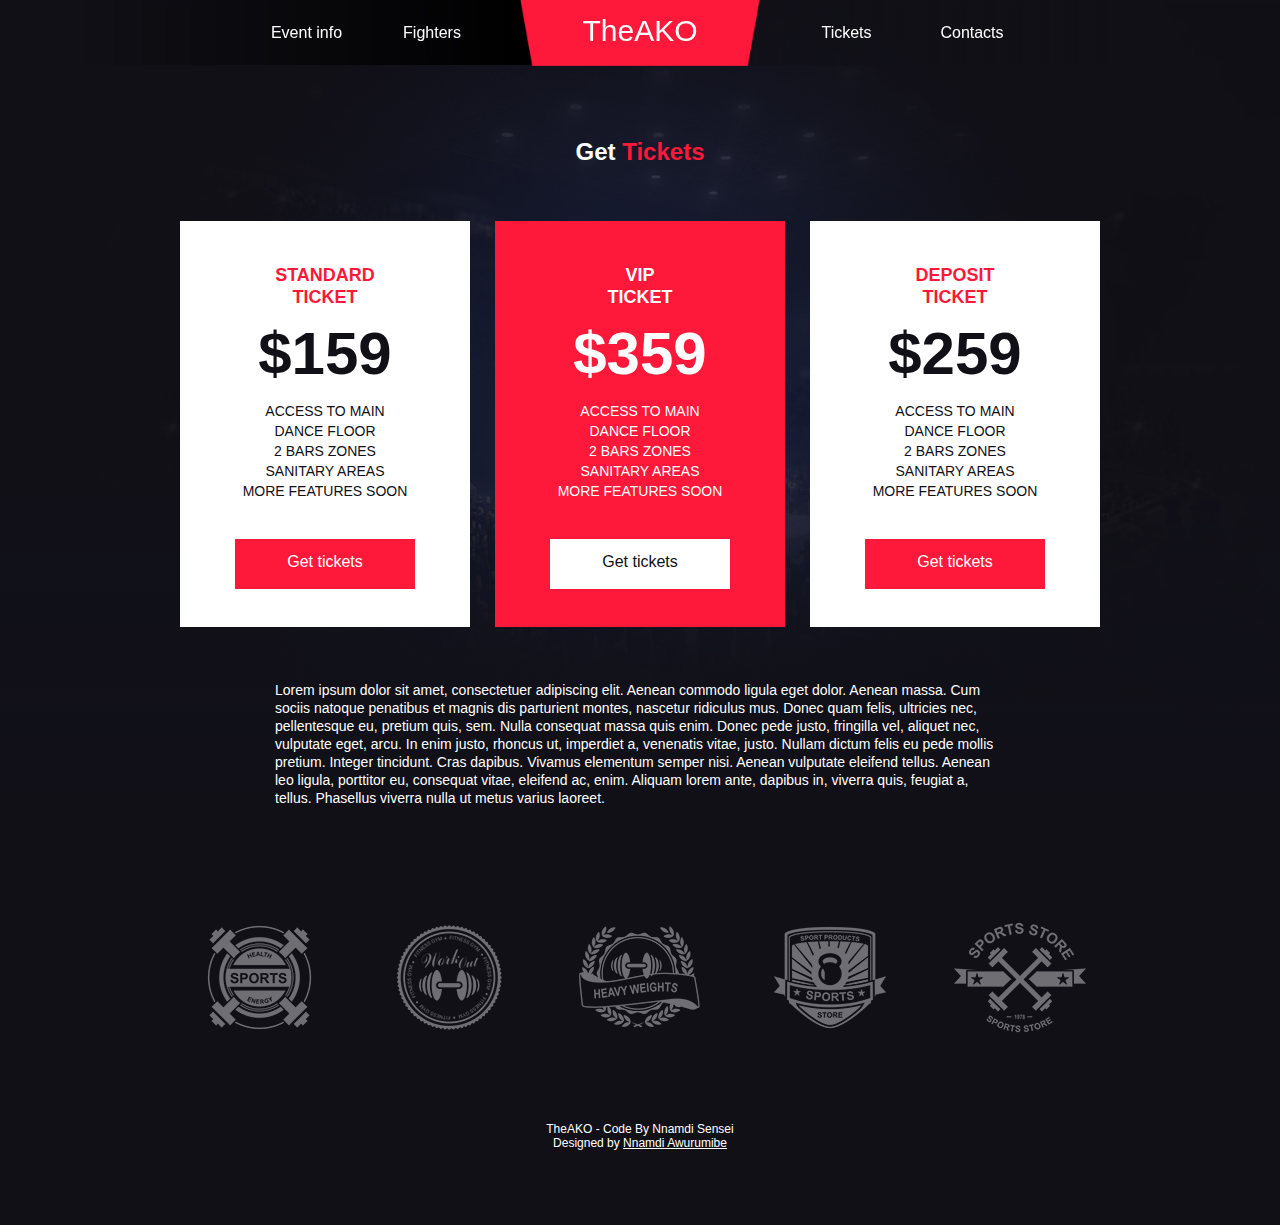
<file: tickets.html>
<!DOCTYPE html>
<html class="nojs html" lang="en-GB">
 <head>

  <meta http-equiv="Content-type" content="text/html;charset=UTF-8"/>
  <meta name="generator" content="2015.2.1.352"/>
  <meta name="viewport" content="width=device-width, initial-scale=1.0"/>
  
  <script type="text/javascript">
   // Update the 'nojs'/'js' class on the html node
document.documentElement.className = document.documentElement.className.replace(/\bnojs\b/g, 'js');

// Check that all required assets are uploaded and up-to-date
if(typeof Muse == "undefined") window.Muse = {}; window.Muse.assets = {"required":["jquery-1.8.3.min.js", "museutils.js", "museconfig.js", "jquery.musepolyfill.bgsize.js", "jquery.watch.js", "jquery.musemenu.js", "webpro.js", "musewpslideshow.js", "jquery.museoverlay.js", "touchswipe.js", "jquery.museresponsive.js", "require.js", "tickets.css"], "outOfDate":[]};
</script>
  
  <title>Tickets</title>
  <!-- CSS -->
  <link rel="stylesheet" type="text/css" href="css/site_global.css?crc=4077866568"/>
  <link rel="stylesheet" type="text/css" href="css/master_a-master.css?crc=19386069"/>
  <link rel="stylesheet" type="text/css" href="css/tickets.css?crc=150462691" id="pagesheet"/>
  <!-- IE-only CSS -->
  <!--[if lt IE 9]>
  <link rel="stylesheet" type="text/css" href="css/iefonts_tickets.css?crc=3824530138"/>
  <link rel="stylesheet" type="text/css" href="css/nomq_preview_master_a-master.css?crc=3856415251"/>
  <link rel="stylesheet" type="text/css" href="css/nomq_tickets.css?crc=3958727877" id="nomq_pagesheet"/>
  <![endif]-->
  <!-- Other scripts -->
  <script type="text/javascript">
   var __adobewebfontsappname__ = "muse";
</script>
  <!-- JS includes -->
  <script type="text/javascript">
   document.write('\x3Cscript src="' + (document.location.protocol == 'https:' ? 'https:' : 'http:') + '//webfonts.creativecloud.com/ubuntu:n7,n4,n3:default;permanent-marker:n4:default.js" type="text/javascript">\x3C/script>');
</script>
  <!--[if lt IE 9]>
  <script src="scripts/html5shiv.js?crc=4241844378" type="text/javascript"></script>
  <![endif]-->
    <!--custom head HTML-->
  <script type="text/javascript">
// SmoothScroll v1.2.1
// Licensed under the terms of the MIT license.
// People involved
//  - Balazs Galambosi (maintainer)  
//  - Patrick Brunner  (original idea)
//  - Michael Herf     (Pulse Algorithm)
//  - Justin Force     (Resurect)
// Scroll Variables (tweakable)
function init(){if(!document.body)return;var e=document.body,t=document.documentElement,n=window.innerHeight,r=e.scrollHeight;root=document.compatMode.indexOf("CSS")>=0?t:e;activeElement=e;initdone=!0;if(top!=self)frame=!0;else if(r>n&&(e.offsetHeight<=n||t.offsetHeight<=n)){var i=!1,s=function(){if(!i&&t.scrollHeight!=document.height){i=!0;setTimeout(function(){t.style.height=document.height+"px";i=!1},500)}};t.style.height="";setTimeout(s,10);addEvent("DOMNodeInserted",s);addEvent("DOMNodeRemoved",s);if(root.offsetHeight<=n){var o=document.createElement("div");o.style.clear="both";e.appendChild(o)}}if(document.URL.indexOf("mail.google.com")>-1){var u=document.createElement("style");u.innerHTML=".iu { visibility: hidden }";(document.getElementsByTagName("head")[0]||t).appendChild(u)}if(!fixedback&&!disabled){e.style.backgroundAttachment="scroll";t.style.backgroundAttachment="scroll"}}function scrollArray(e,t,n,r){r||(r=1e3);directionCheck(t,n);if(acceleration){var i=+(new Date),s=i-lastScroll;if(s<accelDelta){var o=(1+30/s)/2;if(o>1){o=Math.min(o,accelMax);t*=o;n*=o}}lastScroll=+(new Date)}que.push({x:t,y:n,lastX:t<0?.99:-0.99,lastY:n<0?.99:-0.99,start:+(new Date)});if(pending)return;var u=e===document.body,a=function(){var i=+(new Date),s=0,o=0;for(var f=0;f<que.length;f++){var l=que[f],c=i-l.start,h=c>=animtime,p=h?1:c/animtime;pulseAlgorithm&&(p=pulse(p));var d=l.x*p-l.lastX>>0,v=l.y*p-l.lastY>>0;s+=d;o+=v;l.lastX+=d;l.lastY+=v;if(h){que.splice(f,1);f--}}if(u)window.scrollBy(s,o);else{s&&(e.scrollLeft+=s);o&&(e.scrollTop+=o)}!t&&!n&&(que=[]);que.length?requestFrame(a,e,r/framerate+1):pending=!1};requestFrame(a,e,0);pending=!0}function wheel(e){initdone||init();var t=e.target,n=overflowingAncestor(t);if(!n||e.defaultPrevented||isNodeName(activeElement,"embed")||isNodeName(t,"embed")&&/\.pdf/i.test(t.src))return!0;var r=e.wheelDeltaX||0,i=e.wheelDeltaY||0;!r&&!i&&(i=e.wheelDelta||0);Math.abs(r)>1.2&&(r*=stepsize/120);Math.abs(i)>1.2&&(i*=stepsize/120);scrollArray(n,-r,-i);e.preventDefault()}function keydown(e){var t=e.target,n=e.ctrlKey||e.altKey||e.metaKey||e.shiftKey&&e.keyCode!==key.spacebar;if(/input|textarea|select|embed/i.test(t.nodeName)||t.isContentEditable||e.defaultPrevented||n)return!0;if(isNodeName(t,"button")&&e.keyCode===key.spacebar)return!0;var r,i=0,s=0,o=overflowingAncestor(activeElement),u=o.clientHeight;o==document.body&&(u=window.innerHeight);switch(e.keyCode){case key.up:s=-arrowscroll;break;case key.down:s=arrowscroll;break;case key.spacebar:r=e.shiftKey?1:-1;s=-r*u*.9;break;case key.pageup:s=-u*.9;break;case key.pagedown:s=u*.9;break;case key.home:s=-o.scrollTop;break;case key.end:var a=o.scrollHeight-o.scrollTop-u;s=a>0?a+10:0;break;case key.left:i=-arrowscroll;break;case key.right:i=arrowscroll;break;default:return!0}scrollArray(o,i,s);e.preventDefault()}function mousedown(e){activeElement=e.target}function setCache(e,t){for(var n=e.length;n--;)cache[uniqueID(e[n])]=t;return t}function overflowingAncestor(e){var t=[],n=root.scrollHeight;do{var r=cache[uniqueID(e)];if(r)return setCache(t,r);t.push(e);if(n===e.scrollHeight){if(!frame||root.clientHeight+10<n)return setCache(t,document.body)}else if(e.clientHeight+10<e.scrollHeight){overflow=getComputedStyle(e,"").getPropertyValue("overflow-y");if(overflow==="scroll"||overflow==="auto")return setCache(t,e)}}while(e=e.parentNode)}function addEvent(e,t,n){window.addEventListener(e,t,n||!1)}function removeEvent(e,t,n){window.removeEventListener(e,t,n||!1)}function isNodeName(e,t){return(e.nodeName||"").toLowerCase()===t.toLowerCase()}function directionCheck(e,t){e=e>0?1:-1;t=t>0?1:-1;if(direction.x!==e||direction.y!==t){direction.x=e;direction.y=t;que=[];lastScroll=0}}function pulse_(e){var t,n,r;e*=pulseScale;if(e<1)t=e-(1-Math.exp(-e));else{n=Math.exp(-1);e-=1;r=1-Math.exp(-e);t=n+r*(1-n)}return t*pulseNormalize}function pulse(e){if(e>=1)return 1;if(e<=0)return 0;pulseNormalize==1&&(pulseNormalize/=pulse_(1));return pulse_(e)}var framerate=150,animtime=1e3,stepsize=80,pulseAlgorithm=!0,pulseScale=8,pulseNormalize=1,acceleration=!0,accelDelta=10,accelMax=1,keyboardsupport=!0,disableKeyboard=!1,arrowscroll=50,exclude="",disabled=!1,frame=!1,direction={x:0,y:0},initdone=!1,fixedback=!0,root=document.documentElement,activeElement,key={left:37,up:38,right:39,down:40,spacebar:32,pageup:33,pagedown:34,end:35,home:36},que=[],pending=!1,lastScroll=+(new Date),cache={};setInterval(function(){cache={}},1e4);var uniqueID=function(){var e=0;return function(t){return t.uniqueID||(t.uniqueID=e++)}}(),requestFrame=function(){return window.requestAnimationFrame||window.webkitRequestAnimationFrame||function(e,t,n){window.setTimeout(e,n||1e3/60)}}();addEvent("mousedown",mousedown);addEvent("mousewheel",wheel);addEvent("load",init);
</script>
 </head>
 <body>

  <div class="breakpoint active" id="bp_infinity" data-min-width="1171"><!-- responsive breakpoint node -->
   <div class="clearfix" id="page"><!-- column -->
    <div class="position_content" id="page_position_content">
     <div class="clearfix colelem shared_content" id="pu3265" data-content-guid="pu3265_content"><!-- group -->
      <div class="browser_width grpelem shared_content" id="u3265-bw" data-content-guid="u3265-bw_content">
       <div class="museBGSize" id="u3265"><!-- group -->
        <div class="clearfix" id="u3265_align_to_page">
         <div class="clearfix grpelem" id="u3266-5"><!-- content -->
          <p>Get <span id="u3266-2">Tickets</span></p>
         </div>
        </div>
       </div>
      </div>
      <div class="browser_width grpelem" id="u3329-bw">
       <div class="gradient" id="u3329"><!-- group -->
        <div class="clearfix" id="u3329_align_to_page">
         <div class="clearfix grpelem shared_content" id="u3475-4" data-content-guid="u3475-4_content"><!-- content -->
          <p>Lorem ipsum dolor sit amet, consectetuer adipiscing elit. Aenean commodo ligula eget dolor. Aenean massa. Cum sociis natoque penatibus et magnis dis parturient montes, nascetur ridiculus mus. Donec quam felis, ultricies nec, pellentesque eu, pretium quis, sem. Nulla consequat massa quis enim. Donec pede justo, fringilla vel, aliquet nec, vulputate eget, arcu. In enim justo, rhoncus ut, imperdiet a, venenatis vitae, justo. Nullam dictum felis eu pede mollis pretium. Integer tincidunt. Cras dapibus. Vivamus elementum semper nisi. Aenean vulputate eleifend tellus. Aenean leo ligula, porttitor eu, consequat vitae, eleifend ac, enim. Aliquam lorem ante, dapibus in, viverra quis, feugiat a, tellus. Phasellus viverra nulla ut metus varius laoreet.</p>
         </div>
        </div>
       </div>
      </div>
      <div class="clearfix grpelem shared_content" id="u3393" data-content-guid="u3393_content"><!-- column -->
       <div class="clearfix colelem" id="u3396-6"><!-- content -->
        <p>STANDARD</p>
        <p>TICKET</p>
       </div>
       <div class="clearfix colelem" id="u3402-4"><!-- content -->
        <p>$159</p>
       </div>
       <div class="clearfix colelem" id="u3408-12"><!-- content -->
        <p>access TO MAIN</p>
        <p>DANCE FLOOR</p>
        <p>2 BARS ZONES</p>
        <p>sanitary areas</p>
        <p>MORE FEATURES SOON</p>
       </div>
       <div class="transition clearfix colelem" id="u3412-4"><!-- content -->
        <p id="u3412-2">Get tickets</p>
       </div>
      </div>
      <div class="clearfix grpelem shared_content" id="u3430" data-content-guid="u3430_content"><!-- column -->
       <div class="clearfix colelem" id="u3442-6"><!-- content -->
        <p>VIP</p>
        <p>TICKET</p>
       </div>
       <div class="clearfix colelem" id="u3439-4"><!-- content -->
        <p>$359</p>
       </div>
       <div class="clearfix colelem" id="u3436-12"><!-- content -->
        <p>access TO MAIN</p>
        <p>DANCE FLOOR</p>
        <p>2 BARS ZONES</p>
        <p>sanitary areas</p>
        <p>MORE FEATURES SOON</p>
       </div>
       <div class="transition clearfix colelem" id="u3433-4"><!-- content -->
        <p id="u3433-2">Get tickets</p>
       </div>
      </div>
      <div class="clearfix grpelem shared_content" id="u3463" data-content-guid="u3463_content"><!-- column -->
       <div class="clearfix colelem" id="u3472-6"><!-- content -->
        <p>DEPOSIT</p>
        <p>TICKET</p>
       </div>
       <div class="clearfix colelem" id="u3469-4"><!-- content -->
        <p>$259</p>
       </div>
       <div class="clearfix colelem" id="u3466-12"><!-- content -->
        <p>access TO MAIN</p>
        <p>DANCE FLOOR</p>
        <p>2 BARS ZONES</p>
        <p>sanitary areas</p>
        <p>MORE FEATURES SOON</p>
       </div>
       <div class="transition clearfix colelem" id="u3460-4"><!-- content -->
        <p id="u3460-2">Get tickets</p>
       </div>
      </div>
     </div>
     <div class="clearfix colelem" id="pu2033"><!-- group -->
      <div id="u2033" class="shared_content" data-content-guid="u2033_content"><!-- simple frame --></div>
      <div id="u2608" class="shared_content" data-content-guid="u2608_content"><!-- simple frame --></div>
      <a class="nonblock nontext shared_content" id="u2034" href="index.html" data-content-guid="u2034_content"><!-- simple frame --></a>
      <a class="nonblock nontext clearfix shared_content" id="u2035-4" href="index.html" data-content-guid="u2035-4_content"><!-- content --><p>TheAKO</p></a>
      <nav class="MenuBar clearfix" id="menuu2036"><!-- horizontal box -->
       <div class="MenuItemContainer clearfix grpelem" id="u2044"><!-- vertical box -->
        <a class="nonblock nontext MenuItem MenuItemWithSubMenu transition clearfix colelem" id="u2045" href="event-info.html"><!-- horizontal box --><div class="MenuItemLabel NoWrap clearfix grpelem" id="u2048-4"><!-- content --><p id="u2048-2" class="shared_content" data-content-guid="u2048-2_content"><span id="u2048">Event info</span></p></div></a>
       </div>
       <div class="MenuItemContainer clearfix grpelem" id="u2037"><!-- vertical box -->
        <a class="nonblock nontext MenuItem MenuItemWithSubMenu transition clearfix colelem" id="u2038" href="fighters.html"><!-- horizontal box --><div class="MenuItemLabel NoWrap clearfix grpelem" id="u2039-4"><!-- content --><p id="u2039-2" class="shared_content" data-content-guid="u2039-2_content"><span id="u2039">Fighters</span></p></div></a>
       </div>
      </nav>
      <nav class="MenuBar clearfix" id="menuu2051"><!-- horizontal box -->
       <div class="MenuItemContainer clearfix grpelem" id="u2059"><!-- vertical box -->
        <a class="nonblock nontext MenuItem MenuItemWithSubMenu MuseMenuActive transition clearfix colelem" id="u2060" href="tickets.html"><!-- horizontal box --><div class="MenuItemLabel NoWrap clearfix grpelem" id="u2063-4"><!-- content --><p id="u2063-2" class="shared_content" data-content-guid="u2063-2_content"><span id="u2063">Tickets</span></p></div></a>
       </div>
       <div class="MenuItemContainer clearfix grpelem" id="u2052"><!-- vertical box -->
        <a class="nonblock nontext MenuItem MenuItemWithSubMenu transition clearfix colelem" id="u2053" href="contacts.html"><!-- horizontal box --><div class="MenuItemLabel NoWrap clearfix grpelem" id="u2056-4"><!-- content --><p id="u2056-2" class="shared_content" data-content-guid="u2056-2_content"><span id="u2056">Contacts</span></p></div></a>
       </div>
      </nav>
     </div>
     <div class="clearfix colelem shared_content" id="ppu2594" data-content-guid="ppu2594_content"><!-- group -->
      <div class="transition grpelem shared_content" id="u2594" data-content-guid="u2594_content"><!-- state-based BG images --></div>
      <div class="transition grpelem shared_content" id="u2592" data-content-guid="u2592_content"><!-- state-based BG images --></div>
      <div class="transition grpelem shared_content" id="u2590" data-content-guid="u2590_content"><!-- state-based BG images --></div>
      <div class="transition grpelem shared_content" id="u2593" data-content-guid="u2593_content"><!-- state-based BG images --></div>
      <div class="transition grpelem shared_content" id="u2591" data-content-guid="u2591_content"><!-- state-based BG images --></div>
     </div>
     <div class="clearfix colelem shared_content" id="u2017-8" data-content-guid="u2017-8_content"><!-- content -->
      <p>TheAKO - Code By Nnamdi Sensei</p>
      <p>Designed by <a class="nonblock" href="http://nnamdisensei.com">Nnamdi Awurumibe</a></p>
     </div>
    </div>
   </div>
   <div class="preload_images">
    <img class="preload temp_no_img_src" data-orig-src="images/sponsor_logo_01-u2594-r.png?crc=4021429694" alt="" src="images/blank.gif?crc=4208392903"/>
    <img class="preload temp_no_img_src" data-orig-src="images/sponsor_logo_02-u2592-r.png?crc=4265627596" alt="" src="images/blank.gif?crc=4208392903"/>
    <img class="preload temp_no_img_src" data-orig-src="images/sponsor_logo_03-u2590-r.png?crc=4287322223" alt="" src="images/blank.gif?crc=4208392903"/>
    <img class="preload temp_no_img_src" data-orig-src="images/sponsor_logo_04-u2593-r.png?crc=524255406" alt="" src="images/blank.gif?crc=4208392903"/>
    <img class="preload temp_no_img_src" data-orig-src="images/sponsor_logo_05-u2591-r.png?crc=28073745" alt="" src="images/blank.gif?crc=4208392903"/>
   </div>
  </div>
  <div class="breakpoint" id="bp_1170" data-min-width="1025" data-max-width="1170"><!-- responsive breakpoint node -->
   <div class="clearfix temp_no_id" data-orig-id="page"><!-- column -->
    <div class="position_content temp_no_id" data-orig-id="page_position_content">
     <div class="clearfix colelem temp_no_id" data-orig-id="pu2033"><!-- group -->
      <span class="placeholder" data-placeholder-for="u2033_content"><!-- placeholder node --></span>
      <span class="placeholder" data-placeholder-for="u2608_content"><!-- placeholder node --></span>
      <span class="nonblock nontext placeholder" data-placeholder-for="u2034_content"><!-- placeholder node --></span>
      <span class="nonblock nontext clearfix placeholder" data-placeholder-for="u2035-4_content"><!-- placeholder node --></span>
      <nav class="MenuBar clearfix temp_no_id" data-orig-id="menuu2036"><!-- horizontal box -->
       <div class="MenuItemContainer clearfix grpelem temp_no_id" data-orig-id="u2044"><!-- vertical box -->
        <a class="nonblock nontext MenuItem MenuItemWithSubMenu transition clearfix colelem temp_no_id" href="event-info.html" data-orig-id="u2045"><!-- horizontal box --><div class="MenuItemLabel NoWrap clearfix grpelem temp_no_id" data-orig-id="u2048-4"><!-- content --><span class="placeholder" data-placeholder-for="u2048-2_content"><!-- placeholder node --></span></div></a>
       </div>
       <div class="MenuItemContainer clearfix grpelem temp_no_id" data-orig-id="u2037"><!-- vertical box -->
        <a class="nonblock nontext MenuItem MenuItemWithSubMenu transition clearfix colelem temp_no_id" href="fighters.html" data-orig-id="u2038"><!-- horizontal box --><div class="MenuItemLabel NoWrap clearfix grpelem temp_no_id" data-orig-id="u2039-4"><!-- content --><span class="placeholder" data-placeholder-for="u2039-2_content"><!-- placeholder node --></span></div></a>
       </div>
      </nav>
      <nav class="MenuBar clearfix temp_no_id" data-orig-id="menuu2051"><!-- horizontal box -->
       <div class="MenuItemContainer clearfix grpelem temp_no_id" data-orig-id="u2059"><!-- vertical box -->
        <a class="nonblock nontext MenuItem MenuItemWithSubMenu MuseMenuActive transition clearfix colelem temp_no_id" href="tickets.html" data-orig-id="u2060"><!-- horizontal box --><div class="MenuItemLabel NoWrap clearfix grpelem temp_no_id" data-orig-id="u2063-4"><!-- content --><span class="placeholder" data-placeholder-for="u2063-2_content"><!-- placeholder node --></span></div></a>
       </div>
       <div class="MenuItemContainer clearfix grpelem temp_no_id" data-orig-id="u2052"><!-- vertical box -->
        <a class="nonblock nontext MenuItem MenuItemWithSubMenu transition clearfix colelem temp_no_id" href="contacts.html" data-orig-id="u2053"><!-- horizontal box --><div class="MenuItemLabel NoWrap clearfix grpelem temp_no_id" data-orig-id="u2056-4"><!-- content --><span class="placeholder" data-placeholder-for="u2056-2_content"><!-- placeholder node --></span></div></a>
       </div>
      </nav>
     </div>
     <span class="clearfix colelem placeholder" data-placeholder-for="pu3265_content"><!-- placeholder node --></span>
     <span class="clearfix colelem placeholder" data-placeholder-for="ppu2594_content"><!-- placeholder node --></span>
     <span class="clearfix colelem placeholder" data-placeholder-for="u2017-8_content"><!-- placeholder node --></span>
    </div>
   </div>
   <div class="preload_images">
    <img class="preload temp_no_img_src" data-orig-src="images/sponsor_logo_01-u2594-r.png?crc=4021429694" alt="" src="images/blank.gif?crc=4208392903"/>
    <img class="preload temp_no_img_src" data-orig-src="images/sponsor_logo_02-u2592-r.png?crc=4265627596" alt="" src="images/blank.gif?crc=4208392903"/>
    <img class="preload temp_no_img_src" data-orig-src="images/sponsor_logo_03-u2590-r.png?crc=4287322223" alt="" src="images/blank.gif?crc=4208392903"/>
    <img class="preload temp_no_img_src" data-orig-src="images/sponsor_logo_04-u2593-r.png?crc=524255406" alt="" src="images/blank.gif?crc=4208392903"/>
    <img class="preload temp_no_img_src" data-orig-src="images/sponsor_logo_05-u2591-r.png?crc=28073745" alt="" src="images/blank.gif?crc=4208392903"/>
   </div>
  </div>
  <div class="breakpoint" id="bp_1024" data-min-width="769" data-max-width="1024"><!-- responsive breakpoint node -->
   <div class="clearfix temp_no_id" data-orig-id="page"><!-- column -->
    <div class="position_content temp_no_id" data-orig-id="page_position_content">
     <div class="clearfix colelem temp_no_id" data-orig-id="pu2033"><!-- group -->
      <span class="placeholder" data-placeholder-for="u2033_content"><!-- placeholder node --></span>
      <span class="placeholder" data-placeholder-for="u2608_content"><!-- placeholder node --></span>
      <span class="nonblock nontext placeholder" data-placeholder-for="u2034_content"><!-- placeholder node --></span>
      <span class="nonblock nontext clearfix placeholder" data-placeholder-for="u2035-4_content"><!-- placeholder node --></span>
      <nav class="MenuBar clearfix temp_no_id" data-orig-id="menuu2036"><!-- horizontal box -->
       <div class="MenuItemContainer clearfix grpelem temp_no_id" data-orig-id="u2044"><!-- vertical box -->
        <a class="nonblock nontext MenuItem MenuItemWithSubMenu transition clearfix colelem temp_no_id" href="event-info.html" data-orig-id="u2045"><!-- horizontal box --><div class="MenuItemLabel NoWrap clearfix grpelem temp_no_id" data-orig-id="u2048-4"><!-- content --><span class="placeholder" data-placeholder-for="u2048-2_content"><!-- placeholder node --></span></div></a>
       </div>
       <div class="MenuItemContainer clearfix grpelem temp_no_id" data-orig-id="u2037"><!-- vertical box -->
        <a class="nonblock nontext MenuItem MenuItemWithSubMenu transition clearfix colelem temp_no_id" href="fighters.html" data-orig-id="u2038"><!-- horizontal box --><div class="MenuItemLabel NoWrap clearfix grpelem temp_no_id" data-orig-id="u2039-4"><!-- content --><span class="placeholder" data-placeholder-for="u2039-2_content"><!-- placeholder node --></span></div></a>
       </div>
      </nav>
      <nav class="MenuBar clearfix temp_no_id" data-orig-id="menuu2051"><!-- horizontal box -->
       <div class="MenuItemContainer clearfix grpelem temp_no_id" data-orig-id="u2059"><!-- vertical box -->
        <a class="nonblock nontext MenuItem MenuItemWithSubMenu MuseMenuActive transition clearfix colelem temp_no_id" href="tickets.html" data-orig-id="u2060"><!-- horizontal box --><div class="MenuItemLabel NoWrap clearfix grpelem temp_no_id" data-orig-id="u2063-4"><!-- content --><span class="placeholder" data-placeholder-for="u2063-2_content"><!-- placeholder node --></span></div></a>
       </div>
       <div class="MenuItemContainer clearfix grpelem temp_no_id" data-orig-id="u2052"><!-- vertical box -->
        <a class="nonblock nontext MenuItem MenuItemWithSubMenu transition clearfix colelem temp_no_id" href="contacts.html" data-orig-id="u2053"><!-- horizontal box --><div class="MenuItemLabel NoWrap clearfix grpelem temp_no_id" data-orig-id="u2056-4"><!-- content --><span class="placeholder" data-placeholder-for="u2056-2_content"><!-- placeholder node --></span></div></a>
       </div>
      </nav>
     </div>
     <span class="clearfix colelem placeholder" data-placeholder-for="pu3265_content"><!-- placeholder node --></span>
     <span class="clearfix colelem placeholder" data-placeholder-for="ppu2594_content"><!-- placeholder node --></span>
     <span class="clearfix colelem placeholder" data-placeholder-for="u2017-8_content"><!-- placeholder node --></span>
    </div>
   </div>
   <div class="preload_images">
    <img class="preload temp_no_img_src" data-orig-src="images/sponsor_logo_01-u2594-r.png?crc=4021429694" alt="" src="images/blank.gif?crc=4208392903"/>
    <img class="preload temp_no_img_src" data-orig-src="images/sponsor_logo_02-u2592-r.png?crc=4265627596" alt="" src="images/blank.gif?crc=4208392903"/>
    <img class="preload temp_no_img_src" data-orig-src="images/sponsor_logo_03-u2590-r.png?crc=4287322223" alt="" src="images/blank.gif?crc=4208392903"/>
    <img class="preload temp_no_img_src" data-orig-src="images/sponsor_logo_04-u2593-r.png?crc=524255406" alt="" src="images/blank.gif?crc=4208392903"/>
    <img class="preload temp_no_img_src" data-orig-src="images/sponsor_logo_05-u2591-r.png?crc=28073745" alt="" src="images/blank.gif?crc=4208392903"/>
   </div>
  </div>
  <div class="breakpoint" id="bp_768" data-min-width="601" data-max-width="768"><!-- responsive breakpoint node -->
   <div class="clearfix temp_no_id" data-orig-id="page"><!-- column -->
    <div class="position_content temp_no_id" data-orig-id="page_position_content">
     <div class="clearfix colelem temp_no_id" data-orig-id="pu2033"><!-- group -->
      <span class="placeholder" data-placeholder-for="u2033_content"><!-- placeholder node --></span>
      <span class="placeholder" data-placeholder-for="u2608_content"><!-- placeholder node --></span>
      <span class="nonblock nontext placeholder" data-placeholder-for="u2034_content"><!-- placeholder node --></span>
      <span class="nonblock nontext clearfix placeholder" data-placeholder-for="u2035-4_content"><!-- placeholder node --></span>
      <nav class="MenuBar clearfix temp_no_id" data-orig-id="menuu2036"><!-- horizontal box -->
       <div class="MenuItemContainer clearfix grpelem temp_no_id" data-orig-id="u2044"><!-- vertical box -->
        <a class="nonblock nontext MenuItem MenuItemWithSubMenu transition clearfix colelem temp_no_id" href="event-info.html" data-orig-id="u2045"><!-- horizontal box --><div class="MenuItemLabel NoWrap clearfix grpelem temp_no_id" data-orig-id="u2048-4"><!-- content --><span class="placeholder" data-placeholder-for="u2048-2_content"><!-- placeholder node --></span></div></a>
       </div>
       <div class="MenuItemContainer clearfix grpelem temp_no_id" data-orig-id="u2037"><!-- vertical box -->
        <a class="nonblock nontext MenuItem MenuItemWithSubMenu transition clearfix colelem temp_no_id" href="fighters.html" data-orig-id="u2038"><!-- horizontal box --><div class="MenuItemLabel NoWrap clearfix grpelem temp_no_id" data-orig-id="u2039-4"><!-- content --><span class="placeholder" data-placeholder-for="u2039-2_content"><!-- placeholder node --></span></div></a>
       </div>
      </nav>
      <nav class="MenuBar clearfix temp_no_id" data-orig-id="menuu2051"><!-- horizontal box -->
       <div class="MenuItemContainer clearfix grpelem temp_no_id" data-orig-id="u2059"><!-- vertical box -->
        <a class="nonblock nontext MenuItem MenuItemWithSubMenu MuseMenuActive transition clearfix colelem temp_no_id" href="tickets.html" data-orig-id="u2060"><!-- horizontal box --><div class="MenuItemLabel NoWrap clearfix grpelem temp_no_id" data-orig-id="u2063-4"><!-- content --><span class="placeholder" data-placeholder-for="u2063-2_content"><!-- placeholder node --></span></div></a>
       </div>
       <div class="MenuItemContainer clearfix grpelem temp_no_id" data-orig-id="u2052"><!-- vertical box -->
        <a class="nonblock nontext MenuItem MenuItemWithSubMenu transition clearfix colelem temp_no_id" href="contacts.html" data-orig-id="u2053"><!-- horizontal box --><div class="MenuItemLabel NoWrap clearfix grpelem temp_no_id" data-orig-id="u2056-4"><!-- content --><span class="placeholder" data-placeholder-for="u2056-2_content"><!-- placeholder node --></span></div></a>
       </div>
      </nav>
     </div>
     <div class="clearfix colelem temp_no_id" data-orig-id="pu3265"><!-- group -->
      <span class="browser_width grpelem placeholder" data-placeholder-for="u3265-bw_content"><!-- placeholder node --></span>
      <div class="browser_width grpelem temp_no_id shared_content" data-orig-id="u3329-bw" data-content-guid="u3329-bw_content">
       <div class="gradient temp_no_id" data-orig-id="u3329"><!-- simple frame --></div>
      </div>
      <span class="clearfix grpelem placeholder" data-placeholder-for="u3393_content"><!-- placeholder node --></span>
      <span class="clearfix grpelem placeholder" data-placeholder-for="u3430_content"><!-- placeholder node --></span>
      <span class="clearfix grpelem placeholder" data-placeholder-for="u3463_content"><!-- placeholder node --></span>
     </div>
     <span class="clearfix colelem placeholder" data-placeholder-for="u3475-4_content"><!-- placeholder node --></span>
     <div class="clearfix colelem temp_no_id" data-orig-id="ppu2594"><!-- group -->
      <span class="transition grpelem placeholder" data-placeholder-for="u2594_content"><!-- placeholder node --></span>
      <span class="transition grpelem placeholder" data-placeholder-for="u2592_content"><!-- placeholder node --></span>
      <span class="transition grpelem placeholder" data-placeholder-for="u2590_content"><!-- placeholder node --></span>
     </div>
     <div class="clearfix colelem" id="ppu2593"><!-- group -->
      <span class="transition grpelem placeholder" data-placeholder-for="u2593_content"><!-- placeholder node --></span>
      <span class="transition grpelem placeholder" data-placeholder-for="u2591_content"><!-- placeholder node --></span>
     </div>
     <span class="clearfix colelem placeholder" data-placeholder-for="u2017-8_content"><!-- placeholder node --></span>
    </div>
   </div>
   <div class="preload_images">
    <img class="preload temp_no_img_src" data-orig-src="images/sponsor_logo_01-u2594-r.png?crc=4021429694" alt="" src="images/blank.gif?crc=4208392903"/>
    <img class="preload temp_no_img_src" data-orig-src="images/sponsor_logo_02-u2592-r.png?crc=4265627596" alt="" src="images/blank.gif?crc=4208392903"/>
    <img class="preload temp_no_img_src" data-orig-src="images/sponsor_logo_03-u2590-r.png?crc=4287322223" alt="" src="images/blank.gif?crc=4208392903"/>
    <img class="preload temp_no_img_src" data-orig-src="images/sponsor_logo_04-u2593-r.png?crc=524255406" alt="" src="images/blank.gif?crc=4208392903"/>
    <img class="preload temp_no_img_src" data-orig-src="images/sponsor_logo_05-u2591-r.png?crc=28073745" alt="" src="images/blank.gif?crc=4208392903"/>
   </div>
  </div>
  <div class="breakpoint" id="bp_600" data-min-width="481" data-max-width="600"><!-- responsive breakpoint node -->
   <div class="clearfix temp_no_id" data-orig-id="page"><!-- column -->
    <div class="position_content temp_no_id" data-orig-id="page_position_content">
     <div class="clearfix colelem temp_no_id" data-orig-id="pu3265"><!-- group -->
      <span class="browser_width grpelem placeholder" data-placeholder-for="u3265-bw_content"><!-- placeholder node --></span>
      <span class="browser_width grpelem placeholder" data-placeholder-for="u3329-bw_content"><!-- placeholder node --></span>
      <span class="clearfix grpelem placeholder" data-placeholder-for="u3393_content"><!-- placeholder node --></span>
      <span class="clearfix grpelem placeholder" data-placeholder-for="u3430_content"><!-- placeholder node --></span>
     </div>
     <div class="clearfix colelem" id="pu2034"><!-- group -->
      <span class="nonblock nontext placeholder" data-placeholder-for="u2034_content"><!-- placeholder node --></span>
      <span class="nonblock nontext clearfix placeholder" data-placeholder-for="u2035-4_content"><!-- placeholder node --></span>
      <div class="PamphletWidget clearfix" id="pamphletu9934"><!-- none box -->
       <div class="popup_anchor" id="u9937popup">
        <div class="ContainerGroup clearfix" id="u9937"><!-- stack box -->
         <div class="Container invi clearfix grpelem" id="u9940"><!-- group -->
          <nav class="MenuBar clearfix grpelem" id="menuu10570"><!-- vertical box -->
           <div class="MenuItemContainer clearfix colelem" id="u10571"><!-- horizontal box -->
            <a class="nonblock nontext MenuItem MenuItemWithSubMenu clearfix grpelem" id="u10574" href="index.html"><!-- horizontal box --><div class="MenuItemLabel clearfix grpelem" id="u10576-4"><!-- content --><p class="shared_content" data-content-guid="u10576-4_0_content">Home</p></div></a>
           </div>
           <div class="MenuItemContainer clearfix colelem" id="u10578"><!-- horizontal box -->
            <a class="nonblock nontext MenuItem MenuItemWithSubMenu clearfix grpelem" id="u10581" href="event-info.html"><!-- horizontal box --><div class="MenuItemLabel clearfix grpelem" id="u10582-4"><!-- content --><p class="shared_content" data-content-guid="u10582-4_0_content">Event info</p></div></a>
           </div>
           <div class="MenuItemContainer clearfix colelem" id="u10660"><!-- horizontal box -->
            <a class="nonblock nontext MenuItem MenuItemWithSubMenu clearfix grpelem" id="u10661" href="fighters.html"><!-- horizontal box --><div class="MenuItemLabel clearfix grpelem" id="u10662-4"><!-- content --><p class="shared_content" data-content-guid="u10662-4_0_content">Fighters</p></div></a>
           </div>
           <div class="MenuItemContainer clearfix colelem" id="u10726"><!-- horizontal box -->
            <a class="nonblock nontext MenuItem MenuItemWithSubMenu MuseMenuActive clearfix grpelem" id="u10729" href="tickets.html"><!-- horizontal box --><div class="MenuItemLabel clearfix grpelem" id="u10731-4"><!-- content --><p class="shared_content" data-content-guid="u10731-4_0_content">Tickets</p></div></a>
           </div>
           <div class="MenuItemContainer clearfix colelem" id="u10789"><!-- horizontal box -->
            <a class="nonblock nontext MenuItem MenuItemWithSubMenu clearfix grpelem" id="u10790" href="contacts.html"><!-- horizontal box --><div class="MenuItemLabel clearfix grpelem" id="u10793-4"><!-- content --><p class="shared_content" data-content-guid="u10793-4_0_content">Contacts</p></div></a>
           </div>
          </nav>
         </div>
        </div>
       </div>
       <div class="ThumbGroup clearfix grpelem" id="u9945"><!-- none box -->
        <div class="popup_anchor">
         <div class="Thumb popup_element" id="u9946"><!-- simple frame --></div>
        </div>
       </div>
       <div class="popup_anchor">
        <div class="PamphletCloseButton PamphletLightboxPart popup_element" id="u9943"><!-- simple frame --></div>
       </div>
      </div>
     </div>
     <span class="clearfix colelem placeholder" data-placeholder-for="u3463_content"><!-- placeholder node --></span>
     <span class="clearfix colelem placeholder" data-placeholder-for="u3475-4_content"><!-- placeholder node --></span>
     <div class="clearfix colelem temp_no_id" data-orig-id="ppu2594"><!-- group -->
      <span class="transition grpelem placeholder" data-placeholder-for="u2594_content"><!-- placeholder node --></span>
      <span class="transition grpelem placeholder" data-placeholder-for="u2592_content"><!-- placeholder node --></span>
      <span class="transition grpelem placeholder" data-placeholder-for="u2590_content"><!-- placeholder node --></span>
     </div>
     <div class="clearfix colelem temp_no_id" data-orig-id="ppu2593"><!-- group -->
      <span class="transition grpelem placeholder" data-placeholder-for="u2593_content"><!-- placeholder node --></span>
      <span class="transition grpelem placeholder" data-placeholder-for="u2591_content"><!-- placeholder node --></span>
     </div>
     <span class="clearfix colelem placeholder" data-placeholder-for="u2017-8_content"><!-- placeholder node --></span>
    </div>
   </div>
   <div class="preload_images">
    <img class="preload temp_no_img_src" data-orig-src="images/sponsor_logo_01-u2594-r.png?crc=4021429694" alt="" src="images/blank.gif?crc=4208392903"/>
    <img class="preload temp_no_img_src" data-orig-src="images/sponsor_logo_02-u2592-r.png?crc=4265627596" alt="" src="images/blank.gif?crc=4208392903"/>
    <img class="preload temp_no_img_src" data-orig-src="images/sponsor_logo_03-u2590-r.png?crc=4287322223" alt="" src="images/blank.gif?crc=4208392903"/>
    <img class="preload temp_no_img_src" data-orig-src="images/sponsor_logo_04-u2593-r.png?crc=524255406" alt="" src="images/blank.gif?crc=4208392903"/>
    <img class="preload temp_no_img_src" data-orig-src="images/sponsor_logo_05-u2591-r.png?crc=28073745" alt="" src="images/blank.gif?crc=4208392903"/>
   </div>
  </div>
  <div class="breakpoint" id="bp_480" data-max-width="480"><!-- responsive breakpoint node -->
   <div class="clearfix temp_no_id" data-orig-id="page"><!-- column -->
    <div class="position_content temp_no_id" data-orig-id="page_position_content">
     <div class="clearfix colelem temp_no_id" data-orig-id="pu3265"><!-- group -->
      <span class="browser_width grpelem placeholder" data-placeholder-for="u3265-bw_content"><!-- placeholder node --></span>
      <span class="browser_width grpelem placeholder" data-placeholder-for="u3329-bw_content"><!-- placeholder node --></span>
      <span class="clearfix grpelem placeholder" data-placeholder-for="u3393_content"><!-- placeholder node --></span>
      <span class="clearfix grpelem placeholder" data-placeholder-for="u3430_content"><!-- placeholder node --></span>
     </div>
     <div class="clearfix colelem" id="pu11398"><!-- group -->
      <div class="browser_width" id="u11398-bw">
       <a class="nonblock nontext" id="u11398" href="index.html"><!-- simple frame --></a>
      </div>
      <span class="nonblock nontext clearfix placeholder" data-placeholder-for="u2035-4_content"><!-- placeholder node --></span>
      <div class="PamphletWidget clearfix temp_no_id" data-orig-id="pamphletu9934"><!-- none box -->
       <div class="popup_anchor temp_no_id" data-orig-id="u9937popup">
        <div class="ContainerGroup clearfix temp_no_id" data-orig-id="u9937"><!-- stack box -->
         <div class="Container invi clearfix grpelem temp_no_id" data-orig-id="u9940"><!-- group -->
          <nav class="MenuBar clearfix grpelem temp_no_id" data-orig-id="menuu10570"><!-- vertical box -->
           <div class="MenuItemContainer clearfix colelem temp_no_id" data-orig-id="u10571"><!-- horizontal box -->
            <a class="nonblock nontext MenuItem MenuItemWithSubMenu clearfix grpelem temp_no_id" href="index.html" data-orig-id="u10574"><!-- horizontal box --><div class="MenuItemLabel clearfix grpelem temp_no_id" data-orig-id="u10576-4"><!-- content --><span class="placeholder" data-placeholder-for="u10576-4_0_content"><!-- placeholder node --></span></div></a>
           </div>
           <div class="MenuItemContainer clearfix colelem temp_no_id" data-orig-id="u10578"><!-- horizontal box -->
            <a class="nonblock nontext MenuItem MenuItemWithSubMenu clearfix grpelem temp_no_id" href="event-info.html" data-orig-id="u10581"><!-- horizontal box --><div class="MenuItemLabel clearfix grpelem temp_no_id" data-orig-id="u10582-4"><!-- content --><span class="placeholder" data-placeholder-for="u10582-4_0_content"><!-- placeholder node --></span></div></a>
           </div>
           <div class="MenuItemContainer clearfix colelem temp_no_id" data-orig-id="u10660"><!-- horizontal box -->
            <a class="nonblock nontext MenuItem MenuItemWithSubMenu clearfix grpelem temp_no_id" href="fighters.html" data-orig-id="u10661"><!-- horizontal box --><div class="MenuItemLabel clearfix grpelem temp_no_id" data-orig-id="u10662-4"><!-- content --><span class="placeholder" data-placeholder-for="u10662-4_0_content"><!-- placeholder node --></span></div></a>
           </div>
           <div class="MenuItemContainer clearfix colelem temp_no_id" data-orig-id="u10726"><!-- horizontal box -->
            <a class="nonblock nontext MenuItem MenuItemWithSubMenu MuseMenuActive clearfix grpelem temp_no_id" href="tickets.html" data-orig-id="u10729"><!-- horizontal box --><div class="MenuItemLabel clearfix grpelem temp_no_id" data-orig-id="u10731-4"><!-- content --><span class="placeholder" data-placeholder-for="u10731-4_0_content"><!-- placeholder node --></span></div></a>
           </div>
           <div class="MenuItemContainer clearfix colelem temp_no_id" data-orig-id="u10789"><!-- horizontal box -->
            <a class="nonblock nontext MenuItem MenuItemWithSubMenu clearfix grpelem temp_no_id" href="contacts.html" data-orig-id="u10790"><!-- horizontal box --><div class="MenuItemLabel clearfix grpelem temp_no_id" data-orig-id="u10793-4"><!-- content --><span class="placeholder" data-placeholder-for="u10793-4_0_content"><!-- placeholder node --></span></div></a>
           </div>
          </nav>
         </div>
        </div>
       </div>
       <div class="ThumbGroup clearfix grpelem temp_no_id" data-orig-id="u9945"><!-- none box -->
        <div class="popup_anchor">
         <div class="Thumb popup_element temp_no_id" data-orig-id="u9946"><!-- simple frame --></div>
        </div>
       </div>
       <div class="popup_anchor">
        <div class="PamphletCloseButton PamphletLightboxPart popup_element temp_no_id" data-orig-id="u9943"><!-- simple frame --></div>
       </div>
      </div>
     </div>
     <span class="clearfix colelem placeholder" data-placeholder-for="u3463_content"><!-- placeholder node --></span>
     <span class="clearfix colelem placeholder" data-placeholder-for="u3475-4_content"><!-- placeholder node --></span>
     <div class="clearfix colelem temp_no_id" data-orig-id="ppu2594"><!-- group -->
      <span class="transition grpelem placeholder" data-placeholder-for="u2594_content"><!-- placeholder node --></span>
      <span class="transition grpelem placeholder" data-placeholder-for="u2592_content"><!-- placeholder node --></span>
     </div>
     <div class="clearfix colelem" id="ppu2590"><!-- group -->
      <span class="transition grpelem placeholder" data-placeholder-for="u2590_content"><!-- placeholder node --></span>
      <span class="transition grpelem placeholder" data-placeholder-for="u2593_content"><!-- placeholder node --></span>
     </div>
     <span class="transition colelem placeholder" data-placeholder-for="u2591_content"><!-- placeholder node --></span>
     <span class="clearfix colelem placeholder" data-placeholder-for="u2017-8_content"><!-- placeholder node --></span>
    </div>
   </div>
   <div class="preload_images">
    <img class="preload temp_no_img_src" data-orig-src="images/sponsor_logo_01-u2594-r.png?crc=4021429694" alt="" src="images/blank.gif?crc=4208392903"/>
    <img class="preload temp_no_img_src" data-orig-src="images/sponsor_logo_02-u2592-r.png?crc=4265627596" alt="" src="images/blank.gif?crc=4208392903"/>
    <img class="preload temp_no_img_src" data-orig-src="images/sponsor_logo_03-u2590-r.png?crc=4287322223" alt="" src="images/blank.gif?crc=4208392903"/>
    <img class="preload temp_no_img_src" data-orig-src="images/sponsor_logo_04-u2593-r.png?crc=524255406" alt="" src="images/blank.gif?crc=4208392903"/>
    <img class="preload temp_no_img_src" data-orig-src="images/sponsor_logo_05-u2591-r.png?crc=28073745" alt="" src="images/blank.gif?crc=4208392903"/>
   </div>
  </div>
  <!-- Other scripts -->
  <script type="text/javascript">
   window.Muse.assets.check=function(d){if(!window.Muse.assets.checked){window.Muse.assets.checked=!0;var b={},c=function(a,b){if(window.getComputedStyle){var c=window.getComputedStyle(a,null);return c&&c.getPropertyValue(b)||c&&c[b]||""}if(document.documentElement.currentStyle)return(c=a.currentStyle)&&c[b]||a.style&&a.style[b]||"";return""},a=function(a){if(a.match(/^rgb/))return a=a.replace(/\s+/g,"").match(/([\d\,]+)/gi)[0].split(","),(parseInt(a[0])<<16)+(parseInt(a[1])<<8)+parseInt(a[2]);if(a.match(/^\#/))return parseInt(a.substr(1),
16);return 0},g=function(g){for(var f=document.getElementsByTagName("link"),i=0;i<f.length;i++)if("text/css"==f[i].type){var h=(f[i].href||"").match(/\/?css\/([\w\-]+\.css)\?crc=(\d+)/);if(!h||!h[1]||!h[2])break;b[h[1]]=h[2]}f=document.createElement("div");f.className="version";f.style.cssText="display:none; width:1px; height:1px;";document.getElementsByTagName("body")[0].appendChild(f);for(i=0;i<Muse.assets.required.length;){var h=Muse.assets.required[i],l=h.match(/([\w\-\.]+)\.(\w+)$/),k=l&&l[1]?
l[1]:null,l=l&&l[2]?l[2]:null;switch(l.toLowerCase()){case "css":k=k.replace(/\W/gi,"_").replace(/^([^a-z])/gi,"_$1");f.className+=" "+k;k=a(c(f,"color"));l=a(c(f,"backgroundColor"));k!=0||l!=0?(Muse.assets.required.splice(i,1),"undefined"!=typeof b[h]&&(k!=b[h]>>>24||l!=(b[h]&16777215))&&Muse.assets.outOfDate.push(h)):i++;f.className="version";break;case "js":k.match(/^jquery-[\d\.]+/gi)&&d&&d().jquery=="1.8.3"?Muse.assets.required.splice(i,1):i++;break;default:throw Error("Unsupported file type: "+
l);}}f.parentNode.removeChild(f);if(Muse.assets.outOfDate.length||Muse.assets.required.length)f="Some files on the server may be missing or incorrect. Clear browser cache and try again. If the problem persists please contact website author.",g&&Muse.assets.outOfDate.length&&(f+="\nOut of date: "+Muse.assets.outOfDate.join(",")),g&&Muse.assets.required.length&&(f+="\nMissing: "+Muse.assets.required.join(",")),alert(f)};location&&location.search&&location.search.match&&location.search.match(/muse_debug/gi)?setTimeout(function(){g(!0)},5E3):g()}};
var muse_init=function(){require.config({baseUrl:""});require(["jquery","museutils","whatinput","jquery.musepolyfill.bgsize","jquery.watch","jquery.musemenu","webpro","musewpslideshow","jquery.museoverlay","touchswipe","jquery.museresponsive"],function(d){var $ = d;$(document).ready(function(){try{
window.Muse.assets.check($);/* body */
Muse.Utils.transformMarkupToFixBrowserProblemsPreInit();/* body */
Muse.Utils.prepHyperlinks(true);/* body */
Muse.Utils.resizeHeight('.browser_width');/* resize height */
Muse.Utils.requestAnimationFrame(function() { $('body').addClass('initialized'); });/* mark body as initialized */
Muse.Utils.initWidget('.MenuBar', ['#bp_infinity', '#bp_1170', '#bp_1024', '#bp_768', '#bp_600', '#bp_480'], function(elem) { return $(elem).museMenu(); });/* unifiedNavBar */
Muse.Utils.initWidget('#pamphletu9934', ['#bp_600', '#bp_480'], function(elem) { return new WebPro.Widget.ContentSlideShow(elem, {contentLayout_runtime:'stack',event:'click',deactivationEvent:'none',autoPlay:false,displayInterval:3000,transitionStyle:'fading',transitionDuration:500,hideAllContentsFirst:true,shuffle:false,enableSwipe:true,resumeAutoplay:true,resumeAutoplayInterval:3000,playOnce:false,autoActivate_runtime:false}); });/* #pamphletu9934 */
$( '.breakpoint' ).registerBreakpoint();/* Register breakpoints */
Muse.Utils.transformMarkupToFixBrowserProblems();/* body */
}catch(b){if(b&&"function"==typeof b.notify?b.notify():Muse.Assert.fail("Error calling selector function: "+b),false)throw b;}})})};

</script>
  <!-- RequireJS script -->
  <script src="scripts/require.js?crc=4108833657" type="text/javascript" async data-main="scripts/museconfig.js?crc=4242129463" onload="if (requirejs) requirejs.onError = function(requireType, requireModule) { if (requireType && requireType.toString && requireType.toString().indexOf && 0 <= requireType.toString().indexOf('#scripterror')) window.Muse.assets.check(); }" onerror="window.Muse.assets.check();"></script>
   </body>
</html>
</file>
<file: css/site_global.css>
html{min-height:100%;min-width:100%;-ms-text-size-adjust:none;}body,div,dl,dt,dd,ul,ol,li,nav,h1,h2,h3,h4,h5,h6,pre,code,form,fieldset,legend,input,button,textarea,p,blockquote,th,td,a{margin:0px;padding:0px;border-width:0px;border-style:solid;border-color:transparent;-webkit-transform-origin:left top;-ms-transform-origin:left top;-o-transform-origin:left top;transform-origin:left top;background-repeat:no-repeat;}.transition{-webkit-transition-property:background-image,background-position,background-color,border-color,border-radius,color,font-size,font-style,font-weight,letter-spacing,line-height,text-align,box-shadow,text-shadow,opacity;transition-property:background-image,background-position,background-color,border-color,border-radius,color,font-size,font-style,font-weight,letter-spacing,line-height,text-align,box-shadow,text-shadow,opacity;}.transition *{-webkit-transition:inherit;transition:inherit;}table{border-collapse:collapse;border-spacing:0px;}fieldset,img{border:0px;border-style:solid;-webkit-transform-origin:left top;-ms-transform-origin:left top;-o-transform-origin:left top;transform-origin:left top;}address,caption,cite,code,dfn,em,strong,th,var,optgroup{font-style:inherit;font-weight:inherit;}del,ins{text-decoration:none;}li{list-style:none;}caption,th{text-align:left;}h1,h2,h3,h4,h5,h6{font-size:100%;font-weight:inherit;}input,button,textarea,select,optgroup,option{font-family:inherit;font-size:inherit;font-style:inherit;font-weight:inherit;}input,textarea{-webkit-appearance:none;-webkit-border-radius:0;}body{font-family:Arial, Helvetica Neue, Helvetica, sans-serif;text-align:left;font-size:14px;line-height:17px;word-wrap:break-word;text-rendering:optimizeLegibility;-moz-font-feature-settings:'liga';-ms-font-feature-settings:'liga';-webkit-font-feature-settings:'liga';font-feature-settings:'liga';}a:link{color:#FFFFFF;text-decoration:underline;}a:visited{color:#FFFFFF;text-decoration:underline;}a:hover{color:#FE1839;text-decoration:underline;}a:active{color:#FFFFFF;text-decoration:underline;}a.nontext{color:black;text-decoration:none;font-style:normal;font-weight:normal;}.normal_text{color:#000000;direction:ltr;font-family:Arial, Helvetica Neue, Helvetica, sans-serif;font-size:14px;font-style:normal;font-weight:normal;letter-spacing:0px;line-height:17px;text-align:left;text-decoration:none;text-indent:0px;text-transform:none;vertical-align:0px;padding:0px;}.list0 li:before{position:absolute;right:100%;letter-spacing:0px;text-decoration:none;font-weight:normal;font-style:normal;}.rtl-list li:before{right:auto;left:100%;}.nls-None > li:before,.nls-None .list3 > li:before,.nls-None .list6 > li:before{margin-right:6px;content:'•';}.nls-None .list1 > li:before,.nls-None .list4 > li:before,.nls-None .list7 > li:before{margin-right:6px;content:'○';}.nls-None,.nls-None .list1,.nls-None .list2,.nls-None .list3,.nls-None .list4,.nls-None .list5,.nls-None .list6,.nls-None .list7,.nls-None .list8{padding-left:34px;}.nls-None.rtl-list,.nls-None .list1.rtl-list,.nls-None .list2.rtl-list,.nls-None .list3.rtl-list,.nls-None .list4.rtl-list,.nls-None .list5.rtl-list,.nls-None .list6.rtl-list,.nls-None .list7.rtl-list,.nls-None .list8.rtl-list{padding-left:0px;padding-right:34px;}.nls-None .list2 > li:before,.nls-None .list5 > li:before,.nls-None .list8 > li:before{margin-right:6px;content:'-';}.nls-None.rtl-list > li:before,.nls-None .list1.rtl-list > li:before,.nls-None .list2.rtl-list > li:before,.nls-None .list3.rtl-list > li:before,.nls-None .list4.rtl-list > li:before,.nls-None .list5.rtl-list > li:before,.nls-None .list6.rtl-list > li:before,.nls-None .list7.rtl-list > li:before,.nls-None .list8.rtl-list > li:before{margin-right:0px;margin-left:6px;}.TabbedPanelsTab{white-space:nowrap;}.MenuBar .MenuBarView,.MenuBar .SubMenuView{display:block;list-style:none;}.MenuBar .SubMenu{display:none;position:absolute;}.NoWrap{white-space:nowrap;word-wrap:normal;}.rootelem{margin-left:auto;margin-right:auto;}.colelem{display:inline;float:left;clear:both;}.clearfix:after{content:"\0020";visibility:hidden;display:block;height:0px;clear:both;}*:first-child+html .clearfix{zoom:1;}.clip_frame{overflow:hidden;}.popup_anchor{position:relative;width:0px;height:0px;}.popup_element{z-index:100000;}.svg{display:block;vertical-align:top;}span.wrap{content:'';clear:left;display:block;}span.actAsInlineDiv{display:inline-block;}.position_content,.excludeFromNormalFlow{float:left;}.preload_images{position:absolute;overflow:hidden;left:-9999px;top:-9999px;height:1px;width:1px;}.preload{height:1px;width:1px;}.animateStates{-webkit-transition:0.3s ease-in-out;-moz-transition:0.3s ease-in-out;-o-transition:0.3s ease-in-out;transition:0.3s ease-in-out;}[data-whatinput="mouse"] *:focus,[data-whatinput="touch"] *:focus,input:focus,textarea:focus{outline:none;}textarea{resize:none;overflow:auto;}.fld-prompt{pointer-events:none;}.wrapped-input{position:absolute;top:0px;left:0px;background:transparent;border:none;}.submit-btn{z-index:50000;cursor:pointer;}.anchor_item{width:22px;height:18px;}.MenuBar .SubMenuVisible,.MenuBarVertical .SubMenuVisible,.MenuBar .SubMenu .SubMenuVisible,.popup_element.Active,span.actAsPara,.actAsDiv,a.nonblock.nontext,img.block{display:block;}.widget_invisible,.js .invi,.js .mse_pre_init{visibility:hidden;}.ose_ei{visibility:hidden;z-index:0;}.no_vert_scroll{overflow-y:hidden;}.always_vert_scroll{overflow-y:scroll;}.always_horz_scroll{overflow-x:scroll;}.fullscreen{overflow:hidden;left:0px;top:0px;position:fixed;height:100%;width:100%;-moz-box-sizing:border-box;-webkit-box-sizing:border-box;-ms-box-sizing:border-box;box-sizing:border-box;}.fullwidth{position:absolute;}.borderbox{-moz-box-sizing:border-box;-webkit-box-sizing:border-box;-ms-box-sizing:border-box;box-sizing:border-box;}.scroll_wrapper{position:absolute;overflow:auto;left:0px;right:0px;top:0px;bottom:0px;padding-top:0px;padding-bottom:0px;margin-top:0px;margin-bottom:0px;}.browser_width > *{position:absolute;left:0px;right:0px;}.grpelem,.accordion_wrapper{display:inline;float:left;}.fld-checkbox input[type=checkbox],.fld-radiobutton input[type=radio]{position:absolute;overflow:hidden;clip:rect(0px, 0px, 0px, 0px);height:1px;width:1px;margin:-1px;padding:0px;border:0px;}.fld-checkbox input[type=checkbox] + label,.fld-radiobutton input[type=radio] + label{display:inline-block;background-repeat:no-repeat;cursor:pointer;float:left;width:100%;height:100%;}.pointer_cursor,.fld-recaptcha-mode,.fld-recaptcha-refresh,.fld-recaptcha-help{cursor:pointer;}p,h1,h2,h3,h4,h5,h6,ol,ul,span.actAsPara{max-height:1000000px;}.superscript{vertical-align:super;font-size:66%;line-height:0px;}.subscript{vertical-align:sub;font-size:66%;line-height:0px;}.horizontalSlideShow{-ms-touch-action:pan-y;touch-action:pan-y;}.verticalSlideShow{-ms-touch-action:pan-x;touch-action:pan-x;}.colelem100,.verticalspacer{clear:both;}.list0 li,.MenuBar .MenuItemContainer,.SlideShowContentPanel .fullscreen img,.css_verticalspacer .verticalspacer{position:relative;}.popup_element.Inactive,.js .disn,.js .an_invi,.hidden,.breakpoint{display:none;}#muse_css_mq{position:absolute;display:none;background-color:#FFFFFE;}.fluid_height_spacer{width:0.01px;}.muse_check_css{display:none;position:fixed;}@media screen and (-webkit-min-device-pixel-ratio:0){body{text-rendering:auto;}}
</file>
<file: css/master_a-master.css>
#u2035-4{line-height:30px;color:#FFFFFF;letter-spacing:0px;font-size:30px;text-align:center;font-weight:400;font-family:permanent-marker, sans-serif;background-color:transparent;}.MenuItem{cursor:pointer;}#u2594{-webkit-transition-duration:0.5s;-webkit-transition-timing-function:ease;transition-timing-function:ease;vertical-align:top;transition-duration:0.5s;transition-delay:0s;-webkit-transition-delay:0s;background:transparent url("../images/sponsor_logo_01-u2594.png?crc=3780626287") no-repeat 25px 25px;}#u2594:hover{-webkit-transition-duration:0.5s;transition-duration:0.5s;-webkit-transition-delay:0s;transition-timing-function:ease;-webkit-transition-timing-function:ease;transition-delay:0s;background:transparent url("../images/sponsor_logo_01-u2594-r.png?crc=4021429694") no-repeat 0px 0px;}#u2592{-webkit-transition-duration:0.5s;-webkit-transition-timing-function:ease;transition-timing-function:ease;vertical-align:top;transition-duration:0.5s;transition-delay:0s;-webkit-transition-delay:0s;background:transparent url("../images/sponsor_logo_02-u2592.png?crc=3872338978") no-repeat 25px 25px;}#u2592:hover{-webkit-transition-duration:0.5s;transition-duration:0.5s;-webkit-transition-delay:0s;transition-timing-function:ease;-webkit-transition-timing-function:ease;transition-delay:0s;background:transparent url("../images/sponsor_logo_02-u2592-r.png?crc=4265627596") no-repeat 0px 0px;}#u2590{-webkit-transition-duration:0.5s;-webkit-transition-timing-function:ease;transition-timing-function:ease;vertical-align:top;transition-duration:0.5s;transition-delay:0s;-webkit-transition-delay:0s;background:transparent url("../images/sponsor_logo_03-u2590.png?crc=4184779150") no-repeat 25px 25px;}#u2590:hover{-webkit-transition-duration:0.5s;transition-duration:0.5s;-webkit-transition-delay:0s;transition-timing-function:ease;-webkit-transition-timing-function:ease;transition-delay:0s;background:transparent url("../images/sponsor_logo_03-u2590-r.png?crc=4287322223") no-repeat 0px 0px;}#u2593{-webkit-transition-duration:0.5s;-webkit-transition-timing-function:ease;transition-timing-function:ease;vertical-align:top;transition-duration:0.5s;transition-delay:0s;-webkit-transition-delay:0s;background:transparent url("../images/sponsor_logo_04-u2593.png?crc=340139940") no-repeat 25px 25px;}#u2593:hover{-webkit-transition-duration:0.5s;transition-duration:0.5s;-webkit-transition-delay:0s;transition-timing-function:ease;-webkit-transition-timing-function:ease;transition-delay:0s;background:transparent url("../images/sponsor_logo_04-u2593-r.png?crc=524255406") no-repeat 0px 0px;}#u2591{-webkit-transition-duration:0.5s;-webkit-transition-timing-function:ease;transition-timing-function:ease;vertical-align:top;transition-duration:0.5s;transition-delay:0s;-webkit-transition-delay:0s;background:transparent url("../images/sponsor_logo_05-u2591.png?crc=3858797998") no-repeat 25px 25px;}#u2591:hover{-webkit-transition-duration:0.5s;transition-duration:0.5s;-webkit-transition-delay:0s;transition-timing-function:ease;-webkit-transition-timing-function:ease;transition-delay:0s;background:transparent url("../images/sponsor_logo_05-u2591-r.png?crc=28073745") no-repeat 0px 0px;}#u2017-8{line-height:14px;color:#FFFFFF;background-color:transparent;font-size:12px;text-align:center;font-weight:400;font-family:ubuntu, sans-serif;}@media (min-width: 1171px), print{#u2033{background:transparent url("../images/u2033-grad.png?crc=394614094") repeat-y left top;background:-webkit-gradient(linear, left center, right center, from(rgba(17,16,23,0)),color-stop(80%, #000000));background:-webkit-linear-gradient(left,rgba(17,16,23,0) ,#000000 80%);background:linear-gradient(to right,rgba(17,16,23,0) ,#000000 80%);}#u2608{background:transparent url("../images/u2608-grad.png?crc=3885876775") repeat-y left top;background:-webkit-gradient(linear, left center, right center, from(#111017),color-stop(80%, rgba(0,0,0,0)));background:-webkit-linear-gradient(left,#111017 ,rgba(0,0,0,0) 80%);background:linear-gradient(to right,#111017 ,rgba(0,0,0,0) 80%);}#u2034{background:transparent url("../images/logo_background.png?crc=34354276") no-repeat center center;background-size:contain;}#u2045{-webkit-transition-duration:0.5s;-webkit-transition-delay:0s;-webkit-transition-timing-function:ease;transition-duration:0.5s;transition-delay:0s;transition-timing-function:ease;background-image:url("../images/blank.gif?crc=4208392903");background-color:transparent;}#u2048-4{border-width:0px;border-color:transparent;background-color:transparent;line-height:19px;color:#FFFFFF;font-size:16px;text-align:center;font-family:ubuntu, sans-serif;font-weight:400;}#u2045:hover #u2048-4 p,#u2045:hover #u2048-4 span{color:#FE1839;visibility:inherit;}#u2038{-webkit-transition-duration:0.5s;-webkit-transition-delay:0s;-webkit-transition-timing-function:ease;transition-duration:0.5s;transition-delay:0s;transition-timing-function:ease;background-image:url("../images/blank.gif?crc=4208392903");background-color:transparent;}#u2039-4{border-width:0px;border-color:transparent;background-color:transparent;line-height:19px;color:#FFFFFF;font-size:16px;text-align:center;font-family:ubuntu, sans-serif;font-weight:400;}#u2038:hover #u2039-4 p,#u2038:hover #u2039-4 span{color:#FE1839;visibility:inherit;}#menuu2036,#menuu2051{border-width:0px;border-color:transparent;background-color:transparent;}#u2060{-webkit-transition-duration:0.5s;-webkit-transition-delay:0s;-webkit-transition-timing-function:ease;transition-duration:0.5s;transition-delay:0s;transition-timing-function:ease;background-image:url("../images/blank.gif?crc=4208392903");background-color:transparent;}#u2063-4{border-width:0px;border-color:transparent;background-color:transparent;line-height:19px;color:#FFFFFF;font-size:16px;text-align:center;font-family:ubuntu, sans-serif;font-weight:400;}#u2060:hover #u2063-4 p,#u2060:hover #u2063-4 span{color:#FE1839;visibility:inherit;}#u2044,#u2037,#u2059,#u2052{background-color:transparent;}#u2053{-webkit-transition-duration:0.5s;-webkit-transition-delay:0s;-webkit-transition-timing-function:ease;transition-duration:0.5s;transition-delay:0s;transition-timing-function:ease;background-image:url("../images/blank.gif?crc=4208392903");background-color:transparent;}#u2056-4{border-width:0px;border-color:transparent;background-color:transparent;line-height:19px;color:#FFFFFF;font-size:16px;text-align:center;font-family:ubuntu, sans-serif;font-weight:400;}#u2053:hover #u2056-4 p,#u2053:hover #u2056-4 span{color:#FE1839;visibility:inherit;}#u2045.MuseMenuActive #u2048-4 p,#u2045.MuseMenuActive #u2048-4 span,#u2038.MuseMenuActive #u2039-4 p,#u2038.MuseMenuActive #u2039-4 span,#u2060.MuseMenuActive #u2063-4 p,#u2060.MuseMenuActive #u2063-4 span,#u2053.MuseMenuActive #u2056-4 p,#u2053.MuseMenuActive #u2056-4 span{color:#FFFFFF;visibility:inherit;}}@media (min-width: 1025px) and (max-width: 1170px){#u2033{background:transparent url("../images/u2033-grad2.png?crc=80823299") repeat-y left top;background:-webkit-gradient(linear, left center, right center, from(rgba(17,16,23,0)),color-stop(80%, #000000));background:-webkit-linear-gradient(left,rgba(17,16,23,0) ,#000000 80%);background:linear-gradient(to right,rgba(17,16,23,0) ,#000000 80%);}#u2608{background:transparent url("../images/u2608-grad2.png?crc=4184109771") repeat-y left top;background:-webkit-gradient(linear, left center, right center, from(#111017),color-stop(80%, rgba(0,0,0,0)));background:-webkit-linear-gradient(left,#111017 ,rgba(0,0,0,0) 80%);background:linear-gradient(to right,#111017 ,rgba(0,0,0,0) 80%);}#u2034{background:transparent url("../images/logo_background.png?crc=34354276") no-repeat center center;background-size:contain;}#u2045{-webkit-transition-duration:0.5s;-webkit-transition-delay:0s;-webkit-transition-timing-function:ease;transition-duration:0.5s;transition-delay:0s;transition-timing-function:ease;background-image:url("../images/blank.gif?crc=4208392903");background-color:transparent;}#u2048-4{border-width:0px;border-color:transparent;background-color:transparent;line-height:19px;color:#FFFFFF;font-size:16px;text-align:center;font-family:ubuntu, sans-serif;font-weight:400;}#u2045:hover #u2048-4 p,#u2045:hover #u2048-4 span{color:#FE1839;visibility:inherit;}#u2038{-webkit-transition-duration:0.5s;-webkit-transition-delay:0s;-webkit-transition-timing-function:ease;transition-duration:0.5s;transition-delay:0s;transition-timing-function:ease;background-image:url("../images/blank.gif?crc=4208392903");background-color:transparent;}#u2039-4{border-width:0px;border-color:transparent;background-color:transparent;line-height:19px;color:#FFFFFF;font-size:16px;text-align:center;font-family:ubuntu, sans-serif;font-weight:400;}#u2038:hover #u2039-4 p,#u2038:hover #u2039-4 span{color:#FE1839;visibility:inherit;}#menuu2036,#menuu2051{border-width:0px;border-color:transparent;background-color:transparent;}#u2060{-webkit-transition-duration:0.5s;-webkit-transition-delay:0s;-webkit-transition-timing-function:ease;transition-duration:0.5s;transition-delay:0s;transition-timing-function:ease;background-image:url("../images/blank.gif?crc=4208392903");background-color:transparent;}#u2063-4{border-width:0px;border-color:transparent;background-color:transparent;line-height:19px;color:#FFFFFF;font-size:16px;text-align:center;font-family:ubuntu, sans-serif;font-weight:400;}#u2060:hover #u2063-4 p,#u2060:hover #u2063-4 span{color:#FE1839;visibility:inherit;}#u2044,#u2037,#u2059,#u2052{background-color:transparent;}#u2053{-webkit-transition-duration:0.5s;-webkit-transition-delay:0s;-webkit-transition-timing-function:ease;transition-duration:0.5s;transition-delay:0s;transition-timing-function:ease;background-image:url("../images/blank.gif?crc=4208392903");background-color:transparent;}#u2056-4{border-width:0px;border-color:transparent;background-color:transparent;line-height:19px;color:#FFFFFF;font-size:16px;text-align:center;font-family:ubuntu, sans-serif;font-weight:400;}#u2053:hover #u2056-4 p,#u2053:hover #u2056-4 span{color:#FE1839;visibility:inherit;}#u2045.MuseMenuActive #u2048-4 p,#u2045.MuseMenuActive #u2048-4 span,#u2038.MuseMenuActive #u2039-4 p,#u2038.MuseMenuActive #u2039-4 span,#u2060.MuseMenuActive #u2063-4 p,#u2060.MuseMenuActive #u2063-4 span,#u2053.MuseMenuActive #u2056-4 p,#u2053.MuseMenuActive #u2056-4 span{color:#FFFFFF;visibility:inherit;}}@media (min-width: 769px) and (max-width: 1024px){#u2033{background:transparent url("../images/u2033-grad2.png?crc=80823299") repeat-y left top;background:-webkit-gradient(linear, left center, right center, from(rgba(17,16,23,0)),color-stop(80%, #000000));background:-webkit-linear-gradient(left,rgba(17,16,23,0) ,#000000 80%);background:linear-gradient(to right,rgba(17,16,23,0) ,#000000 80%);}#u2608{background:transparent url("../images/u2608-grad2.png?crc=4184109771") repeat-y left top;background:-webkit-gradient(linear, left center, right center, from(#111017),color-stop(80%, rgba(0,0,0,0)));background:-webkit-linear-gradient(left,#111017 ,rgba(0,0,0,0) 80%);background:linear-gradient(to right,#111017 ,rgba(0,0,0,0) 80%);}#u2034{background:transparent url("../images/logo_background.png?crc=34354276") no-repeat center center;background-size:contain;}#u2045{-webkit-transition-duration:0.5s;-webkit-transition-delay:0s;-webkit-transition-timing-function:ease;transition-duration:0.5s;transition-delay:0s;transition-timing-function:ease;background-image:url("../images/blank.gif?crc=4208392903");background-color:transparent;}#u2048-4{border-width:0px;border-color:transparent;background-color:transparent;line-height:19px;color:#FFFFFF;font-size:16px;text-align:center;font-family:ubuntu, sans-serif;font-weight:400;}#u2045:hover #u2048-4 p,#u2045:hover #u2048-4 span{color:#FE1839;visibility:inherit;}#u2038{-webkit-transition-duration:0.5s;-webkit-transition-delay:0s;-webkit-transition-timing-function:ease;transition-duration:0.5s;transition-delay:0s;transition-timing-function:ease;background-image:url("../images/blank.gif?crc=4208392903");background-color:transparent;}#u2039-4{border-width:0px;border-color:transparent;background-color:transparent;line-height:19px;color:#FFFFFF;font-size:16px;text-align:center;font-family:ubuntu, sans-serif;font-weight:400;}#u2038:hover #u2039-4 p,#u2038:hover #u2039-4 span{color:#FE1839;visibility:inherit;}#menuu2036,#menuu2051{border-width:0px;border-color:transparent;background-color:transparent;}#u2060{-webkit-transition-duration:0.5s;-webkit-transition-delay:0s;-webkit-transition-timing-function:ease;transition-duration:0.5s;transition-delay:0s;transition-timing-function:ease;background-image:url("../images/blank.gif?crc=4208392903");background-color:transparent;}#u2063-4{border-width:0px;border-color:transparent;background-color:transparent;line-height:19px;color:#FFFFFF;font-size:16px;text-align:center;font-family:ubuntu, sans-serif;font-weight:400;}#u2060:hover #u2063-4 p,#u2060:hover #u2063-4 span{color:#FE1839;visibility:inherit;}#u2044,#u2037,#u2059,#u2052{background-color:transparent;}#u2053{-webkit-transition-duration:0.5s;-webkit-transition-delay:0s;-webkit-transition-timing-function:ease;transition-duration:0.5s;transition-delay:0s;transition-timing-function:ease;background-image:url("../images/blank.gif?crc=4208392903");background-color:transparent;}#u2056-4{border-width:0px;border-color:transparent;background-color:transparent;line-height:19px;color:#FFFFFF;font-size:16px;text-align:center;font-family:ubuntu, sans-serif;font-weight:400;}#u2053:hover #u2056-4 p,#u2053:hover #u2056-4 span{color:#FE1839;visibility:inherit;}#u2045.MuseMenuActive #u2048-4 p,#u2045.MuseMenuActive #u2048-4 span,#u2038.MuseMenuActive #u2039-4 p,#u2038.MuseMenuActive #u2039-4 span,#u2060.MuseMenuActive #u2063-4 p,#u2060.MuseMenuActive #u2063-4 span,#u2053.MuseMenuActive #u2056-4 p,#u2053.MuseMenuActive #u2056-4 span{color:#FFFFFF;visibility:inherit;}}@media (min-width: 601px) and (max-width: 768px){#u2033{background:transparent url("../images/u2033-grad3.png?crc=4141521810") repeat-y left top;background:-webkit-gradient(linear, left center, right center, from(rgba(17,16,23,0)),color-stop(80%, #000000));background:-webkit-linear-gradient(left,rgba(17,16,23,0) ,#000000 80%);background:linear-gradient(to right,rgba(17,16,23,0) ,#000000 80%);}#u2608{background:transparent url("../images/u2608-grad3.png?crc=131631377") repeat-y left top;background:-webkit-gradient(linear, left center, right center, from(#111017),color-stop(80%, rgba(0,0,0,0)));background:-webkit-linear-gradient(left,#111017 ,rgba(0,0,0,0) 80%);background:linear-gradient(to right,#111017 ,rgba(0,0,0,0) 80%);}#u2034{background:transparent url("../images/logo_background.png?crc=34354276") no-repeat center center;background-size:contain;}#u2045{-webkit-transition-duration:0.5s;-webkit-transition-delay:0s;-webkit-transition-timing-function:ease;transition-duration:0.5s;transition-delay:0s;transition-timing-function:ease;background-image:url("../images/blank.gif?crc=4208392903");background-color:transparent;}#u2048-4{border-width:0px;border-color:transparent;background-color:transparent;color:#FFFFFF;font-size:14px;text-align:center;font-family:ubuntu, sans-serif;font-weight:400;}#u2045:hover #u2048-4 p,#u2045:hover #u2048-4 span{color:#FE1839;visibility:inherit;}#u2038{-webkit-transition-duration:0.5s;-webkit-transition-delay:0s;-webkit-transition-timing-function:ease;transition-duration:0.5s;transition-delay:0s;transition-timing-function:ease;background-image:url("../images/blank.gif?crc=4208392903");background-color:transparent;}#u2039-4{border-width:0px;border-color:transparent;background-color:transparent;color:#FFFFFF;text-align:center;font-family:ubuntu, sans-serif;font-weight:400;}#u2038:hover #u2039-4 p,#u2038:hover #u2039-4 span{color:#FE1839;visibility:inherit;}#menuu2036,#menuu2051{border-width:0px;border-color:transparent;background-color:transparent;}#u2060{-webkit-transition-duration:0.5s;-webkit-transition-delay:0s;-webkit-transition-timing-function:ease;transition-duration:0.5s;transition-delay:0s;transition-timing-function:ease;background-image:url("../images/blank.gif?crc=4208392903");background-color:transparent;}#u2063-4{border-width:0px;border-color:transparent;background-color:transparent;color:#FFFFFF;font-size:14px;text-align:center;font-family:ubuntu, sans-serif;font-weight:400;}#u2060:hover #u2063-4 p,#u2060:hover #u2063-4 span{color:#FE1839;visibility:inherit;}#u2044,#u2037,#u2059,#u2052{background-color:transparent;}#u2053{-webkit-transition-duration:0.5s;-webkit-transition-delay:0s;-webkit-transition-timing-function:ease;transition-duration:0.5s;transition-delay:0s;transition-timing-function:ease;background-image:url("../images/blank.gif?crc=4208392903");background-color:transparent;}#u2056-4{border-width:0px;border-color:transparent;background-color:transparent;color:#FFFFFF;text-align:center;font-family:ubuntu, sans-serif;font-weight:400;}#u2053:hover #u2056-4 p,#u2053:hover #u2056-4 span{color:#FE1839;visibility:inherit;}#u2045.MuseMenuActive #u2048-4 p,#u2045.MuseMenuActive #u2048-4 span,#u2038.MuseMenuActive #u2039-4 p,#u2038.MuseMenuActive #u2039-4 span,#u2060.MuseMenuActive #u2063-4 p,#u2060.MuseMenuActive #u2063-4 span,#u2053.MuseMenuActive #u2056-4 p,#u2053.MuseMenuActive #u2056-4 span{color:#FFFFFF;visibility:inherit;}}@media (min-width: 481px) and (max-width: 600px){#u2034{background:transparent url("../images/logo_background.png?crc=34354276") no-repeat center center;background-size:contain;}#u9940{border-width:0px;border-color:#999999;background-color:#111017;}#menuu10570{border-width:0px;border-color:transparent;background-color:transparent;}#u10574{background-color:#1B1D34;}#u10574:hover{background-color:#FE1839;}#u10576-4{border-width:0px;border-color:transparent;background-color:transparent;line-height:19px;color:#FFFFFF;font-size:16px;text-align:center;font-family:ubuntu, sans-serif;font-weight:400;}#u10574:hover #u10576-4 p{font-family:ubuntu, sans-serif;font-weight:400;font-style:normal;}#u10574.MuseMenuActive,#u10581{background-color:#1B1D34;}#u10581:hover{background-color:#FE1839;}#u10582-4{border-width:0px;border-color:transparent;background-color:transparent;line-height:19px;color:#FFFFFF;font-size:16px;text-align:center;font-family:ubuntu, sans-serif;font-weight:400;}#u10581:hover #u10582-4 p{font-family:ubuntu, sans-serif;font-weight:400;font-style:normal;}#u10581.MuseMenuActive,#u10661{background-color:#1B1D34;}#u10661:hover{background-color:#FE1839;}#u10662-4{border-width:0px;border-color:transparent;background-color:transparent;line-height:19px;color:#FFFFFF;font-size:16px;text-align:center;font-family:ubuntu, sans-serif;font-weight:400;}#u10661:hover #u10662-4 p{font-family:ubuntu, sans-serif;font-weight:400;font-style:normal;}#u10661.MuseMenuActive,#u10729{background-color:#1B1D34;}#u10729:hover{background-color:#FE1839;}#u10731-4{border-width:0px;border-color:transparent;background-color:transparent;line-height:19px;color:#FFFFFF;font-size:16px;text-align:center;font-family:ubuntu, sans-serif;font-weight:400;}#u10729:hover #u10731-4 p{font-family:ubuntu, sans-serif;font-weight:400;font-style:normal;}#u9937,#u10571,#u10578,#u10660,#u10726,#u10789{background-color:transparent;}#u10729.MuseMenuActive,#u10790{background-color:#1B1D34;}#u10790:hover{background-color:#FE1839;}#u10790.MuseMenuActive{background-color:#1B1D34;}#u10793-4{border-width:0px;border-color:transparent;background-color:transparent;line-height:19px;color:#FFFFFF;font-size:16px;text-align:center;font-family:ubuntu, sans-serif;font-weight:400;}#u10790:hover #u10793-4 p{font-family:ubuntu, sans-serif;font-weight:400;font-style:normal;}#u10574.MuseMenuActive #u10576-4 p,#u10581.MuseMenuActive #u10582-4 p,#u10661.MuseMenuActive #u10662-4 p,#u10729.MuseMenuActive #u10731-4 p,#u10790.MuseMenuActive #u10793-4 p{color:#A6A6B0;visibility:inherit;font-family:ubuntu, sans-serif;font-weight:400;font-style:normal;}#u9946{border-color:#DEDEDE;background:transparent url("../images/hamburger_icon_02.png?crc=4032418545") no-repeat right center;}#u9946:hover{background:transparent url("../images/hamburger_icon_01.png?crc=4011645077") no-repeat right center;}#u9946.PamphletThumbSelected{background:transparent url("../images/hamburger_icon_02.png?crc=4032418545") no-repeat right center;}#u9943{border-width:0px;border-color:transparent;background:#111017 url("../images/btn_close.png?crc=78389226") no-repeat center center;}.PamphletWidget .ThumbGroup .Thumb,.PamphletNextButton,.PamphletPrevButton,.PamphletCloseButton{cursor:pointer;}}@media (max-width: 480px){#u9940{border-width:0px;border-color:#999999;background-color:#111017;}#menuu10570{border-width:0px;border-color:transparent;background-color:transparent;}#u10574{background-color:#1B1D34;}#u11398,#u10574:hover{background-color:#FE1839;}#u10576-4{border-width:0px;border-color:transparent;background-color:transparent;line-height:19px;color:#FFFFFF;font-size:16px;text-align:center;font-family:ubuntu, sans-serif;font-weight:400;}#u10574:hover #u10576-4 p{font-family:ubuntu, sans-serif;font-weight:400;font-style:normal;}#u10574.MuseMenuActive,#u10581{background-color:#1B1D34;}#u10581:hover{background-color:#FE1839;}#u10582-4{border-width:0px;border-color:transparent;background-color:transparent;line-height:19px;color:#FFFFFF;font-size:16px;text-align:center;font-family:ubuntu, sans-serif;font-weight:400;}#u10581:hover #u10582-4 p{font-family:ubuntu, sans-serif;font-weight:400;font-style:normal;}#u10581.MuseMenuActive,#u10661{background-color:#1B1D34;}#u10661:hover{background-color:#FE1839;}#u10662-4{border-width:0px;border-color:transparent;background-color:transparent;line-height:19px;color:#FFFFFF;font-size:16px;text-align:center;font-family:ubuntu, sans-serif;font-weight:400;}#u10661:hover #u10662-4 p{font-family:ubuntu, sans-serif;font-weight:400;font-style:normal;}#u10661.MuseMenuActive,#u10729{background-color:#1B1D34;}#u10729:hover{background-color:#FE1839;}#u10731-4{border-width:0px;border-color:transparent;background-color:transparent;line-height:19px;color:#FFFFFF;font-size:16px;text-align:center;font-family:ubuntu, sans-serif;font-weight:400;}#u10729:hover #u10731-4 p{font-family:ubuntu, sans-serif;font-weight:400;font-style:normal;}#u9937,#u10571,#u10578,#u10660,#u10726,#u10789{background-color:transparent;}#u10729.MuseMenuActive,#u10790{background-color:#1B1D34;}#u10790:hover{background-color:#FE1839;}#u10790.MuseMenuActive{background-color:#1B1D34;}#u10793-4{border-width:0px;border-color:transparent;background-color:transparent;line-height:19px;color:#FFFFFF;font-size:16px;text-align:center;font-family:ubuntu, sans-serif;font-weight:400;}#u10790:hover #u10793-4 p{font-family:ubuntu, sans-serif;font-weight:400;font-style:normal;}#u10574.MuseMenuActive #u10576-4 p,#u10581.MuseMenuActive #u10582-4 p,#u10661.MuseMenuActive #u10662-4 p,#u10729.MuseMenuActive #u10731-4 p,#u10790.MuseMenuActive #u10793-4 p{color:#A6A6B0;visibility:inherit;font-family:ubuntu, sans-serif;font-weight:400;font-style:normal;}#u9946{border-color:#DEDEDE;background:transparent url("../images/hamburger_icon_02.png?crc=4032418545") no-repeat right center;}#u9946:hover{background:transparent url("../images/hamburger_icon_01.png?crc=4011645077") no-repeat right center;}#u9946.PamphletThumbSelected{background:transparent url("../images/hamburger_icon_02.png?crc=4032418545") no-repeat right center;}#u9943{border-width:0px;border-color:transparent;background:#111017 url("../images/btn_close.png?crc=78389226") no-repeat center center;}.PamphletWidget .ThumbGroup .Thumb,.PamphletNextButton,.PamphletPrevButton,.PamphletCloseButton{cursor:pointer;}}
</file>
<file: css/index.css>
.version.index{color:#000000;background-color:#B367AD;}.js body{visibility:hidden;}.js body.initialized{visibility:visible;}#page{background-image:none;z-index:1;margin-left:auto;border-width:0px;border-color:#000000;margin-right:auto;background-color:transparent;}#u1714{z-index:2;background:transparent url("../images/background.jpg?crc=3998577238") no-repeat center top;background-size:cover;}#u1714-bw{z-index:2;}#u1667-6{color:#FFFFFF;font-weight:400;text-align:center;font-family:ubuntu, sans-serif;background-color:transparent;}#u1725{background-position:left top;background-color:transparent;background-repeat:repeat-x;}#u1764-4,#u1782-4{color:#FFFFFF;font-weight:700;font-family:ubuntu, sans-serif;background-color:#FE1839;}#u1770-4,#u1779-4{color:#FFFFFF;font-weight:400;font-family:ubuntu, sans-serif;background-color:#FE1839;}#u1764-2,#u1770-2,#u1782-2,#u1779-2{padding-left:20px;padding-right:20px;}#u1660-4,#u1731-6{color:#FFFFFF;font-weight:700;text-align:center;font-family:ubuntu, sans-serif;background-color:transparent;}#u2035-4{left:50%;min-height:41px;position:fixed;top:16px;}#u1737-4{background-image:url("../images/blank.gif?crc=4208392903");transition-duration:0.5s;font-size:16px;color:#FFFFFF;-webkit-transition-duration:0.5s;-webkit-transition-timing-function:ease;font-weight:400;line-height:16px;min-height:50px;transition-delay:0s;-webkit-transition-delay:0s;transition-timing-function:ease;width:180px;text-align:center;font-family:ubuntu, sans-serif;background-color:#FE1839;}#u1737-4:hover{margin-bottom:0px;min-height:50px;background-color:#FFFFFF;width:180px;padding-top:0px;margin-right:0px;padding-bottom:0px;}#u1737-4:hover p{color:#FE1839;visibility:inherit;}#u1737-2{padding-top:15px;padding-bottom:15px;}#page_position_content,#ppu2594{width:0.01px;}#u2594{left:-25px;margin-top:-25px;position:relative;margin-right:-10000px;}#u2592,#u2590,#u2593{position:relative;margin-right:-10000px;margin-top:-25px;}.html{background-color:#111017;}#u2591,#u2017-8,body{position:relative;}@media (min-width: 1171px), print{#muse_css_mq{background-color:#FFFFFF;}#bp_infinity.active{display:block;}#page{width:1170px;min-height:500px;}#page_position_content{padding-bottom:64px;}#pu1752{z-index:3;width:0.01px;padding-bottom:950px;}#u1752{z-index:3;width:301px;border-width:0px;border-color:transparent;background-color:transparent;position:fixed;top:326px;left:444px;}#u1743-4{z-index:4;width:217px;min-height:268px;background-color:transparent;line-height:257px;color:#FFFFFF;font-size:257px;text-align:center;font-family:ubuntu, sans-serif;font-weight:700;position:relative;margin-right:-10000px;}#u1749-4{z-index:8;width:217px;min-height:268px;background-color:transparent;line-height:257px;color:#FFFFFF;font-size:257px;text-align:center;font-family:ubuntu, sans-serif;font-weight:700;position:relative;margin-right:-10000px;margin-top:41px;left:84px;}#u1692{z-index:12;height:950px;background:transparent url("../images/Untitled_design__5_-removebg-preview.png?crc=365953982") no-repeat left bottom;background-size:cover;}#u1692-bw{z-index:12;position:fixed;left:0px;right:0px;top:0px;}#u1703{z-index:13;height:950px;background:transparent url("../images/Untitled_design__7_-removebg-preview.png?crc=507032987") no-repeat right bottom;background-size:cover;}#u1703-bw{z-index:13;position:fixed;left:0px;right:0px;top:0px;}#u1725{z-index:14;height:400px;background-image:url("../images/u1725-grad.png?crc=3931638855");background:-webkit-gradient(linear, center top, center bottom, from(rgba(17,16,23,0)),color-stop(80%, #111017));background:-webkit-linear-gradient(top,rgba(17,16,23,0) ,#111017 80%);background:linear-gradient(to bottom,rgba(17,16,23,0) ,#111017 80%);}#u1725-bw{z-index:14;position:fixed;left:0px;right:0px;top:550px;}#u1660-4{z-index:15;width:445px;min-height:51px;line-height:24px;font-size:24px;position:fixed;top:149px;left:362px;}#u1731-6{z-index:19;width:445px;min-height:70px;line-height:29px;font-size:24px;position:fixed;top:693px;left:362px;}#u1737-4{z-index:25;position:fixed;top:821px;left:495px;}#u1737-4:hover{margin-left:0px;margin-top:0px;}#u1667-6{z-index:29;width:445px;min-height:60px;line-height:22px;font-size:18px;position:fixed;top:182px;left:362px;}#u1764-4{z-index:35;width:324px;min-height:80px;font-size:72px;line-height:72px;position:fixed;top:456px;left:111px;}#u1782-4{z-index:39;width:360px;min-height:80px;font-size:72px;line-height:72px;position:fixed;top:456px;left:736px;}#u1770-4{z-index:43;width:218px;min-height:34px;font-size:30px;line-height:30px;position:fixed;top:534px;left:196px;}#u1779-4{z-index:47;width:215px;min-height:34px;font-size:30px;line-height:30px;position:fixed;top:534px;left:821px;}#u2033{z-index:74;width:555px;height:65px;position:fixed;top:0px;left:50%;margin-left:-555px;}#u2608{z-index:75;width:555px;height:65px;position:fixed;top:0px;left:50%;margin-left:23px;}#u2034{z-index:76;width:240px;height:66px;position:fixed;top:0px;left:50%;margin-left:-120px;}#u2035-4{z-index:77;width:220px;margin-left:-110px;}#menuu2036{z-index:81;width:249px;position:fixed;top:16px;left:50%;margin-left:-395px;}#u2045{width:123px;padding-bottom:15px;position:relative;}#u2045:hover{width:123px;min-height:0px;margin:0px;}#u2048-4{width:123px;min-height:19px;position:relative;margin-right:-10000px;top:7px;}#u2045:hover #u2048-4{padding-top:0px;padding-bottom:0px;min-height:19px;width:123px;margin:0px -10000px 0px 0px;}#u2038{width:124px;padding-bottom:15px;position:relative;}#u2039-4{width:124px;min-height:19px;position:relative;margin-right:-10000px;top:7px;}#u2038:hover #u2039-4{padding-top:0px;padding-bottom:0px;min-height:19px;width:124px;margin:0px -10000px 0px 0px;}#menuu2051{z-index:94;width:249px;position:fixed;top:16px;left:50%;margin-left:145px;}#u2044,#u2059{width:123px;min-height:34px;position:relative;margin-right:-10000px;}#u2060{width:123px;padding-bottom:15px;position:relative;}#u2045.MuseMenuActive,#u2060:hover{width:123px;min-height:0px;margin:0px;}#u2060.MuseMenuActive{width:123px;min-height:0px;margin:0px;}#u2063-4{width:123px;min-height:19px;position:relative;margin-right:-10000px;top:7px;}#u2045.MuseMenuActive #u2048-4,#u2060:hover #u2063-4{padding-top:0px;padding-bottom:0px;min-height:19px;width:123px;margin:0px -10000px 0px 0px;}#u2060.MuseMenuActive #u2063-4{padding-top:0px;padding-bottom:0px;min-height:19px;width:123px;margin:0px -10000px 0px 0px;}#u2037,#u2052{width:124px;min-height:34px;position:relative;margin-right:-10000px;left:125px;}#u2053{width:124px;padding-bottom:15px;position:relative;}#u2038.MuseMenuActive,#u2053.MuseMenuActive{width:124px;min-height:0px;margin:0px;}#u2056-4{width:124px;min-height:19px;position:relative;margin-right:-10000px;top:7px;}#u2038.MuseMenuActive #u2039-4,#u2053:hover #u2056-4{padding-top:0px;padding-bottom:0px;min-height:19px;width:124px;margin:0px -10000px 0px 0px;}#u2053.MuseMenuActive #u2056-4{padding-top:0px;padding-bottom:0px;min-height:19px;width:124px;margin:0px -10000px 0px 0px;}#u1714{height:950px;}#u1714-bw{margin-top:-950px;margin-bottom:-950px;height:950px;}#ppu2594{z-index:71;margin-left:125px;margin-top:60px;}#u2594{z-index:72;height:190px;width:210px;margin-bottom:-25px;}#u2592{z-index:66;height:190px;width:210px;margin-bottom:-25px;left:165px;}#u2590{z-index:60;height:190px;width:210px;margin-bottom:-25px;left:355px;}#u2593{z-index:69;height:190px;width:210px;margin-bottom:-25px;left:545px;}#u2591{z-index:63;height:190px;width:210px;margin-bottom:-25px;margin-right:-10000px;margin-top:-25px;left:735px;}#u2017-8{z-index:51;width:410px;min-height:39px;margin-left:380px;margin-top:75px;}body{min-width:1170px;}}@media (min-width: 1025px) and (max-width: 1170px){#muse_css_mq{background-color:#000492;}#bp_1170.active{display:block;}#page{width:1024px;min-height:500px;}#page_position_content{padding-bottom:70px;}#pu1752{z-index:3;width:0.01px;padding-bottom:850px;margin-left:-73px;}#u1752{z-index:3;width:301px;border-width:0px;border-color:transparent;background-color:transparent;position:fixed;top:327px;left:371px;}#u1743-4{z-index:4;width:217px;min-height:268px;background-color:transparent;line-height:200px;color:#FFFFFF;font-size:200px;text-align:center;font-family:ubuntu, sans-serif;font-weight:700;position:relative;margin-right:-10000px;}#u1749-4{z-index:8;width:217px;min-height:268px;background-color:transparent;line-height:200px;color:#FFFFFF;font-size:200px;text-align:center;font-family:ubuntu, sans-serif;font-weight:700;position:relative;margin-right:-10000px;margin-top:41px;left:84px;}#u1692{z-index:12;height:850px;background:transparent url("../images/Untitled_design__5_-removebg-preview.png?crc=365953982") no-repeat left bottom;background-size:cover;}#u1692-bw{z-index:12;position:fixed;left:0px;right:0px;top:0px;}#u1703{z-index:13;height:850px;background:transparent url("../images/Untitled_design__7_-removebg-preview.png?crc=507032987") no-repeat right bottom;background-size:cover;}#u1703-bw{z-index:13;position:fixed;left:0px;right:0px;top:0px;}#u1725{z-index:14;height:400px;background-image:url("../images/u1725-grad.png?crc=3931638855");background:-webkit-gradient(linear, center top, center bottom, from(rgba(17,16,23,0)),color-stop(80%, #111017));background:-webkit-linear-gradient(top,rgba(17,16,23,0) ,#111017 80%);background:linear-gradient(to bottom,rgba(17,16,23,0) ,#111017 80%);}#u1725-bw{z-index:14;position:fixed;left:0px;right:0px;top:450px;}#u1660-4{z-index:15;width:445px;min-height:51px;line-height:24px;font-size:24px;position:fixed;top:150px;left:289px;}#u1731-6{z-index:19;width:445px;min-height:70px;line-height:29px;font-size:24px;position:fixed;top:634px;left:289px;}#u1737-4{z-index:25;position:fixed;top:762px;left:422px;}#u1737-4:hover{margin-left:0px;margin-top:0px;}#u1667-6{z-index:29;width:445px;min-height:60px;line-height:22px;font-size:18px;position:fixed;top:183px;left:289px;}#u1764-4{z-index:35;width:234px;min-height:59px;font-size:48px;line-height:48px;position:fixed;top:437px;left:158px;}#u1782-4{z-index:39;width:252px;min-height:59px;font-size:48px;line-height:48px;position:fixed;top:437px;left:614px;}#u1770-4{z-index:43;width:189px;min-height:31px;font-size:24px;line-height:24px;position:fixed;top:495px;left:193px;}#u1779-4{z-index:47;width:178px;min-height:31px;font-size:24px;line-height:24px;position:fixed;top:495px;left:638px;}#u2033{z-index:74;width:585px;height:65px;position:fixed;top:0px;left:50%;margin-left:-585px;}#u2608{z-index:75;width:585px;height:65px;position:fixed;top:0px;left:50%;margin-left:0px;}#u2034{z-index:76;width:240px;height:66px;position:fixed;top:0px;left:50%;margin-left:-120px;}#u2035-4{z-index:77;width:220px;margin-left:-110px;}#menuu2036{z-index:81;width:237px;position:fixed;top:16px;left:50%;margin-left:-355px;}#u2045{width:117px;padding-bottom:15px;position:relative;}#u2045:hover{width:117px;min-height:0px;margin:0px;}#u2048-4{width:117px;min-height:19px;position:relative;margin-right:-10000px;top:7px;}#u2045:hover #u2048-4{padding-top:0px;padding-bottom:0px;min-height:19px;width:117px;margin:0px -10000px 0px 0px;}#u2037{width:118px;min-height:34px;position:relative;margin-right:-10000px;left:119px;}#u2038{width:118px;padding-bottom:15px;position:relative;}#u2038.MuseMenuActive{width:118px;min-height:0px;margin:0px;}#u2039-4{width:118px;min-height:19px;position:relative;margin-right:-10000px;top:7px;}#u2038:hover #u2039-4{padding-top:0px;padding-bottom:0px;min-height:19px;width:118px;margin:0px -10000px 0px 0px;}#u2038.MuseMenuActive #u2039-4{padding-top:0px;padding-bottom:0px;min-height:19px;width:118px;margin:0px -10000px 0px 0px;}#menuu2051{z-index:94;width:236px;position:fixed;top:16px;left:50%;margin-left:118px;}#u2044,#u2059{width:117px;min-height:34px;position:relative;margin-right:-10000px;}#u2060{width:117px;padding-bottom:15px;position:relative;}#u2045.MuseMenuActive,#u2060:hover{width:117px;min-height:0px;margin:0px;}#u2063-4{width:117px;min-height:19px;position:relative;margin-right:-10000px;top:7px;}#u2045.MuseMenuActive #u2048-4,#u2060:hover #u2063-4{padding-top:0px;padding-bottom:0px;min-height:19px;width:117px;margin:0px -10000px 0px 0px;}#u2052{width:117px;min-height:34px;position:relative;margin-right:-10000px;left:119px;}#u2053{width:117px;padding-bottom:15px;position:relative;}#u2060.MuseMenuActive,#u2053.MuseMenuActive{width:117px;min-height:0px;margin:0px;}#u2056-4{width:117px;min-height:19px;position:relative;margin-right:-10000px;top:7px;}#u2060.MuseMenuActive #u2063-4,#u2053:hover #u2056-4{padding-top:0px;padding-bottom:0px;min-height:19px;width:117px;margin:0px -10000px 0px 0px;}#u2053.MuseMenuActive #u2056-4{padding-top:0px;padding-bottom:0px;min-height:19px;width:117px;margin:0px -10000px 0px 0px;}#u1714{height:850px;}#u1714-bw{margin-top:-850px;margin-bottom:-850px;height:850px;}#ppu2594{z-index:71;margin-left:162px;margin-top:60px;}#u2594{z-index:72;height:173px;width:190px;margin-bottom:-25px;}#u2592{z-index:66;height:173px;width:190px;margin-bottom:-25px;left:115px;}#u2590{z-index:60;height:173px;width:190px;margin-bottom:-25px;left:255px;}#u2593{z-index:69;height:173px;width:190px;margin-bottom:-25px;left:395px;}#u2591{z-index:63;height:173px;width:190px;margin-bottom:-25px;margin-right:-10000px;margin-top:-25px;left:535px;}#u2017-8{z-index:51;width:410px;min-height:39px;margin-left:307px;margin-top:55px;}body{overflow-x:hidden;min-width:1024px;}}@media (min-width: 769px) and (max-width: 1024px){#muse_css_mq{background-color:#000400;}#bp_1024.active{display:block;}#page{width:768px;min-height:499.9000000000001px;padding-bottom:0px;}#page_position_content{padding-bottom:70px;}#pu1692{z-index:12;width:0.01px;padding-bottom:700px;margin-left:-201px;}#u1692{z-index:12;height:700px;background:transparent url("../images/Untitled_design__5_-removebg-preview.png?crc=365953982") no-repeat left bottom;background-size:cover;}#u1692-bw{z-index:12;position:fixed;left:0px;right:0px;top:0px;}#u1725{z-index:14;height:250px;background-image:url("../images/u1725-grad2.png?crc=13993156");background:-webkit-gradient(linear, center top, center bottom, from(rgba(17,16,23,0)),color-stop(80%, #111017));background:-webkit-linear-gradient(top,rgba(17,16,23,0) ,#111017 80%);background:linear-gradient(to bottom,rgba(17,16,23,0) ,#111017 80%);}#u1725-bw{z-index:14;position:fixed;left:0px;right:0px;top:450px;}#u2033{z-index:74;width:585px;height:65px;position:fixed;top:0px;left:50%;margin-left:-585px;}#u2608{z-index:75;width:585px;height:65px;position:fixed;top:0px;left:50%;margin-left:0px;}#u2034{z-index:76;width:240px;height:66px;position:fixed;top:0px;left:50%;margin-left:-120px;}#u2035-4{z-index:77;width:220px;margin-left:-110px;}#menuu2036{z-index:81;width:237px;position:fixed;top:16px;left:50%;margin-left:-355px;}#u2045{width:117px;padding-bottom:15px;position:relative;}#u2045:hover{width:117px;min-height:0px;margin:0px;}#u2048-4{width:117px;min-height:19px;position:relative;margin-right:-10000px;top:7px;}#u2045:hover #u2048-4{padding-top:0px;padding-bottom:0px;min-height:19px;width:117px;margin:0px -10000px 0px 0px;}#u2037{width:118px;min-height:34px;position:relative;margin-right:-10000px;left:119px;}#u2038{width:118px;padding-bottom:15px;position:relative;}#u2038.MuseMenuActive{width:118px;min-height:0px;margin:0px;}#u2039-4{width:118px;min-height:19px;position:relative;margin-right:-10000px;top:7px;}#u2038:hover #u2039-4{padding-top:0px;padding-bottom:0px;min-height:19px;width:118px;margin:0px -10000px 0px 0px;}#u2038.MuseMenuActive #u2039-4{padding-top:0px;padding-bottom:0px;min-height:19px;width:118px;margin:0px -10000px 0px 0px;}#menuu2051{z-index:94;width:236px;position:fixed;top:16px;left:50%;margin-left:118px;}#u2044,#u2059{width:117px;min-height:34px;position:relative;margin-right:-10000px;}#u2060{width:117px;padding-bottom:15px;position:relative;}#u2045.MuseMenuActive,#u2060:hover{width:117px;min-height:0px;margin:0px;}#u2063-4{width:117px;min-height:19px;position:relative;margin-right:-10000px;top:7px;}#u2045.MuseMenuActive #u2048-4,#u2060:hover #u2063-4{padding-top:0px;padding-bottom:0px;min-height:19px;width:117px;margin:0px -10000px 0px 0px;}#u2052{width:117px;min-height:34px;position:relative;margin-right:-10000px;left:119px;}#u2053{width:117px;padding-bottom:15px;position:relative;}#u2060.MuseMenuActive,#u2053.MuseMenuActive{width:117px;min-height:0px;margin:0px;}#u2056-4{width:117px;min-height:19px;position:relative;margin-right:-10000px;top:7px;}#u2060.MuseMenuActive #u2063-4,#u2053:hover #u2056-4{padding-top:0px;padding-bottom:0px;min-height:19px;width:117px;margin:0px -10000px 0px 0px;}#u2053.MuseMenuActive #u2056-4{padding-top:0px;padding-bottom:0px;min-height:19px;width:117px;margin:0px -10000px 0px 0px;}#pu1714{z-index:2;width:0.01px;margin-top:-700px;}#u1714{min-height:636px;padding-bottom:64px;}#u1752{z-index:3;width:301px;border-width:0px;border-color:transparent;background-color:transparent;position:relative;margin-right:-10000px;margin-top:327px;left:243px;}#u1743-4{z-index:4;width:217px;min-height:268px;background-color:transparent;line-height:200px;color:#FFFFFF;font-size:200px;text-align:center;font-family:ubuntu, sans-serif;font-weight:700;position:relative;margin-right:-10000px;}#u1749-4{z-index:8;width:217px;min-height:268px;background-color:transparent;line-height:200px;color:#FFFFFF;font-size:200px;text-align:center;font-family:ubuntu, sans-serif;font-weight:700;position:relative;margin-right:-10000px;margin-top:41px;left:84px;}#u1714-bw{min-height:636px;}#u1703{z-index:13;min-height:243px;padding-bottom:457px;background:transparent url("../images/Untitled_design__7_-removebg-preview.png?crc=507032987") no-repeat right bottom;background-size:cover;}#u1714_align_to_page,#u1703_align_to_page{margin-left:auto;margin-right:auto;position:relative;width:768px;}#u1660-4{z-index:15;width:445px;min-height:51px;line-height:24px;font-size:24px;position:relative;margin-right:-10000px;margin-top:150px;left:161px;}#u1667-6{z-index:29;width:445px;min-height:60px;line-height:22px;font-size:18px;position:relative;margin-right:-10000px;margin-top:183px;left:161px;}#u1703-bw{z-index:13;min-height:243px;}#u1731-6{z-index:19;width:445px;min-height:70px;line-height:29px;font-size:24px;position:relative;margin-right:-10000px;margin-top:634px;left:161px;}#u1764-4{z-index:35;width:234px;min-height:59px;font-size:48px;line-height:48px;position:relative;margin-right:-10000px;margin-top:437px;left:20px;}#u1782-4{z-index:39;width:252px;min-height:59px;font-size:48px;line-height:48px;position:relative;margin-right:-10000px;margin-top:437px;left:496px;}#u1770-4{z-index:43;width:189px;min-height:31px;font-size:24px;line-height:24px;position:relative;margin-right:-10000px;margin-top:495px;left:55px;}#u1779-4{z-index:47;width:178px;min-height:31px;font-size:24px;line-height:24px;position:relative;margin-right:-10000px;margin-top:495px;left:520px;}#u1737-4{z-index:25;margin-left:294px;margin-top:58px;position:relative;}#u1737-4:hover{margin-left:294px;margin-top:58px;}#ppu2594{z-index:71;margin-left:34px;margin-top:60px;}#u2594{z-index:72;height:173px;width:190px;margin-bottom:-25px;}#u2592{z-index:66;height:173px;width:190px;margin-bottom:-25px;left:115px;}#u2590{z-index:60;height:173px;width:190px;margin-bottom:-25px;left:255px;}#u2593{z-index:69;height:173px;width:190px;margin-bottom:-25px;left:395px;}#u2591{z-index:63;height:173px;width:190px;margin-bottom:-25px;margin-right:-10000px;margin-top:-25px;left:535px;}#u2017-8{z-index:51;width:410px;min-height:39px;margin-left:179px;margin-top:55px;}body{overflow-x:hidden;min-width:768px;}}@media (min-width: 601px) and (max-width: 768px){#muse_css_mq{background-color:#000300;}#bp_768.active{display:block;}#page{width:600px;min-height:499.60000000000014px;padding-bottom:0px;}#page_position_content{margin-top:-1px;padding-bottom:43px;}#pu1752{z-index:3;width:0.01px;padding-bottom:625px;margin-left:-84px;margin-top:1px;}#u1752{z-index:3;width:281px;border-width:0px;border-color:transparent;background-color:transparent;position:fixed;top:316px;left:164px;}#u1743-4{z-index:4;width:217px;min-height:268px;background-color:transparent;line-height:160px;color:#FFFFFF;font-size:160px;text-align:center;font-family:ubuntu, sans-serif;font-weight:700;position:relative;margin-right:-10000px;}#u1749-4{z-index:8;width:217px;min-height:268px;background-color:transparent;line-height:160px;color:#FFFFFF;font-size:160px;text-align:center;font-family:ubuntu, sans-serif;font-weight:700;position:relative;margin-right:-10000px;margin-top:41px;left:64px;}#u2033{z-index:74;width:384px;height:65px;position:fixed;top:0px;left:50%;margin-left:-384px;}#u2608{z-index:75;width:384px;height:65px;position:fixed;top:0px;left:50%;margin-left:0px;}#u2034{z-index:76;width:240px;height:66px;position:fixed;top:0px;left:50%;margin-left:-120px;}#u2035-4{z-index:77;width:220px;margin-left:-110px;}#menuu2036{z-index:81;width:163px;position:fixed;top:16px;left:50%;margin-left:-281px;}#u2045{width:80px;padding-bottom:17px;position:relative;}#u2045:hover{width:80px;min-height:0px;margin:0px;}#u2048-4{width:80px;min-height:17px;position:relative;margin-right:-10000px;top:8px;}#u2045:hover #u2048-4{padding-top:0px;padding-bottom:0px;min-height:17px;width:80px;margin:0px -10000px 0px 0px;}#u2037{width:81px;min-height:34px;position:relative;margin-right:-10000px;left:82px;}#u2038{width:81px;padding-bottom:17px;position:relative;}#u2038.MuseMenuActive{width:81px;min-height:0px;margin:0px;}#u2039-4{width:81px;min-height:17px;position:relative;margin-right:-10000px;top:8px;}#u2038:hover #u2039-4{padding-top:0px;padding-bottom:0px;min-height:17px;width:81px;margin:0px -10000px 0px 0px;}#u2038.MuseMenuActive #u2039-4{padding-top:0px;padding-bottom:0px;min-height:17px;width:81px;margin:0px -10000px 0px 0px;}#menuu2051{z-index:94;width:162px;position:fixed;top:16px;left:50%;margin-left:118px;}#u2044,#u2059{width:80px;min-height:34px;position:relative;margin-right:-10000px;}#u2060{width:80px;padding-bottom:17px;position:relative;}#u2045.MuseMenuActive,#u2060:hover{width:80px;min-height:0px;margin:0px;}#u2063-4{width:80px;min-height:17px;position:relative;margin-right:-10000px;top:8px;}#u2045.MuseMenuActive #u2048-4,#u2060:hover #u2063-4{padding-top:0px;padding-bottom:0px;min-height:17px;width:80px;margin:0px -10000px 0px 0px;}#u2052{width:80px;min-height:34px;position:relative;margin-right:-10000px;left:82px;}#u2053{width:80px;padding-bottom:17px;position:relative;}#u2060.MuseMenuActive,#u2053.MuseMenuActive{width:80px;min-height:0px;margin:0px;}#u2056-4{width:80px;min-height:17px;position:relative;margin-right:-10000px;top:8px;}#u2060.MuseMenuActive #u2063-4,#u2053:hover #u2056-4{padding-top:0px;padding-bottom:0px;min-height:17px;width:80px;margin:0px -10000px 0px 0px;}#u2053.MuseMenuActive #u2056-4{padding-top:0px;padding-bottom:0px;min-height:17px;width:80px;margin:0px -10000px 0px 0px;}#pu1714{z-index:2;width:0.01px;margin-top:-626px;}#u1714,#u1714-bw{height:640px;}#u1692{z-index:12;height:600px;background:transparent url("../images/Untitled_design__5_-removebg-preview.png?crc=365953982") no-repeat left bottom;background-size:cover;}#u1692-bw{z-index:12;margin-top:40px;height:600px;}#u1703{z-index:13;min-height:600px;padding-bottom:0px;background:transparent url("../images/Untitled_design__7_-removebg-preview.png?crc=507032987") no-repeat right bottom;background-size:cover;}#u1703_align_to_page{margin-left:auto;margin-right:auto;position:relative;width:600px;padding-top:70px;padding-bottom:448px;}#u1660-4{z-index:15;width:281px;min-height:29px;line-height:20px;font-size:20px;left:159px;position:relative;}#u1667-6{z-index:29;width:281px;min-height:49px;line-height:19px;font-size:16px;left:159px;margin-top:4px;position:relative;}#u1703-bw{z-index:13;min-height:600px;margin-top:40px;}#u1725{z-index:14;min-height:363px;background-image:url("../images/u1725-grad3.png?crc=160298711");background:-webkit-gradient(linear, center top, center bottom, from(rgba(17,16,23,0)),color-stop(80%, #111017));background:-webkit-linear-gradient(top,rgba(17,16,23,0) ,#111017 80%);background:linear-gradient(to bottom,rgba(17,16,23,0) ,#111017 80%);}#u1725_align_to_page{margin-left:auto;margin-right:auto;position:relative;width:600px;}#u1725_position_content{margin-bottom:-6px;padding-top:130px;width:100%;}#pu1764-4{z-index:35;width:0.01px;left:20px;position:relative;}#u1764-4{z-index:35;width:187px;min-height:43px;font-size:36px;line-height:36px;position:relative;margin-right:-10000px;}#u1782-4{z-index:39;width:202px;min-height:43px;font-size:36px;line-height:36px;position:relative;margin-right:-10000px;left:358px;}#pu1770-4{z-index:43;width:0.01px;left:41px;position:relative;}#u1770-4{z-index:43;width:149px;min-height:23px;font-size:18px;line-height:18px;position:relative;margin-right:-10000px;}#u1779-4{z-index:47;width:146px;min-height:23px;font-size:18px;line-height:18px;position:relative;margin-right:-10000px;left:374px;}#u1731-6{z-index:19;width:420px;min-height:70px;line-height:24px;font-size:20px;left:90px;margin-top:103px;position:relative;}#u1725-bw{z-index:14;min-height:363px;margin-top:277px;}#u1737-4{z-index:25;margin-left:210px;margin-top:48px;position:relative;}#u1737-4:hover{margin-left:210px;margin-top:48px;}#ppu2594{z-index:71;margin-left:70px;margin-top:50px;}#u2594{z-index:72;height:173px;width:190px;margin-bottom:-26px;}#u2592{z-index:66;height:173px;width:190px;margin-bottom:-26px;left:135px;}#u2590{z-index:60;height:173px;width:190px;margin-bottom:-26px;left:295px;}#ppu2593{z-index:68;width:0.01px;margin-left:140px;margin-top:19px;}#u2593{z-index:69;height:173px;width:190px;margin-bottom:-25px;left:-25px;}#u2591{z-index:63;height:173px;width:190px;margin-bottom:-25px;margin-right:-10000px;margin-top:-25px;left:155px;}#u2017-8{z-index:51;width:560px;min-height:39px;margin-left:20px;margin-top:40px;}body{overflow-x:hidden;min-width:600px;}}@media (min-width: 481px) and (max-width: 600px){#muse_css_mq{background-color:#000258;}#bp_600.active{display:block;}#page{width:480px;min-height:499.60000000000014px;padding-bottom:0px;}#page_position_content{padding-bottom:59px;}#pu1714{z-index:2;width:0.01px;}#u1714{min-height:535px;padding-bottom:68px;}#u1752{z-index:3;width:261px;border-width:0px;border-color:transparent;background-color:transparent;position:relative;margin-right:-10000px;margin-top:226px;left:115px;}#u1743-4{z-index:4;width:217px;min-height:268px;background-color:transparent;line-height:120px;color:#FFFFFF;font-size:120px;text-align:center;font-family:ubuntu, sans-serif;font-weight:700;position:relative;margin-right:-10000px;}#u1749-4{z-index:8;width:217px;min-height:268px;background-color:transparent;line-height:120px;color:#FFFFFF;font-size:120px;text-align:center;font-family:ubuntu, sans-serif;font-weight:700;position:relative;margin-right:-10000px;margin-top:41px;left:44px;}#u1714-bw{min-height:535px;}#u5863{z-index:12;height:474px;background:transparent url("../images/Untitled_design__8_-removebg-preview.png?crc=3810010998") no-repeat center center;}#u5863-bw{z-index:12;margin-top:129px;height:474px;}#u5862{z-index:13;height:474px;background:transparent url("../images/Untitled_design__9_-removebg-preview.png?crc=4235602014") no-repeat center center;}#u5862-bw{z-index:13;margin-top:129px;height:474px;}#u1725{z-index:14;min-height:320.95000000000005px;background-image:url("../images/u1725-grad4.png?crc=239532633");background:-webkit-gradient(linear, center top, center bottom, from(rgba(17,16,23,0)),color-stop(80%, #111017));background:-webkit-linear-gradient(top,rgba(17,16,23,0) ,#111017 80%);background:linear-gradient(to bottom,rgba(17,16,23,0) ,#111017 80%);padding-bottom:0px;}#u1714_align_to_page,#u1725_align_to_page{margin-left:auto;margin-right:auto;position:relative;width:480px;}#u1725_position_content{margin-bottom:-32px;padding-top:84px;width:100%;}#u1782-4{z-index:39;width:173px;min-height:34px;font-size:30px;line-height:30px;left:30px;position:relative;}#u1779-4{z-index:47;width:136px;min-height:23px;font-size:16px;line-height:16px;left:57px;top:-1px;margin-bottom:-1px;position:relative;}#u1764-4{z-index:35;width:161px;min-height:34px;font-size:30px;line-height:30px;left:289px;top:-6px;margin-bottom:-6px;position:relative;}#u1770-4{z-index:43;width:135px;min-height:23px;font-size:16px;line-height:16px;left:308px;top:-1px;margin-bottom:-1px;position:relative;}#u1731-6{z-index:19;width:420px;min-height:70px;line-height:22px;font-size:18px;left:30px;margin-top:93px;position:relative;}#u1725-bw{z-index:14;min-height:320.95000000000005px;margin-top:282px;}#u1660-4{z-index:15;width:220px;min-height:29px;line-height:18px;font-size:18px;position:relative;margin-right:-10000px;margin-top:109px;left:130px;}#u1667-6{z-index:29;width:220px;min-height:49px;line-height:19px;font-size:16px;position:relative;margin-right:-10000px;margin-top:132px;left:130px;}#pu2034{z-index:74;width:0.01px;padding-bottom:66px;margin-left:20px;margin-top:-603px;}#u2034{z-index:74;width:240px;height:66px;position:fixed;top:0px;left:50%;margin-left:-120px;}#u2035-4{z-index:75;width:220px;margin-left:-110px;}#pamphletu9934{z-index:79;width:0.01px;height:64px;position:fixed;top:0px;left:50%;margin-left:-220px;}#u9937{position:absolute;width:440px;top:63px;}#u9937popup{z-index:80;}#u9940{z-index:81;width:440px;height:284px;margin-right:-10000px;position:relative;}#menuu10570{z-index:82;width:440px;position:relative;margin-right:-10000px;margin-top:26px;}#u10571{width:440px;position:relative;}#u10574{width:440px;min-height:19px;padding-bottom:31px;position:relative;margin-right:-10000px;}#u10574:hover{width:440px;min-height:19px;margin:0px -10000px 0px 0px;}#u10576-4{width:440px;min-height:19px;position:relative;margin-right:-10000px;top:15px;}#u10574:hover #u10576-4{padding-top:0px;padding-bottom:0px;min-height:19px;width:440px;margin:0px -10000px 0px 0px;}#u10581{width:440px;min-height:19px;padding-bottom:31px;position:relative;margin-right:-10000px;}#u10574.MuseMenuActive,#u10581:hover{width:440px;min-height:19px;margin:0px -10000px 0px 0px;}#u10582-4{width:440px;min-height:19px;position:relative;margin-right:-10000px;top:15px;}#u10574.MuseMenuActive #u10576-4,#u10581:hover #u10582-4{padding-top:0px;padding-bottom:0px;min-height:19px;width:440px;margin:0px -10000px 0px 0px;}#u10661{width:440px;min-height:19px;padding-bottom:31px;position:relative;margin-right:-10000px;}#u10581.MuseMenuActive,#u10661:hover{width:440px;min-height:19px;margin:0px -10000px 0px 0px;}#u10662-4{width:440px;min-height:19px;position:relative;margin-right:-10000px;top:15px;}#u10581.MuseMenuActive #u10582-4,#u10661:hover #u10662-4{padding-top:0px;padding-bottom:0px;min-height:19px;width:440px;margin:0px -10000px 0px 0px;}#u10729{width:440px;min-height:19px;padding-bottom:31px;position:relative;margin-right:-10000px;}#u10661.MuseMenuActive,#u10729:hover{width:440px;min-height:19px;margin:0px -10000px 0px 0px;}#u10731-4{width:440px;min-height:19px;position:relative;margin-right:-10000px;top:15px;}#u10661.MuseMenuActive #u10662-4,#u10729:hover #u10731-4{padding-top:0px;padding-bottom:0px;min-height:19px;width:440px;margin:0px -10000px 0px 0px;}#u10578,#u10660,#u10726,#u10789{width:440px;margin-top:2px;position:relative;}#u10790{width:440px;min-height:19px;padding-bottom:31px;position:relative;margin-right:-10000px;}#u10729.MuseMenuActive,#u10790:hover{width:440px;min-height:19px;margin:0px -10000px 0px 0px;}#u10790.MuseMenuActive{width:440px;min-height:19px;margin:0px -10000px 0px 0px;}#u10793-4{width:440px;min-height:19px;position:relative;margin-right:-10000px;top:15px;}#u10729.MuseMenuActive #u10731-4,#u10790:hover #u10793-4{padding-top:0px;padding-bottom:0px;min-height:19px;width:440px;margin:0px -10000px 0px 0px;}#u10790.MuseMenuActive #u10793-4{padding-top:0px;padding-bottom:0px;min-height:19px;width:440px;margin:0px -10000px 0px 0px;}#u9945{z-index:113;width:440px;padding-bottom:64px;position:relative;margin-right:-10000px;}#u9946{width:440px;height:64px;position:fixed;top:0px;left:50%;margin-left:-220px;}#u9946:hover{width:440px;height:64px;min-height:0px;margin:0px 0px 0px -220px;}#u9946.PamphletThumbSelected{width:440px;height:64px;min-height:0px;margin:0px 0px 0px -220px;}#u9943{position:absolute;width:64px;height:64px;top:-1px;left:376px;}#u1737-4{z-index:25;margin-left:150px;margin-top:54px;position:relative;}#u1737-4:hover{margin-left:150px;margin-top:54px;}#ppu2594{z-index:71;margin-left:30px;margin-top:60px;}#u2594{z-index:72;height:173px;width:190px;margin-bottom:-26px;}#u2592{z-index:66;height:173px;width:190px;margin-bottom:-26px;left:115px;}#u2590{z-index:60;height:173px;width:190px;margin-bottom:-26px;left:255px;}#ppu2593{z-index:68;width:0.01px;margin-left:100px;margin-top:-1px;}#u2593{z-index:69;height:173px;width:190px;margin-bottom:-26px;left:-25px;}#u2591{z-index:63;height:173px;width:190px;margin-bottom:-26px;margin-right:-10000px;margin-top:-25px;left:115px;}#u2017-8{z-index:51;width:410px;min-height:39px;margin-left:35px;margin-top:55px;}body{overflow-x:hidden;min-width:480px;}}@media (max-width: 480px){#muse_css_mq{background-color:#0001e0;}#bp_480.active{display:block;}#page{width:320px;min-height:499.5505000000003px;padding-bottom:0px;}#page_position_content{padding-bottom:43px;}#pu1714{z-index:2;width:0.01px;}#u1714{min-height:126px;padding-bottom:477px;}#u1660-4{z-index:10;width:220px;min-height:29px;line-height:18px;font-size:18px;position:relative;margin-right:-10000px;margin-top:97px;left:50px;}#u1714-bw{min-height:126px;}#u5863{z-index:3;height:474px;background:transparent url("../images/Untitled_design__8_-removebg-preview.png?crc=3810010998") no-repeat center center;}#u5863-bw{z-index:3;margin-top:129px;height:474px;}#u5862{z-index:4;min-height:40px;padding-bottom:434px;background:transparent url("../images/Untitled_design__9_-removebg-preview.png?crc=4235602014") no-repeat center center;}#u1714_align_to_page,#u5862_align_to_page{margin-left:auto;margin-right:auto;position:relative;width:320px;}#u1667-6{z-index:24;width:220px;min-height:49px;line-height:19px;font-size:16px;position:relative;margin-right:-10000px;margin-top:-9px;left:50px;}#u5862-bw{z-index:4;min-height:40px;margin-top:129px;}#u1725{z-index:5;min-height:279.70000000000005px;background-image:url("../images/u1725-grad5.png?crc=4212517278");background:-webkit-gradient(linear, center top, center bottom, from(rgba(17,16,23,0)),color-stop(80%, #111017));background:-webkit-linear-gradient(top,rgba(17,16,23,0) ,#111017 80%);background:linear-gradient(to bottom,rgba(17,16,23,0) ,#111017 80%);padding-bottom:0px;}#u1725_align_to_page{margin-left:auto;margin-right:auto;position:relative;width:320px;padding-top:12px;padding-bottom:8px;}#u1764-4{z-index:30;width:161px;min-height:34px;font-size:30px;line-height:30px;left:80px;position:relative;}#u1770-4{z-index:38;width:135px;min-height:23px;font-size:16px;line-height:16px;left:99px;top:-1px;margin-bottom:-1px;position:relative;}#u6612-4{z-index:6;width:71px;min-height:43px;background-color:transparent;font-size:36px;letter-spacing:-5px;color:#FFFFFF;text-align:center;line-height:36px;font-family:ubuntu, sans-serif;font-weight:700;left:124px;margin-top:1px;position:relative;}#u1782-4{z-index:34;width:173px;min-height:34px;font-size:30px;line-height:30px;left:74px;top:-3px;margin-bottom:-3px;position:relative;}#u1779-4{z-index:42;width:136px;min-height:23px;font-size:16px;line-height:16px;left:101px;top:-2px;margin-bottom:-2px;position:relative;}#u1731-6{z-index:14;width:280px;min-height:50px;line-height:19px;font-size:16px;left:20px;margin-top:58px;position:relative;}#u1725-bw{z-index:5;min-height:279.70000000000005px;margin-top:323px;}#pu11398{z-index:69;width:0.01px;padding-bottom:65px;margin-top:-603px;}#u11398{z-index:69;height:65px;position:fixed;top:0px;}#u11398-bw{z-index:69;}#u2035-4{z-index:70;width:184px;margin-left:-140px;}#pamphletu9934{z-index:74;width:0.01px;height:64px;position:fixed;top:0px;left:50%;margin-left:-140px;}#u9937{position:absolute;width:280px;top:65px;}#u9937popup{z-index:75;}#u9940{z-index:76;width:280px;height:284px;margin-right:-10000px;position:relative;}#menuu10570{z-index:77;width:280px;position:relative;margin-right:-10000px;margin-top:14px;}#u10571{width:280px;position:relative;}#u10574{width:280px;min-height:19px;padding-bottom:31px;position:relative;margin-right:-10000px;}#u10574:hover{width:280px;min-height:19px;margin:0px -10000px 0px 0px;}#u10576-4{width:280px;min-height:19px;position:relative;margin-right:-10000px;top:15px;}#u10574:hover #u10576-4{padding-top:0px;padding-bottom:0px;min-height:19px;width:280px;margin:0px -10000px 0px 0px;}#u10581{width:280px;min-height:19px;padding-bottom:31px;position:relative;margin-right:-10000px;}#u10574.MuseMenuActive,#u10581:hover{width:280px;min-height:19px;margin:0px -10000px 0px 0px;}#u10582-4{width:280px;min-height:19px;position:relative;margin-right:-10000px;top:15px;}#u10574.MuseMenuActive #u10576-4,#u10581:hover #u10582-4{padding-top:0px;padding-bottom:0px;min-height:19px;width:280px;margin:0px -10000px 0px 0px;}#u10661{width:280px;min-height:19px;padding-bottom:31px;position:relative;margin-right:-10000px;}#u10581.MuseMenuActive,#u10661:hover{width:280px;min-height:19px;margin:0px -10000px 0px 0px;}#u10662-4{width:280px;min-height:19px;position:relative;margin-right:-10000px;top:15px;}#u10581.MuseMenuActive #u10582-4,#u10661:hover #u10662-4{padding-top:0px;padding-bottom:0px;min-height:19px;width:280px;margin:0px -10000px 0px 0px;}#u10729{width:280px;min-height:19px;padding-bottom:31px;position:relative;margin-right:-10000px;}#u10661.MuseMenuActive,#u10729:hover{width:280px;min-height:19px;margin:0px -10000px 0px 0px;}#u10731-4{width:280px;min-height:19px;position:relative;margin-right:-10000px;top:15px;}#u10661.MuseMenuActive #u10662-4,#u10729:hover #u10731-4{padding-top:0px;padding-bottom:0px;min-height:19px;width:280px;margin:0px -10000px 0px 0px;}#u10578,#u10660,#u10726,#u10789{width:280px;margin-top:2px;position:relative;}#u10790{width:280px;min-height:19px;padding-bottom:31px;position:relative;margin-right:-10000px;}#u10729.MuseMenuActive,#u10790:hover{width:280px;min-height:19px;margin:0px -10000px 0px 0px;}#u10790.MuseMenuActive{width:280px;min-height:19px;margin:0px -10000px 0px 0px;}#u10793-4{width:280px;min-height:19px;position:relative;margin-right:-10000px;top:15px;}#u10729.MuseMenuActive #u10731-4,#u10790:hover #u10793-4{padding-top:0px;padding-bottom:0px;min-height:19px;width:280px;margin:0px -10000px 0px 0px;}#u10790.MuseMenuActive #u10793-4{padding-top:0px;padding-bottom:0px;min-height:19px;width:280px;margin:0px -10000px 0px 0px;}#u9945{z-index:108;width:280px;padding-bottom:64px;position:relative;margin-right:-10000px;}#u9946{width:280px;height:64px;position:fixed;top:0px;left:50%;margin-left:-140px;}#u9946:hover{width:280px;height:64px;min-height:0px;margin:0px 0px 0px -140px;}#u9946.PamphletThumbSelected{width:280px;height:64px;min-height:0px;margin:0px 0px 0px -140px;}#u9943{position:absolute;width:64px;height:64px;left:216px;}#u1737-4{z-index:20;margin-left:70px;margin-top:34px;position:relative;}#u1737-4:hover{margin-left:70px;margin-top:34px;}#ppu2594{z-index:66;margin-left:20px;margin-top:60px;}#u2594{z-index:67;height:173px;width:190px;margin-bottom:-26px;}#u2592{z-index:61;height:173px;width:190px;margin-bottom:-26px;left:115px;}#ppu2590{z-index:54;width:0.01px;margin-left:20px;margin-top:9px;}#u2590{z-index:55;height:173px;width:190px;margin-bottom:-25px;left:-25px;}#u2593{z-index:64;height:173px;width:190px;margin-bottom:-25px;left:115px;}#u2591{z-index:58;height:173px;width:190px;margin-left:65px;top:-15px;margin-bottom:-15px;}#u2017-8{z-index:46;width:245px;min-height:58px;margin-left:37px;margin-top:13px;}body{overflow-x:hidden;min-width:320px;}}
</file>
<file: css/iefonts_index.css>
/* empty css file */
</file>
<file: css/nomq_preview_master_a-master.css>
#u2033{background:transparent url("../images/u2033-grad.png?crc=394614094") repeat-y left top;background:-webkit-gradient(linear, left center, right center, from(rgba(17,16,23,0)),color-stop(80%, #000000));background:-webkit-linear-gradient(left,rgba(17,16,23,0) ,#000000 80%);background:linear-gradient(to right,rgba(17,16,23,0) ,#000000 80%);}#u2608{background:transparent url("../images/u2608-grad.png?crc=3885876775") repeat-y left top;background:-webkit-gradient(linear, left center, right center, from(#111017),color-stop(80%, rgba(0,0,0,0)));background:-webkit-linear-gradient(left,#111017 ,rgba(0,0,0,0) 80%);background:linear-gradient(to right,#111017 ,rgba(0,0,0,0) 80%);}#u2034{background:transparent url("../images/logo_background.png?crc=34354276") no-repeat center center;background-size:contain;}#u2045{-webkit-transition-duration:0.5s;-webkit-transition-delay:0s;-webkit-transition-timing-function:ease;transition-duration:0.5s;transition-delay:0s;transition-timing-function:ease;background-image:url("../images/blank.gif?crc=4208392903");background-color:transparent;}#u2048-4{border-width:0px;border-color:transparent;background-color:transparent;line-height:19px;color:#FFFFFF;font-size:16px;text-align:center;font-family:ubuntu, sans-serif;font-weight:400;}#u2045:hover #u2048-4 p,#u2045:hover #u2048-4 span{color:#FE1839;visibility:inherit;}#u2038{-webkit-transition-duration:0.5s;-webkit-transition-delay:0s;-webkit-transition-timing-function:ease;transition-duration:0.5s;transition-delay:0s;transition-timing-function:ease;background-image:url("../images/blank.gif?crc=4208392903");background-color:transparent;}#u2039-4{border-width:0px;border-color:transparent;background-color:transparent;line-height:19px;color:#FFFFFF;font-size:16px;text-align:center;font-family:ubuntu, sans-serif;font-weight:400;}#u2038:hover #u2039-4 p,#u2038:hover #u2039-4 span{color:#FE1839;visibility:inherit;}#menuu2036,#menuu2051{border-width:0px;border-color:transparent;background-color:transparent;}#u2060{-webkit-transition-duration:0.5s;-webkit-transition-delay:0s;-webkit-transition-timing-function:ease;transition-duration:0.5s;transition-delay:0s;transition-timing-function:ease;background-image:url("../images/blank.gif?crc=4208392903");background-color:transparent;}#u2063-4{border-width:0px;border-color:transparent;background-color:transparent;line-height:19px;color:#FFFFFF;font-size:16px;text-align:center;font-family:ubuntu, sans-serif;font-weight:400;}#u2060:hover #u2063-4 p,#u2060:hover #u2063-4 span{color:#FE1839;visibility:inherit;}#u2044,#u2037,#u2059,#u2052{background-color:transparent;}#u2053{-webkit-transition-duration:0.5s;-webkit-transition-delay:0s;-webkit-transition-timing-function:ease;transition-duration:0.5s;transition-delay:0s;transition-timing-function:ease;background-image:url("../images/blank.gif?crc=4208392903");background-color:transparent;}#u2056-4{border-width:0px;border-color:transparent;background-color:transparent;line-height:19px;color:#FFFFFF;font-size:16px;text-align:center;font-family:ubuntu, sans-serif;font-weight:400;}#u2053:hover #u2056-4 p,#u2053:hover #u2056-4 span{color:#FE1839;visibility:inherit;}#u2045.MuseMenuActive #u2048-4 p,#u2045.MuseMenuActive #u2048-4 span,#u2038.MuseMenuActive #u2039-4 p,#u2038.MuseMenuActive #u2039-4 span,#u2060.MuseMenuActive #u2063-4 p,#u2060.MuseMenuActive #u2063-4 span,#u2053.MuseMenuActive #u2056-4 p,#u2053.MuseMenuActive #u2056-4 span{color:#FFFFFF;visibility:inherit;}
</file>
<file: css/nomq_index.css>
#muse_css_mq{background-color:#FFFFFF;}#bp_infinity.active{display:block;}#page{width:1170px;min-height:500px;}#page_position_content{padding-bottom:64px;}#pu1752{z-index:3;width:0.01px;padding-bottom:950px;}#u1752{z-index:3;width:301px;border-width:0px;border-color:transparent;background-color:transparent;position:fixed;top:326px;left:444px;}#u1743-4{z-index:4;width:217px;min-height:268px;background-color:transparent;line-height:257px;color:#FFFFFF;font-size:257px;text-align:center;font-family:ubuntu, sans-serif;font-weight:700;position:relative;margin-right:-10000px;}#u1749-4{z-index:8;width:217px;min-height:268px;background-color:transparent;line-height:257px;color:#FFFFFF;font-size:257px;text-align:center;font-family:ubuntu, sans-serif;font-weight:700;position:relative;margin-right:-10000px;margin-top:41px;left:84px;}#u1692{z-index:12;height:950px;background:transparent url("../images/f1.png?crc=365953982") no-repeat left bottom;background-size:cover;}#u1692-bw{z-index:12;position:fixed;left:0px;right:0px;top:0px;}#u1703{z-index:13;height:950px;background:transparent url("../images/f2.png?crc=507032987") no-repeat right bottom;background-size:cover;}#u1703-bw{z-index:13;position:fixed;left:0px;right:0px;top:0px;}#u1725{z-index:14;height:400px;background-image:url("../images/u1725-grad.png?crc=3931638855");background:-webkit-gradient(linear, center top, center bottom, from(rgba(17,16,23,0)),color-stop(80%, #111017));background:-webkit-linear-gradient(top,rgba(17,16,23,0) ,#111017 80%);background:linear-gradient(to bottom,rgba(17,16,23,0) ,#111017 80%);}#u1725-bw{z-index:14;position:fixed;left:0px;right:0px;top:550px;}#u1660-4{z-index:15;width:445px;min-height:51px;line-height:24px;font-size:24px;position:fixed;top:149px;left:362px;}#u1731-6{z-index:19;width:445px;min-height:70px;line-height:29px;font-size:24px;position:fixed;top:693px;left:362px;}#u1737-4{z-index:25;position:fixed;top:821px;left:495px;}#u1737-4:hover{margin-left:0px;margin-top:0px;}#u1667-6{z-index:29;width:445px;min-height:60px;line-height:22px;font-size:18px;position:fixed;top:182px;left:362px;}#u1764-4{z-index:35;width:324px;min-height:80px;font-size:72px;line-height:72px;position:fixed;top:456px;left:111px;}#u1782-4{z-index:39;width:360px;min-height:80px;font-size:72px;line-height:72px;position:fixed;top:456px;left:736px;}#u1770-4{z-index:43;width:218px;min-height:34px;font-size:30px;line-height:30px;position:fixed;top:534px;left:196px;}#u1779-4{z-index:47;width:215px;min-height:34px;font-size:30px;line-height:30px;position:fixed;top:534px;left:821px;}#u2033{z-index:74;width:555px;height:65px;position:fixed;top:0px;left:50%;margin-left:-555px;}#u2608{z-index:75;width:555px;height:65px;position:fixed;top:0px;left:50%;margin-left:23px;}#u2034{z-index:76;width:240px;height:66px;position:fixed;top:0px;left:50%;margin-left:-120px;}#u2035-4{z-index:77;width:220px;margin-left:-110px;}#menuu2036{z-index:81;width:249px;position:fixed;top:16px;left:50%;margin-left:-395px;}#u2045{width:123px;padding-bottom:15px;position:relative;}#u2045:hover{width:123px;min-height:0px;margin:0px;}#u2048-4{width:123px;min-height:19px;position:relative;margin-right:-10000px;top:7px;}#u2045:hover #u2048-4{padding-top:0px;padding-bottom:0px;min-height:19px;width:123px;margin:0px -10000px 0px 0px;}#u2038{width:124px;padding-bottom:15px;position:relative;}#u2039-4{width:124px;min-height:19px;position:relative;margin-right:-10000px;top:7px;}#u2038:hover #u2039-4{padding-top:0px;padding-bottom:0px;min-height:19px;width:124px;margin:0px -10000px 0px 0px;}#menuu2051{z-index:94;width:249px;position:fixed;top:16px;left:50%;margin-left:145px;}#u2044,#u2059{width:123px;min-height:34px;position:relative;margin-right:-10000px;}#u2060{width:123px;padding-bottom:15px;position:relative;}#u2045.MuseMenuActive,#u2060:hover{width:123px;min-height:0px;margin:0px;}#u2060.MuseMenuActive{width:123px;min-height:0px;margin:0px;}#u2063-4{width:123px;min-height:19px;position:relative;margin-right:-10000px;top:7px;}#u2045.MuseMenuActive #u2048-4,#u2060:hover #u2063-4{padding-top:0px;padding-bottom:0px;min-height:19px;width:123px;margin:0px -10000px 0px 0px;}#u2060.MuseMenuActive #u2063-4{padding-top:0px;padding-bottom:0px;min-height:19px;width:123px;margin:0px -10000px 0px 0px;}#u2037,#u2052{width:124px;min-height:34px;position:relative;margin-right:-10000px;left:125px;}#u2053{width:124px;padding-bottom:15px;position:relative;}#u2038.MuseMenuActive,#u2053.MuseMenuActive{width:124px;min-height:0px;margin:0px;}#u2056-4{width:124px;min-height:19px;position:relative;margin-right:-10000px;top:7px;}#u2038.MuseMenuActive #u2039-4,#u2053:hover #u2056-4{padding-top:0px;padding-bottom:0px;min-height:19px;width:124px;margin:0px -10000px 0px 0px;}#u2053.MuseMenuActive #u2056-4{padding-top:0px;padding-bottom:0px;min-height:19px;width:124px;margin:0px -10000px 0px 0px;}#u1714{height:950px;}#u1714-bw{margin-top:-950px;margin-bottom:-950px;height:950px;}#ppu2594{z-index:71;margin-left:125px;margin-top:60px;}#u2594{z-index:72;height:190px;width:210px;margin-bottom:-25px;}#u2592{z-index:66;height:190px;width:210px;margin-bottom:-25px;left:165px;}#u2590{z-index:60;height:190px;width:210px;margin-bottom:-25px;left:355px;}#u2593{z-index:69;height:190px;width:210px;margin-bottom:-25px;left:545px;}#u2591{z-index:63;height:190px;width:210px;margin-bottom:-25px;margin-right:-10000px;margin-top:-25px;left:735px;}#u2017-8{z-index:51;width:410px;min-height:39px;margin-left:380px;margin-top:75px;}body{min-width:1170px;}
</file>
<file: css/contacts.css>
.version.contacts{color:#0000F6;background-color:#02517C;}.js body.initialized{visibility:visible;}#page{background-image:none;z-index:1;margin-left:auto;border-width:0px;border-color:#000000;margin-right:auto;background-color:transparent;}#page_position_content{width:0.01px;}#pu3271{z-index:2;width:0.01px;}#u3271{z-index:2;background:transparent url("../images/background.jpg?crc=3998577238") no-repeat center top;background-size:cover;}#u3272-5{color:#FFFFFF;z-index:4;font-size:24px;font-weight:700;position:relative;line-height:29px;min-height:48px;width:350px;text-align:center;font-family:ubuntu, sans-serif;background-color:transparent;}#u3280{z-index:33;background-color:transparent;position:relative;border-width:0px;border-color:transparent;margin-top:36px;}#u3277-6{color:#FFFFFF;z-index:19;font-weight:400;position:relative;text-align:center;font-family:ubuntu, sans-serif;background-color:transparent;}#u3271-bw{z-index:2;}#u3332{z-index:3;background:transparent url("../images/u2587-grad.png?crc=83022987") repeat-x left top;}#u3271_align_to_page,#u3332_align_to_page{margin-left:auto;position:relative;margin-right:auto;}#u3390-8{color:#FFFFFF;z-index:25;font-weight:400;min-height:66px;position:relative;text-align:center;font-family:ubuntu, sans-serif;background-color:transparent;}#u3288-5{color:#FFFFFF;z-index:9;font-size:24px;font-weight:700;line-height:29px;min-height:38px;position:relative;text-align:center;font-family:ubuntu, sans-serif;background-color:transparent;}#u3335-5{color:#FFFFFF;z-index:14;font-size:24px;font-weight:700;line-height:29px;min-height:38px;position:relative;text-align:center;font-family:ubuntu, sans-serif;background-color:transparent;}#u3272-2,#u3288-2,#u3335-2{color:#FE1839;}#u3332-bw{z-index:3;margin-top:550px;}#u3291{z-index:35;background-repeat:no-repeat;-webkit-transition-duration:0.5s;vertical-align:top;margin-right:-10000px;position:relative;background-position:0px 0px;-webkit-transition-timing-function:ease;background-color:transparent;-webkit-transition-delay:0s;transition-timing-function:ease;width:60px;transition-duration:0.5s;transition-delay:0s;height:60px;}#u3302{z-index:38;background-repeat:no-repeat;-webkit-transition-duration:0.5s;vertical-align:top;margin-right:-10000px;position:relative;background-position:0px 0px;-webkit-transition-timing-function:ease;background-color:transparent;-webkit-transition-delay:0s;transition-timing-function:ease;width:60px;transition-duration:0.5s;transition-delay:0s;height:60px;}#u3305{z-index:41;background-repeat:no-repeat;-webkit-transition-duration:0.5s;vertical-align:top;margin-right:-10000px;position:relative;background-position:0px 0px;-webkit-transition-timing-function:ease;background-color:transparent;-webkit-transition-delay:0s;transition-timing-function:ease;width:60px;transition-duration:0.5s;transition-delay:0s;height:60px;}#u3308{z-index:44;background-repeat:no-repeat;-webkit-transition-duration:0.5s;vertical-align:top;margin-right:-10000px;position:relative;background-position:0px 0px;-webkit-transition-timing-function:ease;background-color:transparent;-webkit-transition-delay:0s;transition-timing-function:ease;width:60px;transition-duration:0.5s;transition-delay:0s;height:60px;}#widgetu3338{z-index:46;position:relative;width:0.01px;}#widgetu3341{z-index:47;background-color:transparent;position:relative;border-width:0px;border-color:transparent;margin-right:-10000px;height:50px;}#widgetu3341.fld-err-st{background-color:transparent;height:50px;border-radius:0px;min-height:0px;margin:0px -10000px 0px 0px;}#u3344-4{color:#6B6B6B;z-index:48;position:relative;left:10px;border-width:0px;font-weight:400;margin-right:-10000px;margin-top:10px;line-height:14px;min-height:20px;width:115px;text-align:left;border-color:transparent;font-family:ubuntu, sans-serif;background-color:transparent;}#u3343-4{background-image:url("../images/blank.gif?crc=4208392903");z-index:52;transition-delay:0s;color:#C4C4C4;-webkit-transition-duration:0.5s;-webkit-transition-timing-function:ease;font-weight:400;margin-right:-10000px;position:relative;line-height:14px;background-color:#1B1D34;-webkit-transition-delay:0s;transition-timing-function:ease;transition-duration:0.5s;border-color:#C4C4C4;font-family:ubuntu, sans-serif;min-height:16px;padding:17px 16px;}#widgetu3351{z-index:56;background-color:transparent;position:relative;border-width:0px;border-color:transparent;margin-right:-10000px;height:50px;}#widgetu3351.fld-err-st{margin-bottom:0px;margin-left:0px;background-color:transparent;height:50px;border-radius:0px;margin-right:-10000px;min-height:0px;}#u3352-4{color:#6B6B6B;z-index:57;position:relative;left:10px;border-width:0px;font-weight:400;margin-right:-10000px;margin-top:10px;line-height:14px;min-height:20px;width:115px;text-align:left;border-color:transparent;font-family:ubuntu, sans-serif;background-color:transparent;}#widgetu3351.fld-err-st #u3352-4{padding-top:0px;min-height:20px;width:115px;padding-bottom:0px;margin:10px -10000px 0px 0px;}#u3353-4{background-image:url("../images/blank.gif?crc=4208392903");z-index:61;transition-delay:0s;color:#C4C4C4;-webkit-transition-duration:0.5s;-webkit-transition-timing-function:ease;font-weight:400;margin-right:-10000px;position:relative;line-height:14px;background-color:#1B1D34;-webkit-transition-delay:0s;transition-timing-function:ease;transition-duration:0.5s;border-color:#C4C4C4;font-family:ubuntu, sans-serif;min-height:16px;padding:17px 16px;}#widgetu3341:hover #u3343-4,#widgetu3341.focus-st #u3343-4,#widgetu3351:hover #u3353-4,#widgetu3351.focus-st #u3353-4{min-height:16px;padding-top:17px;border-color:#6B6B6B;background-color:#FFFFFF;padding-bottom:17px;margin:0px -10000px 0px 0px;}#widgetu3341.fld-err-st #u3343-4,#widgetu3351.fld-err-st #u3353-4{min-height:16px;padding-top:17px;border-color:#D7244C;background-color:#FFFFFF;padding-bottom:17px;margin:0px -10000px 0px 0px;}#widgetu3341_input,#widgetu3341_prompt,#widgetu3351_input,#widgetu3351_prompt{color:#C4C4C4;min-height:16px;font-weight:400;font-family:ubuntu, sans-serif;padding:17px 16px;}#u3340-4{z-index:65;padding-top:4px;font-size:12px;filter:alpha(opacity=0);margin-right:-10000px;position:relative;line-height:14px;-ms-filter:"progid:DXImageTransform.Microsoft.Alpha(Opacity=0)";min-height:21px;font-family:Palatino, Palatino Linotype, Georgia, Times, Times New Roman, serif;background-color:transparent;opacity:0;}#widgetu3338.frm-sub-st #u3340-4 p{line-height:1;color:#999999;font-style:normal;font-size:14px;text-align:center;font-weight:400;font-family:ubuntu, sans-serif;}#u3350-4{color:#FF0000;z-index:69;padding-top:4px;font-size:12px;filter:alpha(opacity=0);margin-right:-10000px;position:relative;line-height:14px;-ms-filter:"progid:DXImageTransform.Microsoft.Alpha(Opacity=0)";min-height:21px;font-family:Palatino, Palatino Linotype, Georgia, Times, Times New Roman, serif;background-color:transparent;opacity:0;}#widgetu3338.frm-subm-err-st #u3350-4 p{line-height:1;color:#D7244C;font-style:normal;font-size:14px;text-align:center;font-weight:400;font-family:ubuntu, sans-serif;}#u3339-4{color:#00FF00;z-index:73;padding-top:4px;font-size:12px;filter:alpha(opacity=0);margin-right:-10000px;position:relative;line-height:12px;-ms-filter:"progid:DXImageTransform.Microsoft.Alpha(Opacity=0)";min-height:21px;font-family:Palatino, Palatino Linotype, Georgia, Times, Times New Roman, serif;background-color:transparent;opacity:0;}#widgetu3338.frm-sub-st #u3340-4,#widgetu3338.frm-subm-err-st #u3350-4,#widgetu3338.frm-subm-ok-st #u3339-4{-ms-filter:"progid:DXImageTransform.Microsoft.Alpha(Opacity=100)";filter:alpha(opacity=100);min-height:25px;opacity:1;}#widgetu3338.frm-subm-ok-st #u3339-4 p{color:#999999;font-style:normal;font-size:14px;text-align:center;font-weight:400;font-family:ubuntu, sans-serif;}#u3349-17{z-index:77;background-repeat:no-repeat;-webkit-transition-duration:0.5s;-webkit-transition-timing-function:ease;margin-right:-10000px;position:relative;background-position:0px 0px;min-height:50px;-webkit-transition-delay:0s;transition-timing-function:ease;width:180px;transition-duration:0.5s;background-color:transparent;transition-delay:0s;}#u3291:hover,#u3302:hover,#u3305:hover,#u3308:hover,#u3349-17:hover,#u3349-17:active,#widgetu3338.frm-sub-st #u3349-17{-webkit-transition-duration:0.5s;-webkit-transition-timing-function:ease;background-color:transparent;-webkit-transition-delay:0s;transition-timing-function:ease;background-position:0px 0px;transition-duration:0.5s;transition-delay:0s;background-repeat:no-repeat;}#widgetu3345{z-index:94;background-color:transparent;position:relative;border-width:0px;border-color:transparent;margin-right:-10000px;height:160px;}#widgetu3345.fld-err-st{margin-bottom:0px;margin-left:0px;background-color:transparent;height:160px;border-radius:0px;margin-right:-10000px;min-height:0px;}#u3346-4{color:#6B6B6B;z-index:95;position:relative;left:10px;border-width:0px;font-weight:400;margin-right:-10000px;margin-top:10px;line-height:14px;min-height:20px;width:115px;text-align:left;border-color:transparent;font-family:ubuntu, sans-serif;background-color:transparent;}#widgetu3341.fld-err-st #u3344-4,#widgetu3345.fld-err-st #u3346-4{width:115px;padding-top:0px;min-height:20px;border-width:0px;border-color:transparent;padding-bottom:0px;margin:10px -10000px 0px 0px;}#widgetu3341.fld-err-st #u3344-4 p,#widgetu3341.fld-err-st #u3344-4 span,#widgetu3351.fld-err-st #u3352-4 p,#widgetu3351.fld-err-st #u3352-4 span,#widgetu3345.fld-err-st #u3346-4 p,#widgetu3345.fld-err-st #u3346-4 span{color:#D7244C;}#u3348-4{background-image:url("../images/blank.gif?crc=4208392903");z-index:99;transition-delay:0s;color:#C4C4C4;-webkit-transition-duration:0.5s;-webkit-transition-timing-function:ease;font-weight:400;margin-right:-10000px;position:relative;line-height:14px;background-color:#1B1D34;-webkit-transition-delay:0s;transition-timing-function:ease;transition-duration:0.5s;border-color:#C4C4C4;font-family:ubuntu, sans-serif;min-height:126px;padding:17px 16px;}#widgetu3341.non-empty-st #u3343-4,#widgetu3351.non-empty-st #u3353-4,#widgetu3345.non-empty-st #u3348-4{background-color:#FFFFFF;}#widgetu3345:hover #u3348-4,#widgetu3345.focus-st #u3348-4{min-height:126px;padding-top:17px;border-color:#6B6B6B;background-color:#FFFFFF;padding-bottom:17px;margin:0px -10000px 0px 0px;}#widgetu3341.non-empty-st #u3343-4 *,#widgetu3341:hover #u3343-4 *,#widgetu3341.focus-st #u3343-4 *,#widgetu3351.non-empty-st #u3353-4 *,#widgetu3351:hover #u3353-4 *,#widgetu3351.focus-st #u3353-4 *,#widgetu3345.non-empty-st #u3348-4 *,#widgetu3345:hover #u3348-4 *,#widgetu3345.focus-st #u3348-4 *{color:#4F4F4F;font-style:normal;}#widgetu3345.fld-err-st #u3348-4{min-height:126px;padding-top:17px;border-color:#D7244C;background-color:#FFFFFF;padding-bottom:17px;margin:0px -10000px 0px 0px;}#widgetu3341.fld-err-st #u3343-4 *,#widgetu3351.fld-err-st #u3353-4 *,#widgetu3345.fld-err-st #u3348-4 *{color:#D7244C;font-style:normal;}#widgetu3345_input,#widgetu3345_prompt{color:#C4C4C4;min-height:126px;font-weight:400;font-family:ubuntu, sans-serif;padding:17px 16px;}#widgetu3341.focus-st #widgetu3341_prompt,#widgetu3351.focus-st #widgetu3351_prompt,#widgetu3345.focus-st #widgetu3345_prompt{visibility:hidden;padding-top:17px;padding-bottom:17px;}#widgetu3341:hover #widgetu3341_input,#widgetu3341.focus-st #widgetu3341_input,#widgetu3341.fld-err-st #widgetu3341_input,#widgetu3341:hover #widgetu3341_prompt,#widgetu3341.fld-err-st #widgetu3341_prompt,#widgetu3351:hover #widgetu3351_input,#widgetu3351.focus-st #widgetu3351_input,#widgetu3351.fld-err-st #widgetu3351_input,#widgetu3351:hover #widgetu3351_prompt,#widgetu3351.fld-err-st #widgetu3351_prompt,#widgetu3345:hover #widgetu3345_input,#widgetu3345.focus-st #widgetu3345_input,#widgetu3345.fld-err-st #widgetu3345_input,#widgetu3345:hover #widgetu3345_prompt,#widgetu3345.fld-err-st #widgetu3345_prompt{padding-top:17px;padding-bottom:17px;}.js body,#widgetu3341.non-empty-st #widgetu3341_prompt,#widgetu3351.non-empty-st #widgetu3351_prompt,#widgetu3345.non-empty-st #widgetu3345_prompt{visibility:hidden;}#u2035-4{left:50%;min-height:41px;position:fixed;top:16px;}#ppu2594{z-index:123;width:0.01px;}#u2594{margin-bottom:-25px;left:-25px;z-index:124;margin-top:-25px;position:relative;margin-right:-10000px;}#u2592{margin-bottom:-25px;z-index:118;position:relative;margin-right:-10000px;margin-top:-25px;}#u2590{z-index:112;position:relative;margin-right:-10000px;margin-top:-25px;}#u2593{z-index:121;position:relative;margin-right:-10000px;margin-top:-25px;}#u2591{z-index:115;position:relative;}#u2017-8{z-index:103;position:relative;}.html{background-color:#111017;}body{position:relative;}@media (min-width: 1171px), print{#muse_css_mq{background-color:#FFFFFF;}#bp_infinity.active{display:block;}#page{width:1170px;min-height:915.75px;padding-bottom:0px;}#page_position_content{padding-bottom:64px;}#u3271_align_to_page{width:1170px;padding-top:137px;padding-bottom:409px;}#u3272-5{left:410px;}#u3280{width:920px;height:320px;left:125px;}#u3271,#u3271-bw{min-height:950px;}#u3332{min-height:399.6px;background:-webkit-gradient(linear, center top, center bottom, from(rgba(17,16,23,0)),color-stop(98%, #111017));background:-webkit-linear-gradient(top,rgba(17,16,23,0) ,#111017 98%);background:linear-gradient(to bottom,rgba(17,16,23,0) ,#111017 98%);padding-bottom:0px;}#u3332_align_to_page{width:1170px;padding-top:46px;padding-bottom:116px;}#u3277-6{width:540px;min-height:57px;line-height:19px;font-size:16px;left:315px;}#u3390-8{width:350px;line-height:19px;font-size:16px;left:410px;margin-top:5px;}#u3288-5{width:350px;left:410px;margin-top:72px;}#u3332-bw{min-height:399.6px;}#u3291{background-image:url("../images/sc_insta-u3291.png?crc=236240560");margin-top:860px;left:590px;}#u3291:hover{background-image:url("../images/sc_insta-u3291-r.png?crc=69656861");}#u3302{background-image:url("../images/sc_tw-u3302.png?crc=185418346");margin-top:860px;left:520px;}#u3302:hover{background-image:url("../images/sc_tw-u3302-r.png?crc=4019380983");}#u3305{background-image:url("../images/sc_fb-u3305.png?crc=3961084478");margin-top:860px;left:450px;}#u3305:hover{background-image:url("../images/sc_fb-u3305-r.png?crc=483388475");}#u3308{background-image:url("../images/sc_yt-u3308.png?crc=4133373943");margin-top:860px;left:660px;}#u3308:hover{background-image:url("../images/sc_yt-u3308-r.png?crc=365293575");}#pu2033{z-index:126;width:0.01px;padding-bottom:66px;margin-left:30px;margin-top:-950px;}#u2033{z-index:126;width:555px;height:65px;position:fixed;top:0px;left:50%;margin-left:-555px;}#u2608{z-index:127;width:555px;height:65px;position:fixed;top:0px;left:50%;margin-left:23px;}#u2034{z-index:128;width:240px;height:66px;position:fixed;top:0px;left:50%;margin-left:-120px;}#u2035-4{z-index:129;width:220px;margin-left:-110px;}#menuu2036{z-index:133;width:249px;position:fixed;top:16px;left:50%;margin-left:-395px;}#u2045{width:123px;padding-bottom:15px;position:relative;}#u2045:hover{width:123px;min-height:0px;margin:0px;}#u2048-4{width:123px;min-height:19px;position:relative;margin-right:-10000px;top:7px;}#u2045:hover #u2048-4{padding-top:0px;padding-bottom:0px;min-height:19px;width:123px;margin:0px -10000px 0px 0px;}#u2038{width:124px;padding-bottom:15px;position:relative;}#u2039-4{width:124px;min-height:19px;position:relative;margin-right:-10000px;top:7px;}#u2038:hover #u2039-4{padding-top:0px;padding-bottom:0px;min-height:19px;width:124px;margin:0px -10000px 0px 0px;}#menuu2051{z-index:146;width:249px;position:fixed;top:16px;left:50%;margin-left:145px;}#u2044,#u2059{width:123px;min-height:34px;position:relative;margin-right:-10000px;}#u2060{width:123px;padding-bottom:15px;position:relative;}#u2045.MuseMenuActive,#u2060:hover{width:123px;min-height:0px;margin:0px;}#u2060.MuseMenuActive{width:123px;min-height:0px;margin:0px;}#u2063-4{width:123px;min-height:19px;position:relative;margin-right:-10000px;top:7px;}#u2045.MuseMenuActive #u2048-4,#u2060:hover #u2063-4{padding-top:0px;padding-bottom:0px;min-height:19px;width:123px;margin:0px -10000px 0px 0px;}#u2060.MuseMenuActive #u2063-4{padding-top:0px;padding-bottom:0px;min-height:19px;width:123px;margin:0px -10000px 0px 0px;}#u2037,#u2052{width:124px;min-height:34px;position:relative;margin-right:-10000px;left:125px;}#u2053{width:124px;padding-bottom:15px;position:relative;}#u2038.MuseMenuActive,#u2053.MuseMenuActive{width:124px;min-height:0px;margin:0px;}#u2056-4{width:124px;min-height:19px;position:relative;margin-right:-10000px;top:7px;}#u2038.MuseMenuActive #u2039-4,#u2053:hover #u2056-4{padding-top:0px;padding-bottom:0px;min-height:19px;width:124px;margin:0px -10000px 0px 0px;}#u2053.MuseMenuActive #u2056-4{padding-top:0px;padding-bottom:0px;min-height:19px;width:124px;margin:0px -10000px 0px 0px;}#u3335-5{width:350px;margin-left:410px;margin-top:57px;}#widgetu3338{height:320px;margin-left:125px;margin-top:44px;}#widgetu3341{width:454px;}#widgetu3341.fld-err-st{width:454px;}#u3343-4{width:422px;}#widgetu3341:hover #u3343-4{width:422px;}#widgetu3341.focus-st #u3343-4{width:422px;}#widgetu3351{width:454px;left:466px;}#widgetu3351.fld-err-st{margin-top:0px;width:454px;}#widgetu3341.fld-err-st #u3343-4,#widgetu3341_input,#widgetu3341_prompt,#u3353-4{width:422px;}#widgetu3351:hover #u3353-4{width:422px;}#widgetu3351.focus-st #u3353-4{width:422px;}#widgetu3351.fld-err-st #u3353-4,#widgetu3351_input,#widgetu3351_prompt{width:422px;}#u3340-4,#u3350-4,#u3339-4{width:350px;margin-top:295px;left:285px;}#u3349-17{background-image:url("../images/u3349-17.png?crc=385663069");margin-top:230px;left:370px;}#u3349-17:hover{background-image:url("../images/u3349-17-r.png?crc=346180170");}#u3349-17:active{background-image:url("../images/u3349-17-m.png?crc=346180170");}#widgetu3338.frm-sub-st #u3349-17{background-image:url("../images/u3349-17-fs.png?crc=385663069");}#widgetu3345{width:920px;margin-top:60px;}#widgetu3345.fld-err-st{margin-top:60px;width:920px;}#u3348-4{width:888px;}#widgetu3345:hover #u3348-4{width:888px;}#widgetu3345.focus-st #u3348-4{width:888px;}#widgetu3345.fld-err-st #u3348-4,#widgetu3345_input,#widgetu3345_prompt{width:888px;}#ppu2594{margin-left:125px;margin-top:60px;}#u2594{height:190px;width:210px;}#u2592{height:190px;width:210px;left:165px;}#u2590{height:190px;width:210px;margin-bottom:-25px;left:355px;}#u2593{height:190px;width:210px;margin-bottom:-25px;left:545px;}#u2591{height:190px;width:210px;margin-bottom:-25px;margin-right:-10000px;margin-top:-25px;left:735px;}#u2017-8{width:410px;min-height:39px;margin-left:380px;margin-top:75px;}body{min-width:1170px;}}@media (min-width: 1025px) and (max-width: 1170px){#muse_css_mq{background-color:#000492;}#bp_1170.active{display:block;}#page{width:1024px;min-height:884.75px;padding-bottom:0px;}#page_position_content{padding-bottom:70px;}#pu2033{z-index:126;width:0.01px;padding-bottom:66px;margin-left:-73px;}#u2033{z-index:126;width:585px;height:65px;position:fixed;top:0px;left:50%;margin-left:-585px;}#u2608{z-index:127;width:585px;height:65px;position:fixed;top:0px;left:50%;margin-left:0px;}#u2034{z-index:128;width:240px;height:66px;position:fixed;top:0px;left:50%;margin-left:-120px;}#u2035-4{z-index:129;width:220px;margin-left:-110px;}#menuu2036{z-index:133;width:237px;position:fixed;top:16px;left:50%;margin-left:-355px;}#u2045{width:117px;padding-bottom:15px;position:relative;}#u2045:hover{width:117px;min-height:0px;margin:0px;}#u2048-4{width:117px;min-height:19px;position:relative;margin-right:-10000px;top:7px;}#u2045:hover #u2048-4{padding-top:0px;padding-bottom:0px;min-height:19px;width:117px;margin:0px -10000px 0px 0px;}#u2037{width:118px;min-height:34px;position:relative;margin-right:-10000px;left:119px;}#u2038{width:118px;padding-bottom:15px;position:relative;}#u2038.MuseMenuActive{width:118px;min-height:0px;margin:0px;}#u2039-4{width:118px;min-height:19px;position:relative;margin-right:-10000px;top:7px;}#u2038:hover #u2039-4{padding-top:0px;padding-bottom:0px;min-height:19px;width:118px;margin:0px -10000px 0px 0px;}#u2038.MuseMenuActive #u2039-4{padding-top:0px;padding-bottom:0px;min-height:19px;width:118px;margin:0px -10000px 0px 0px;}#menuu2051{z-index:146;width:236px;position:fixed;top:16px;left:50%;margin-left:118px;}#u2044,#u2059{width:117px;min-height:34px;position:relative;margin-right:-10000px;}#u2060{width:117px;padding-bottom:15px;position:relative;}#u2045.MuseMenuActive,#u2060:hover{width:117px;min-height:0px;margin:0px;}#u2063-4{width:117px;min-height:19px;position:relative;margin-right:-10000px;top:7px;}#u2045.MuseMenuActive #u2048-4,#u2060:hover #u2063-4{padding-top:0px;padding-bottom:0px;min-height:19px;width:117px;margin:0px -10000px 0px 0px;}#u2052{width:117px;min-height:34px;position:relative;margin-right:-10000px;left:119px;}#u2053{width:117px;padding-bottom:15px;position:relative;}#u2060.MuseMenuActive,#u2053.MuseMenuActive{width:117px;min-height:0px;margin:0px;}#u2056-4{width:117px;min-height:19px;position:relative;margin-right:-10000px;top:7px;}#u2060.MuseMenuActive #u2063-4,#u2053:hover #u2056-4{padding-top:0px;padding-bottom:0px;min-height:19px;width:117px;margin:0px -10000px 0px 0px;}#u2053.MuseMenuActive #u2056-4{padding-top:0px;padding-bottom:0px;min-height:19px;width:117px;margin:0px -10000px 0px 0px;}#pu3271{margin-top:-66px;}#u3271_align_to_page{width:1024px;padding-top:138px;padding-bottom:408px;}#u3272-5{left:337px;}#u3280{width:920px;height:320px;left:52px;}#u3271,#u3271-bw{min-height:950px;}#u3332{min-height:399.6px;background:-webkit-gradient(linear, center top, center bottom, from(rgba(17,16,23,0)),color-stop(98%, #111017));background:-webkit-linear-gradient(top,rgba(17,16,23,0) ,#111017 98%);background:linear-gradient(to bottom,rgba(17,16,23,0) ,#111017 98%);padding-bottom:0px;}#u3332_align_to_page{width:1024px;padding-top:47px;padding-bottom:115px;}#u3277-6{width:540px;min-height:57px;line-height:19px;font-size:16px;left:242px;}#u3390-8{width:350px;line-height:19px;font-size:16px;left:337px;margin-top:5px;}#u3288-5{width:350px;left:337px;margin-top:72px;}#u3332-bw{min-height:399.6px;}#u3291{background-image:url("../images/sc_insta-u32912.png?crc=236240560");margin-top:861px;left:517px;}#u3291:hover{background-image:url("../images/sc_insta-u3291-r2.png?crc=69656861");}#u3302{background-image:url("../images/sc_tw-u33022.png?crc=185418346");margin-top:861px;left:447px;}#u3302:hover{background-image:url("../images/sc_tw-u3302-r2.png?crc=4019380983");}#u3305{background-image:url("../images/sc_fb-u33052.png?crc=3961084478");margin-top:861px;left:377px;}#u3305:hover{background-image:url("../images/sc_fb-u3305-r2.png?crc=483388475");}#u3308{background-image:url("../images/sc_yt-u33082.png?crc=4133373943");margin-top:861px;left:587px;}#u3308:hover{background-image:url("../images/sc_yt-u3308-r2.png?crc=365293575");}#u3335-5{width:350px;margin-left:337px;margin-top:58px;}#widgetu3338{height:320px;margin-left:52px;margin-top:44px;}#widgetu3341{width:454px;}#widgetu3341.fld-err-st{width:454px;}#u3343-4{width:422px;}#widgetu3341:hover #u3343-4{width:422px;}#widgetu3341.focus-st #u3343-4{width:422px;}#widgetu3351{width:454px;left:466px;}#widgetu3351.fld-err-st{margin-top:0px;width:454px;}#widgetu3341.fld-err-st #u3343-4,#widgetu3341_input,#widgetu3341_prompt,#u3353-4{width:422px;}#widgetu3351:hover #u3353-4{width:422px;}#widgetu3351.focus-st #u3353-4{width:422px;}#widgetu3351.fld-err-st #u3353-4,#widgetu3351_input,#widgetu3351_prompt{width:422px;}#u3340-4,#u3350-4,#u3339-4{width:350px;margin-top:295px;left:285px;}#u3349-17{background-image:url("../images/u3349-172.png?crc=385663069");margin-top:230px;left:370px;}#u3349-17:hover{background-image:url("../images/u3349-17-r2.png?crc=346180170");}#u3349-17:active{background-image:url("../images/u3349-17-m2.png?crc=346180170");}#widgetu3338.frm-sub-st #u3349-17{background-image:url("../images/u3349-17-fs2.png?crc=385663069");}#widgetu3345{width:920px;margin-top:60px;}#widgetu3345.fld-err-st{margin-top:60px;width:920px;}#u3348-4{width:888px;}#widgetu3345:hover #u3348-4{width:888px;}#widgetu3345.focus-st #u3348-4{width:888px;}#widgetu3345.fld-err-st #u3348-4,#widgetu3345_input,#widgetu3345_prompt{width:888px;}#ppu2594{margin-left:162px;margin-top:60px;}#u2594{height:173px;width:190px;}#u2592{height:173px;width:190px;left:115px;}#u2590{height:173px;width:190px;margin-bottom:-25px;left:255px;}#u2593{height:173px;width:190px;margin-bottom:-25px;left:395px;}#u2591{height:173px;width:190px;margin-bottom:-25px;margin-right:-10000px;margin-top:-25px;left:535px;}#u2017-8{width:410px;min-height:39px;margin-left:307px;margin-top:55px;}body{overflow-x:hidden;min-width:1024px;}}@media (min-width: 769px) and (max-width: 1024px){#muse_css_mq{background-color:#000400;}#bp_1024.active{display:block;}#page{width:768px;min-height:884.75px;padding-bottom:0px;}#page_position_content{padding-bottom:70px;}#pu2033{z-index:126;width:0.01px;padding-bottom:66px;margin-left:-201px;}#u2033{z-index:126;width:585px;height:65px;position:fixed;top:0px;left:50%;margin-left:-585px;}#u2608{z-index:127;width:585px;height:65px;position:fixed;top:0px;left:50%;margin-left:0px;}#u2034{z-index:128;width:240px;height:66px;position:fixed;top:0px;left:50%;margin-left:-120px;}#u2035-4{z-index:129;width:220px;margin-left:-110px;}#menuu2036{z-index:133;width:237px;position:fixed;top:16px;left:50%;margin-left:-355px;}#u2045{width:117px;padding-bottom:15px;position:relative;}#u2045:hover{width:117px;min-height:0px;margin:0px;}#u2048-4{width:117px;min-height:19px;position:relative;margin-right:-10000px;top:7px;}#u2045:hover #u2048-4{padding-top:0px;padding-bottom:0px;min-height:19px;width:117px;margin:0px -10000px 0px 0px;}#u2037{width:118px;min-height:34px;position:relative;margin-right:-10000px;left:119px;}#u2038{width:118px;padding-bottom:15px;position:relative;}#u2038.MuseMenuActive{width:118px;min-height:0px;margin:0px;}#u2039-4{width:118px;min-height:19px;position:relative;margin-right:-10000px;top:7px;}#u2038:hover #u2039-4{padding-top:0px;padding-bottom:0px;min-height:19px;width:118px;margin:0px -10000px 0px 0px;}#u2038.MuseMenuActive #u2039-4{padding-top:0px;padding-bottom:0px;min-height:19px;width:118px;margin:0px -10000px 0px 0px;}#menuu2051{z-index:146;width:236px;position:fixed;top:16px;left:50%;margin-left:118px;}#u2044,#u2059{width:117px;min-height:34px;position:relative;margin-right:-10000px;}#u2060{width:117px;padding-bottom:15px;position:relative;}#u2045.MuseMenuActive,#u2060:hover{width:117px;min-height:0px;margin:0px;}#u2063-4{width:117px;min-height:19px;position:relative;margin-right:-10000px;top:7px;}#u2045.MuseMenuActive #u2048-4,#u2060:hover #u2063-4{padding-top:0px;padding-bottom:0px;min-height:19px;width:117px;margin:0px -10000px 0px 0px;}#u2052{width:117px;min-height:34px;position:relative;margin-right:-10000px;left:119px;}#u2053{width:117px;padding-bottom:15px;position:relative;}#u2060.MuseMenuActive,#u2053.MuseMenuActive{width:117px;min-height:0px;margin:0px;}#u2056-4{width:117px;min-height:19px;position:relative;margin-right:-10000px;top:7px;}#u2060.MuseMenuActive #u2063-4,#u2053:hover #u2056-4{padding-top:0px;padding-bottom:0px;min-height:19px;width:117px;margin:0px -10000px 0px 0px;}#u2053.MuseMenuActive #u2056-4{padding-top:0px;padding-bottom:0px;min-height:19px;width:117px;margin:0px -10000px 0px 0px;}#pu3271{margin-top:-66px;}#u3271_align_to_page{width:768px;padding-top:138px;padding-bottom:408px;}#u3272-5{left:209px;}#u3280{width:728px;height:320px;left:20px;}#u3271,#u3271-bw{min-height:950px;}#u3332{min-height:399.6px;background:-webkit-gradient(linear, center top, center bottom, from(rgba(17,16,23,0)),color-stop(98%, #111017));background:-webkit-linear-gradient(top,rgba(17,16,23,0) ,#111017 98%);background:linear-gradient(to bottom,rgba(17,16,23,0) ,#111017 98%);padding-bottom:0px;}#u3332_align_to_page{width:768px;padding-top:47px;padding-bottom:115px;}#u3277-6{width:540px;min-height:57px;line-height:19px;font-size:16px;left:114px;}#u3390-8{width:350px;line-height:19px;font-size:16px;left:209px;margin-top:5px;}#u3288-5{width:350px;left:209px;margin-top:72px;}#u3332-bw{min-height:399.6px;}#u3291{background-image:url("../images/sc_insta-u32913.png?crc=236240560");margin-top:861px;left:389px;}#u3291:hover{background-image:url("../images/sc_insta-u3291-r3.png?crc=69656861");}#u3302{background-image:url("../images/sc_tw-u33023.png?crc=185418346");margin-top:861px;left:319px;}#u3302:hover{background-image:url("../images/sc_tw-u3302-r3.png?crc=4019380983");}#u3305{background-image:url("../images/sc_fb-u33053.png?crc=3961084478");margin-top:861px;left:249px;}#u3305:hover{background-image:url("../images/sc_fb-u3305-r3.png?crc=483388475");}#u3308{background-image:url("../images/sc_yt-u33083.png?crc=4133373943");margin-top:861px;left:459px;}#u3308:hover{background-image:url("../images/sc_yt-u3308-r3.png?crc=365293575");}#u3335-5{width:350px;margin-left:209px;margin-top:58px;}#widgetu3338{height:320px;margin-left:20px;margin-top:44px;}#widgetu3341{width:359px;}#widgetu3341.fld-err-st{width:359px;}#u3343-4{width:327px;}#widgetu3341:hover #u3343-4{width:327px;}#widgetu3341.focus-st #u3343-4{width:327px;}#widgetu3351{width:359px;left:369px;}#widgetu3351.fld-err-st{margin-top:0px;width:359px;}#widgetu3341.fld-err-st #u3343-4,#widgetu3341_input,#widgetu3341_prompt,#u3353-4{width:327px;}#widgetu3351:hover #u3353-4{width:327px;}#widgetu3351.focus-st #u3353-4{width:327px;}#widgetu3351.fld-err-st #u3353-4,#widgetu3351_input,#widgetu3351_prompt{width:327px;}#u3340-4,#u3350-4,#u3339-4{width:350px;margin-top:295px;left:189px;}#u3349-17{background-image:url("../images/u3349-173.png?crc=385663069");margin-top:230px;left:274px;}#u3349-17:hover{background-image:url("../images/u3349-17-r3.png?crc=346180170");}#u3349-17:active{background-image:url("../images/u3349-17-m3.png?crc=346180170");}#widgetu3338.frm-sub-st #u3349-17{background-image:url("../images/u3349-17-fs3.png?crc=385663069");}#widgetu3345{width:728px;margin-top:60px;}#widgetu3345.fld-err-st{margin-top:60px;width:728px;}#u3348-4{width:696px;}#widgetu3345:hover #u3348-4{width:696px;}#widgetu3345.focus-st #u3348-4{width:696px;}#widgetu3345.fld-err-st #u3348-4,#widgetu3345_input,#widgetu3345_prompt{width:696px;}#ppu2594{margin-left:34px;margin-top:60px;}#u2594{height:173px;width:190px;}#u2592{height:173px;width:190px;left:115px;}#u2590{height:173px;width:190px;margin-bottom:-25px;left:255px;}#u2593{height:173px;width:190px;margin-bottom:-25px;left:395px;}#u2591{height:173px;width:190px;margin-bottom:-25px;margin-right:-10000px;margin-top:-25px;left:535px;}#u2017-8{width:410px;min-height:39px;margin-left:179px;margin-top:55px;}body{overflow-x:hidden;min-width:768px;}}@media (min-width: 601px) and (max-width: 768px){#muse_css_mq{background-color:#000300;}#bp_768.active{display:block;}#page{width:600px;min-height:1022px;}#page_position_content{padding-bottom:42px;}#pu2033{z-index:126;width:0.01px;padding-bottom:66px;margin-left:-84px;}#u2033{z-index:126;width:384px;height:65px;position:fixed;top:0px;left:50%;margin-left:-384px;}#u2608{z-index:127;width:384px;height:65px;position:fixed;top:0px;left:50%;margin-left:0px;}#u2034{z-index:128;width:240px;height:66px;position:fixed;top:0px;left:50%;margin-left:-120px;}#u2035-4{z-index:129;width:220px;margin-left:-110px;}#menuu2036{z-index:133;width:163px;position:fixed;top:16px;left:50%;margin-left:-281px;}#u2045{width:80px;padding-bottom:17px;position:relative;}#u2045:hover{width:80px;min-height:0px;margin:0px;}#u2048-4{width:80px;min-height:17px;position:relative;margin-right:-10000px;top:8px;}#u2045:hover #u2048-4{padding-top:0px;padding-bottom:0px;min-height:17px;width:80px;margin:0px -10000px 0px 0px;}#u2037{width:81px;min-height:34px;position:relative;margin-right:-10000px;left:82px;}#u2038{width:81px;padding-bottom:17px;position:relative;}#u2038.MuseMenuActive{width:81px;min-height:0px;margin:0px;}#u2039-4{width:81px;min-height:17px;position:relative;margin-right:-10000px;top:8px;}#u2038:hover #u2039-4{padding-top:0px;padding-bottom:0px;min-height:17px;width:81px;margin:0px -10000px 0px 0px;}#u2038.MuseMenuActive #u2039-4{padding-top:0px;padding-bottom:0px;min-height:17px;width:81px;margin:0px -10000px 0px 0px;}#menuu2051{z-index:146;width:162px;position:fixed;top:16px;left:50%;margin-left:118px;}#u2044,#u2059{width:80px;min-height:34px;position:relative;margin-right:-10000px;}#u2060{width:80px;padding-bottom:17px;position:relative;}#u2045.MuseMenuActive,#u2060:hover{width:80px;min-height:0px;margin:0px;}#u2063-4{width:80px;min-height:17px;position:relative;margin-right:-10000px;top:8px;}#u2045.MuseMenuActive #u2048-4,#u2060:hover #u2063-4{padding-top:0px;padding-bottom:0px;min-height:17px;width:80px;margin:0px -10000px 0px 0px;}#u2052{width:80px;min-height:34px;position:relative;margin-right:-10000px;left:82px;}#u2053{width:80px;padding-bottom:17px;position:relative;}#u2060.MuseMenuActive,#u2053.MuseMenuActive{width:80px;min-height:0px;margin:0px;}#u2056-4{width:80px;min-height:17px;position:relative;margin-right:-10000px;top:8px;}#u2060.MuseMenuActive #u2063-4,#u2053:hover #u2056-4{padding-top:0px;padding-bottom:0px;min-height:17px;width:80px;margin:0px -10000px 0px 0px;}#u2053.MuseMenuActive #u2056-4{padding-top:0px;padding-bottom:0px;min-height:17px;width:80px;margin:0px -10000px 0px 0px;}#pu3271{margin-top:-66px;}#u3271_align_to_page{width:600px;padding-top:137px;padding-bottom:409px;}#u3272-5{left:125px;}#u3280{width:560px;height:320px;left:20px;}#u3271,#u3271-bw{min-height:950px;}#u3332{min-height:399.6px;background:-webkit-gradient(linear, center top, center bottom, from(rgba(17,16,23,0)),color-stop(98%, #111017));background:-webkit-linear-gradient(top,rgba(17,16,23,0) ,#111017 98%);background:linear-gradient(to bottom,rgba(17,16,23,0) ,#111017 98%);padding-bottom:0px;}#u3332_align_to_page{width:600px;padding-top:46px;padding-bottom:116px;}#u3277-6{width:540px;min-height:57px;line-height:19px;font-size:16px;left:30px;}#u3390-8{width:350px;line-height:19px;font-size:16px;left:125px;margin-top:5px;}#u3288-5{width:350px;left:125px;margin-top:72px;}#u3332-bw{min-height:399.6px;}#u3291{background-image:url("../images/sc_insta-u32914.png?crc=236240560");margin-top:860px;left:305px;}#u3291:hover{background-image:url("../images/sc_insta-u3291-r4.png?crc=69656861");}#u3302{background-image:url("../images/sc_tw-u33024.png?crc=185418346");margin-top:860px;left:235px;}#u3302:hover{background-image:url("../images/sc_tw-u3302-r4.png?crc=4019380983");}#u3305{background-image:url("../images/sc_fb-u33054.png?crc=3961084478");margin-top:860px;left:165px;}#u3305:hover{background-image:url("../images/sc_fb-u3305-r4.png?crc=483388475");}#u3308{background-image:url("../images/sc_yt-u33084.png?crc=4133373943");margin-top:860px;left:375px;}#u3308:hover{background-image:url("../images/sc_yt-u3308-r4.png?crc=365293575");}#u3335-5{width:350px;margin-left:125px;margin-top:57px;}#widgetu3338{height:320px;margin-left:20px;margin-top:44px;}#widgetu3341{width:275px;}#widgetu3341.fld-err-st{width:275px;}#u3343-4{width:243px;}#widgetu3341:hover #u3343-4{width:243px;}#widgetu3341.focus-st #u3343-4{width:243px;}#widgetu3351{width:275px;left:285px;}#widgetu3351.fld-err-st{margin-top:0px;width:275px;}#widgetu3341.fld-err-st #u3343-4,#widgetu3341_input,#widgetu3341_prompt,#u3353-4{width:243px;}#widgetu3351:hover #u3353-4{width:243px;}#widgetu3351.focus-st #u3353-4{width:243px;}#widgetu3351.fld-err-st #u3353-4,#widgetu3351_input,#widgetu3351_prompt{width:243px;}#u3340-4,#u3350-4,#u3339-4{width:350px;margin-top:295px;left:105px;}#u3349-17{background-image:url("../images/u3349-174.png?crc=385663069");margin-top:230px;left:190px;}#u3349-17:hover{background-image:url("../images/u3349-17-r4.png?crc=346180170");}#u3349-17:active{background-image:url("../images/u3349-17-m4.png?crc=346180170");}#widgetu3338.frm-sub-st #u3349-17{background-image:url("../images/u3349-17-fs4.png?crc=385663069");}#widgetu3345{width:560px;margin-top:60px;}#widgetu3345.fld-err-st{margin-top:60px;width:560px;}#u3348-4{width:528px;}#widgetu3345:hover #u3348-4{width:528px;}#widgetu3345.focus-st #u3348-4{width:528px;}#widgetu3345.fld-err-st #u3348-4,#widgetu3345_input,#widgetu3345_prompt{width:528px;}#ppu2594{margin-left:70px;margin-top:50px;}#u2594{height:173px;width:190px;}#u2592{height:173px;width:190px;left:135px;}#u2590{height:173px;width:190px;margin-bottom:-25px;left:295px;}#ppu2593{z-index:120;width:0.01px;margin-left:140px;margin-top:20px;}#u2593{height:173px;width:190px;margin-bottom:-26px;left:-25px;}#u2591{height:173px;width:190px;margin-bottom:-26px;margin-right:-10000px;margin-top:-25px;left:155px;}#u2017-8{width:560px;min-height:39px;margin-left:20px;margin-top:40px;}body{overflow-x:hidden;min-width:600px;}}@media (min-width: 481px) and (max-width: 600px){#muse_css_mq{background-color:#000258;}#bp_600.active{display:block;}#page{width:480px;min-height:500px;}#page_position_content{padding-bottom:58px;}#u3271_align_to_page{width:480px;padding-top:137px;padding-bottom:409px;}#u3272-5{left:65px;}#u3280{width:440px;height:320px;left:20px;}#u3271,#u3271-bw{min-height:950px;}#u3332{min-height:399.6px;background:-webkit-gradient(linear, center top, center bottom, from(rgba(17,16,23,0)),color-stop(98%, #111017));background:-webkit-linear-gradient(top,rgba(17,16,23,0) ,#111017 98%);background:linear-gradient(to bottom,rgba(17,16,23,0) ,#111017 98%);padding-bottom:0px;}#u3332_align_to_page{width:480px;padding-top:46px;padding-bottom:116px;}#u3277-6{width:355px;min-height:62px;line-height:19px;font-size:16px;left:62px;}#u3390-8{width:350px;line-height:19px;font-size:16px;left:65px;margin-top:10px;}#u3288-5{width:350px;left:65px;margin-top:62px;}#u3332-bw{min-height:399.6px;}#u3291{background-image:url("../images/sc_insta-u32915.png?crc=236240560");margin-top:860px;left:245px;}#u3291:hover{background-image:url("../images/sc_insta-u3291-r5.png?crc=69656861");}#u3302{background-image:url("../images/sc_tw-u33025.png?crc=185418346");margin-top:860px;left:175px;}#u3302:hover{background-image:url("../images/sc_tw-u3302-r5.png?crc=4019380983");}#u3305{background-image:url("../images/sc_fb-u33055.png?crc=3961084478");margin-top:860px;left:105px;}#u3305:hover{background-image:url("../images/sc_fb-u3305-r5.png?crc=483388475");}#u3308{background-image:url("../images/sc_yt-u33085.png?crc=4133373943");margin-top:860px;left:315px;}#u3308:hover{background-image:url("../images/sc_yt-u3308-r5.png?crc=365293575");}#pu2034{z-index:126;width:0.01px;padding-bottom:66px;margin-left:20px;margin-top:-950px;}#u2034{z-index:126;width:240px;height:66px;position:fixed;top:0px;left:50%;margin-left:-120px;}#u2035-4{z-index:127;width:220px;margin-left:-110px;}#pamphletu9934{z-index:131;width:0.01px;height:64px;position:fixed;top:0px;left:50%;margin-left:-220px;}#u9937{position:absolute;width:440px;top:63px;}#u9937popup{z-index:132;}#u9940{z-index:133;width:440px;height:284px;margin-right:-10000px;position:relative;}#menuu10570{z-index:134;width:440px;position:relative;margin-right:-10000px;margin-top:26px;}#u10571{width:440px;position:relative;}#u10574{width:440px;min-height:19px;padding-bottom:31px;position:relative;margin-right:-10000px;}#u10574:hover{width:440px;min-height:19px;margin:0px -10000px 0px 0px;}#u10576-4{width:440px;min-height:19px;position:relative;margin-right:-10000px;top:15px;}#u10574:hover #u10576-4{padding-top:0px;padding-bottom:0px;min-height:19px;width:440px;margin:0px -10000px 0px 0px;}#u10581{width:440px;min-height:19px;padding-bottom:31px;position:relative;margin-right:-10000px;}#u10574.MuseMenuActive,#u10581:hover{width:440px;min-height:19px;margin:0px -10000px 0px 0px;}#u10582-4{width:440px;min-height:19px;position:relative;margin-right:-10000px;top:15px;}#u10574.MuseMenuActive #u10576-4,#u10581:hover #u10582-4{padding-top:0px;padding-bottom:0px;min-height:19px;width:440px;margin:0px -10000px 0px 0px;}#u10661{width:440px;min-height:19px;padding-bottom:31px;position:relative;margin-right:-10000px;}#u10581.MuseMenuActive,#u10661:hover{width:440px;min-height:19px;margin:0px -10000px 0px 0px;}#u10662-4{width:440px;min-height:19px;position:relative;margin-right:-10000px;top:15px;}#u10581.MuseMenuActive #u10582-4,#u10661:hover #u10662-4{padding-top:0px;padding-bottom:0px;min-height:19px;width:440px;margin:0px -10000px 0px 0px;}#u10729{width:440px;min-height:19px;padding-bottom:31px;position:relative;margin-right:-10000px;}#u10661.MuseMenuActive,#u10729:hover{width:440px;min-height:19px;margin:0px -10000px 0px 0px;}#u10731-4{width:440px;min-height:19px;position:relative;margin-right:-10000px;top:15px;}#u10661.MuseMenuActive #u10662-4,#u10729:hover #u10731-4{padding-top:0px;padding-bottom:0px;min-height:19px;width:440px;margin:0px -10000px 0px 0px;}#u10578,#u10660,#u10726,#u10789{width:440px;margin-top:2px;position:relative;}#u10790{width:440px;min-height:19px;padding-bottom:31px;position:relative;margin-right:-10000px;}#u10729.MuseMenuActive,#u10790:hover{width:440px;min-height:19px;margin:0px -10000px 0px 0px;}#u10790.MuseMenuActive{width:440px;min-height:19px;margin:0px -10000px 0px 0px;}#u10793-4{width:440px;min-height:19px;position:relative;margin-right:-10000px;top:15px;}#u10729.MuseMenuActive #u10731-4,#u10790:hover #u10793-4{padding-top:0px;padding-bottom:0px;min-height:19px;width:440px;margin:0px -10000px 0px 0px;}#u10790.MuseMenuActive #u10793-4{padding-top:0px;padding-bottom:0px;min-height:19px;width:440px;margin:0px -10000px 0px 0px;}#u9945{z-index:165;width:440px;padding-bottom:64px;position:relative;margin-right:-10000px;}#u9946{width:440px;height:64px;position:fixed;top:0px;left:50%;margin-left:-220px;}#u9946:hover{width:440px;height:64px;min-height:0px;margin:0px 0px 0px -220px;}#u9946.PamphletThumbSelected{width:440px;height:64px;min-height:0px;margin:0px 0px 0px -220px;}#u9943{position:absolute;width:64px;height:64px;top:-1px;left:376px;}#u3335-5{width:350px;margin-left:65px;margin-top:57px;}#widgetu3338{height:320px;margin-left:20px;margin-top:44px;}#widgetu3341{width:215px;}#widgetu3341.fld-err-st{width:215px;}#u3343-4{width:183px;}#widgetu3341:hover #u3343-4{width:183px;}#widgetu3341.focus-st #u3343-4{width:183px;}#widgetu3351{width:215px;left:225px;}#widgetu3351.fld-err-st{margin-top:0px;width:215px;}#widgetu3341.fld-err-st #u3343-4,#widgetu3341_input,#widgetu3341_prompt,#u3353-4{width:183px;}#widgetu3351:hover #u3353-4{width:183px;}#widgetu3351.focus-st #u3353-4{width:183px;}#widgetu3351.fld-err-st #u3353-4,#widgetu3351_input,#widgetu3351_prompt{width:183px;}#u3340-4,#u3350-4,#u3339-4{width:350px;margin-top:295px;left:45px;}#u3349-17{background-image:url("../images/u3349-175.png?crc=385663069");margin-top:230px;left:130px;}#u3349-17:hover{background-image:url("../images/u3349-17-r5.png?crc=346180170");}#u3349-17:active{background-image:url("../images/u3349-17-m5.png?crc=346180170");}#widgetu3338.frm-sub-st #u3349-17{background-image:url("../images/u3349-17-fs5.png?crc=385663069");}#widgetu3345{width:440px;margin-top:60px;}#widgetu3345.fld-err-st{margin-top:60px;width:440px;}#u3348-4{width:408px;}#widgetu3345:hover #u3348-4{width:408px;}#widgetu3345.focus-st #u3348-4{width:408px;}#widgetu3345.fld-err-st #u3348-4,#widgetu3345_input,#widgetu3345_prompt{width:408px;}#ppu2594{margin-left:30px;margin-top:60px;}#u2594{height:173px;width:190px;}#u2592{height:173px;width:190px;left:115px;}#u2590{height:173px;width:190px;margin-bottom:-25px;left:255px;}#ppu2593{z-index:120;width:0.01px;margin-left:100px;margin-top:-1px;}#u2593{height:173px;width:190px;margin-bottom:-25px;left:-25px;}#u2591{height:173px;width:190px;margin-bottom:-25px;margin-right:-10000px;margin-top:-25px;left:115px;}#u2017-8{width:410px;min-height:39px;margin-left:35px;margin-top:56px;}body{overflow-x:hidden;min-width:480px;}}@media (max-width: 480px){#muse_css_mq{background-color:#0001e0;}#bp_480.active{display:block;}#page{width:320px;min-height:500px;}#page_position_content{padding-bottom:42px;}#u3271{min-height:949.5500000000001px;padding-bottom:0px;}#u3271_position_content{padding-top:137px;padding-bottom:412px;width:100%;}#u3272-5{left:-15px;}#u3280{width:280px;height:220px;left:20px;}#u3277-6{width:280px;min-height:62px;font-size:14px;left:20px;margin-top:34px;}#u3271-bw{min-height:949.5500000000001px;}#u3332{min-height:400px;background:-webkit-gradient(linear, center top, center bottom, from(rgba(17,16,23,0)),color-stop(98%, #111017));background:-webkit-linear-gradient(top,rgba(17,16,23,0) ,#111017 98%);background:linear-gradient(to bottom,rgba(17,16,23,0) ,#111017 98%);}#u3271_align_to_page,#u3332_align_to_page{width:320px;}#u3332_position_content{margin-top:-2px;padding-bottom:55px;width:100%;}#u3390-8{width:280px;font-size:14px;left:20px;}#u3288-5{width:280px;left:20px;margin-top:62px;}#u3335-5{width:280px;left:20px;margin-top:143px;}#u3332-bw{min-height:400px;}#u3291{background-image:url("../images/sc_insta-u32916.png?crc=236240560");margin-top:740px;left:165px;}#u3291:hover{background-image:url("../images/sc_insta-u3291-r6.png?crc=69656861");}#u3302{background-image:url("../images/sc_tw-u33026.png?crc=185418346");margin-top:740px;left:95px;}#u3302:hover{background-image:url("../images/sc_tw-u3302-r6.png?crc=4019380983");}#u3305{background-image:url("../images/sc_fb-u33056.png?crc=3961084478");margin-top:740px;left:25px;}#u3305:hover{background-image:url("../images/sc_fb-u3305-r6.png?crc=483388475");}#u3308{background-image:url("../images/sc_yt-u33086.png?crc=4133373943");margin-top:740px;left:235px;}#u3308:hover{background-image:url("../images/sc_yt-u3308-r6.png?crc=365293575");}#widgetu3338{height:375px;margin-right:-10000px;margin-top:920px;left:20px;}#widgetu3341{width:280px;}#widgetu3341.fld-err-st{width:280px;}#u3343-4{width:248px;}#widgetu3341:hover #u3343-4{width:248px;}#widgetu3341.focus-st #u3343-4{width:248px;}#widgetu3351{width:280px;margin-top:60px;}#widgetu3351.fld-err-st{margin-top:60px;width:280px;}#widgetu3341.fld-err-st #u3343-4,#widgetu3341_input,#widgetu3341_prompt,#u3353-4{width:248px;}#widgetu3351:hover #u3353-4{width:248px;}#widgetu3351.focus-st #u3353-4{width:248px;}#u3340-4,#u3350-4,#u3339-4{width:280px;margin-top:350px;}#u3349-17{background-image:url("../images/u3349-176.png?crc=385663069");margin-top:290px;left:50px;}#u3349-17:hover{background-image:url("../images/u3349-17-r6.png?crc=346180170");}#u3349-17:active{background-image:url("../images/u3349-17-m6.png?crc=346180170");}#widgetu3338.frm-sub-st #u3349-17{background-image:url("../images/u3349-17-fs6.png?crc=385663069");}#widgetu3345{width:280px;margin-top:120px;}#widgetu3345.fld-err-st{margin-top:120px;width:280px;}#widgetu3351.fld-err-st #u3353-4,#widgetu3351_input,#widgetu3351_prompt,#u3348-4{width:248px;}#widgetu3345:hover #u3348-4{width:248px;}#widgetu3345.focus-st #u3348-4{width:248px;}#widgetu3345.fld-err-st #u3348-4,#widgetu3345_input,#widgetu3345_prompt{width:248px;}#pu11398{z-index:126;width:0.01px;padding-bottom:65px;margin-top:-1295px;}#u11398{z-index:126;height:65px;position:fixed;top:0px;}#u11398-bw{z-index:126;}#u2035-4{z-index:127;width:184px;margin-left:-140px;}#pamphletu9934{z-index:131;width:0.01px;height:64px;position:fixed;top:0px;left:50%;margin-left:-140px;}#u9937{position:absolute;width:280px;top:65px;}#u9937popup{z-index:132;}#u9940{z-index:133;width:280px;height:284px;margin-right:-10000px;position:relative;}#menuu10570{z-index:134;width:280px;position:relative;margin-right:-10000px;margin-top:14px;}#u10571{width:280px;position:relative;}#u10574{width:280px;min-height:19px;padding-bottom:31px;position:relative;margin-right:-10000px;}#u10574:hover{width:280px;min-height:19px;margin:0px -10000px 0px 0px;}#u10576-4{width:280px;min-height:19px;position:relative;margin-right:-10000px;top:15px;}#u10574:hover #u10576-4{padding-top:0px;padding-bottom:0px;min-height:19px;width:280px;margin:0px -10000px 0px 0px;}#u10581{width:280px;min-height:19px;padding-bottom:31px;position:relative;margin-right:-10000px;}#u10574.MuseMenuActive,#u10581:hover{width:280px;min-height:19px;margin:0px -10000px 0px 0px;}#u10582-4{width:280px;min-height:19px;position:relative;margin-right:-10000px;top:15px;}#u10574.MuseMenuActive #u10576-4,#u10581:hover #u10582-4{padding-top:0px;padding-bottom:0px;min-height:19px;width:280px;margin:0px -10000px 0px 0px;}#u10661{width:280px;min-height:19px;padding-bottom:31px;position:relative;margin-right:-10000px;}#u10581.MuseMenuActive,#u10661:hover{width:280px;min-height:19px;margin:0px -10000px 0px 0px;}#u10662-4{width:280px;min-height:19px;position:relative;margin-right:-10000px;top:15px;}#u10581.MuseMenuActive #u10582-4,#u10661:hover #u10662-4{padding-top:0px;padding-bottom:0px;min-height:19px;width:280px;margin:0px -10000px 0px 0px;}#u10729{width:280px;min-height:19px;padding-bottom:31px;position:relative;margin-right:-10000px;}#u10661.MuseMenuActive,#u10729:hover{width:280px;min-height:19px;margin:0px -10000px 0px 0px;}#u10731-4{width:280px;min-height:19px;position:relative;margin-right:-10000px;top:15px;}#u10661.MuseMenuActive #u10662-4,#u10729:hover #u10731-4{padding-top:0px;padding-bottom:0px;min-height:19px;width:280px;margin:0px -10000px 0px 0px;}#u10578,#u10660,#u10726,#u10789{width:280px;margin-top:2px;position:relative;}#u10790{width:280px;min-height:19px;padding-bottom:31px;position:relative;margin-right:-10000px;}#u10729.MuseMenuActive,#u10790:hover{width:280px;min-height:19px;margin:0px -10000px 0px 0px;}#u10790.MuseMenuActive{width:280px;min-height:19px;margin:0px -10000px 0px 0px;}#u10793-4{width:280px;min-height:19px;position:relative;margin-right:-10000px;top:15px;}#u10729.MuseMenuActive #u10731-4,#u10790:hover #u10793-4{padding-top:0px;padding-bottom:0px;min-height:19px;width:280px;margin:0px -10000px 0px 0px;}#u10790.MuseMenuActive #u10793-4{padding-top:0px;padding-bottom:0px;min-height:19px;width:280px;margin:0px -10000px 0px 0px;}#u9945{z-index:165;width:280px;padding-bottom:64px;position:relative;margin-right:-10000px;}#u9946{width:280px;height:64px;position:fixed;top:0px;left:50%;margin-left:-140px;}#u9946:hover{width:280px;height:64px;min-height:0px;margin:0px 0px 0px -140px;}#u9946.PamphletThumbSelected{width:280px;height:64px;min-height:0px;margin:0px 0px 0px -140px;}#u9943{position:absolute;width:64px;height:64px;left:216px;}#ppu2594{margin-left:20px;margin-top:60px;}#u2594{height:173px;width:190px;}#u2592{height:173px;width:190px;left:115px;}#ppu2590{z-index:111;width:0.01px;margin-left:20px;margin-top:10px;}#u2590{height:173px;width:190px;margin-bottom:-26px;left:-25px;}#u2593{height:173px;width:190px;margin-bottom:-26px;left:115px;}#u2591{height:173px;width:190px;margin-left:65px;top:-16px;margin-bottom:-16px;}#u2017-8{width:245px;min-height:58px;margin-left:37px;margin-top:14px;}body{overflow-x:hidden;min-width:320px;}}
</file>
<file: css/iefonts_contacts.css>
/* empty css file */
</file>
<file: css/nomq_contacts.css>
#muse_css_mq{background-color:#FFFFFF;}#bp_infinity.active{display:block;}#page{width:1170px;min-height:915.75px;padding-bottom:0px;}#page_position_content{padding-bottom:64px;}#u3271_align_to_page{width:1170px;padding-top:137px;padding-bottom:409px;}#u3272-5{left:410px;}#u3280{width:920px;height:320px;left:125px;}#u3271,#u3271-bw{min-height:950px;}#u3332{min-height:399.6px;background:-webkit-gradient(linear, center top, center bottom, from(rgba(17,16,23,0)),color-stop(98%, #111017));background:-webkit-linear-gradient(top,rgba(17,16,23,0) ,#111017 98%);background:linear-gradient(to bottom,rgba(17,16,23,0) ,#111017 98%);padding-bottom:0px;}#u3332_align_to_page{width:1170px;padding-top:46px;padding-bottom:116px;}#u3277-6{width:540px;min-height:57px;line-height:19px;font-size:16px;left:315px;}#u3390-8{width:350px;line-height:19px;font-size:16px;left:410px;margin-top:5px;}#u3288-5{width:350px;left:410px;margin-top:72px;}#u3332-bw{min-height:399.6px;}#u3291{background-image:url("../images/sc_insta-u3291.png?crc=236240560");margin-top:860px;left:590px;}#u3291:hover{background-image:url("../images/sc_insta-u3291-r.png?crc=69656861");}#u3302{background-image:url("../images/sc_tw-u3302.png?crc=185418346");margin-top:860px;left:520px;}#u3302:hover{background-image:url("../images/sc_tw-u3302-r.png?crc=4019380983");}#u3305{background-image:url("../images/sc_fb-u3305.png?crc=3961084478");margin-top:860px;left:450px;}#u3305:hover{background-image:url("../images/sc_fb-u3305-r.png?crc=483388475");}#u3308{background-image:url("../images/sc_yt-u3308.png?crc=4133373943");margin-top:860px;left:660px;}#u3308:hover{background-image:url("../images/sc_yt-u3308-r.png?crc=365293575");}#pu2033{z-index:126;width:0.01px;padding-bottom:66px;margin-left:30px;margin-top:-950px;}#u2033{z-index:126;width:555px;height:65px;position:fixed;top:0px;left:50%;margin-left:-555px;}#u2608{z-index:127;width:555px;height:65px;position:fixed;top:0px;left:50%;margin-left:23px;}#u2034{z-index:128;width:240px;height:66px;position:fixed;top:0px;left:50%;margin-left:-120px;}#u2035-4{z-index:129;width:220px;margin-left:-110px;}#menuu2036{z-index:133;width:249px;position:fixed;top:16px;left:50%;margin-left:-395px;}#u2045{width:123px;padding-bottom:15px;position:relative;}#u2045:hover{width:123px;min-height:0px;margin:0px;}#u2048-4{width:123px;min-height:19px;position:relative;margin-right:-10000px;top:7px;}#u2045:hover #u2048-4{padding-top:0px;padding-bottom:0px;min-height:19px;width:123px;margin:0px -10000px 0px 0px;}#u2038{width:124px;padding-bottom:15px;position:relative;}#u2039-4{width:124px;min-height:19px;position:relative;margin-right:-10000px;top:7px;}#u2038:hover #u2039-4{padding-top:0px;padding-bottom:0px;min-height:19px;width:124px;margin:0px -10000px 0px 0px;}#menuu2051{z-index:146;width:249px;position:fixed;top:16px;left:50%;margin-left:145px;}#u2044,#u2059{width:123px;min-height:34px;position:relative;margin-right:-10000px;}#u2060{width:123px;padding-bottom:15px;position:relative;}#u2045.MuseMenuActive,#u2060:hover{width:123px;min-height:0px;margin:0px;}#u2060.MuseMenuActive{width:123px;min-height:0px;margin:0px;}#u2063-4{width:123px;min-height:19px;position:relative;margin-right:-10000px;top:7px;}#u2045.MuseMenuActive #u2048-4,#u2060:hover #u2063-4{padding-top:0px;padding-bottom:0px;min-height:19px;width:123px;margin:0px -10000px 0px 0px;}#u2060.MuseMenuActive #u2063-4{padding-top:0px;padding-bottom:0px;min-height:19px;width:123px;margin:0px -10000px 0px 0px;}#u2037,#u2052{width:124px;min-height:34px;position:relative;margin-right:-10000px;left:125px;}#u2053{width:124px;padding-bottom:15px;position:relative;}#u2038.MuseMenuActive,#u2053.MuseMenuActive{width:124px;min-height:0px;margin:0px;}#u2056-4{width:124px;min-height:19px;position:relative;margin-right:-10000px;top:7px;}#u2038.MuseMenuActive #u2039-4,#u2053:hover #u2056-4{padding-top:0px;padding-bottom:0px;min-height:19px;width:124px;margin:0px -10000px 0px 0px;}#u2053.MuseMenuActive #u2056-4{padding-top:0px;padding-bottom:0px;min-height:19px;width:124px;margin:0px -10000px 0px 0px;}#u3335-5{width:350px;margin-left:410px;margin-top:57px;}#widgetu3338{height:320px;margin-left:125px;margin-top:44px;}#widgetu3341{width:454px;}#widgetu3341.fld-err-st{width:454px;}#u3343-4{width:422px;}#widgetu3341:hover #u3343-4{width:422px;}#widgetu3341.focus-st #u3343-4{width:422px;}#widgetu3351{width:454px;left:466px;}#widgetu3351.fld-err-st{margin-top:0px;width:454px;}#widgetu3341.fld-err-st #u3343-4,#widgetu3341_input,#widgetu3341_prompt,#u3353-4{width:422px;}#widgetu3351:hover #u3353-4{width:422px;}#widgetu3351.focus-st #u3353-4{width:422px;}#widgetu3351.fld-err-st #u3353-4,#widgetu3351_input,#widgetu3351_prompt{width:422px;}#u3340-4,#u3350-4,#u3339-4{width:350px;margin-top:295px;left:285px;}#u3349-17{background-image:url("../images/u3349-17.png?crc=385663069");margin-top:230px;left:370px;}#u3349-17:hover{background-image:url("../images/u3349-17-r.png?crc=346180170");}#u3349-17:active{background-image:url("../images/u3349-17-m.png?crc=346180170");}#widgetu3338.frm-sub-st #u3349-17{background-image:url("../images/u3349-17-fs.png?crc=385663069");}#widgetu3345{width:920px;margin-top:60px;}#widgetu3345.fld-err-st{margin-top:60px;width:920px;}#u3348-4{width:888px;}#widgetu3345:hover #u3348-4{width:888px;}#widgetu3345.focus-st #u3348-4{width:888px;}#widgetu3345.fld-err-st #u3348-4,#widgetu3345_input,#widgetu3345_prompt{width:888px;}#ppu2594{margin-left:125px;margin-top:60px;}#u2594{height:190px;width:210px;}#u2592{height:190px;width:210px;left:165px;}#u2590{height:190px;width:210px;margin-bottom:-25px;left:355px;}#u2593{height:190px;width:210px;margin-bottom:-25px;left:545px;}#u2591{height:190px;width:210px;margin-bottom:-25px;margin-right:-10000px;margin-top:-25px;left:735px;}#u2017-8{width:410px;min-height:39px;margin-left:380px;margin-top:75px;}body{min-width:1170px;}
</file>
<file: css/event-info.css>
.version.event_info{color:#0000F1;background-color:#50E899;}.js body{visibility:hidden;}.js body.initialized{visibility:visible;}#page{background-image:none;z-index:1;margin-left:auto;background-color:transparent;border-width:0px;border-color:#000000;margin-right:auto;}#page_position_content{width:0.01px;}#pu2420{z-index:2;width:0.01px;}#u2420{z-index:2;background:transparent url("../images/background.jpg?crc=3998577238") no-repeat center top;background-size:cover;}#u2420_align_to_page{position:relative;margin-right:auto;margin-left:auto;}#u2423-5{color:#FFFFFF;z-index:4;font-size:24px;font-weight:700;position:relative;line-height:29px;min-height:39px;text-align:center;font-family:ubuntu, sans-serif;background-color:transparent;}#u2426-7{color:#FFFFFF;z-index:19;font-size:14px;font-weight:400;position:relative;font-family:ubuntu, sans-serif;background-color:transparent;}#u2420-bw{z-index:2;}#u2587{z-index:3;background:transparent url("../images/u2587-grad.png?crc=83022987") repeat-x left top;}#u2444-5{color:#FFFFFF;z-index:9;font-size:24px;font-weight:700;line-height:29px;min-height:48px;position:relative;text-align:center;font-family:ubuntu, sans-serif;background-color:transparent;}#u2587-bw{z-index:3;}#u2432-9{color:#FFFFFF;z-index:26;font-size:14px;font-weight:400;background-color:transparent;position:relative;font-family:ubuntu, sans-serif;}#pamphletu2447{z-index:35;position:relative;width:0.01px;margin-right:-10000px;}#u2454{z-index:36;position:relative;width:77px;margin-right:-10000px;}#u2455{-webkit-transition-duration:0.5s;-webkit-transition-timing-function:ease;position:absolute;transition-delay:0s;-webkit-transition-delay:0s;transition-timing-function:ease;transition-duration:0.5s;border-color:#DEDEDE;background:#1B1D34 url("../images/video.jpg?crc=48800110") no-repeat center center;background-size:cover;}#u2611{z-index:38;-webkit-transition-duration:0.5s;-webkit-transition-timing-function:ease;margin-right:-10000px;position:relative;transition-delay:0s;-webkit-transition-delay:0s;transition-timing-function:ease;width:77px;transition-duration:0.5s;height:89px;background:transparent url("../images/video_play_btn_01.png?crc=4195078118") no-repeat center center;background-size:contain;}#u2455:hover #u2611{margin-bottom:0px;margin-right:-10000px;margin-left:0px;width:77px;min-height:0px;height:89px;background:transparent url("../images/video_play_btn_02.png?crc=4233268555") no-repeat center center;background-size:contain;}#u2455.PamphletThumbSelected #u2611{margin-bottom:0px;margin-right:-10000px;margin-left:0px;width:77px;min-height:0px;height:89px;background:transparent url("../images/video_play_btn_01.png?crc=4195078118") no-repeat center center;background-size:contain;}#u2450popup{z-index:39;}#u2453{left:22px;z-index:40;top:22px;background-color:#111017;position:relative;border-width:0px;border-color:#999999;margin-right:-10000px;}#u2500{z-index:41;background-color:transparent;position:relative;border-width:0px;border-color:transparent;margin-right:-10000px;}.PamphletWidget .ThumbGroup .Thumb,.PamphletNextButton,.PamphletPrevButton,.PamphletCloseButton{cursor:pointer;}#u2035-4{left:50%;min-height:41px;position:fixed;top:16px;}#u2516-5{color:#FFFFFF;z-index:14;font-size:24px;font-weight:700;line-height:29px;min-height:48px;position:relative;text-align:center;font-family:ubuntu, sans-serif;background-color:transparent;}#u2423-2,#u2444-2,#u2516-2{color:#FE1839;}#pamphletu2519{z-index:43;position:relative;width:0.01px;}#u2526{z-index:44;margin-right:-10000px;position:relative;}#u2527,#u2569,#u2575,#u2581,#u2662,#u2668,#u2674,#u2680{-webkit-transition-duration:0.5s;position:absolute;-webkit-transition-timing-function:ease;background-repeat:no-repeat;background-position:center center;transition-delay:0s;-webkit-transition-delay:0s;transition-timing-function:ease;transition-duration:0.5s;border-color:#DEDEDE;background-color:#FE1839;background-size:cover;}#u2527:hover,#u2569:hover,#u2575:hover,#u2581:hover,#u2662:hover,#u2668:hover,#u2674:hover,#u2680:hover{background-repeat:no-repeat;background-position:center center;min-height:0px;margin:0px;-pie-background:rgba(254,24,57,0.7);background-size:cover;}#u2450,#u2522{position:absolute;padding-bottom:44px;-pie-background:rgba(17,16,23,0.9);}#u2522popup{z-index:53;}#u2525{z-index:54;background-repeat:no-repeat;left:22px;border-width:0px;margin-right:-10000px;position:relative;background-position:center center;top:22px;background-color:#1B1D34;border-color:#999999;background-size:cover;}#u2572{z-index:55;background-repeat:no-repeat;left:22px;border-width:0px;margin-right:-10000px;position:relative;background-position:center center;top:22px;background-color:#1B1D34;border-color:#999999;background-size:cover;}#u2578{z-index:56;background-repeat:no-repeat;left:22px;border-width:0px;margin-right:-10000px;position:relative;background-position:center center;top:22px;background-color:#1B1D34;border-color:#999999;background-size:cover;}#u2584{z-index:57;background-repeat:no-repeat;left:22px;border-width:0px;margin-right:-10000px;position:relative;background-position:center center;top:22px;background-color:#1B1D34;border-color:#999999;background-size:cover;}#u2665{z-index:58;background-repeat:no-repeat;left:22px;border-width:0px;margin-right:-10000px;position:relative;background-position:center center;top:22px;background-color:#1B1D34;border-color:#999999;background-size:cover;}#u2671{z-index:59;background-repeat:no-repeat;left:22px;border-width:0px;margin-right:-10000px;position:relative;background-position:center center;top:22px;background-color:#1B1D34;border-color:#999999;background-size:cover;}#u2677{z-index:60;background-repeat:no-repeat;left:22px;border-width:0px;margin-right:-10000px;position:relative;background-position:center center;top:22px;background-color:#1B1D34;border-color:#999999;background-size:cover;}#u2683{z-index:61;background-repeat:no-repeat;left:22px;border-width:0px;margin-right:-10000px;position:relative;background-position:center center;top:22px;background-color:#1B1D34;border-color:#999999;background-size:cover;}#u2448,#u2520{-webkit-transition-duration:0.5s;position:absolute;-webkit-transition-timing-function:ease;border-width:0px;transition-delay:0s;-webkit-transition-delay:0s;transition-timing-function:ease;width:50px;transition-duration:0.5s;border-color:transparent;height:50px;background:transparent url("../images/btn_close.png?crc=78389226") no-repeat center center;background-size:contain;}#u2448:hover,#u2520:hover{width:50px;min-height:0px;height:50px;margin:0px;background:transparent url("../images/btn_close-u2448-r-fr.png?crc=53798543") no-repeat center center;background-size:contain;}#u2721-4{background-image:url("../images/blank.gif?crc=4208392903");z-index:63;text-align:center;transition-delay:0s;color:#FFFFFF;-webkit-transition-duration:0.5s;-webkit-transition-timing-function:ease;font-weight:400;position:relative;font-size:16px;line-height:16px;background-color:#FE1839;-webkit-transition-delay:0s;transition-timing-function:ease;width:180px;transition-duration:0.5s;font-family:ubuntu, sans-serif;min-height:50px;}#u2721-4:hover{margin-bottom:0px;min-height:50px;padding-top:0px;width:180px;margin-right:0px;background-color:#FFFFFF;padding-bottom:0px;}#u2721-4:hover p{color:#FE1839;visibility:inherit;}#u2721-2{padding-top:15px;padding-bottom:15px;}#ppu2594{z-index:87;width:0.01px;}#u2594{left:-25px;z-index:88;position:relative;margin-right:-10000px;margin-top:-25px;}#u2592{z-index:82;position:relative;margin-right:-10000px;margin-top:-25px;}#u2590{z-index:76;position:relative;margin-right:-10000px;margin-top:-25px;}#u2593{z-index:85;position:relative;margin-right:-10000px;margin-top:-25px;}#u2591{z-index:79;position:relative;}#u2017-8{z-index:67;position:relative;}.html{background-color:#111017;}body{position:relative;}@media (min-width: 1171px), print{#muse_css_mq{background-color:#FFFFFF;}#bp_infinity.active{display:block;}#page{width:1170px;min-height:916px;}#page_position_content{padding-bottom:64px;}#pu2420{margin-top:2px;}#u2420{min-height:949.85px;padding-bottom:0px;}#u2420_align_to_page{width:1170px;padding-top:135px;padding-bottom:465px;}#u2423-5{width:350px;left:410px;}#pu2426-7{z-index:19;width:0.01px;left:125px;margin-top:37px;position:relative;}#u2426-7{width:445px;min-height:165px;margin-right:-10000px;}#u2432-9{width:445px;min-height:165px;margin-right:-10000px;left:475px;}#u2444-5{width:350px;left:410px;margin-top:61px;}#u2420-bw{min-height:949.85px;}#u2587{height:400px;background:-webkit-gradient(linear, center top, center bottom, from(rgba(17,16,23,0)),color-stop(98%, #111017));background:-webkit-linear-gradient(top,rgba(17,16,23,0) ,#111017 98%);background:linear-gradient(to bottom,rgba(17,16,23,0) ,#111017 98%);}#u2587-bw{margin-top:523px;height:400px;}#pamphletu2447{height:234px;padding-bottom:146px;margin-top:522px;left:220px;}#u2455{width:730px;padding-bottom:146px;top:-145px;left:-327px;}#u2454,#u2611{margin-top:145px;left:327px;}#u2455:hover #u2611{margin-top:145px;}#u2455.PamphletThumbSelected #u2611{margin-top:145px;}#u2450{width:764px;background-color:#28272E;background-color:rgba(17,16,23,0.9);top:-358px;left:-18px;}#u2453,#u2500{width:720px;height:450px;}#u2448{top:-396px;left:340px;}#pu2033{z-index:90;width:0.01px;padding-bottom:66px;margin-left:30px;margin-top:-952px;}#u2033{z-index:90;width:555px;height:65px;position:fixed;top:0px;left:50%;margin-left:-555px;}#u2608{z-index:91;width:555px;height:65px;position:fixed;top:0px;left:50%;margin-left:23px;}#u2034{z-index:92;width:240px;height:66px;position:fixed;top:0px;left:50%;margin-left:-120px;}#u2035-4{z-index:93;width:220px;margin-left:-110px;}#menuu2036{z-index:97;width:249px;position:fixed;top:16px;left:50%;margin-left:-395px;}#u2045{width:123px;padding-bottom:15px;position:relative;}#u2045:hover{width:123px;min-height:0px;margin:0px;}#u2048-4{width:123px;min-height:19px;position:relative;margin-right:-10000px;top:7px;}#u2045:hover #u2048-4{padding-top:0px;padding-bottom:0px;min-height:19px;width:123px;margin:0px -10000px 0px 0px;}#u2038{width:124px;padding-bottom:15px;position:relative;}#u2039-4{width:124px;min-height:19px;position:relative;margin-right:-10000px;top:7px;}#u2038:hover #u2039-4{padding-top:0px;padding-bottom:0px;min-height:19px;width:124px;margin:0px -10000px 0px 0px;}#menuu2051{z-index:110;width:249px;position:fixed;top:16px;left:50%;margin-left:145px;}#u2044,#u2059{width:123px;min-height:34px;position:relative;margin-right:-10000px;}#u2060{width:123px;padding-bottom:15px;position:relative;}#u2045.MuseMenuActive,#u2060:hover{width:123px;min-height:0px;margin:0px;}#u2060.MuseMenuActive{width:123px;min-height:0px;margin:0px;}#u2063-4{width:123px;min-height:19px;position:relative;margin-right:-10000px;top:7px;}#u2045.MuseMenuActive #u2048-4,#u2060:hover #u2063-4{padding-top:0px;padding-bottom:0px;min-height:19px;width:123px;margin:0px -10000px 0px 0px;}#u2060.MuseMenuActive #u2063-4{padding-top:0px;padding-bottom:0px;min-height:19px;width:123px;margin:0px -10000px 0px 0px;}#u2037,#u2052{width:124px;min-height:34px;position:relative;margin-right:-10000px;left:125px;}#u2053{width:124px;padding-bottom:15px;position:relative;}#u2038.MuseMenuActive,#u2053.MuseMenuActive{width:124px;min-height:0px;margin:0px;}#u2056-4{width:124px;min-height:19px;position:relative;margin-right:-10000px;top:7px;}#u2038.MuseMenuActive #u2039-4,#u2053:hover #u2056-4{padding-top:0px;padding-bottom:0px;min-height:19px;width:124px;margin:0px -10000px 0px 0px;}#u2053.MuseMenuActive #u2056-4{padding-top:0px;padding-bottom:0px;min-height:19px;width:124px;margin:0px -10000px 0px 0px;}#u2516-5{width:350px;margin-left:410px;margin-top:41px;}#pamphletu2519{height:460px;margin-left:125px;margin-top:36px;}#u2526{width:920px;}#u2527{width:230px;height:230px;background-image:url("../images/photo_01s.jpg?crc=106622184");}#u2527:hover{background-image:url("../images/photo_01s-u2527-r-fr.png?crc=4110908569");background-color:#FE5D74;background-color:rgba(254,24,57,0.7);width:230px;height:230px;}#u2569{width:230px;height:230px;background-image:url("../images/photo_02s.jpg?crc=4150769000");left:230px;}#u2569:hover{background-image:url("../images/photo_02s-u2569-r-fr.png?crc=4254704168");background-color:#FE5D74;background-color:rgba(254,24,57,0.7);width:230px;height:230px;}#u2575{width:230px;height:230px;background-image:url("../images/photo_03s.jpg?crc=210309501");left:460px;}#u2575:hover{background-image:url("../images/photo_03s-u2575-r-fr.png?crc=332295742");background-color:#FE5D74;background-color:rgba(254,24,57,0.7);width:230px;height:230px;}#u2581{width:230px;height:230px;background-image:url("../images/photo_04s.jpg?crc=225041636");left:690px;}#u2581:hover{background-image:url("../images/photo_04s-u2581-r-fr.png?crc=3849132236");background-color:#FE5D74;background-color:rgba(254,24,57,0.7);width:230px;height:230px;}#u2662{width:230px;height:230px;background-image:url("../images/photo_05s.jpg?crc=91390123");top:230px;}#u2662:hover{background-image:url("../images/photo_05s-u2662-r-fr.png?crc=3932360032");background-color:#FE5D74;background-color:rgba(254,24,57,0.7);width:230px;height:230px;}#u2668{width:230px;height:230px;background-image:url("../images/photo_06s.jpg?crc=3837713731");top:230px;left:230px;}#u2668:hover{background-image:url("../images/photo_06s-u2668-r-fr.png?crc=396660601");background-color:#FE5D74;background-color:rgba(254,24,57,0.7);width:230px;height:230px;}#u2674{width:230px;height:230px;background-image:url("../images/photo_07s.jpg?crc=4097596412");top:230px;left:460px;}#u2674:hover{background-image:url("../images/photo_07s-u2674-r-fr.png?crc=4072041815");background-color:#FE5D74;background-color:rgba(254,24,57,0.7);width:230px;height:230px;}#u2680{width:230px;height:230px;background-image:url("../images/photo_08s.jpg?crc=218346664");top:230px;left:690px;}#u2680:hover{background-image:url("../images/photo_08s-u2680-r-fr.png?crc=4222032741");background-color:#FE5D74;background-color:rgba(254,24,57,0.7);width:230px;height:230px;}#u2522{width:684px;background-color:#28272E;background-color:rgba(17,16,23,0.9);top:-603px;left:118px;}#u2525{width:640px;height:480px;background-image:url("../images/photo_01b.jpg?crc=3894795165");}#u2572{width:640px;height:480px;background-image:url("../images/photo_02b.jpg?crc=307933343");}#u2578{width:640px;height:480px;background-image:url("../images/photo_03b.jpg?crc=381092297");}#u2584{width:640px;height:480px;background-image:url("../images/photo_04b.jpg?crc=326816877");}#u2665{width:640px;height:480px;background-image:url("../images/photo_05b.jpg?crc=3970728951");}#u2671{width:640px;height:480px;background-image:url("../images/photo_06b.jpg?crc=4040051098");}#u2677{width:640px;height:480px;background-image:url("../images/photo_07b.jpg?crc=4045459435");}#u2683{width:640px;height:480px;background-image:url("../images/photo_08b.jpg?crc=4003454090");}#u2520{top:-581px;left:730px;}#u2721-4{margin-left:495px;margin-top:60px;}#u2721-4:hover{margin-left:495px;margin-top:60px;}#ppu2594{margin-left:125px;margin-top:60px;}#u2594{height:190px;width:210px;margin-bottom:-25px;}#u2592{height:190px;width:210px;margin-bottom:-25px;left:165px;}#u2590{height:190px;width:210px;margin-bottom:-25px;left:355px;}#u2593{height:190px;width:210px;margin-bottom:-25px;left:545px;}#u2591{height:190px;width:210px;margin-bottom:-25px;margin-right:-10000px;margin-top:-25px;left:735px;}#u2017-8{width:410px;min-height:39px;margin-left:380px;margin-top:75px;}body{min-width:1170px;}}@media (min-width: 1025px) and (max-width: 1170px){#muse_css_mq{background-color:#000492;}#bp_1170.active{display:block;}#page{width:1024px;min-height:885px;}#page_position_content{padding-bottom:70px;}#pu2033{z-index:90;width:0.01px;padding-bottom:66px;margin-left:-73px;}#u2033{z-index:90;width:585px;height:65px;position:fixed;top:0px;left:50%;margin-left:-585px;}#u2608{z-index:91;width:585px;height:65px;position:fixed;top:0px;left:50%;margin-left:0px;}#u2034{z-index:92;width:240px;height:66px;position:fixed;top:0px;left:50%;margin-left:-120px;}#u2035-4{z-index:93;width:220px;margin-left:-110px;}#menuu2036{z-index:97;width:237px;position:fixed;top:16px;left:50%;margin-left:-355px;}#u2045{width:117px;padding-bottom:15px;position:relative;}#u2045:hover{width:117px;min-height:0px;margin:0px;}#u2048-4{width:117px;min-height:19px;position:relative;margin-right:-10000px;top:7px;}#u2045:hover #u2048-4{padding-top:0px;padding-bottom:0px;min-height:19px;width:117px;margin:0px -10000px 0px 0px;}#u2037{width:118px;min-height:34px;position:relative;margin-right:-10000px;left:119px;}#u2038{width:118px;padding-bottom:15px;position:relative;}#u2038.MuseMenuActive{width:118px;min-height:0px;margin:0px;}#u2039-4{width:118px;min-height:19px;position:relative;margin-right:-10000px;top:7px;}#u2038:hover #u2039-4{padding-top:0px;padding-bottom:0px;min-height:19px;width:118px;margin:0px -10000px 0px 0px;}#u2038.MuseMenuActive #u2039-4{padding-top:0px;padding-bottom:0px;min-height:19px;width:118px;margin:0px -10000px 0px 0px;}#menuu2051{z-index:110;width:236px;position:fixed;top:16px;left:50%;margin-left:118px;}#u2044,#u2059{width:117px;min-height:34px;position:relative;margin-right:-10000px;}#u2060{width:117px;padding-bottom:15px;position:relative;}#u2045.MuseMenuActive,#u2060:hover{width:117px;min-height:0px;margin:0px;}#u2063-4{width:117px;min-height:19px;position:relative;margin-right:-10000px;top:7px;}#u2045.MuseMenuActive #u2048-4,#u2060:hover #u2063-4{padding-top:0px;padding-bottom:0px;min-height:19px;width:117px;margin:0px -10000px 0px 0px;}#u2052{width:117px;min-height:34px;position:relative;margin-right:-10000px;left:119px;}#u2053{width:117px;padding-bottom:15px;position:relative;}#u2060.MuseMenuActive,#u2053.MuseMenuActive{width:117px;min-height:0px;margin:0px;}#u2056-4{width:117px;min-height:19px;position:relative;margin-right:-10000px;top:7px;}#u2060.MuseMenuActive #u2063-4,#u2053:hover #u2056-4{padding-top:0px;padding-bottom:0px;min-height:19px;width:117px;margin:0px -10000px 0px 0px;}#u2053.MuseMenuActive #u2056-4{padding-top:0px;padding-bottom:0px;min-height:19px;width:117px;margin:0px -10000px 0px 0px;}#pu2420{margin-top:-63px;}#u2420{min-height:949.85px;padding-bottom:0px;}#u2420_align_to_page{width:1024px;padding-top:135px;padding-bottom:465px;}#u2423-5{width:350px;left:337px;}#pu2426-7{z-index:19;width:0.01px;left:52px;margin-top:37px;position:relative;}#u2426-7{width:445px;min-height:165px;margin-right:-10000px;}#u2432-9{width:445px;min-height:165px;margin-right:-10000px;left:475px;}#u2444-5{width:350px;left:337px;margin-top:61px;}#u2420-bw{min-height:949.85px;}#u2587{height:400px;background:-webkit-gradient(linear, center top, center bottom, from(rgba(17,16,23,0)),color-stop(98%, #111017));background:-webkit-linear-gradient(top,rgba(17,16,23,0) ,#111017 98%);background:linear-gradient(to bottom,rgba(17,16,23,0) ,#111017 98%);}#u2587-bw{margin-top:550px;height:400px;}#pamphletu2447{height:234px;padding-bottom:146px;margin-top:522px;left:147px;}#u2455{width:730px;padding-bottom:146px;top:-145px;left:-327px;}#u2454,#u2611{margin-top:145px;left:327px;}#u2455:hover #u2611{margin-top:145px;}#u2455.PamphletThumbSelected #u2611{margin-top:145px;}#u2450{width:764px;background-color:#28272E;background-color:rgba(17,16,23,0.9);top:-358px;left:-18px;}#u2453,#u2500{width:720px;height:450px;}#u2448{top:-396px;left:340px;}#u2516-5{width:350px;margin-left:337px;margin-top:41px;}#pamphletu2519{height:460px;margin-left:52px;margin-top:36px;}#u2526{width:920px;}#u2527{width:230px;height:230px;background-image:url("../images/photo_01s.jpg?crc=106622184");}#u2527:hover{background-image:url("../images/photo_01s-u2527-r-fr.png?crc=4110908569");background-color:#FE5D74;background-color:rgba(254,24,57,0.7);width:230px;height:230px;}#u2569{width:230px;height:230px;background-image:url("../images/photo_02s.jpg?crc=4150769000");left:230px;}#u2569:hover{background-image:url("../images/photo_02s-u2569-r-fr.png?crc=4254704168");background-color:#FE5D74;background-color:rgba(254,24,57,0.7);width:230px;height:230px;}#u2575{width:230px;height:230px;background-image:url("../images/photo_03s.jpg?crc=210309501");left:460px;}#u2575:hover{background-image:url("../images/photo_03s-u2575-r-fr.png?crc=332295742");background-color:#FE5D74;background-color:rgba(254,24,57,0.7);width:230px;height:230px;}#u2581{width:230px;height:230px;background-image:url("../images/photo_04s.jpg?crc=225041636");left:690px;}#u2581:hover{background-image:url("../images/photo_04s-u2581-r-fr.png?crc=3849132236");background-color:#FE5D74;background-color:rgba(254,24,57,0.7);width:230px;height:230px;}#u2662{width:230px;height:230px;background-image:url("../images/photo_05s.jpg?crc=91390123");top:230px;}#u2662:hover{background-image:url("../images/photo_05s-u2662-r-fr.png?crc=3932360032");background-color:#FE5D74;background-color:rgba(254,24,57,0.7);width:230px;height:230px;}#u2668{width:230px;height:230px;background-image:url("../images/photo_06s.jpg?crc=3837713731");top:230px;left:230px;}#u2668:hover{background-image:url("../images/photo_06s-u2668-r-fr.png?crc=396660601");background-color:#FE5D74;background-color:rgba(254,24,57,0.7);width:230px;height:230px;}#u2674{width:230px;height:230px;background-image:url("../images/photo_07s.jpg?crc=4097596412");top:230px;left:460px;}#u2674:hover{background-image:url("../images/photo_07s-u2674-r-fr.png?crc=4072041815");background-color:#FE5D74;background-color:rgba(254,24,57,0.7);width:230px;height:230px;}#u2680{width:230px;height:230px;background-image:url("../images/photo_08s.jpg?crc=218346664");top:230px;left:690px;}#u2680:hover{background-image:url("../images/photo_08s-u2680-r-fr.png?crc=4222032741");background-color:#FE5D74;background-color:rgba(254,24,57,0.7);width:230px;height:230px;}#u2522{width:684px;background-color:#28272E;background-color:rgba(17,16,23,0.9);top:-603px;left:118px;}#u2525{width:640px;height:480px;background-image:url("../images/photo_01b.jpg?crc=3894795165");}#u2572{width:640px;height:480px;background-image:url("../images/photo_02b.jpg?crc=307933343");}#u2578{width:640px;height:480px;background-image:url("../images/photo_03b.jpg?crc=381092297");}#u2584{width:640px;height:480px;background-image:url("../images/photo_04b.jpg?crc=326816877");}#u2665{width:640px;height:480px;background-image:url("../images/photo_05b.jpg?crc=3970728951");}#u2671{width:640px;height:480px;background-image:url("../images/photo_06b.jpg?crc=4040051098");}#u2677{width:640px;height:480px;background-image:url("../images/photo_07b.jpg?crc=4045459435");}#u2683{width:640px;height:480px;background-image:url("../images/photo_08b.jpg?crc=4003454090");}#u2520{top:-581px;left:730px;}#u2721-4{margin-left:422px;margin-top:60px;}#u2721-4:hover{margin-left:422px;margin-top:60px;}#ppu2594{margin-left:162px;margin-top:60px;}#u2594{height:173px;width:190px;margin-bottom:-26px;}#u2592{height:173px;width:190px;margin-bottom:-26px;left:115px;}#u2590{height:173px;width:190px;margin-bottom:-26px;left:255px;}#u2593{height:173px;width:190px;margin-bottom:-26px;left:395px;}#u2591{height:173px;width:190px;margin-bottom:-26px;margin-right:-10000px;margin-top:-25px;left:535px;}#u2017-8{width:410px;min-height:39px;margin-left:307px;margin-top:55px;}body{overflow-x:hidden;min-width:1024px;}}@media (min-width: 769px) and (max-width: 1024px){#muse_css_mq{background-color:#000400;}#bp_1024.active{display:block;}#page{width:768px;min-height:885px;}#page_position_content{padding-bottom:70px;}#pu2033{z-index:90;width:0.01px;padding-bottom:66px;margin-left:-201px;}#u2033{z-index:90;width:585px;height:65px;position:fixed;top:0px;left:50%;margin-left:-585px;}#u2608{z-index:91;width:585px;height:65px;position:fixed;top:0px;left:50%;margin-left:0px;}#u2034{z-index:92;width:240px;height:66px;position:fixed;top:0px;left:50%;margin-left:-120px;}#u2035-4{z-index:93;width:220px;margin-left:-110px;}#menuu2036{z-index:97;width:237px;position:fixed;top:16px;left:50%;margin-left:-355px;}#u2045{width:117px;padding-bottom:15px;position:relative;}#u2045:hover{width:117px;min-height:0px;margin:0px;}#u2048-4{width:117px;min-height:19px;position:relative;margin-right:-10000px;top:7px;}#u2045:hover #u2048-4{padding-top:0px;padding-bottom:0px;min-height:19px;width:117px;margin:0px -10000px 0px 0px;}#u2037{width:118px;min-height:34px;position:relative;margin-right:-10000px;left:119px;}#u2038{width:118px;padding-bottom:15px;position:relative;}#u2038.MuseMenuActive{width:118px;min-height:0px;margin:0px;}#u2039-4{width:118px;min-height:19px;position:relative;margin-right:-10000px;top:7px;}#u2038:hover #u2039-4{padding-top:0px;padding-bottom:0px;min-height:19px;width:118px;margin:0px -10000px 0px 0px;}#u2038.MuseMenuActive #u2039-4{padding-top:0px;padding-bottom:0px;min-height:19px;width:118px;margin:0px -10000px 0px 0px;}#menuu2051{z-index:110;width:236px;position:fixed;top:16px;left:50%;margin-left:118px;}#u2044,#u2059{width:117px;min-height:34px;position:relative;margin-right:-10000px;}#u2060{width:117px;padding-bottom:15px;position:relative;}#u2045.MuseMenuActive,#u2060:hover{width:117px;min-height:0px;margin:0px;}#u2063-4{width:117px;min-height:19px;position:relative;margin-right:-10000px;top:7px;}#u2045.MuseMenuActive #u2048-4,#u2060:hover #u2063-4{padding-top:0px;padding-bottom:0px;min-height:19px;width:117px;margin:0px -10000px 0px 0px;}#u2052{width:117px;min-height:34px;position:relative;margin-right:-10000px;left:119px;}#u2053{width:117px;padding-bottom:15px;position:relative;}#u2060.MuseMenuActive,#u2053.MuseMenuActive{width:117px;min-height:0px;margin:0px;}#u2056-4{width:117px;min-height:19px;position:relative;margin-right:-10000px;top:7px;}#u2060.MuseMenuActive #u2063-4,#u2053:hover #u2056-4{padding-top:0px;padding-bottom:0px;min-height:19px;width:117px;margin:0px -10000px 0px 0px;}#u2053.MuseMenuActive #u2056-4{padding-top:0px;padding-bottom:0px;min-height:19px;width:117px;margin:0px -10000px 0px 0px;}#pu2420{margin-top:-63px;}#u2420{min-height:922.85px;padding-bottom:0px;}#u2420_align_to_page{width:768px;padding-top:135px;padding-bottom:438px;}#u2423-5{width:350px;left:209px;}#pu2426-7{z-index:19;width:0.01px;left:20px;margin-top:37px;position:relative;}#u2426-7{width:349px;min-height:194px;margin-right:-10000px;}#u2432-9{width:349px;min-height:194px;margin-right:-10000px;left:379px;}#u2444-5{width:350px;left:209px;margin-top:32px;}#u2420-bw{min-height:922.85px;}#u2587{height:400px;background:-webkit-gradient(linear, center top, center bottom, from(rgba(17,16,23,0)),color-stop(98%, #111017));background:-webkit-linear-gradient(top,rgba(17,16,23,0) ,#111017 98%);background:linear-gradient(to bottom,rgba(17,16,23,0) ,#111017 98%);}#u2587-bw{margin-top:523px;height:400px;}#pamphletu2447{height:234px;padding-bottom:146px;margin-top:522px;left:20px;}#u2455{width:728px;padding-bottom:146px;top:-145px;left:-327px;}#u2454,#u2611{margin-top:145px;left:327px;}#u2455:hover #u2611{margin-top:145px;}#u2455.PamphletThumbSelected #u2611{margin-top:145px;}#u2450{width:684px;background-color:#28272E;background-color:rgba(17,16,23,0.9);top:-309px;left:22px;}#u2453,#u2500{width:640px;height:400px;}#u2448{top:-337px;left:339px;}#u2516-5{width:350px;margin-left:209px;margin-top:68px;}#pamphletu2519{height:364px;margin-left:20px;margin-top:36px;}#u2526{width:728px;}#u2527{width:182px;height:182px;background-image:url("../images/photo_01s-u2527-fr.jpg?crc=296851962");}#u2527:hover{background-image:url("../images/photo_01s-u2527-r-fr2.png?crc=52209621");background-color:#FE5D74;background-color:rgba(254,24,57,0.7);width:182px;height:182px;}#u2569{width:182px;height:182px;background-image:url("../images/photo_02s-u2569-fr.jpg?crc=3951707223");left:182px;}#u2569:hover{background-image:url("../images/photo_02s-u2569-r-fr2.png?crc=4145593733");background-color:#FE5D74;background-color:rgba(254,24,57,0.7);width:182px;height:182px;}#u2575{width:182px;height:182px;background-image:url("../images/photo_03s-u2575-fr.jpg?crc=162010160");left:364px;}#u2575:hover{background-image:url("../images/photo_03s-u2575-r-fr2.png?crc=340220136");background-color:#FE5D74;background-color:rgba(254,24,57,0.7);width:182px;height:182px;}#u2581{width:182px;height:182px;background-image:url("../images/photo_04s-u2581-fr.jpg?crc=3871447664");left:546px;}#u2581:hover{background-image:url("../images/photo_04s-u2581-r-fr2.png?crc=4191681751");background-color:#FE5D74;background-color:rgba(254,24,57,0.7);width:182px;height:182px;}#u2662{width:182px;height:182px;background-image:url("../images/photo_05s-u2662-fr.jpg?crc=173273000");top:182px;}#u2662:hover{background-image:url("../images/photo_05s-u2662-r-fr2.png?crc=305230066");background-color:#FE5D74;background-color:rgba(254,24,57,0.7);width:182px;height:182px;}#u2668{width:182px;height:182px;background-image:url("../images/photo_06s-u2668-fr.jpg?crc=185783875");top:182px;left:182px;}#u2668:hover{background-image:url("../images/photo_06s-u2668-r-fr2.png?crc=4146477941");background-color:#FE5D74;background-color:rgba(254,24,57,0.7);width:182px;height:182px;}#u2674{width:182px;height:182px;background-image:url("../images/photo_07s-u2674-fr.jpg?crc=495160699");top:182px;left:364px;}#u2674:hover{background-image:url("../images/photo_07s-u2674-r-fr2.png?crc=3800809375");background-color:#FE5D74;background-color:rgba(254,24,57,0.7);width:182px;height:182px;}#u2680{width:182px;height:182px;background-image:url("../images/photo_08s-u2680-fr.jpg?crc=3816471010");top:182px;left:546px;}#u2680:hover{background-image:url("../images/photo_08s-u2680-r-fr2.png?crc=518338960");background-color:#FE5D74;background-color:rgba(254,24,57,0.7);width:182px;height:182px;}#u2522{width:684px;background-color:#28272E;background-color:rgba(17,16,23,0.9);top:-547px;left:22px;}#u2525{width:640px;height:480px;background-image:url("../images/photo_01b.jpg?crc=3894795165");}#u2572{width:640px;height:480px;background-image:url("../images/photo_02b.jpg?crc=307933343");}#u2578{width:640px;height:480px;background-image:url("../images/photo_03b.jpg?crc=381092297");}#u2584{width:640px;height:480px;background-image:url("../images/photo_04b.jpg?crc=326816877");}#u2665{width:640px;height:480px;background-image:url("../images/photo_05b.jpg?crc=3970728951");}#u2671{width:640px;height:480px;background-image:url("../images/photo_06b.jpg?crc=4040051098");}#u2677{width:640px;height:480px;background-image:url("../images/photo_07b.jpg?crc=4045459435");}#u2683{width:640px;height:480px;background-image:url("../images/photo_08b.jpg?crc=4003454090");}#u2520{top:-526px;left:635px;}#u2721-4{margin-left:294px;margin-top:60px;}#u2721-4:hover{margin-left:294px;margin-top:60px;}#ppu2594{margin-left:34px;margin-top:60px;}#u2594{height:173px;width:190px;margin-bottom:-26px;}#u2592{height:173px;width:190px;margin-bottom:-26px;left:115px;}#u2590{height:173px;width:190px;margin-bottom:-26px;left:255px;}#u2593{height:173px;width:190px;margin-bottom:-26px;left:395px;}#u2591{height:173px;width:190px;margin-bottom:-26px;margin-right:-10000px;margin-top:-25px;left:535px;}#u2017-8{width:410px;min-height:39px;margin-left:179px;margin-top:55px;}body{overflow-x:hidden;min-width:768px;}}@media (min-width: 601px) and (max-width: 768px){#muse_css_mq{background-color:#000300;}#bp_768.active{display:block;}#page{width:600px;min-height:1022px;}#page_position_content{padding-bottom:42px;}#pu2033{z-index:90;width:0.01px;padding-bottom:66px;margin-left:-84px;}#u2033{z-index:90;width:384px;height:65px;position:fixed;top:0px;left:50%;margin-left:-384px;}#u2608{z-index:91;width:384px;height:65px;position:fixed;top:0px;left:50%;margin-left:0px;}#u2034{z-index:92;width:240px;height:66px;position:fixed;top:0px;left:50%;margin-left:-120px;}#u2035-4{z-index:93;width:220px;margin-left:-110px;}#menuu2036{z-index:97;width:163px;position:fixed;top:16px;left:50%;margin-left:-281px;}#u2045{width:80px;padding-bottom:17px;position:relative;}#u2045:hover{width:80px;min-height:0px;margin:0px;}#u2048-4{width:80px;min-height:17px;position:relative;margin-right:-10000px;top:8px;}#u2045:hover #u2048-4{padding-top:0px;padding-bottom:0px;min-height:17px;width:80px;margin:0px -10000px 0px 0px;}#u2037{width:81px;min-height:34px;position:relative;margin-right:-10000px;left:82px;}#u2038{width:81px;padding-bottom:17px;position:relative;}#u2038.MuseMenuActive{width:81px;min-height:0px;margin:0px;}#u2039-4{width:81px;min-height:17px;position:relative;margin-right:-10000px;top:8px;}#u2038:hover #u2039-4{padding-top:0px;padding-bottom:0px;min-height:17px;width:81px;margin:0px -10000px 0px 0px;}#u2038.MuseMenuActive #u2039-4{padding-top:0px;padding-bottom:0px;min-height:17px;width:81px;margin:0px -10000px 0px 0px;}#menuu2051{z-index:110;width:162px;position:fixed;top:16px;left:50%;margin-left:118px;}#u2044,#u2059{width:80px;min-height:34px;position:relative;margin-right:-10000px;}#u2060{width:80px;padding-bottom:17px;position:relative;}#u2045.MuseMenuActive,#u2060:hover{width:80px;min-height:0px;margin:0px;}#u2063-4{width:80px;min-height:17px;position:relative;margin-right:-10000px;top:8px;}#u2045.MuseMenuActive #u2048-4,#u2060:hover #u2063-4{padding-top:0px;padding-bottom:0px;min-height:17px;width:80px;margin:0px -10000px 0px 0px;}#u2052{width:80px;min-height:34px;position:relative;margin-right:-10000px;left:82px;}#u2053{width:80px;padding-bottom:17px;position:relative;}#u2060.MuseMenuActive,#u2053.MuseMenuActive{width:80px;min-height:0px;margin:0px;}#u2056-4{width:80px;min-height:17px;position:relative;margin-right:-10000px;top:8px;}#u2060.MuseMenuActive #u2063-4,#u2053:hover #u2056-4{padding-top:0px;padding-bottom:0px;min-height:17px;width:80px;margin:0px -10000px 0px 0px;}#u2053.MuseMenuActive #u2056-4{padding-top:0px;padding-bottom:0px;min-height:17px;width:80px;margin:0px -10000px 0px 0px;}#pu2420{margin-top:-64px;}#u2420_align_to_page{width:600px;padding-top:135px;padding-bottom:418px;}#u2423-5{width:350px;left:125px;}#u2426-7{width:560px;min-height:154px;left:21px;margin-top:37px;}#u2432-9{width:560px;min-height:136px;left:21px;margin-top:4px;}#u2420,#u2420-bw{min-height:923px;}#u2587{min-height:88px;background:-webkit-gradient(linear, center top, center bottom, from(rgba(17,16,23,0)),color-stop(98%, #111017));background:-webkit-linear-gradient(top,rgba(17,16,23,0) ,#111017 98%);background:linear-gradient(to bottom,rgba(17,16,23,0) ,#111017 98%);padding-bottom:312px;}#u2587_align_to_page{margin-left:auto;margin-right:auto;position:relative;width:600px;}#u2444-5{width:350px;margin-right:-10000px;margin-top:40px;left:125px;}#u2587-bw{min-height:88px;margin-top:523px;}#pamphletu2447{height:170px;padding-bottom:80px;margin-top:648px;left:20px;}#u2455{width:560px;padding-bottom:80px;top:-81px;left:-241px;}#u2454,#u2611{margin-top:81px;left:241px;}#u2455:hover #u2611{margin-top:81px;}#u2455.PamphletThumbSelected #u2611{margin-top:81px;}#u2450{width:524px;background-color:#28272E;background-color:rgba(17,16,23,0.9);top:-309px;left:18px;}#u2453,#u2500{width:480px;height:300px;}#u2448{top:-337px;left:255px;}#u2516-5{width:350px;margin-left:125px;margin-top:60px;}#pamphletu2519{height:546px;margin-left:27px;margin-top:35px;}#u2526{width:546px;}#u2527{width:182px;height:182px;background-image:url("../images/photo_01s-u2527-fr.jpg?crc=296851962");}#u2527:hover{background-image:url("../images/photo_01s-u2527-r-fr2.png?crc=52209621");background-color:#FE5D74;background-color:rgba(254,24,57,0.7);width:182px;height:182px;}#u2569{width:182px;height:182px;background-image:url("../images/photo_02s-u2569-fr.jpg?crc=3951707223");left:182px;}#u2569:hover{background-image:url("../images/photo_02s-u2569-r-fr2.png?crc=4145593733");background-color:#FE5D74;background-color:rgba(254,24,57,0.7);width:182px;height:182px;}#u2575{width:182px;height:182px;background-image:url("../images/photo_03s-u2575-fr.jpg?crc=162010160");left:364px;}#u2575:hover{background-image:url("../images/photo_03s-u2575-r-fr2.png?crc=340220136");background-color:#FE5D74;background-color:rgba(254,24,57,0.7);width:182px;height:182px;}#u2581{width:182px;height:182px;background-image:url("../images/photo_04s-u2581-fr.jpg?crc=3871447664");top:182px;}#u2581:hover{background-image:url("../images/photo_04s-u2581-r-fr2.png?crc=4191681751");background-color:#FE5D74;background-color:rgba(254,24,57,0.7);width:182px;height:182px;}#u2662{width:182px;height:182px;background-image:url("../images/photo_05s-u2662-fr.jpg?crc=173273000");top:182px;left:182px;}#u2662:hover{background-image:url("../images/photo_05s-u2662-r-fr2.png?crc=305230066");background-color:#FE5D74;background-color:rgba(254,24,57,0.7);width:182px;height:182px;}#u2668{width:182px;height:182px;background-image:url("../images/photo_06s-u2668-fr.jpg?crc=185783875");top:182px;left:364px;}#u2668:hover{background-image:url("../images/photo_06s-u2668-r-fr2.png?crc=4146477941");background-color:#FE5D74;background-color:rgba(254,24,57,0.7);width:182px;height:182px;}#u2674{width:182px;height:182px;background-image:url("../images/photo_07s-u2674-fr.jpg?crc=495160699");top:364px;}#u2674:hover{background-image:url("../images/photo_07s-u2674-r-fr2.png?crc=3800809375");background-color:#FE5D74;background-color:rgba(254,24,57,0.7);width:182px;height:182px;}#u2680{width:182px;height:182px;background-image:url("../images/photo_08s-u2680-fr.jpg?crc=3816471010");top:364px;left:182px;}#u2680:hover{background-image:url("../images/photo_08s-u2680-r-fr2.png?crc=518338960");background-color:#FE5D74;background-color:rgba(254,24,57,0.7);width:182px;height:182px;}#u2522{width:524px;background-color:#28272E;background-color:rgba(17,16,23,0.9);top:-547px;left:16px;}#u2525{width:480px;height:360px;background-image:url("../images/photo_01b-u2525-fr.jpg?crc=4056455750");}#u2572{width:480px;height:360px;background-image:url("../images/photo_02b-u2572-fr.jpg?crc=440155140");}#u2578{width:480px;height:360px;background-image:url("../images/photo_03b-u2578-fr.jpg?crc=3848591023");}#u2584{width:480px;height:360px;background-image:url("../images/photo_04b-u2584-fr.jpg?crc=4043245087");}#u2665{width:480px;height:360px;background-image:url("../images/photo_05b-u2665-fr.jpg?crc=3902292272");}#u2671{width:480px;height:360px;background-image:url("../images/photo_06b-u2671-fr.jpg?crc=174744359");}#u2677{width:480px;height:360px;background-image:url("../images/photo_07b-u2677-fr.jpg?crc=115464870");}#u2683{width:480px;height:360px;background-image:url("../images/photo_08b-u2683-fr.jpg?crc=3806395609");}#u2520{top:-526px;left:468px;}#u2721-4{margin-left:210px;margin-top:60px;}#u2721-4:hover{margin-left:210px;margin-top:60px;}#ppu2594{margin-left:70px;margin-top:50px;}#u2594{height:173px;width:190px;margin-bottom:-25px;}#u2592{height:173px;width:190px;margin-bottom:-25px;left:135px;}#u2590{height:173px;width:190px;margin-bottom:-25px;left:295px;}#ppu2593{z-index:84;width:0.01px;margin-left:140px;margin-top:20px;}#u2593{height:173px;width:190px;margin-bottom:-26px;left:-25px;}#u2591{height:173px;width:190px;margin-bottom:-26px;margin-right:-10000px;margin-top:-25px;left:155px;}#u2017-8{width:560px;min-height:39px;margin-left:20px;margin-top:40px;}body{overflow-x:hidden;min-width:600px;}}@media (min-width: 481px) and (max-width: 600px){#muse_css_mq{background-color:#000258;}#bp_600.active{display:block;}#page{width:480px;min-height:996px;}#page_position_content{padding-bottom:58px;}#pu2420{margin-top:2px;}#u2420_align_to_page{width:480px;padding-top:135px;padding-bottom:442px;}#u2423-5{width:350px;left:65px;}#u2426-7{width:440px;min-height:149px;left:20px;margin-top:17px;}#u2432-9{width:440px;min-height:136px;left:20px;margin-top:5px;}#u2420,#u2420-bw{min-height:923px;}#u2587{min-height:58px;background:-webkit-gradient(linear, center top, center bottom, from(rgba(17,16,23,0)),color-stop(98%, #111017));background:-webkit-linear-gradient(top,rgba(17,16,23,0) ,#111017 98%);background:linear-gradient(to bottom,rgba(17,16,23,0) ,#111017 98%);padding-bottom:342px;}#u2587_align_to_page{margin-left:auto;margin-right:auto;position:relative;width:480px;}#u2444-5{width:350px;margin-right:-10000px;margin-top:10px;left:65px;}#u2587-bw{min-height:58px;margin-top:523px;}#pamphletu2447{height:170px;padding-bottom:80px;margin-top:598px;left:20px;}#u2455{width:440px;padding-bottom:80px;top:-81px;left:-181px;}#u2454,#u2611{margin-top:81px;left:181px;}#u2455:hover #u2611{margin-top:81px;}#u2455.PamphletThumbSelected #u2611{margin-top:81px;}#u2450{width:424px;background-color:#28272E;background-color:rgba(17,16,23,0.9);top:-309px;left:8px;}#u2453,#u2500{width:380px;height:238px;}#u2448{top:-337px;left:195px;}#pu2034{z-index:90;width:0.01px;padding-bottom:66px;margin-left:20px;margin-top:-925px;}#u2034{z-index:90;width:240px;height:66px;position:fixed;top:0px;left:50%;margin-left:-120px;}#u2035-4{z-index:91;width:220px;margin-left:-110px;}#pamphletu9934{z-index:95;width:0.01px;height:64px;position:fixed;top:0px;left:50%;margin-left:-220px;}#u9937{position:absolute;width:440px;top:63px;}#u9937popup{z-index:96;}#u9940{z-index:97;width:440px;height:284px;margin-right:-10000px;position:relative;}#menuu10570{z-index:98;width:440px;position:relative;margin-right:-10000px;margin-top:26px;}#u10571{width:440px;position:relative;}#u10574{width:440px;min-height:19px;padding-bottom:31px;position:relative;margin-right:-10000px;}#u10574:hover{width:440px;min-height:19px;margin:0px -10000px 0px 0px;}#u10576-4{width:440px;min-height:19px;position:relative;margin-right:-10000px;top:15px;}#u10574:hover #u10576-4{padding-top:0px;padding-bottom:0px;min-height:19px;width:440px;margin:0px -10000px 0px 0px;}#u10581{width:440px;min-height:19px;padding-bottom:31px;position:relative;margin-right:-10000px;}#u10574.MuseMenuActive,#u10581:hover{width:440px;min-height:19px;margin:0px -10000px 0px 0px;}#u10582-4{width:440px;min-height:19px;position:relative;margin-right:-10000px;top:15px;}#u10574.MuseMenuActive #u10576-4,#u10581:hover #u10582-4{padding-top:0px;padding-bottom:0px;min-height:19px;width:440px;margin:0px -10000px 0px 0px;}#u10661{width:440px;min-height:19px;padding-bottom:31px;position:relative;margin-right:-10000px;}#u10581.MuseMenuActive,#u10661:hover{width:440px;min-height:19px;margin:0px -10000px 0px 0px;}#u10662-4{width:440px;min-height:19px;position:relative;margin-right:-10000px;top:15px;}#u10581.MuseMenuActive #u10582-4,#u10661:hover #u10662-4{padding-top:0px;padding-bottom:0px;min-height:19px;width:440px;margin:0px -10000px 0px 0px;}#u10729{width:440px;min-height:19px;padding-bottom:31px;position:relative;margin-right:-10000px;}#u10661.MuseMenuActive,#u10729:hover{width:440px;min-height:19px;margin:0px -10000px 0px 0px;}#u10731-4{width:440px;min-height:19px;position:relative;margin-right:-10000px;top:15px;}#u10661.MuseMenuActive #u10662-4,#u10729:hover #u10731-4{padding-top:0px;padding-bottom:0px;min-height:19px;width:440px;margin:0px -10000px 0px 0px;}#u10578,#u10660,#u10726,#u10789{width:440px;margin-top:2px;position:relative;}#u10790{width:440px;min-height:19px;padding-bottom:31px;position:relative;margin-right:-10000px;}#u10729.MuseMenuActive,#u10790:hover{width:440px;min-height:19px;margin:0px -10000px 0px 0px;}#u10790.MuseMenuActive{width:440px;min-height:19px;margin:0px -10000px 0px 0px;}#u10793-4{width:440px;min-height:19px;position:relative;margin-right:-10000px;top:15px;}#u10729.MuseMenuActive #u10731-4,#u10790:hover #u10793-4{padding-top:0px;padding-bottom:0px;min-height:19px;width:440px;margin:0px -10000px 0px 0px;}#u10790.MuseMenuActive #u10793-4{padding-top:0px;padding-bottom:0px;min-height:19px;width:440px;margin:0px -10000px 0px 0px;}#u9945{z-index:129;width:440px;padding-bottom:64px;position:relative;margin-right:-10000px;}#u9946{width:440px;height:64px;position:fixed;top:0px;left:50%;margin-left:-220px;}#u9946:hover{width:440px;height:64px;min-height:0px;margin:0px 0px 0px -220px;}#u9946.PamphletThumbSelected{width:440px;height:64px;min-height:0px;margin:0px 0px 0px -220px;}#u9943{position:absolute;width:64px;height:64px;top:-1px;left:376px;}#u2516-5{width:350px;margin-left:65px;top:-6px;margin-bottom:-6px;}#pamphletu2519{height:438px;margin-left:21px;margin-top:15px;}#u2526{width:438px;}#u2527{width:146px;height:146px;background-image:url("../images/photo_01s-u2527-fr2.jpg?crc=388973428");}#u2527:hover{background-image:url("../images/photo_01s-u2527-r-fr3.png?crc=60750498");background-color:#FE5D74;background-color:rgba(254,24,57,0.7);width:146px;height:146px;}#u2569{width:146px;height:146px;background-image:url("../images/photo_02s-u2569-fr2.jpg?crc=66136539");left:146px;}#u2569:hover{background-image:url("../images/photo_02s-u2569-r-fr3.png?crc=4204310311");background-color:#FE5D74;background-color:rgba(254,24,57,0.7);width:146px;height:146px;}#u2575{width:146px;height:146px;background-image:url("../images/photo_03s-u2575-fr2.jpg?crc=4161586921");left:292px;}#u2575:hover{background-image:url("../images/photo_03s-u2575-r-fr3.png?crc=138033755");background-color:#FE5D74;background-color:rgba(254,24,57,0.7);width:146px;height:146px;}#u2581{width:146px;height:146px;background-image:url("../images/photo_04s-u2581-fr2.jpg?crc=3843770653");top:146px;}#u2581:hover{background-image:url("../images/photo_04s-u2581-r-fr3.png?crc=405375207");background-color:#FE5D74;background-color:rgba(254,24,57,0.7);width:146px;height:146px;}#u2662{width:146px;height:146px;background-image:url("../images/photo_05s-u2662-fr2.jpg?crc=243145865");top:146px;left:146px;}#u2662:hover{background-image:url("../images/photo_05s-u2662-r-fr3.png?crc=474405625");background-color:#FE5D74;background-color:rgba(254,24,57,0.7);width:146px;height:146px;}#u2668{width:146px;height:146px;background-image:url("../images/photo_06s-u2668-fr2.jpg?crc=4263748868");top:146px;left:292px;}#u2668:hover{background-image:url("../images/photo_06s-u2668-r-fr3.png?crc=81453918");background-color:#FE5D74;background-color:rgba(254,24,57,0.7);width:146px;height:146px;}#u2674{width:146px;height:146px;background-image:url("../images/photo_07s-u2674-fr2.jpg?crc=510156221");top:292px;}#u2674:hover{background-image:url("../images/photo_07s-u2674-r-fr3.png?crc=3948405838");background-color:#FE5D74;background-color:rgba(254,24,57,0.7);width:146px;height:146px;}#u2680{width:146px;height:146px;background-image:url("../images/photo_08s-u2680-fr2.jpg?crc=3880667955");top:292px;left:146px;}#u2680:hover{background-image:url("../images/photo_08s-u2680-r-fr3.png?crc=4112711155");background-color:#FE5D74;background-color:rgba(254,24,57,0.7);width:146px;height:146px;}#u2522{width:424px;background-color:#28272E;background-color:rgba(17,16,23,0.9);top:-458px;left:7px;}#u2525{width:380px;height:285px;background-image:url("../images/photo_01b-u2525-fr2.jpg?crc=169693850");}#u2572{width:380px;height:285px;background-image:url("../images/photo_02b-u2572-fr2.jpg?crc=312614809");}#u2578{width:380px;height:285px;background-image:url("../images/photo_03b-u2578-fr2.jpg?crc=302270020");}#u2584{width:380px;height:285px;background-image:url("../images/photo_04b-u2584-fr2.jpg?crc=3182378");}#u2665{width:380px;height:285px;background-image:url("../images/photo_05b-u2665-fr2.jpg?crc=13643452");}#u2671{width:380px;height:285px;background-image:url("../images/photo_06b-u2671-fr2.jpg?crc=3869093202");}#u2677{width:380px;height:285px;background-image:url("../images/photo_07b-u2677-fr2.jpg?crc=160153857");}#u2683{width:380px;height:285px;background-image:url("../images/photo_08b-u2683-fr2.jpg?crc=310018923");}#u2520{top:-433px;left:359px;}#u2721-4{margin-left:150px;margin-top:60px;}#u2721-4:hover{margin-left:150px;margin-top:60px;}#ppu2594{margin-left:30px;margin-top:60px;}#u2594{height:173px;width:190px;margin-bottom:-25px;}#u2592{height:173px;width:190px;margin-bottom:-25px;left:115px;}#u2590{height:173px;width:190px;margin-bottom:-25px;left:255px;}#ppu2593{z-index:84;width:0.01px;margin-left:100px;margin-top:-1px;}#u2593{height:173px;width:190px;margin-bottom:-25px;left:-25px;}#u2591{height:173px;width:190px;margin-bottom:-25px;margin-right:-10000px;margin-top:-25px;left:115px;}#u2017-8{width:410px;min-height:39px;margin-left:35px;margin-top:56px;}body{overflow-x:hidden;min-width:480px;}}@media (max-width: 480px){#muse_css_mq{background-color:#0001e0;}#bp_480.active{display:block;}#page{width:320px;min-height:1125px;}#page_position_content{padding-bottom:42px;}#pu2420{margin-top:2px;}#u2420_align_to_page{width:320px;padding-top:111px;padding-bottom:521px;}#u2423-5{width:280px;left:20px;}#u2426-7{width:280px;min-height:235px;left:20px;margin-top:17px;}#u2420,#u2420-bw{min-height:923px;}#u2587{min-height:187px;background:-webkit-gradient(linear, center top, center bottom, from(rgba(17,16,23,0)),color-stop(98%, #111017));background:-webkit-linear-gradient(top,rgba(17,16,23,0) ,#111017 98%);background:linear-gradient(to bottom,rgba(17,16,23,0) ,#111017 98%);padding-bottom:213px;}#u2587_align_to_page{margin-left:auto;margin-right:auto;position:relative;width:320px;}#u2444-5{width:280px;margin-right:-10000px;margin-top:139px;left:20px;}#u2587-bw{min-height:187px;margin-top:523px;}#u2432-9{width:280px;min-height:203px;margin-right:-10000px;margin-top:408px;left:20px;}#pamphletu2447{height:142px;padding-bottom:58px;margin-top:727px;left:20px;}#u2455{width:280px;padding-bottom:58px;top:-53px;left:-101px;}#u2454,#u2611{margin-top:53px;left:101px;}#u2455:hover #u2611{margin-top:53px;}#u2455.PamphletThumbSelected #u2611{margin-top:53px;}#u2450{width:424px;background-color:#28272E;background-color:rgba(17,16,23,0.9);top:-309px;left:-72px;}#u2453,#u2500{width:380px;height:238px;}#u2448{top:-337px;left:115px;}#pu11398{z-index:90;width:0.01px;padding-bottom:65px;margin-top:-929px;}#u11398{z-index:90;height:65px;position:fixed;top:0px;}#u11398-bw{z-index:90;}#u2035-4{z-index:91;width:184px;margin-left:-140px;}#pamphletu9934{z-index:95;width:0.01px;height:64px;position:fixed;top:0px;left:50%;margin-left:-140px;}#u9937{position:absolute;width:280px;top:65px;}#u9937popup{z-index:96;}#u9940{z-index:97;width:280px;height:284px;margin-right:-10000px;position:relative;}#menuu10570{z-index:98;width:280px;position:relative;margin-right:-10000px;margin-top:14px;}#u10571{width:280px;position:relative;}#u10574{width:280px;min-height:19px;padding-bottom:31px;position:relative;margin-right:-10000px;}#u10574:hover{width:280px;min-height:19px;margin:0px -10000px 0px 0px;}#u10576-4{width:280px;min-height:19px;position:relative;margin-right:-10000px;top:15px;}#u10574:hover #u10576-4{padding-top:0px;padding-bottom:0px;min-height:19px;width:280px;margin:0px -10000px 0px 0px;}#u10581{width:280px;min-height:19px;padding-bottom:31px;position:relative;margin-right:-10000px;}#u10574.MuseMenuActive,#u10581:hover{width:280px;min-height:19px;margin:0px -10000px 0px 0px;}#u10582-4{width:280px;min-height:19px;position:relative;margin-right:-10000px;top:15px;}#u10574.MuseMenuActive #u10576-4,#u10581:hover #u10582-4{padding-top:0px;padding-bottom:0px;min-height:19px;width:280px;margin:0px -10000px 0px 0px;}#u10661{width:280px;min-height:19px;padding-bottom:31px;position:relative;margin-right:-10000px;}#u10581.MuseMenuActive,#u10661:hover{width:280px;min-height:19px;margin:0px -10000px 0px 0px;}#u10662-4{width:280px;min-height:19px;position:relative;margin-right:-10000px;top:15px;}#u10581.MuseMenuActive #u10582-4,#u10661:hover #u10662-4{padding-top:0px;padding-bottom:0px;min-height:19px;width:280px;margin:0px -10000px 0px 0px;}#u10729{width:280px;min-height:19px;padding-bottom:31px;position:relative;margin-right:-10000px;}#u10661.MuseMenuActive,#u10729:hover{width:280px;min-height:19px;margin:0px -10000px 0px 0px;}#u10731-4{width:280px;min-height:19px;position:relative;margin-right:-10000px;top:15px;}#u10661.MuseMenuActive #u10662-4,#u10729:hover #u10731-4{padding-top:0px;padding-bottom:0px;min-height:19px;width:280px;margin:0px -10000px 0px 0px;}#u10578,#u10660,#u10726,#u10789{width:280px;margin-top:2px;position:relative;}#u10790{width:280px;min-height:19px;padding-bottom:31px;position:relative;margin-right:-10000px;}#u10729.MuseMenuActive,#u10790:hover{width:280px;min-height:19px;margin:0px -10000px 0px 0px;}#u10790.MuseMenuActive{width:280px;min-height:19px;margin:0px -10000px 0px 0px;}#u10793-4{width:280px;min-height:19px;position:relative;margin-right:-10000px;top:15px;}#u10729.MuseMenuActive #u10731-4,#u10790:hover #u10793-4{padding-top:0px;padding-bottom:0px;min-height:19px;width:280px;margin:0px -10000px 0px 0px;}#u10790.MuseMenuActive #u10793-4{padding-top:0px;padding-bottom:0px;min-height:19px;width:280px;margin:0px -10000px 0px 0px;}#u9945{z-index:129;width:280px;padding-bottom:64px;position:relative;margin-right:-10000px;}#u9946{width:280px;height:64px;position:fixed;top:0px;left:50%;margin-left:-140px;}#u9946:hover{width:280px;height:64px;min-height:0px;margin:0px 0px 0px -140px;}#u9946.PamphletThumbSelected{width:280px;height:64px;min-height:0px;margin:0px 0px 0px -140px;}#u9943{position:absolute;width:64px;height:64px;left:216px;}#u2516-5{width:280px;margin-left:20px;margin-top:70px;}#pamphletu2519{height:560px;margin-left:20px;margin-top:16px;}#u2526{width:281px;}#u2527{width:140px;height:140px;background-image:url("../images/photo_01s-u2527-fr3.jpg?crc=4085033971");}#u2527:hover{background-image:url("../images/photo_01s-u2527-r-fr4.png?crc=390584956");background-color:#FE5D74;background-color:rgba(254,24,57,0.7);width:140px;height:140px;}#u2569{width:140px;height:140px;background-image:url("../images/photo_02s-u2569-fr3.jpg?crc=3796122407");left:141px;}#u2569:hover{background-image:url("../images/photo_02s-u2569-r-fr4.png?crc=3870770322");background-color:#FE5D74;background-color:rgba(254,24,57,0.7);width:140px;height:140px;}#u2575{width:140px;height:140px;background-image:url("../images/photo_03s-u2575-fr3.jpg?crc=43654541");top:139px;}#u2575:hover{background-image:url("../images/photo_03s-u2575-r-fr4.png?crc=373297909");background-color:#FE5D74;background-color:rgba(254,24,57,0.7);width:140px;height:140px;}#u2581{width:140px;height:140px;background-image:url("../images/photo_04s-u2581-fr3.jpg?crc=4222511255");top:139px;left:141px;}#u2581:hover{background-image:url("../images/photo_04s-u2581-r-fr4.png?crc=368519835");background-color:#FE5D74;background-color:rgba(254,24,57,0.7);width:140px;height:140px;}#u2662{width:140px;height:140px;background-image:url("../images/photo_05s-u2662-fr3.jpg?crc=391894466");top:279px;}#u2662:hover{background-image:url("../images/photo_05s-u2662-r-fr4.png?crc=60174514");background-color:#FE5D74;background-color:rgba(254,24,57,0.7);width:140px;height:140px;}#u2668{width:140px;height:140px;background-image:url("../images/photo_06s-u2668-fr3.jpg?crc=4063139186");top:279px;left:141px;}#u2668:hover{background-image:url("../images/photo_06s-u2668-r-fr4.png?crc=3769632261");background-color:#FE5D74;background-color:rgba(254,24,57,0.7);width:140px;height:140px;}#u2674{width:140px;height:140px;background-image:url("../images/photo_07s-u2674-fr3.jpg?crc=4159585354");top:419px;}#u2674:hover{background-image:url("../images/photo_07s-u2674-r-fr4.png?crc=3766405986");background-color:#FE5D74;background-color:rgba(254,24,57,0.7);width:140px;height:140px;}#u2680{width:140px;height:140px;background-image:url("../images/photo_08s-u2680-fr3.jpg?crc=4146006883");top:419px;left:140px;}#u2680:hover{background-image:url("../images/photo_08s-u2680-r-fr4.png?crc=4003864382");background-color:#FE5D74;background-color:rgba(254,24,57,0.7);width:140px;height:140px;}#u2522{width:284px;background-color:#28272E;background-color:rgba(17,16,23,0.9);top:-152px;left:-2px;}#u2525{width:240px;height:180px;background-image:url("../images/photo_01b-u2525-fr3.jpg?crc=4027081464");}#u2572{width:240px;height:180px;background-image:url("../images/photo_02b-u2572-fr3.jpg?crc=3919409124");}#u2578{width:240px;height:180px;background-image:url("../images/photo_03b-u2578-fr3.jpg?crc=4172778181");}#u2584{width:240px;height:180px;background-image:url("../images/photo_04b-u2584-fr3.jpg?crc=423512278");}#u2665{width:240px;height:180px;background-image:url("../images/photo_05b-u2665-fr3.jpg?crc=4198111781");}#u2671{width:240px;height:180px;background-image:url("../images/photo_06b-u2671-fr3.jpg?crc=154994123");}#u2677{width:240px;height:180px;background-image:url("../images/photo_07b-u2677-fr3.jpg?crc=367069005");}#u2683{width:240px;height:180px;background-image:url("../images/photo_08b-u2683-fr3.jpg?crc=4038723184");}#u2520{top:-130px;left:211px;}#u2721-4{margin-left:70px;margin-top:61px;}#u2721-4:hover{margin-left:70px;margin-top:61px;}#ppu2594{margin-left:20px;margin-top:60px;}#u2594{height:173px;width:190px;margin-bottom:-25px;}#u2592{height:173px;width:190px;margin-bottom:-25px;left:115px;}#ppu2590{z-index:75;width:0.01px;margin-left:20px;margin-top:10px;}#u2590{height:173px;width:190px;margin-bottom:-26px;left:-25px;}#u2593{height:173px;width:190px;margin-bottom:-26px;left:115px;}#u2591{height:173px;width:190px;margin-left:65px;top:-16px;margin-bottom:-16px;}#u2017-8{width:245px;min-height:58px;margin-left:37px;margin-top:14px;}body{overflow-x:hidden;min-width:320px;}}
</file>
<file: css/iefonts_event-info.css>
/* empty css file */
</file>
<file: css/nomq_event-info.css>
#muse_css_mq{background-color:#FFFFFF;}#bp_infinity.active{display:block;}#page{width:1170px;min-height:916px;}#page_position_content{padding-bottom:64px;}#pu2420{margin-top:2px;}#u2420{min-height:949.85px;padding-bottom:0px;}#u2420_align_to_page{width:1170px;padding-top:135px;padding-bottom:465px;}#u2423-5{width:350px;left:410px;}#pu2426-7{z-index:19;width:0.01px;left:125px;margin-top:37px;position:relative;}#u2426-7{width:445px;min-height:165px;margin-right:-10000px;}#u2432-9{width:445px;min-height:165px;margin-right:-10000px;left:475px;}#u2444-5{width:350px;left:410px;margin-top:61px;}#u2420-bw{min-height:949.85px;}#u2587{height:400px;background:-webkit-gradient(linear, center top, center bottom, from(rgba(17,16,23,0)),color-stop(98%, #111017));background:-webkit-linear-gradient(top,rgba(17,16,23,0) ,#111017 98%);background:linear-gradient(to bottom,rgba(17,16,23,0) ,#111017 98%);}#u2587-bw{margin-top:523px;height:400px;}#pamphletu2447{height:234px;padding-bottom:146px;margin-top:522px;left:220px;}#u2455{width:730px;padding-bottom:146px;top:-145px;left:-327px;}#u2454,#u2611{margin-top:145px;left:327px;}#u2455:hover #u2611{margin-top:145px;}#u2455.PamphletThumbSelected #u2611{margin-top:145px;}#u2450{width:764px;background-color:#28272E;background-color:rgba(17,16,23,0.9);top:-358px;left:-18px;}#u2453,#u2500{width:720px;height:450px;}#u2448{top:-396px;left:340px;}#pu2033{z-index:90;width:0.01px;padding-bottom:66px;margin-left:30px;margin-top:-952px;}#u2033{z-index:90;width:555px;height:65px;position:fixed;top:0px;left:50%;margin-left:-555px;}#u2608{z-index:91;width:555px;height:65px;position:fixed;top:0px;left:50%;margin-left:23px;}#u2034{z-index:92;width:240px;height:66px;position:fixed;top:0px;left:50%;margin-left:-120px;}#u2035-4{z-index:93;width:220px;margin-left:-110px;}#menuu2036{z-index:97;width:249px;position:fixed;top:16px;left:50%;margin-left:-395px;}#u2045{width:123px;padding-bottom:15px;position:relative;}#u2045:hover{width:123px;min-height:0px;margin:0px;}#u2048-4{width:123px;min-height:19px;position:relative;margin-right:-10000px;top:7px;}#u2045:hover #u2048-4{padding-top:0px;padding-bottom:0px;min-height:19px;width:123px;margin:0px -10000px 0px 0px;}#u2038{width:124px;padding-bottom:15px;position:relative;}#u2039-4{width:124px;min-height:19px;position:relative;margin-right:-10000px;top:7px;}#u2038:hover #u2039-4{padding-top:0px;padding-bottom:0px;min-height:19px;width:124px;margin:0px -10000px 0px 0px;}#menuu2051{z-index:110;width:249px;position:fixed;top:16px;left:50%;margin-left:145px;}#u2044,#u2059{width:123px;min-height:34px;position:relative;margin-right:-10000px;}#u2060{width:123px;padding-bottom:15px;position:relative;}#u2045.MuseMenuActive,#u2060:hover{width:123px;min-height:0px;margin:0px;}#u2060.MuseMenuActive{width:123px;min-height:0px;margin:0px;}#u2063-4{width:123px;min-height:19px;position:relative;margin-right:-10000px;top:7px;}#u2045.MuseMenuActive #u2048-4,#u2060:hover #u2063-4{padding-top:0px;padding-bottom:0px;min-height:19px;width:123px;margin:0px -10000px 0px 0px;}#u2060.MuseMenuActive #u2063-4{padding-top:0px;padding-bottom:0px;min-height:19px;width:123px;margin:0px -10000px 0px 0px;}#u2037,#u2052{width:124px;min-height:34px;position:relative;margin-right:-10000px;left:125px;}#u2053{width:124px;padding-bottom:15px;position:relative;}#u2038.MuseMenuActive,#u2053.MuseMenuActive{width:124px;min-height:0px;margin:0px;}#u2056-4{width:124px;min-height:19px;position:relative;margin-right:-10000px;top:7px;}#u2038.MuseMenuActive #u2039-4,#u2053:hover #u2056-4{padding-top:0px;padding-bottom:0px;min-height:19px;width:124px;margin:0px -10000px 0px 0px;}#u2053.MuseMenuActive #u2056-4{padding-top:0px;padding-bottom:0px;min-height:19px;width:124px;margin:0px -10000px 0px 0px;}#u2516-5{width:350px;margin-left:410px;margin-top:41px;}#pamphletu2519{height:460px;margin-left:125px;margin-top:36px;}#u2526{width:920px;}#u2527{width:230px;height:230px;background-image:url("../images/photo_01s.jpg?crc=106622184");}#u2527:hover{background-image:url("../images/photo_01s-u2527-r-fr.png?crc=4110908569");background-color:#FE5D74;background-color:rgba(254,24,57,0.7);width:230px;height:230px;}#u2569{width:230px;height:230px;background-image:url("../images/photo_02s.jpg?crc=4150769000");left:230px;}#u2569:hover{background-image:url("../images/photo_02s-u2569-r-fr.png?crc=4254704168");background-color:#FE5D74;background-color:rgba(254,24,57,0.7);width:230px;height:230px;}#u2575{width:230px;height:230px;background-image:url("../images/photo_03s.jpg?crc=210309501");left:460px;}#u2575:hover{background-image:url("../images/photo_03s-u2575-r-fr.png?crc=332295742");background-color:#FE5D74;background-color:rgba(254,24,57,0.7);width:230px;height:230px;}#u2581{width:230px;height:230px;background-image:url("../images/photo_04s.jpg?crc=225041636");left:690px;}#u2581:hover{background-image:url("../images/photo_04s-u2581-r-fr.png?crc=3849132236");background-color:#FE5D74;background-color:rgba(254,24,57,0.7);width:230px;height:230px;}#u2662{width:230px;height:230px;background-image:url("../images/photo_05s.jpg?crc=91390123");top:230px;}#u2662:hover{background-image:url("../images/photo_05s-u2662-r-fr.png?crc=3932360032");background-color:#FE5D74;background-color:rgba(254,24,57,0.7);width:230px;height:230px;}#u2668{width:230px;height:230px;background-image:url("../images/photo_06s.jpg?crc=3837713731");top:230px;left:230px;}#u2668:hover{background-image:url("../images/photo_06s-u2668-r-fr.png?crc=396660601");background-color:#FE5D74;background-color:rgba(254,24,57,0.7);width:230px;height:230px;}#u2674{width:230px;height:230px;background-image:url("../images/photo_07s.jpg?crc=4097596412");top:230px;left:460px;}#u2674:hover{background-image:url("../images/photo_07s-u2674-r-fr.png?crc=4072041815");background-color:#FE5D74;background-color:rgba(254,24,57,0.7);width:230px;height:230px;}#u2680{width:230px;height:230px;background-image:url("../images/photo_08s.jpg?crc=218346664");top:230px;left:690px;}#u2680:hover{background-image:url("../images/photo_08s-u2680-r-fr.png?crc=4222032741");background-color:#FE5D74;background-color:rgba(254,24,57,0.7);width:230px;height:230px;}#u2522{width:684px;background-color:#28272E;background-color:rgba(17,16,23,0.9);top:-603px;left:118px;}#u2525{width:640px;height:480px;background-image:url("../images/photo_01b.jpg?crc=3894795165");}#u2572{width:640px;height:480px;background-image:url("../images/photo_02b.jpg?crc=307933343");}#u2578{width:640px;height:480px;background-image:url("../images/photo_03b.jpg?crc=381092297");}#u2584{width:640px;height:480px;background-image:url("../images/photo_04b.jpg?crc=326816877");}#u2665{width:640px;height:480px;background-image:url("../images/photo_05b.jpg?crc=3970728951");}#u2671{width:640px;height:480px;background-image:url("../images/photo_06b.jpg?crc=4040051098");}#u2677{width:640px;height:480px;background-image:url("../images/photo_07b.jpg?crc=4045459435");}#u2683{width:640px;height:480px;background-image:url("../images/photo_08b.jpg?crc=4003454090");}#u2520{top:-581px;left:730px;}#u2721-4{margin-left:495px;margin-top:60px;}#u2721-4:hover{margin-left:495px;margin-top:60px;}#ppu2594{margin-left:125px;margin-top:60px;}#u2594{height:190px;width:210px;margin-bottom:-25px;}#u2592{height:190px;width:210px;margin-bottom:-25px;left:165px;}#u2590{height:190px;width:210px;margin-bottom:-25px;left:355px;}#u2593{height:190px;width:210px;margin-bottom:-25px;left:545px;}#u2591{height:190px;width:210px;margin-bottom:-25px;margin-right:-10000px;margin-top:-25px;left:735px;}#u2017-8{width:410px;min-height:39px;margin-left:380px;margin-top:75px;}body{min-width:1170px;}
</file>
<file: css/fighters.css>
.version.fighters{color:#0000F9;background-color:#9C3980;}.js body{visibility:hidden;}.js body.initialized{visibility:visible;}#page{background-image:none;z-index:1;margin-left:auto;background-color:transparent;border-width:0px;border-color:#000000;margin-right:auto;}#page_position_content{width:0.01px;}#u2035-4{left:50%;min-height:41px;position:fixed;top:16px;}#pu2788{z-index:2;width:0.01px;}#u2788{z-index:2;min-height:950px;background:transparent url("../images/background.jpg?crc=3998577238") no-repeat center top;background-size:cover;}#u2790-5{color:#FFFFFF;z-index:4;font-size:24px;font-weight:700;position:relative;line-height:29px;min-height:48px;width:350px;text-align:center;font-family:ubuntu, sans-serif;background-color:transparent;}#u2790-2{color:#FE1839;}#u2818{z-index:71;background-repeat:no-repeat;background-position:center center;background-color:#1B1D34;position:relative;background-size:cover;}#u2821-4{color:#FFFFFF;z-index:73;font-size:72px;font-weight:700;position:relative;line-height:72px;font-family:ubuntu, sans-serif;background-color:#FE1839;}#u2821-4.MuseLinkActive{margin-bottom:0px;margin-left:0px;padding-bottom:0px;padding-top:0px;margin-right:0px;}#u2822-4{color:#FFFFFF;z-index:81;font-size:30px;font-weight:400;position:relative;line-height:30px;font-family:ubuntu, sans-serif;background-color:#FE1839;}#u2822-4.MuseLinkActive{padding-top:0px;margin-top:0px;margin-right:0px;padding-bottom:0px;}#u2791-7{color:#FFFFFF;z-index:9;font-weight:400;position:relative;font-family:ubuntu, sans-serif;background-color:transparent;}#u2788-bw{z-index:2;min-height:950px;}#u2789{z-index:3;background:transparent url("../images/u2587-grad.png?crc=83022987") repeat-x left top;}#u2788_align_to_page,#u2789_align_to_page{margin-left:auto;position:relative;margin-right:auto;}#pu2803-10{z-index:31;width:0.01px;}#u2803-10{color:#FFFFFF;z-index:31;font-family:ubuntu, sans-serif;min-height:125px;position:relative;font-weight:400;margin-right:-10000px;background-color:transparent;}#u2809-10{color:#FFFFFF;z-index:51;font-weight:400;margin-right:-10000px;position:relative;min-height:125px;font-family:ubuntu, sans-serif;background-color:transparent;}#u2815-4{color:#FE1839;z-index:23;font-size:16px;font-weight:400;line-height:21px;min-height:33px;position:relative;font-family:ubuntu, sans-serif;background-color:transparent;}#u2789-bw{z-index:3;}#u2836{z-index:90;background-repeat:no-repeat;-webkit-transition-duration:0.5s;vertical-align:top;margin-right:-10000px;position:relative;background-position:0px 0px;-webkit-transition-timing-function:ease;background-color:transparent;-webkit-transition-delay:0s;transition-timing-function:ease;width:50px;transition-duration:0.5s;transition-delay:0s;height:50px;}#u2850{z-index:96;background-repeat:no-repeat;-webkit-transition-duration:0.5s;vertical-align:top;margin-right:-10000px;position:relative;background-position:0px 0px;-webkit-transition-timing-function:ease;background-color:transparent;-webkit-transition-delay:0s;transition-timing-function:ease;width:50px;transition-duration:0.5s;transition-delay:0s;height:50px;}#u2859{z-index:102;background-repeat:no-repeat;-webkit-transition-duration:0.5s;vertical-align:top;margin-right:-10000px;position:relative;background-position:0px 0px;-webkit-transition-timing-function:ease;background-color:transparent;-webkit-transition-delay:0s;transition-timing-function:ease;width:50px;transition-duration:0.5s;transition-delay:0s;height:50px;}#u2881{z-index:108;background-repeat:no-repeat;-webkit-transition-duration:0.5s;vertical-align:top;margin-right:-10000px;position:relative;background-position:0px 0px;-webkit-transition-timing-function:ease;background-color:transparent;-webkit-transition-delay:0s;transition-timing-function:ease;width:50px;transition-duration:0.5s;transition-delay:0s;height:50px;}#pamphletu2892{z-index:113;position:relative;width:0.01px;}#u2893{z-index:114;margin-right:-10000px;position:relative;}#u2902popup{z-index:119;}#u2904{z-index:120;background-repeat:no-repeat;left:22px;border-width:0px;margin-right:-10000px;position:relative;background-position:center center;top:22px;background-color:#1B1D34;border-color:#999999;background-size:cover;}#u2903{z-index:121;background-repeat:no-repeat;left:22px;border-width:0px;margin-right:-10000px;position:relative;background-position:center center;top:22px;background-color:#1B1D34;border-color:#999999;background-size:cover;}#u2907{z-index:122;background-repeat:no-repeat;left:22px;border-width:0px;margin-right:-10000px;position:relative;background-position:center center;top:22px;background-color:#1B1D34;border-color:#999999;background-size:cover;}#u2908{z-index:123;background-repeat:no-repeat;left:22px;border-width:0px;margin-right:-10000px;position:relative;background-position:center center;top:22px;background-color:#1B1D34;border-color:#999999;background-size:cover;}.PamphletWidget .ThumbGroup .Thumb,.PamphletNextButton,.PamphletPrevButton,.PamphletCloseButton{cursor:pointer;}#u3115{z-index:72;background-repeat:no-repeat;position:relative;background-position:center center;background-color:#1B1D34;background-size:cover;}#u3109-4{line-height:72px;color:#FFFFFF;z-index:77;font-size:72px;font-weight:700;font-family:ubuntu, sans-serif;background-color:#FE1839;position:relative;}#u3109-4.MuseLinkActive{padding-top:0px;padding-bottom:0px;margin:0px;}#u2821-4.MuseLinkActive p,#u3109-4.MuseLinkActive p{letter-spacing:-1px;font-size:48px;}#u3112-4{color:#FFFFFF;z-index:85;font-size:30px;font-weight:400;position:relative;line-height:30px;margin-left:65px;font-family:ubuntu, sans-serif;background-color:#FE1839;}#u3112-4.MuseLinkActive{margin-left:65px;padding-top:0px;margin-right:0px;padding-bottom:0px;margin-top:0px;}#u2822-4.MuseLinkActive p,#u3112-4.MuseLinkActive p{font-size:18px;}#u2821-2,#u2822-2,#u3109-2,#u3112-2{padding-left:20px;padding-right:20px;}#u3118-7{color:#FFFFFF;z-index:16;position:relative;font-weight:400;background-color:transparent;font-family:ubuntu, sans-serif;}#pu3121-10{z-index:41;width:0.01px;}#u3121-10{color:#FFFFFF;z-index:41;font-family:ubuntu, sans-serif;min-height:125px;position:relative;font-weight:400;margin-right:-10000px;background-color:transparent;}#u3124-10{color:#FFFFFF;z-index:61;font-weight:400;margin-right:-10000px;position:relative;min-height:125px;font-family:ubuntu, sans-serif;background-color:transparent;}#u3127-4{color:#FE1839;z-index:27;font-size:16px;font-weight:400;line-height:21px;min-height:33px;position:relative;font-family:ubuntu, sans-serif;background-color:transparent;}#ppu3130{z-index:92;width:0.01px;}#u3130{z-index:93;background-repeat:no-repeat;-webkit-transition-duration:0.5s;vertical-align:top;margin-right:-10000px;position:relative;background-position:0px 0px;-webkit-transition-timing-function:ease;background-color:transparent;-webkit-transition-delay:0s;transition-timing-function:ease;width:50px;transition-duration:0.5s;transition-delay:0s;height:50px;}#u3133{z-index:99;background-repeat:no-repeat;left:50px;-webkit-transition-duration:0.5s;vertical-align:top;margin-right:-10000px;position:relative;background-position:0px 0px;-webkit-transition-timing-function:ease;background-color:transparent;-webkit-transition-delay:0s;transition-timing-function:ease;width:50px;transition-duration:0.5s;transition-delay:0s;height:50px;}#u3136{z-index:105;background-repeat:no-repeat;left:100px;-webkit-transition-duration:0.5s;vertical-align:top;margin-right:-10000px;position:relative;background-position:0px 0px;-webkit-transition-timing-function:ease;background-color:transparent;-webkit-transition-delay:0s;transition-timing-function:ease;width:50px;transition-duration:0.5s;transition-delay:0s;height:50px;}#u3139{z-index:111;background-repeat:no-repeat;left:150px;-webkit-transition-duration:0.5s;vertical-align:top;margin-right:-10000px;position:relative;background-position:0px 0px;-webkit-transition-timing-function:ease;background-color:transparent;-webkit-transition-delay:0s;transition-timing-function:ease;width:50px;transition-duration:0.5s;transition-delay:0s;height:50px;}#u2836:hover,#u2850:hover,#u2859:hover,#u2881:hover,#u3130:hover,#u3133:hover,#u3136:hover,#u3139:hover{-webkit-transition-duration:0.5s;-webkit-transition-timing-function:ease;background-color:transparent;-webkit-transition-delay:0s;transition-timing-function:ease;background-position:0px 0px;transition-duration:0.5s;transition-delay:0s;background-repeat:no-repeat;}#pamphletu3142{z-index:125;position:relative;width:0.01px;}#u3148{z-index:126;margin-right:-10000px;position:relative;}#u2894,#u2895,#u2899,#u2901,#u3149,#u3150,#u3152,#u3151{-webkit-transition-duration:0.5s;position:absolute;-webkit-transition-timing-function:ease;background-repeat:no-repeat;background-position:center center;transition-delay:0s;-webkit-transition-delay:0s;transition-timing-function:ease;transition-duration:0.5s;border-color:#DEDEDE;background-color:#FE1839;background-size:cover;}#u2894:hover,#u2895:hover,#u2899:hover,#u2901:hover,#u3149:hover,#u3150:hover,#u3152:hover,#u3151:hover{background-repeat:no-repeat;background-position:center center;min-height:0px;margin:0px;-pie-background:rgba(254,24,57,0.7);background-size:cover;}#u2902,#u3153{position:absolute;padding-bottom:44px;-pie-background:rgba(17,16,23,0.9);}#u3153popup{z-index:131;}#u3154{z-index:132;background-repeat:no-repeat;left:22px;border-width:0px;margin-right:-10000px;position:relative;background-position:center center;top:22px;background-color:#1B1D34;border-color:#999999;background-size:cover;}#u3157{z-index:133;background-repeat:no-repeat;left:22px;border-width:0px;margin-right:-10000px;position:relative;background-position:center center;top:22px;background-color:#1B1D34;border-color:#999999;background-size:cover;}#u3156{z-index:134;background-repeat:no-repeat;left:22px;border-width:0px;margin-right:-10000px;position:relative;background-position:center center;top:22px;background-color:#1B1D34;border-color:#999999;background-size:cover;}#u3155{z-index:135;background-repeat:no-repeat;left:22px;border-width:0px;margin-right:-10000px;position:relative;background-position:center center;top:22px;background-color:#1B1D34;border-color:#999999;background-size:cover;}#u2915,#u3145{-webkit-transition-duration:0.5s;position:absolute;-webkit-transition-timing-function:ease;border-width:0px;transition-delay:0s;-webkit-transition-delay:0s;transition-timing-function:ease;width:50px;transition-duration:0.5s;border-color:transparent;height:50px;background:transparent url("../images/btn_close.png?crc=78389226") no-repeat center center;background-size:contain;}#u2915:hover,#u3145:hover{width:50px;min-height:0px;height:50px;margin:0px;background:transparent url("../images/btn_close-u2448-r-fr.png?crc=53798543") no-repeat center center;background-size:contain;}#u3190-4{background-image:url("../images/blank.gif?crc=4208392903");z-index:137;text-align:center;transition-delay:0s;color:#FFFFFF;-webkit-transition-duration:0.5s;-webkit-transition-timing-function:ease;font-weight:400;position:relative;font-size:16px;line-height:16px;background-color:#FE1839;-webkit-transition-delay:0s;transition-timing-function:ease;width:180px;transition-duration:0.5s;font-family:ubuntu, sans-serif;min-height:50px;}#u3190-4:hover{margin-bottom:0px;min-height:50px;background-color:#FFFFFF;padding-bottom:0px;width:180px;padding-top:0px;margin-right:0px;}#u3190-4:hover p{color:#FE1839;visibility:inherit;}#u3190-2{padding-top:15px;padding-bottom:15px;}#ppu2594{z-index:161;width:0.01px;}#u2594{left:-25px;z-index:162;margin-top:-25px;position:relative;margin-right:-10000px;}#u2592{z-index:156;position:relative;margin-right:-10000px;margin-top:-25px;}#u2590{z-index:150;position:relative;margin-right:-10000px;margin-top:-25px;}#u2593{z-index:159;position:relative;margin-right:-10000px;margin-top:-25px;}#u2591{z-index:153;position:relative;}#u2017-8{z-index:141;position:relative;}.html{background-color:#111017;}body{position:relative;}@media (min-width: 1171px), print{#muse_css_mq{background-color:#FFFFFF;}#bp_infinity.active{display:block;}#page{width:1170px;min-height:916px;}#page_position_content{padding-bottom:64px;}#u2788_align_to_page{width:1170px;padding-top:137px;padding-bottom:567px;}#u2790-5{left:410px;}#u2821-4{width:272px;min-height:71px;left:600px;margin-top:96px;}#u2821-4.MuseLinkActive{margin-top:96px;min-height:71px;width:272px;}#u2822-4{width:187px;min-height:34px;left:665px;top:-3px;margin-bottom:-3px;}#u2822-4.MuseLinkActive{margin-left:0px;margin-bottom:-3px;min-height:34px;width:187px;}#u2789{min-height:391px;background:-webkit-gradient(linear, center top, center bottom, from(rgba(17,16,23,0)),color-stop(98%, #111017));background:-webkit-linear-gradient(top,rgba(17,16,23,0) ,#111017 98%);background:linear-gradient(to bottom,rgba(17,16,23,0) ,#111017 98%);padding-bottom:9px;}#u2789_align_to_page{width:1170px;}#u2818{width:445px;height:700px;background-image:url("../images/fighter1_profile.jpg?crc=3921372726");margin-right:-10000px;margin-top:-309px;left:125px;}#ppu2803-10{z-index:0;width:0.01px;margin-right:-10000px;margin-top:72px;margin-left:600px;}#u2815-4{width:445px;margin-top:9px;}#u2789-bw{min-height:391px;margin-top:550px;}#u2791-7{width:445px;min-height:188px;font-size:16px;line-height:21px;margin-right:-10000px;margin-top:424px;left:600px;}#u2836{background-image:url("../images/sc_fb-u2836.png?crc=217516635");margin-top:800px;left:600px;}#u2836:hover{background-image:url("../images/sc_fb-u2836-r.png?crc=436539207");}#u2850{background-image:url("../images/sc_tw-u2850.png?crc=4142250918");margin-top:800px;left:650px;}#u2850:hover{background-image:url("../images/sc_tw-u2850-r.png?crc=98151569");}#u2859{background-image:url("../images/sc_insta-u2859.png?crc=511472683");margin-top:800px;left:700px;}#u2859:hover{background-image:url("../images/sc_insta-u2859-r.png?crc=4121210795");}#u2881{background-image:url("../images/sc_yt-u2881.png?crc=4147259891");margin-top:800px;left:750px;}#u2881:hover{background-image:url("../images/sc_yt-u2881-r.png?crc=4011454827");}#pu2033{z-index:164;width:0.01px;padding-bottom:66px;margin-left:30px;margin-top:-950px;}#u2033{z-index:164;width:555px;height:65px;position:fixed;top:0px;left:50%;margin-left:-555px;}#u2608{z-index:165;width:555px;height:65px;position:fixed;top:0px;left:50%;margin-left:23px;}#u2034{z-index:166;width:240px;height:66px;position:fixed;top:0px;left:50%;margin-left:-120px;}#u2035-4{z-index:167;width:220px;margin-left:-110px;}#menuu2036{z-index:171;width:249px;position:fixed;top:16px;left:50%;margin-left:-395px;}#u2045{width:123px;padding-bottom:15px;position:relative;}#u2045:hover{width:123px;min-height:0px;margin:0px;}#u2048-4{width:123px;min-height:19px;position:relative;margin-right:-10000px;top:7px;}#u2045:hover #u2048-4{padding-top:0px;padding-bottom:0px;min-height:19px;width:123px;margin:0px -10000px 0px 0px;}#u2038{width:124px;padding-bottom:15px;position:relative;}#u2039-4{width:124px;min-height:19px;position:relative;margin-right:-10000px;top:7px;}#u2038:hover #u2039-4{padding-top:0px;padding-bottom:0px;min-height:19px;width:124px;margin:0px -10000px 0px 0px;}#menuu2051{z-index:184;width:249px;position:fixed;top:16px;left:50%;margin-left:145px;}#u2044,#u2059{width:123px;min-height:34px;position:relative;margin-right:-10000px;}#u2060{width:123px;padding-bottom:15px;position:relative;}#u2045.MuseMenuActive,#u2060:hover{width:123px;min-height:0px;margin:0px;}#u2060.MuseMenuActive{width:123px;min-height:0px;margin:0px;}#u2063-4{width:123px;min-height:19px;position:relative;margin-right:-10000px;top:7px;}#u2045.MuseMenuActive #u2048-4,#u2060:hover #u2063-4{padding-top:0px;padding-bottom:0px;min-height:19px;width:123px;margin:0px -10000px 0px 0px;}#u2060.MuseMenuActive #u2063-4{padding-top:0px;padding-bottom:0px;min-height:19px;width:123px;margin:0px -10000px 0px 0px;}#u2037,#u2052{width:124px;min-height:34px;position:relative;margin-right:-10000px;left:125px;}#u2053{width:124px;padding-bottom:15px;position:relative;}#u2038.MuseMenuActive,#u2053.MuseMenuActive{width:124px;min-height:0px;margin:0px;}#u2056-4{width:124px;min-height:19px;position:relative;margin-right:-10000px;top:7px;}#u2038.MuseMenuActive #u2039-4,#u2053:hover #u2056-4{padding-top:0px;padding-bottom:0px;min-height:19px;width:124px;margin:0px -10000px 0px 0px;}#u2053.MuseMenuActive #u2056-4{padding-top:0px;padding-bottom:0px;min-height:19px;width:124px;margin:0px -10000px 0px 0px;}#pamphletu2892{height:230px;margin-left:125px;margin-top:11px;}#u2894{width:230px;height:230px;background-image:url("../images/fighter1_profile_photo01s.jpg?crc=16033158");}#u2894:hover{background-image:url("../images/fighter1_profile_photo01s-u2894-r-fr.png?crc=3764424368");background-color:#FE5D74;background-color:rgba(254,24,57,0.7);width:230px;height:230px;}#u2895{width:230px;height:230px;background-image:url("../images/fighter1_profile_photo02s.jpg?crc=3760027423");left:230px;}#u2895:hover{background-image:url("../images/fighter1_profile_photo02s-u2895-r-fr.png?crc=506749255");background-color:#FE5D74;background-color:rgba(254,24,57,0.7);width:230px;height:230px;}#u2899{width:230px;height:230px;background-image:url("../images/fighter1_profile_photo03s.jpg?crc=4167631039");left:460px;}#u2899:hover{background-image:url("../images/fighter1_profile_photo03s-u2899-r-fr.png?crc=512755776");background-color:#FE5D74;background-color:rgba(254,24,57,0.7);width:230px;height:230px;}#u2901{width:230px;height:230px;background-image:url("../images/fighter1_profile_photo04s.jpg?crc=3939869082");left:690px;}#u2901:hover{background-image:url("../images/fighter1_profile_photo04s-u2901-r-fr.png?crc=415346898");background-color:#FE5D74;background-color:rgba(254,24,57,0.7);width:230px;height:230px;}#u2902{width:684px;background-color:#28272E;background-color:rgba(17,16,23,0.9);top:-603px;left:118px;}#u2904{width:640px;height:480px;background-image:url("../images/fighter1_profile_photo01b.jpg?crc=3874053405");}#u2903{width:640px;height:480px;background-image:url("../images/fighter1_profile_photo02b.jpg?crc=4167935040");}#u2907{width:640px;height:480px;background-image:url("../images/fighter1_profile_photo03b.jpg?crc=4083615847");}#u2908{width:640px;height:480px;background-image:url("../images/fighter1_profile_photo04b.jpg?crc=60893879");}#ppu3109-4{z-index:0;width:0.01px;margin-left:125px;margin-top:80px;}#pu3109-4{z-index:77;width:0.01px;margin-right:-10000px;margin-top:40px;}#u3109-4{width:295px;min-height:71px;}#u3109-4.MuseLinkActive{min-height:71px;width:295px;}#u3112-4{width:178px;min-height:34px;top:-3px;margin-bottom:-3px;}#u3112-4.MuseLinkActive{margin-bottom:-3px;min-height:34px;width:178px;}#u3118-7{width:445px;min-height:188px;font-size:16px;line-height:21px;margin-top:41px;}#pu3121-10{margin-top:10px;}#u2803-10,#u3121-10{width:190px;font-size:18px;line-height:27px;}#u2809-10,#u3124-10{width:190px;font-size:18px;line-height:27px;left:190px;}#u3127-4{width:445px;margin-top:8px;}#ppu3130{margin-top:12px;}#u3130{background-image:url("../images/sc_fb-u3130.png?crc=217516635");}#u3130:hover{background-image:url("../images/sc_fb-u3130-r.png?crc=436539207");}#u3133{background-image:url("../images/sc_tw-u3133.png?crc=4142250918");}#u3133:hover{background-image:url("../images/sc_tw-u3133-r.png?crc=98151569");}#u3136{background-image:url("../images/sc_insta-u3136.png?crc=511472683");}#u3136:hover{background-image:url("../images/sc_insta-u3136-r.png?crc=4121210795");}#u3139{background-image:url("../images/sc_yt-u3139.png?crc=4147259891");}#u3139:hover{background-image:url("../images/sc_yt-u3139-r.png?crc=4011454827");}#u3115{width:445px;height:700px;background-image:url("../images/fighter2_profile.jpg?crc=494851062");margin-right:-10000px;left:475px;}#pamphletu3142{height:230px;margin-left:125px;margin-top:20px;}#u2893,#u3148{width:920px;}#u3149{width:230px;height:230px;background-image:url("../images/fighter2_profile_photo01s.jpg?crc=3835734840");}#u3149:hover{background-image:url("../images/fighter2_profile_photo01s-u3149-r-fr.png?crc=4228127994");background-color:#FE5D74;background-color:rgba(254,24,57,0.7);width:230px;height:230px;}#u3150{width:230px;height:230px;background-image:url("../images/fighter2_profile_photo02s.jpg?crc=399136351");left:230px;}#u3150:hover{background-image:url("../images/fighter2_profile_photo02s-u3150-r-fr.png?crc=3990376686");background-color:#FE5D74;background-color:rgba(254,24,57,0.7);width:230px;height:230px;}#u3152{width:230px;height:230px;background-image:url("../images/fighter2_profile_photo03s.jpg?crc=3965496376");left:460px;}#u3152:hover{background-image:url("../images/fighter2_profile_photo03s-u3152-r-fr.png?crc=172035363");background-color:#FE5D74;background-color:rgba(254,24,57,0.7);width:230px;height:230px;}#u3151{width:230px;height:230px;background-image:url("../images/fighter2_profile_photo04s.jpg?crc=3765437275");left:690px;}#u3151:hover{background-image:url("../images/fighter2_profile_photo04s-u3151-r-fr.png?crc=283068740");background-color:#FE5D74;background-color:rgba(254,24,57,0.7);width:230px;height:230px;}#u3153{width:684px;background-color:#28272E;background-color:rgba(17,16,23,0.9);top:-603px;left:118px;}#u3154{width:640px;height:480px;background-image:url("../images/fighter2_profile_photo01b.jpg?crc=4114079757");}#u3157{width:640px;height:480px;background-image:url("../images/fighter2_profile_photo02b.jpg?crc=375519162");}#u3156{width:640px;height:480px;background-image:url("../images/fighter2_profile_photo03b.jpg?crc=3866280623");}#u3155{width:640px;height:480px;background-image:url("../images/fighter2_profile_photo04b.jpg?crc=3885994527");}#u2915,#u3145{top:-581px;left:730px;}#u3190-4{margin-left:495px;margin-top:60px;}#u3190-4:hover{margin-left:495px;margin-top:60px;}#ppu2594{margin-left:125px;margin-top:60px;}#u2594{height:190px;width:210px;margin-bottom:-25px;}#u2592{height:190px;width:210px;margin-bottom:-25px;left:165px;}#u2590{height:190px;width:210px;margin-bottom:-25px;left:355px;}#u2593{height:190px;width:210px;margin-bottom:-25px;left:545px;}#u2591{height:190px;width:210px;margin-bottom:-25px;margin-right:-10000px;margin-top:-25px;left:735px;}#u2017-8{width:410px;min-height:39px;margin-left:380px;margin-top:75px;}body{min-width:1170px;}}@media (min-width: 1025px) and (max-width: 1170px){#muse_css_mq{background-color:#000492;}#bp_1170.active{display:block;}#page{width:1024px;min-height:885px;}#page_position_content{padding-bottom:70px;}#pu2033{z-index:164;width:0.01px;padding-bottom:66px;margin-left:-73px;}#u2033{z-index:164;width:585px;height:65px;position:fixed;top:0px;left:50%;margin-left:-585px;}#u2608{z-index:165;width:585px;height:65px;position:fixed;top:0px;left:50%;margin-left:0px;}#u2034{z-index:166;width:240px;height:66px;position:fixed;top:0px;left:50%;margin-left:-120px;}#u2035-4{z-index:167;width:220px;margin-left:-110px;}#menuu2036{z-index:171;width:237px;position:fixed;top:16px;left:50%;margin-left:-355px;}#u2045{width:117px;padding-bottom:15px;position:relative;}#u2045:hover{width:117px;min-height:0px;margin:0px;}#u2048-4{width:117px;min-height:19px;position:relative;margin-right:-10000px;top:7px;}#u2045:hover #u2048-4{padding-top:0px;padding-bottom:0px;min-height:19px;width:117px;margin:0px -10000px 0px 0px;}#u2037{width:118px;min-height:34px;position:relative;margin-right:-10000px;left:119px;}#u2038{width:118px;padding-bottom:15px;position:relative;}#u2038.MuseMenuActive{width:118px;min-height:0px;margin:0px;}#u2039-4{width:118px;min-height:19px;position:relative;margin-right:-10000px;top:7px;}#u2038:hover #u2039-4{padding-top:0px;padding-bottom:0px;min-height:19px;width:118px;margin:0px -10000px 0px 0px;}#u2038.MuseMenuActive #u2039-4{padding-top:0px;padding-bottom:0px;min-height:19px;width:118px;margin:0px -10000px 0px 0px;}#menuu2051{z-index:184;width:236px;position:fixed;top:16px;left:50%;margin-left:118px;}#u2044,#u2059{width:117px;min-height:34px;position:relative;margin-right:-10000px;}#u2060{width:117px;padding-bottom:15px;position:relative;}#u2045.MuseMenuActive,#u2060:hover{width:117px;min-height:0px;margin:0px;}#u2063-4{width:117px;min-height:19px;position:relative;margin-right:-10000px;top:7px;}#u2045.MuseMenuActive #u2048-4,#u2060:hover #u2063-4{padding-top:0px;padding-bottom:0px;min-height:19px;width:117px;margin:0px -10000px 0px 0px;}#u2052{width:117px;min-height:34px;position:relative;margin-right:-10000px;left:119px;}#u2053{width:117px;padding-bottom:15px;position:relative;}#u2060.MuseMenuActive,#u2053.MuseMenuActive{width:117px;min-height:0px;margin:0px;}#u2056-4{width:117px;min-height:19px;position:relative;margin-right:-10000px;top:7px;}#u2060.MuseMenuActive #u2063-4,#u2053:hover #u2056-4{padding-top:0px;padding-bottom:0px;min-height:19px;width:117px;margin:0px -10000px 0px 0px;}#u2053.MuseMenuActive #u2056-4{padding-top:0px;padding-bottom:0px;min-height:19px;width:117px;margin:0px -10000px 0px 0px;}#pu2788{margin-top:-66px;}#u2788_align_to_page{width:1024px;padding-top:138px;padding-bottom:566px;}#u2790-5{left:337px;}#u2821-4{width:272px;min-height:71px;left:527px;margin-top:96px;}#u2821-4.MuseLinkActive{margin-top:96px;min-height:71px;width:272px;}#u2822-4{width:187px;min-height:34px;left:592px;top:-3px;margin-bottom:-3px;}#u2822-4.MuseLinkActive{margin-left:0px;margin-bottom:-3px;min-height:34px;width:187px;}#u2789{min-height:392px;background:-webkit-gradient(linear, center top, center bottom, from(rgba(17,16,23,0)),color-stop(98%, #111017));background:-webkit-linear-gradient(top,rgba(17,16,23,0) ,#111017 98%);background:linear-gradient(to bottom,rgba(17,16,23,0) ,#111017 98%);padding-bottom:8px;}#u2789_align_to_page{width:1024px;}#u2818{width:445px;height:700px;background-image:url("../images/fighter1_profile.jpg?crc=3921372726");margin-right:-10000px;margin-top:-308px;left:52px;}#ppu2803-10{z-index:0;width:0.01px;margin-right:-10000px;margin-top:73px;margin-left:527px;}#u2815-4{width:445px;margin-top:9px;}#u2789-bw{min-height:392px;margin-top:550px;}#u2791-7{width:445px;min-height:188px;font-size:16px;line-height:21px;margin-right:-10000px;margin-top:425px;left:527px;}#u2836{background-image:url("../images/sc_fb-u28362.png?crc=217516635");margin-top:801px;left:527px;}#u2836:hover{background-image:url("../images/sc_fb-u2836-r2.png?crc=436539207");}#u2850{background-image:url("../images/sc_tw-u28502.png?crc=4142250918");margin-top:801px;left:577px;}#u2850:hover{background-image:url("../images/sc_tw-u2850-r2.png?crc=98151569");}#u2859{background-image:url("../images/sc_insta-u28592.png?crc=511472683");margin-top:801px;left:627px;}#u2859:hover{background-image:url("../images/sc_insta-u2859-r2.png?crc=4121210795");}#u2881{background-image:url("../images/sc_yt-u28812.png?crc=4147259891");margin-top:801px;left:677px;}#u2881:hover{background-image:url("../images/sc_yt-u2881-r2.png?crc=4011454827");}#pamphletu2892{height:230px;margin-left:52px;margin-top:12px;}#u2894{width:230px;height:230px;background-image:url("../images/fighter1_profile_photo01s.jpg?crc=16033158");}#u2894:hover{background-image:url("../images/fighter1_profile_photo01s-u2894-r-fr.png?crc=3764424368");background-color:#FE5D74;background-color:rgba(254,24,57,0.7);width:230px;height:230px;}#u2895{width:230px;height:230px;background-image:url("../images/fighter1_profile_photo02s.jpg?crc=3760027423");left:230px;}#u2895:hover{background-image:url("../images/fighter1_profile_photo02s-u2895-r-fr.png?crc=506749255");background-color:#FE5D74;background-color:rgba(254,24,57,0.7);width:230px;height:230px;}#u2899{width:230px;height:230px;background-image:url("../images/fighter1_profile_photo03s.jpg?crc=4167631039");left:460px;}#u2899:hover{background-image:url("../images/fighter1_profile_photo03s-u2899-r-fr.png?crc=512755776");background-color:#FE5D74;background-color:rgba(254,24,57,0.7);width:230px;height:230px;}#u2901{width:230px;height:230px;background-image:url("../images/fighter1_profile_photo04s.jpg?crc=3939869082");left:690px;}#u2901:hover{background-image:url("../images/fighter1_profile_photo04s-u2901-r-fr.png?crc=415346898");background-color:#FE5D74;background-color:rgba(254,24,57,0.7);width:230px;height:230px;}#u2902{width:684px;background-color:#28272E;background-color:rgba(17,16,23,0.9);top:-603px;left:118px;}#u2904{width:640px;height:480px;background-image:url("../images/fighter1_profile_photo01b.jpg?crc=3874053405");}#u2903{width:640px;height:480px;background-image:url("../images/fighter1_profile_photo02b.jpg?crc=4167935040");}#u2907{width:640px;height:480px;background-image:url("../images/fighter1_profile_photo03b.jpg?crc=4083615847");}#u2908{width:640px;height:480px;background-image:url("../images/fighter1_profile_photo04b.jpg?crc=60893879");}#ppu3109-4{z-index:0;width:0.01px;margin-left:52px;margin-top:80px;}#pu3109-4{z-index:77;width:0.01px;margin-right:-10000px;margin-top:40px;}#u3109-4{width:295px;min-height:71px;}#u3109-4.MuseLinkActive{min-height:71px;width:295px;}#u3112-4{width:178px;min-height:34px;top:-3px;margin-bottom:-3px;}#u3112-4.MuseLinkActive{margin-bottom:-3px;min-height:34px;width:178px;}#u3118-7{width:445px;min-height:188px;font-size:16px;line-height:21px;margin-top:41px;}#pu3121-10{margin-top:10px;}#u2803-10,#u3121-10{width:190px;font-size:18px;line-height:27px;}#u2809-10,#u3124-10{width:190px;font-size:18px;line-height:27px;left:190px;}#u3127-4{width:445px;margin-top:8px;}#ppu3130{margin-top:12px;}#u3130{background-image:url("../images/sc_fb-u31302.png?crc=217516635");}#u3130:hover{background-image:url("../images/sc_fb-u3130-r2.png?crc=436539207");}#u3133{background-image:url("../images/sc_tw-u31332.png?crc=4142250918");}#u3133:hover{background-image:url("../images/sc_tw-u3133-r2.png?crc=98151569");}#u3136{background-image:url("../images/sc_insta-u31362.png?crc=511472683");}#u3136:hover{background-image:url("../images/sc_insta-u3136-r2.png?crc=4121210795");}#u3139{background-image:url("../images/sc_yt-u31392.png?crc=4147259891");}#u3139:hover{background-image:url("../images/sc_yt-u3139-r2.png?crc=4011454827");}#u3115{width:445px;height:700px;background-image:url("../images/fighter2_profile.jpg?crc=494851062");margin-right:-10000px;left:475px;}#pamphletu3142{height:230px;margin-left:52px;margin-top:20px;}#u2893,#u3148{width:920px;}#u3149{width:230px;height:230px;background-image:url("../images/fighter2_profile_photo01s.jpg?crc=3835734840");}#u3149:hover{background-image:url("../images/fighter2_profile_photo01s-u3149-r-fr.png?crc=4228127994");background-color:#FE5D74;background-color:rgba(254,24,57,0.7);width:230px;height:230px;}#u3150{width:230px;height:230px;background-image:url("../images/fighter2_profile_photo02s.jpg?crc=399136351");left:230px;}#u3150:hover{background-image:url("../images/fighter2_profile_photo02s-u3150-r-fr.png?crc=3990376686");background-color:#FE5D74;background-color:rgba(254,24,57,0.7);width:230px;height:230px;}#u3152{width:230px;height:230px;background-image:url("../images/fighter2_profile_photo03s.jpg?crc=3965496376");left:460px;}#u3152:hover{background-image:url("../images/fighter2_profile_photo03s-u3152-r-fr.png?crc=172035363");background-color:#FE5D74;background-color:rgba(254,24,57,0.7);width:230px;height:230px;}#u3151{width:230px;height:230px;background-image:url("../images/fighter2_profile_photo04s.jpg?crc=3765437275");left:690px;}#u3151:hover{background-image:url("../images/fighter2_profile_photo04s-u3151-r-fr.png?crc=283068740");background-color:#FE5D74;background-color:rgba(254,24,57,0.7);width:230px;height:230px;}#u3153{width:684px;background-color:#28272E;background-color:rgba(17,16,23,0.9);top:-603px;left:118px;}#u3154{width:640px;height:480px;background-image:url("../images/fighter2_profile_photo01b.jpg?crc=4114079757");}#u3157{width:640px;height:480px;background-image:url("../images/fighter2_profile_photo02b.jpg?crc=375519162");}#u3156{width:640px;height:480px;background-image:url("../images/fighter2_profile_photo03b.jpg?crc=3866280623");}#u3155{width:640px;height:480px;background-image:url("../images/fighter2_profile_photo04b.jpg?crc=3885994527");}#u2915,#u3145{top:-581px;left:730px;}#u3190-4{margin-left:422px;margin-top:60px;}#u3190-4:hover{margin-left:422px;margin-top:60px;}#ppu2594{margin-left:162px;margin-top:60px;}#u2594{height:173px;width:190px;margin-bottom:-26px;}#u2592{height:173px;width:190px;margin-bottom:-26px;left:115px;}#u2590{height:173px;width:190px;margin-bottom:-26px;left:255px;}#u2593{height:173px;width:190px;margin-bottom:-26px;left:395px;}#u2591{height:173px;width:190px;margin-bottom:-26px;margin-right:-10000px;margin-top:-25px;left:535px;}#u2017-8{width:410px;min-height:39px;margin-left:307px;margin-top:55px;}body{overflow-x:hidden;min-width:1024px;}}@media (min-width: 769px) and (max-width: 1024px){#muse_css_mq{background-color:#000400;}#bp_1024.active{display:block;}#page{width:768px;min-height:885px;}#page_position_content{padding-bottom:70px;}#pu2033{z-index:164;width:0.01px;padding-bottom:66px;margin-left:-201px;}#u2033{z-index:164;width:585px;height:65px;position:fixed;top:0px;left:50%;margin-left:-585px;}#u2608{z-index:165;width:585px;height:65px;position:fixed;top:0px;left:50%;margin-left:0px;}#u2034{z-index:166;width:240px;height:66px;position:fixed;top:0px;left:50%;margin-left:-120px;}#u2035-4{z-index:167;width:220px;margin-left:-110px;}#menuu2036{z-index:171;width:237px;position:fixed;top:16px;left:50%;margin-left:-355px;}#u2045{width:117px;padding-bottom:15px;position:relative;}#u2045:hover{width:117px;min-height:0px;margin:0px;}#u2048-4{width:117px;min-height:19px;position:relative;margin-right:-10000px;top:7px;}#u2045:hover #u2048-4{padding-top:0px;padding-bottom:0px;min-height:19px;width:117px;margin:0px -10000px 0px 0px;}#u2037{width:118px;min-height:34px;position:relative;margin-right:-10000px;left:119px;}#u2038{width:118px;padding-bottom:15px;position:relative;}#u2038.MuseMenuActive{width:118px;min-height:0px;margin:0px;}#u2039-4{width:118px;min-height:19px;position:relative;margin-right:-10000px;top:7px;}#u2038:hover #u2039-4{padding-top:0px;padding-bottom:0px;min-height:19px;width:118px;margin:0px -10000px 0px 0px;}#u2038.MuseMenuActive #u2039-4{padding-top:0px;padding-bottom:0px;min-height:19px;width:118px;margin:0px -10000px 0px 0px;}#menuu2051{z-index:184;width:236px;position:fixed;top:16px;left:50%;margin-left:118px;}#u2044,#u2059{width:117px;min-height:34px;position:relative;margin-right:-10000px;}#u2060{width:117px;padding-bottom:15px;position:relative;}#u2045.MuseMenuActive,#u2060:hover{width:117px;min-height:0px;margin:0px;}#u2063-4{width:117px;min-height:19px;position:relative;margin-right:-10000px;top:7px;}#u2045.MuseMenuActive #u2048-4,#u2060:hover #u2063-4{padding-top:0px;padding-bottom:0px;min-height:19px;width:117px;margin:0px -10000px 0px 0px;}#u2052{width:117px;min-height:34px;position:relative;margin-right:-10000px;left:119px;}#u2053{width:117px;padding-bottom:15px;position:relative;}#u2060.MuseMenuActive,#u2053.MuseMenuActive{width:117px;min-height:0px;margin:0px;}#u2056-4{width:117px;min-height:19px;position:relative;margin-right:-10000px;top:7px;}#u2060.MuseMenuActive #u2063-4,#u2053:hover #u2056-4{padding-top:0px;padding-bottom:0px;min-height:19px;width:117px;margin:0px -10000px 0px 0px;}#u2053.MuseMenuActive #u2056-4{padding-top:0px;padding-bottom:0px;min-height:19px;width:117px;margin:0px -10000px 0px 0px;}#pu2788{margin-top:-66px;}#u2788_align_to_page{width:768px;padding-top:138px;padding-bottom:406px;}#u2790-5{left:209px;}#u2821-4{width:223px;min-height:57px;left:399px;margin-top:76px;}#u2821-4.MuseLinkActive{margin-top:76px;min-height:57px;width:223px;}#u2822-4{width:148px;min-height:23px;left:454px;}#u2822-4.MuseLinkActive{margin-left:0px;margin-bottom:0px;min-height:23px;width:148px;}#u2791-7{width:349px;min-height:179px;font-size:14px;line-height:18px;left:399px;margin-top:23px;}#u2789{min-height:400px;background:-webkit-gradient(linear, center top, center bottom, from(rgba(17,16,23,0)),color-stop(98%, #111017));background:-webkit-linear-gradient(top,rgba(17,16,23,0) ,#111017 98%);background:linear-gradient(to bottom,rgba(17,16,23,0) ,#111017 98%);}#u2789_align_to_page{width:768px;padding-top:3px;padding-bottom:241px;}#pu2803-10{left:399px;position:relative;}#u2803-10{width:167px;font-size:16px;line-height:24px;}#u2815-4{width:349px;left:399px;top:-1px;margin-bottom:-1px;}#u2789-bw{min-height:400px;margin-top:550px;}#u2818{width:350px;height:551px;background-image:url("../images/fighter1_profile-u2818-fr.jpg?crc=3930375073");margin-right:-10000px;margin-top:242px;left:20px;}#u2836{background-image:url("../images/sc_fb-u28363.png?crc=217516635");margin-top:721px;left:399px;}#u2836:hover{background-image:url("../images/sc_fb-u2836-r3.png?crc=436539207");}#u2850{background-image:url("../images/sc_tw-u28503.png?crc=4142250918");margin-top:721px;left:449px;}#u2850:hover{background-image:url("../images/sc_tw-u2850-r3.png?crc=98151569");}#u2859{background-image:url("../images/sc_insta-u28593.png?crc=511472683");margin-top:721px;left:499px;}#u2859:hover{background-image:url("../images/sc_insta-u2859-r3.png?crc=4121210795");}#u2881{background-image:url("../images/sc_yt-u28813.png?crc=4147259891");margin-top:721px;left:549px;}#u2881:hover{background-image:url("../images/sc_yt-u2881-r3.png?crc=4011454827");}#pamphletu2892{height:182px;margin-right:-10000px;margin-top:813px;left:20px;}#u2894{width:182px;height:182px;background-image:url("../images/fighter1_profile_photo01s-u2894-fr.jpg?crc=3978163545");}#u2894:hover{background-image:url("../images/fighter1_profile_photo01s-u2894-r-fr2.png?crc=504859557");background-color:#FE5D74;background-color:rgba(254,24,57,0.7);width:182px;height:182px;}#u2895{width:182px;height:182px;background-image:url("../images/fighter1_profile_photo02s-u2895-fr.jpg?crc=3788080399");left:182px;}#u2895:hover{background-image:url("../images/fighter1_profile_photo02s-u2895-r-fr2.png?crc=3927679693");background-color:#FE5D74;background-color:rgba(254,24,57,0.7);width:182px;height:182px;}#u2899{width:182px;height:182px;background-image:url("../images/fighter1_profile_photo03s-u2899-fr.jpg?crc=109694027");left:364px;}#u2899:hover{background-image:url("../images/fighter1_profile_photo03s-u2899-r-fr2.png?crc=88538143");background-color:#FE5D74;background-color:rgba(254,24,57,0.7);width:182px;height:182px;}#u2901{width:182px;height:182px;background-image:url("../images/fighter1_profile_photo04s-u2901-fr.jpg?crc=3880023733");left:546px;}#u2901:hover{background-image:url("../images/fighter1_profile_photo04s-u2901-r-fr2.png?crc=392451472");background-color:#FE5D74;background-color:rgba(254,24,57,0.7);width:182px;height:182px;}#u2902{width:684px;background-color:#28272E;background-color:rgba(17,16,23,0.9);top:-596px;left:22px;}#u2904{width:640px;height:480px;background-image:url("../images/fighter1_profile_photo01b.jpg?crc=3874053405");}#u2903{width:640px;height:480px;background-image:url("../images/fighter1_profile_photo02b.jpg?crc=4167935040");}#u2907{width:640px;height:480px;background-image:url("../images/fighter1_profile_photo03b.jpg?crc=4083615847");}#u2908{width:640px;height:480px;background-image:url("../images/fighter1_profile_photo04b.jpg?crc=60893879");}#u2915{top:-575px;left:634px;}#ppu3109-4{z-index:0;width:0.01px;margin-left:20px;margin-top:98px;}#pu3109-4{z-index:77;width:0.01px;padding-bottom:0px;margin-right:-10000px;margin-top:20px;}#u3109-4{width:248px;min-height:56px;}#u3109-4.MuseLinkActive{min-height:56px;width:248px;}#u3112-4{width:147px;min-height:27px;top:-1px;margin-bottom:-1px;}#u3112-4.MuseLinkActive{margin-bottom:-1px;min-height:27px;width:147px;}#u3118-7{width:349px;min-height:175px;font-size:14px;line-height:18px;margin-top:25px;}#pu3121-10{margin-top:9px;}#u3121-10{width:159px;font-size:16px;line-height:24px;}#u2809-10,#u3124-10{width:159px;font-size:16px;line-height:24px;left:190px;}#u3127-4{width:345px;}#ppu3130{margin-top:11px;}#u3130{background-image:url("../images/sc_fb-u31303.png?crc=217516635");}#u3130:hover{background-image:url("../images/sc_fb-u3130-r3.png?crc=436539207");}#u3133{background-image:url("../images/sc_tw-u31333.png?crc=4142250918");}#u3133:hover{background-image:url("../images/sc_tw-u3133-r3.png?crc=98151569");}#u3136{background-image:url("../images/sc_insta-u31363.png?crc=511472683");}#u3136:hover{background-image:url("../images/sc_insta-u3136-r3.png?crc=4121210795");}#u3139{background-image:url("../images/sc_yt-u31393.png?crc=4147259891");}#u3139:hover{background-image:url("../images/sc_yt-u3139-r3.png?crc=4011454827");}#u3115{width:350px;height:551px;background-image:url("../images/fighter2_profile-u3115-fr.jpg?crc=3856439467");margin-right:-10000px;left:378px;}#pamphletu3142{height:182px;margin-left:20px;margin-top:20px;}#u2893,#u3148{width:728px;}#u3149{width:182px;height:182px;background-image:url("../images/fighter2_profile_photo01s-u3149-fr.jpg?crc=363309239");}#u3149:hover{background-image:url("../images/fighter2_profile_photo01s-u3149-r-fr2.png?crc=253822631");background-color:#FE5D74;background-color:rgba(254,24,57,0.7);width:182px;height:182px;}#u3150{width:182px;height:182px;background-image:url("../images/fighter2_profile_photo02s-u3150-fr.jpg?crc=216390996");left:182px;}#u3150:hover{background-image:url("../images/fighter2_profile_photo02s-u3150-r-fr2.png?crc=4209415325");background-color:#FE5D74;background-color:rgba(254,24,57,0.7);width:182px;height:182px;}#u3152{width:182px;height:182px;background-image:url("../images/fighter2_profile_photo03s-u3152-fr.jpg?crc=347590289");left:364px;}#u3152:hover{background-image:url("../images/fighter2_profile_photo03s-u3152-r-fr2.png?crc=369616013");background-color:#FE5D74;background-color:rgba(254,24,57,0.7);width:182px;height:182px;}#u3151{width:182px;height:182px;background-image:url("../images/fighter2_profile_photo04s-u3151-fr.jpg?crc=503632932");left:546px;}#u3151:hover{background-image:url("../images/fighter2_profile_photo04s-u3151-r-fr2.png?crc=457599610");background-color:#FE5D74;background-color:rgba(254,24,57,0.7);width:182px;height:182px;}#u3153{width:684px;background-color:#28272E;background-color:rgba(17,16,23,0.9);top:-603px;left:118px;}#u3154{width:640px;height:480px;background-image:url("../images/fighter2_profile_photo01b.jpg?crc=4114079757");}#u3157{width:640px;height:480px;background-image:url("../images/fighter2_profile_photo02b.jpg?crc=375519162");}#u3156{width:640px;height:480px;background-image:url("../images/fighter2_profile_photo03b.jpg?crc=3866280623");}#u3155{width:640px;height:480px;background-image:url("../images/fighter2_profile_photo04b.jpg?crc=3885994527");}#u3145{top:-581px;left:730px;}#u3190-4{margin-left:294px;margin-top:60px;}#u3190-4:hover{margin-left:294px;margin-top:60px;}#ppu2594{margin-left:34px;margin-top:60px;}#u2594{height:173px;width:190px;margin-bottom:-26px;}#u2592{height:173px;width:190px;margin-bottom:-26px;left:115px;}#u2590{height:173px;width:190px;margin-bottom:-26px;left:255px;}#u2593{height:173px;width:190px;margin-bottom:-26px;left:395px;}#u2591{height:173px;width:190px;margin-bottom:-26px;margin-right:-10000px;margin-top:-25px;left:535px;}#u2017-8{width:410px;min-height:39px;margin-left:179px;margin-top:55px;}body{overflow-x:hidden;min-width:768px;}}@media (min-width: 601px) and (max-width: 768px){#muse_css_mq{background-color:#000300;}#bp_768.active{display:block;}#page{width:600px;min-height:1021.9499999999998px;padding-bottom:0px;}#page_position_content{padding-bottom:43px;}#pu2033{z-index:164;width:0.01px;padding-bottom:66px;margin-left:-84px;}#u2033{z-index:164;width:384px;height:65px;position:fixed;top:0px;left:50%;margin-left:-384px;}#u2608{z-index:165;width:384px;height:65px;position:fixed;top:0px;left:50%;margin-left:0px;}#u2034{z-index:166;width:240px;height:66px;position:fixed;top:0px;left:50%;margin-left:-120px;}#u2035-4{z-index:167;width:220px;margin-left:-110px;}#menuu2036{z-index:171;width:163px;position:fixed;top:16px;left:50%;margin-left:-281px;}#u2045{width:80px;padding-bottom:17px;position:relative;}#u2045:hover{width:80px;min-height:0px;margin:0px;}#u2048-4{width:80px;min-height:17px;position:relative;margin-right:-10000px;top:8px;}#u2045:hover #u2048-4{padding-top:0px;padding-bottom:0px;min-height:17px;width:80px;margin:0px -10000px 0px 0px;}#u2037{width:81px;min-height:34px;position:relative;margin-right:-10000px;left:82px;}#u2038{width:81px;padding-bottom:17px;position:relative;}#u2038.MuseMenuActive{width:81px;min-height:0px;margin:0px;}#u2039-4{width:81px;min-height:17px;position:relative;margin-right:-10000px;top:8px;}#u2038:hover #u2039-4{padding-top:0px;padding-bottom:0px;min-height:17px;width:81px;margin:0px -10000px 0px 0px;}#u2038.MuseMenuActive #u2039-4{padding-top:0px;padding-bottom:0px;min-height:17px;width:81px;margin:0px -10000px 0px 0px;}#menuu2051{z-index:184;width:162px;position:fixed;top:16px;left:50%;margin-left:118px;}#u2044,#u2059{width:80px;min-height:34px;position:relative;margin-right:-10000px;}#u2060{width:80px;padding-bottom:17px;position:relative;}#u2045.MuseMenuActive,#u2060:hover{width:80px;min-height:0px;margin:0px;}#u2063-4{width:80px;min-height:17px;position:relative;margin-right:-10000px;top:8px;}#u2045.MuseMenuActive #u2048-4,#u2060:hover #u2063-4{padding-top:0px;padding-bottom:0px;min-height:17px;width:80px;margin:0px -10000px 0px 0px;}#u2052{width:80px;min-height:34px;position:relative;margin-right:-10000px;left:82px;}#u2053{width:80px;padding-bottom:17px;position:relative;}#u2060.MuseMenuActive,#u2053.MuseMenuActive{width:80px;min-height:0px;margin:0px;}#u2056-4{width:80px;min-height:17px;position:relative;margin-right:-10000px;top:8px;}#u2060.MuseMenuActive #u2063-4,#u2053:hover #u2056-4{padding-top:0px;padding-bottom:0px;min-height:17px;width:80px;margin:0px -10000px 0px 0px;}#u2053.MuseMenuActive #u2056-4{padding-top:0px;padding-bottom:0px;min-height:17px;width:80px;margin:0px -10000px 0px 0px;}#pu2788{margin-top:-66px;}#u2788_align_to_page{width:600px;padding-top:137px;padding-bottom:407px;}#u2790-5{left:125px;}#u2821-4{width:223px;min-height:57px;left:231px;margin-top:76px;}#u2821-4.MuseLinkActive{margin-top:76px;min-height:57px;width:223px;}#u2822-4{width:148px;min-height:23px;left:286px;}#u2822-4.MuseLinkActive{margin-left:0px;margin-bottom:0px;min-height:23px;width:148px;}#u2791-7{width:349px;min-height:179px;font-size:14px;line-height:18px;left:231px;margin-top:23px;}#u2789{min-height:400px;background:-webkit-gradient(linear, center top, center bottom, from(rgba(17,16,23,0)),color-stop(98%, #111017));background:-webkit-linear-gradient(top,rgba(17,16,23,0) ,#111017 98%);background:linear-gradient(to bottom,rgba(17,16,23,0) ,#111017 98%);}#u2789_align_to_page{width:600px;padding-top:2px;padding-bottom:242px;}#pu2803-10{left:231px;position:relative;}#u2803-10{width:167px;font-size:16px;line-height:24px;}#u2815-4{width:349px;left:231px;top:-1px;margin-bottom:-1px;}#u2789-bw{min-height:400px;margin-top:550px;}#u2818{width:190px;height:551px;background-image:url("../images/fighter1_profile-u2818-fr.jpg?crc=3930375073");margin-right:-10000px;margin-top:241px;left:20px;}#u2836{background-image:url("../images/sc_fb-u28364.png?crc=217516635");margin-top:720px;left:231px;}#u2836:hover{background-image:url("../images/sc_fb-u2836-r4.png?crc=436539207");}#u2850{background-image:url("../images/sc_tw-u28504.png?crc=4142250918");margin-top:720px;left:281px;}#u2850:hover{background-image:url("../images/sc_tw-u2850-r4.png?crc=98151569");}#u2859{background-image:url("../images/sc_insta-u28594.png?crc=511472683");margin-top:720px;left:331px;}#u2859:hover{background-image:url("../images/sc_insta-u2859-r4.png?crc=4121210795");}#u2881{background-image:url("../images/sc_yt-u28814.png?crc=4147259891");margin-top:720px;left:381px;}#u2881:hover{background-image:url("../images/sc_yt-u2881-r4.png?crc=4011454827");}#pamphletu2892{height:140px;margin-right:-10000px;margin-top:812px;left:20px;}#u2894{width:140px;height:140px;background-image:url("../images/fighter1_profile_photo01s-u2894-fr2.jpg?crc=3988309120");}#u2894:hover{background-image:url("../images/fighter1_profile_photo01s-u2894-r-fr3.png?crc=3766056947");background-color:#FE5D74;background-color:rgba(254,24,57,0.7);width:140px;height:140px;}#u2895{width:140px;height:140px;background-image:url("../images/fighter1_profile_photo02s-u2895-fr2.jpg?crc=80026044");left:140px;}#u2895:hover{background-image:url("../images/fighter1_profile_photo02s-u2895-r-fr3.png?crc=503756503");background-color:#FE5D74;background-color:rgba(254,24,57,0.7);width:140px;height:140px;}#u2899{width:140px;height:140px;background-image:url("../images/fighter1_profile_photo03s-u2899-fr2.jpg?crc=437981146");left:280px;}#u2899:hover{background-image:url("../images/fighter1_profile_photo03s-u2899-r-fr3.png?crc=4121437788");background-color:#FE5D74;background-color:rgba(254,24,57,0.7);width:140px;height:140px;}#u2901{width:140px;height:140px;background-image:url("../images/fighter1_profile_photo04s-u2901-fr2.jpg?crc=3840781159");left:420px;}#u2901:hover{background-image:url("../images/fighter1_profile_photo04s-u2901-r-fr3.png?crc=35485103");background-color:#FE5D74;background-color:rgba(254,24,57,0.7);width:140px;height:140px;}#u2902{width:524px;background-color:#28272E;background-color:rgba(17,16,23,0.9);top:-596px;left:18px;}#u2904{width:480px;height:360px;background-image:url("../images/fighter1_profile_photo01b-u2904-fr.jpg?crc=132412037");}#u2903{width:480px;height:360px;background-image:url("../images/fighter1_profile_photo02b-u2903-fr.jpg?crc=430761849");}#u2907{width:480px;height:360px;background-image:url("../images/fighter1_profile_photo03b-u2907-fr.jpg?crc=463044110");}#u2908{width:480px;height:360px;background-image:url("../images/fighter1_profile_photo04b-u2908-fr.jpg?crc=111398672");}#u2915{top:-574px;left:470px;}#ppu3109-4{z-index:0;width:0.01px;margin-left:20px;margin-top:74px;}#pu3109-4{z-index:77;width:0.01px;padding-bottom:0px;margin-right:-10000px;margin-top:20px;}#u3109-4{width:248px;min-height:56px;}#u3109-4.MuseLinkActive{min-height:56px;width:248px;}#u3112-4{width:147px;min-height:27px;top:-1px;margin-bottom:-1px;}#u3112-4.MuseLinkActive{margin-bottom:-1px;min-height:27px;width:147px;}#u3118-7{width:349px;min-height:175px;font-size:14px;line-height:18px;margin-top:25px;}#pu3121-10{margin-top:9px;}#u3121-10{width:159px;font-size:16px;line-height:24px;}#u2809-10,#u3124-10{width:159px;font-size:16px;line-height:24px;left:190px;}#u3127-4{width:345px;}#ppu3130{margin-top:11px;}#u3130{background-image:url("../images/sc_fb-u31304.png?crc=217516635");}#u3130:hover{background-image:url("../images/sc_fb-u3130-r4.png?crc=436539207");}#u3133{background-image:url("../images/sc_tw-u31334.png?crc=4142250918");}#u3133:hover{background-image:url("../images/sc_tw-u3133-r4.png?crc=98151569");}#u3136{background-image:url("../images/sc_insta-u31364.png?crc=511472683");}#u3136:hover{background-image:url("../images/sc_insta-u3136-r4.png?crc=4121210795");}#u3139{background-image:url("../images/sc_yt-u31394.png?crc=4147259891");}#u3139:hover{background-image:url("../images/sc_yt-u3139-r4.png?crc=4011454827");}#u3115{width:190px;height:551px;background-image:url("../images/fighter2_profile-u3115-fr.jpg?crc=3856439467");margin-right:-10000px;left:370px;}#pamphletu3142{height:140px;margin-left:20px;margin-top:20px;}#u2893,#u3148{width:560px;}#u3149{width:140px;height:140px;background-image:url("../images/fighter2_profile_photo01s-u3149-fr2.jpg?crc=458096317");}#u3149:hover{background-image:url("../images/fighter2_profile_photo01s-u3149-r-fr3.png?crc=4023555618");background-color:#FE5D74;background-color:rgba(254,24,57,0.7);width:140px;height:140px;}#u3150{width:140px;height:140px;background-image:url("../images/fighter2_profile_photo02s-u3150-fr2.jpg?crc=405135984");left:140px;}#u3150:hover{background-image:url("../images/fighter2_profile_photo02s-u3150-r-fr3.png?crc=4044984850");background-color:#FE5D74;background-color:rgba(254,24,57,0.7);width:140px;height:140px;}#u3152{width:140px;height:140px;background-image:url("../images/fighter2_profile_photo03s-u3152-fr2.jpg?crc=4203153229");left:280px;}#u3152:hover{background-image:url("../images/fighter2_profile_photo03s-u3152-r-fr3.png?crc=196809094");background-color:#FE5D74;background-color:rgba(254,24,57,0.7);width:140px;height:140px;}#u3151{width:140px;height:140px;background-image:url("../images/fighter2_profile_photo04s-u3151-fr2.jpg?crc=3987619063");left:420px;}#u3151:hover{background-image:url("../images/fighter2_profile_photo04s-u3151-r-fr3.png?crc=4086046014");background-color:#FE5D74;background-color:rgba(254,24,57,0.7);width:140px;height:140px;}#u3153{width:524px;background-color:#28272E;background-color:rgba(17,16,23,0.9);top:-603px;left:18px;}#u3154{width:480px;height:360px;background-image:url("../images/fighter2_profile_photo01b-u3154-fr.jpg?crc=271453264");}#u3157{width:480px;height:360px;background-image:url("../images/fighter2_profile_photo02b-u3157-fr.jpg?crc=120018828");}#u3156{width:480px;height:360px;background-image:url("../images/fighter2_profile_photo03b-u3156-fr.jpg?crc=3776268131");}#u3155{width:480px;height:360px;background-image:url("../images/fighter2_profile_photo04b-u3155-fr.jpg?crc=4120856203");}#u3145{top:-580px;left:469px;}#u3190-4{margin-left:210px;margin-top:102px;}#u3190-4:hover{margin-left:210px;margin-top:102px;}#ppu2594{margin-left:70px;margin-top:50px;}#u2594{height:173px;width:190px;margin-bottom:-26px;}#u2592{height:173px;width:190px;margin-bottom:-26px;left:135px;}#u2590{height:173px;width:190px;margin-bottom:-26px;left:295px;}#ppu2593{z-index:158;width:0.01px;margin-left:140px;margin-top:19px;}#u2593{height:173px;width:190px;margin-bottom:-25px;left:-25px;}#u2591{height:173px;width:190px;margin-bottom:-25px;margin-right:-10000px;margin-top:-25px;left:155px;}#u2017-8{width:560px;min-height:39px;margin-left:20px;margin-top:40px;}body{overflow-x:hidden;min-width:600px;}}@media (min-width: 481px) and (max-width: 600px){#muse_css_mq{background-color:#000258;}#bp_600.active{display:block;}#page{width:480px;min-height:995.8000000000002px;padding-bottom:0px;}#page_position_content{padding-bottom:59px;}#u2788_align_to_page{width:480px;padding-top:137px;padding-bottom:303px;}#u2790-5{left:65px;}#u2818{width:223px;background-image:url("../images/fighter1_profile.jpg?crc=3921372726");left:20px;margin-top:36px;padding:90px 108px 73.00000000000011px 109px;}#u2821-4{width:223px;min-height:57px;}#u2821-4.MuseLinkActive{margin-top:0px;min-height:57px;width:223px;}#u2822-4{width:148px;min-height:23px;margin-left:55px;}#u2822-4.MuseLinkActive{margin-left:55px;margin-bottom:0px;min-height:23px;width:148px;}#u2791-7{width:440px;min-height:157px;font-size:14px;line-height:18px;left:20px;margin-top:26px;}#u2789{min-height:400px;background:-webkit-gradient(linear, center top, center bottom, from(rgba(17,16,23,0)),color-stop(98%, #111017));background:-webkit-linear-gradient(top,rgba(17,16,23,0) ,#111017 98%);background:linear-gradient(to bottom,rgba(17,16,23,0) ,#111017 98%);}#u2789_align_to_page{width:480px;}#u2789_position_content{margin-top:-18px;padding-bottom:262px;width:100%;}#pu2803-10{left:20px;position:relative;}#u2803-10{width:167px;font-size:16px;line-height:24px;}#u2809-10{width:159px;font-size:16px;line-height:24px;left:220px;}#u2815-4{width:349px;left:20px;top:-1px;margin-bottom:-1px;}#u2789-bw{min-height:400px;margin-top:676px;}#u2836{background-image:url("../images/sc_fb-u28365.png?crc=217516635");margin-top:826px;left:20px;}#u2836:hover{background-image:url("../images/sc_fb-u2836-r5.png?crc=436539207");}#u2850{background-image:url("../images/sc_tw-u28505.png?crc=4142250918");margin-top:826px;left:70px;}#u2850:hover{background-image:url("../images/sc_tw-u2850-r5.png?crc=98151569");}#u2859{background-image:url("../images/sc_insta-u28595.png?crc=511472683");margin-top:826px;left:120px;}#u2859:hover{background-image:url("../images/sc_insta-u2859-r5.png?crc=4121210795");}#u2881{background-image:url("../images/sc_yt-u28815.png?crc=4147259891");margin-top:826px;left:170px;}#u2881:hover{background-image:url("../images/sc_yt-u2881-r5.png?crc=4011454827");}#pamphletu2892{height:110px;margin-right:-10000px;margin-top:898px;left:20px;}#u2894{width:110px;height:110px;background-image:url("../images/fighter1_profile_photo01s-u2894-fr3.jpg?crc=3947602846");}#u2894:hover{background-image:url("../images/fighter1_profile_photo01s-u2894-r-fr4.png?crc=4059645973");background-color:#FE5D74;background-color:rgba(254,24,57,0.7);width:110px;height:110px;}#u2895{width:110px;height:110px;background-image:url("../images/fighter1_profile_photo02s-u2895-fr3.jpg?crc=301181472");left:110px;}#u2895:hover{background-image:url("../images/fighter1_profile_photo02s-u2895-r-fr4.png?crc=487047116");background-color:#FE5D74;background-color:rgba(254,24,57,0.7);width:110px;height:110px;}#u2899{width:110px;height:110px;background-image:url("../images/fighter1_profile_photo03s-u2899-fr3.jpg?crc=4139686669");left:220px;}#u2899:hover{background-image:url("../images/fighter1_profile_photo03s-u2899-r-fr4.png?crc=3921036171");background-color:#FE5D74;background-color:rgba(254,24,57,0.7);width:110px;height:110px;}#u2901{width:110px;height:110px;background-image:url("../images/fighter1_profile_photo04s-u2901-fr3.jpg?crc=4173285070");left:330px;}#u2901:hover{background-image:url("../images/fighter1_profile_photo04s-u2901-r-fr4.png?crc=3863092392");background-color:#FE5D74;background-color:rgba(254,24,57,0.7);width:110px;height:110px;}#u2902{width:444px;background-color:#28272E;background-color:rgba(17,16,23,0.9);top:-587px;left:-3px;}#u2904{width:400px;height:300px;background-image:url("../images/fighter1_profile_photo01b-u2904-fr2.jpg?crc=471074652");}#u2903{width:400px;height:300px;background-image:url("../images/fighter1_profile_photo02b-u2903-fr2.jpg?crc=330669597");}#u2907{width:400px;height:300px;background-image:url("../images/fighter1_profile_photo03b-u2907-fr2.jpg?crc=415365261");}#u2908{width:400px;height:300px;background-image:url("../images/fighter1_profile_photo04b-u2908-fr2.jpg?crc=4085973002");}#u2915{top:-565px;left:370px;}#pu2034{z-index:164;width:0.01px;padding-bottom:66px;margin-left:20px;margin-top:-1076px;}#u2034{z-index:164;width:240px;height:66px;position:fixed;top:0px;left:50%;margin-left:-120px;}#u2035-4{z-index:165;width:220px;margin-left:-110px;}#pamphletu9934{z-index:169;width:0.01px;height:64px;position:fixed;top:0px;left:50%;margin-left:-220px;}#u9937{position:absolute;width:440px;top:63px;}#u9937popup{z-index:170;}#u9940{z-index:171;width:440px;height:284px;margin-right:-10000px;position:relative;}#menuu10570{z-index:172;width:440px;position:relative;margin-right:-10000px;margin-top:26px;}#u10571{width:440px;position:relative;}#u10574{width:440px;min-height:19px;padding-bottom:31px;position:relative;margin-right:-10000px;}#u10574:hover{width:440px;min-height:19px;margin:0px -10000px 0px 0px;}#u10576-4{width:440px;min-height:19px;position:relative;margin-right:-10000px;top:15px;}#u10574:hover #u10576-4{padding-top:0px;padding-bottom:0px;min-height:19px;width:440px;margin:0px -10000px 0px 0px;}#u10581{width:440px;min-height:19px;padding-bottom:31px;position:relative;margin-right:-10000px;}#u10574.MuseMenuActive,#u10581:hover{width:440px;min-height:19px;margin:0px -10000px 0px 0px;}#u10582-4{width:440px;min-height:19px;position:relative;margin-right:-10000px;top:15px;}#u10574.MuseMenuActive #u10576-4,#u10581:hover #u10582-4{padding-top:0px;padding-bottom:0px;min-height:19px;width:440px;margin:0px -10000px 0px 0px;}#u10661{width:440px;min-height:19px;padding-bottom:31px;position:relative;margin-right:-10000px;}#u10581.MuseMenuActive,#u10661:hover{width:440px;min-height:19px;margin:0px -10000px 0px 0px;}#u10662-4{width:440px;min-height:19px;position:relative;margin-right:-10000px;top:15px;}#u10581.MuseMenuActive #u10582-4,#u10661:hover #u10662-4{padding-top:0px;padding-bottom:0px;min-height:19px;width:440px;margin:0px -10000px 0px 0px;}#u10729{width:440px;min-height:19px;padding-bottom:31px;position:relative;margin-right:-10000px;}#u10661.MuseMenuActive,#u10729:hover{width:440px;min-height:19px;margin:0px -10000px 0px 0px;}#u10731-4{width:440px;min-height:19px;position:relative;margin-right:-10000px;top:15px;}#u10661.MuseMenuActive #u10662-4,#u10729:hover #u10731-4{padding-top:0px;padding-bottom:0px;min-height:19px;width:440px;margin:0px -10000px 0px 0px;}#u10578,#u10660,#u10726,#u10789{width:440px;margin-top:2px;position:relative;}#u10790{width:440px;min-height:19px;padding-bottom:31px;position:relative;margin-right:-10000px;}#u10729.MuseMenuActive,#u10790:hover{width:440px;min-height:19px;margin:0px -10000px 0px 0px;}#u10790.MuseMenuActive{width:440px;min-height:19px;margin:0px -10000px 0px 0px;}#u10793-4{width:440px;min-height:19px;position:relative;margin-right:-10000px;top:15px;}#u10729.MuseMenuActive #u10731-4,#u10790:hover #u10793-4{padding-top:0px;padding-bottom:0px;min-height:19px;width:440px;margin:0px -10000px 0px 0px;}#u10790.MuseMenuActive #u10793-4{padding-top:0px;padding-bottom:0px;min-height:19px;width:440px;margin:0px -10000px 0px 0px;}#u9945{z-index:203;width:440px;padding-bottom:64px;position:relative;margin-right:-10000px;}#u9946{width:440px;height:64px;position:fixed;top:0px;left:50%;margin-left:-220px;}#u9946:hover{width:440px;height:64px;min-height:0px;margin:0px 0px 0px -220px;}#u9946.PamphletThumbSelected{width:440px;height:64px;min-height:0px;margin:0px 0px 0px -220px;}#u9943{position:absolute;width:64px;height:64px;top:-1px;left:376px;}#u3115{width:248px;background-image:url("../images/fighter2_profile.jpg?crc=494851062");margin-left:20px;margin-top:12px;padding:95px 96px 66px;}#u3109-4{width:248px;min-height:56px;}#u3109-4.MuseLinkActive{min-height:56px;width:248px;}#u3112-4{width:147px;min-height:27px;top:-1px;margin-bottom:-1px;}#u3112-4.MuseLinkActive{margin-bottom:-1px;min-height:27px;width:147px;}#u3118-7{width:440px;min-height:158px;font-size:14px;line-height:18px;margin-left:20px;margin-top:28px;}#pu3121-10{margin-left:20px;}#u3121-10{width:159px;font-size:16px;line-height:24px;}#u3124-10{width:159px;font-size:16px;line-height:24px;left:190px;}#u3127-4{width:345px;margin-left:20px;}#ppu3130{margin-left:20px;margin-top:12px;}#u3130{background-image:url("../images/sc_fb-u31305.png?crc=217516635");}#u3130:hover{background-image:url("../images/sc_fb-u3130-r5.png?crc=436539207");}#u3133{background-image:url("../images/sc_tw-u31335.png?crc=4142250918");}#u3133:hover{background-image:url("../images/sc_tw-u3133-r5.png?crc=98151569");}#u3136{background-image:url("../images/sc_insta-u31365.png?crc=511472683");}#u3136:hover{background-image:url("../images/sc_insta-u3136-r5.png?crc=4121210795");}#u3139{background-image:url("../images/sc_yt-u31395.png?crc=4147259891");}#u3139:hover{background-image:url("../images/sc_yt-u3139-r5.png?crc=4011454827");}#pamphletu3142{height:110px;margin-left:20px;margin-top:40px;}#u2893,#u3148{width:440px;}#u3149{width:110px;height:110px;background-image:url("../images/fighter2_profile_photo01s-u3149-fr3.jpg?crc=4077027950");}#u3149:hover{background-image:url("../images/fighter2_profile_photo01s-u3149-r-fr4.png?crc=3776230403");background-color:#FE5D74;background-color:rgba(254,24,57,0.7);width:110px;height:110px;}#u3150{width:110px;height:110px;background-image:url("../images/fighter2_profile_photo02s-u3150-fr3.jpg?crc=4072155877");left:110px;}#u3150:hover{background-image:url("../images/fighter2_profile_photo02s-u3150-r-fr4.png?crc=486386354");background-color:#FE5D74;background-color:rgba(254,24,57,0.7);width:110px;height:110px;}#u3152{width:110px;height:110px;background-image:url("../images/fighter2_profile_photo03s-u3152-fr3.jpg?crc=326947260");left:220px;}#u3152:hover{background-image:url("../images/fighter2_profile_photo03s-u3152-r-fr4.png?crc=3850375832");background-color:#FE5D74;background-color:rgba(254,24,57,0.7);width:110px;height:110px;}#u3151{width:110px;height:110px;background-image:url("../images/fighter2_profile_photo04s-u3151-fr3.jpg?crc=3768294134");left:330px;}#u3151:hover{background-image:url("../images/fighter2_profile_photo04s-u3151-r-fr4.png?crc=3858628039");background-color:#FE5D74;background-color:rgba(254,24,57,0.7);width:110px;height:110px;}#u3153{width:444px;background-color:#28272E;background-color:rgba(17,16,23,0.9);top:-391px;left:-2px;}#u3154{width:400px;height:300px;background-image:url("../images/fighter2_profile_photo01b-u3154-fr2.jpg?crc=64670143");}#u3157{width:400px;height:300px;background-image:url("../images/fighter2_profile_photo02b-u3157-fr2.jpg?crc=193525266");}#u3156{width:400px;height:300px;background-image:url("../images/fighter2_profile_photo03b-u3156-fr2.jpg?crc=3819830851");}#u3155{width:400px;height:300px;background-image:url("../images/fighter2_profile_photo04b-u3155-fr2.jpg?crc=4236952433");}#u3145{top:-369px;left:369px;}#u3190-4{margin-left:150px;margin-top:60px;}#u3190-4:hover{margin-left:150px;margin-top:60px;}#ppu2594{margin-left:30px;margin-top:60px;}#u2594{height:173px;width:190px;margin-bottom:-26px;}#u2592{height:173px;width:190px;margin-bottom:-26px;left:115px;}#u2590{height:173px;width:190px;margin-bottom:-26px;left:255px;}#ppu2593{z-index:158;width:0.01px;margin-left:100px;margin-top:-1px;}#u2593{height:173px;width:190px;margin-bottom:-26px;left:-25px;}#u2591{height:173px;width:190px;margin-bottom:-26px;margin-right:-10000px;margin-top:-25px;left:115px;}#u2017-8{width:410px;min-height:39px;margin-left:35px;margin-top:55px;}body{overflow-x:hidden;min-width:480px;}}@media (max-width: 480px){#muse_css_mq{background-color:#0001e0;}#bp_480.active{display:block;}#page{width:320px;min-height:1124.9505px;padding-bottom:0px;}#page_position_content{padding-bottom:42px;}#pu11398{z-index:164;width:0.01px;padding-bottom:65px;}#u11398{z-index:164;height:65px;position:fixed;top:0px;}#u11398-bw{z-index:164;}#u2035-4{z-index:165;width:184px;margin-left:-140px;}#pamphletu9934{z-index:169;width:0.01px;height:64px;position:fixed;top:0px;left:50%;margin-left:-140px;}#u9937{position:absolute;width:280px;top:65px;}#u9937popup{z-index:170;}#u9940{z-index:171;width:280px;height:284px;margin-right:-10000px;position:relative;}#menuu10570{z-index:172;width:280px;position:relative;margin-right:-10000px;margin-top:14px;}#u10571{width:280px;position:relative;}#u10574{width:280px;min-height:19px;padding-bottom:31px;position:relative;margin-right:-10000px;}#u10574:hover{width:280px;min-height:19px;margin:0px -10000px 0px 0px;}#u10576-4{width:280px;min-height:19px;position:relative;margin-right:-10000px;top:15px;}#u10574:hover #u10576-4{padding-top:0px;padding-bottom:0px;min-height:19px;width:280px;margin:0px -10000px 0px 0px;}#u10581{width:280px;min-height:19px;padding-bottom:31px;position:relative;margin-right:-10000px;}#u10574.MuseMenuActive,#u10581:hover{width:280px;min-height:19px;margin:0px -10000px 0px 0px;}#u10582-4{width:280px;min-height:19px;position:relative;margin-right:-10000px;top:15px;}#u10574.MuseMenuActive #u10576-4,#u10581:hover #u10582-4{padding-top:0px;padding-bottom:0px;min-height:19px;width:280px;margin:0px -10000px 0px 0px;}#u10661{width:280px;min-height:19px;padding-bottom:31px;position:relative;margin-right:-10000px;}#u10581.MuseMenuActive,#u10661:hover{width:280px;min-height:19px;margin:0px -10000px 0px 0px;}#u10662-4{width:280px;min-height:19px;position:relative;margin-right:-10000px;top:15px;}#u10581.MuseMenuActive #u10582-4,#u10661:hover #u10662-4{padding-top:0px;padding-bottom:0px;min-height:19px;width:280px;margin:0px -10000px 0px 0px;}#u10729{width:280px;min-height:19px;padding-bottom:31px;position:relative;margin-right:-10000px;}#u10661.MuseMenuActive,#u10729:hover{width:280px;min-height:19px;margin:0px -10000px 0px 0px;}#u10731-4{width:280px;min-height:19px;position:relative;margin-right:-10000px;top:15px;}#u10661.MuseMenuActive #u10662-4,#u10729:hover #u10731-4{padding-top:0px;padding-bottom:0px;min-height:19px;width:280px;margin:0px -10000px 0px 0px;}#u10578,#u10660,#u10726,#u10789{width:280px;margin-top:2px;position:relative;}#u10790{width:280px;min-height:19px;padding-bottom:31px;position:relative;margin-right:-10000px;}#u10729.MuseMenuActive,#u10790:hover{width:280px;min-height:19px;margin:0px -10000px 0px 0px;}#u10790.MuseMenuActive{width:280px;min-height:19px;margin:0px -10000px 0px 0px;}#u10793-4{width:280px;min-height:19px;position:relative;margin-right:-10000px;top:15px;}#u10729.MuseMenuActive #u10731-4,#u10790:hover #u10793-4{padding-top:0px;padding-bottom:0px;min-height:19px;width:280px;margin:0px -10000px 0px 0px;}#u10790.MuseMenuActive #u10793-4{padding-top:0px;padding-bottom:0px;min-height:19px;width:280px;margin:0px -10000px 0px 0px;}#u9945{z-index:203;width:280px;padding-bottom:64px;position:relative;margin-right:-10000px;}#u9946{width:280px;height:64px;position:fixed;top:0px;left:50%;margin-left:-140px;}#u9946:hover{width:280px;height:64px;min-height:0px;margin:0px 0px 0px -140px;}#u9946.PamphletThumbSelected{width:280px;height:64px;min-height:0px;margin:0px 0px 0px -140px;}#u9943{position:absolute;width:64px;height:64px;left:216px;}#pu2788{margin-top:-65px;}#u2788_position_content{padding-top:137px;padding-bottom:263px;width:100%;}#u2790-5{left:-15px;}#u2818{width:223px;background-image:url("../images/fighter1_profile.jpg?crc=3921372726");left:20px;margin-top:36px;padding:90px 28px 73.00000000000011px 29px;}#u2821-4{width:223px;min-height:57px;left:-1px;}#u2821-4.MuseLinkActive{margin-top:0px;min-height:57px;width:223px;}#u2822-4{width:148px;min-height:23px;margin-left:55px;}#u2822-4.MuseLinkActive{margin-left:55px;margin-bottom:0px;min-height:23px;width:148px;}#u2791-7{width:280px;min-height:197px;font-size:14px;line-height:18px;left:20px;margin-top:26px;}#u2789{min-height:400px;background:-webkit-gradient(linear, center top, center bottom, from(rgba(17,16,23,0)),color-stop(98%, #111017));background:-webkit-linear-gradient(top,rgba(17,16,23,0) ,#111017 98%);background:linear-gradient(to bottom,rgba(17,16,23,0) ,#111017 98%);}#u2788_align_to_page,#u2789_align_to_page{width:320px;}#u2789_position_content{margin-top:-18px;padding-bottom:262px;width:100%;}#pu2803-10{left:20px;position:relative;}#u2809-10{width:139px;font-size:16px;line-height:24px;left:141px;}#u2815-4{width:280px;left:20px;top:-1px;margin-bottom:-1px;}#u2789-bw{min-height:400px;margin-top:710px;}#u2836{background-image:url("../images/sc_fb-u28366.png?crc=217516635");margin-top:860px;left:20px;}#u2836:hover{background-image:url("../images/sc_fb-u2836-r6.png?crc=436539207");}#u2850{background-image:url("../images/sc_tw-u28506.png?crc=4142250918");margin-top:860px;left:70px;}#u2850:hover{background-image:url("../images/sc_tw-u2850-r6.png?crc=98151569");}#u2859{background-image:url("../images/sc_insta-u28596.png?crc=511472683");margin-top:860px;left:120px;}#u2859:hover{background-image:url("../images/sc_insta-u2859-r6.png?crc=4121210795");}#u2881{background-image:url("../images/sc_yt-u28816.png?crc=4147259891");margin-top:860px;left:170px;}#u2881:hover{background-image:url("../images/sc_yt-u2881-r6.png?crc=4011454827");}#pamphletu2892{height:280px;margin-right:-10000px;margin-top:932px;left:20px;}#u2894{width:140px;height:140px;background-image:url("../images/fighter1_profile_photo01s-u2894-fr2.jpg?crc=3988309120");}#u2894:hover{background-image:url("../images/fighter1_profile_photo01s-u2894-r-fr3.png?crc=3766056947");background-color:#FE5D74;background-color:rgba(254,24,57,0.7);width:140px;height:140px;}#u2895{width:140px;height:140px;background-image:url("../images/fighter1_profile_photo02s-u2895-fr2.jpg?crc=80026044");left:140px;}#u2895:hover{background-image:url("../images/fighter1_profile_photo02s-u2895-r-fr3.png?crc=503756503");background-color:#FE5D74;background-color:rgba(254,24,57,0.7);width:140px;height:140px;}#u2899{width:140px;height:140px;background-image:url("../images/fighter1_profile_photo03s-u2899-fr2.jpg?crc=437981146");top:140px;}#u2899:hover{background-image:url("../images/fighter1_profile_photo03s-u2899-r-fr3.png?crc=4121437788");background-color:#FE5D74;background-color:rgba(254,24,57,0.7);width:140px;height:140px;}#u2901{width:140px;height:140px;background-image:url("../images/fighter1_profile_photo04s-u2901-fr2.jpg?crc=3840781159");top:140px;left:140px;}#u2901:hover{background-image:url("../images/fighter1_profile_photo04s-u2901-r-fr3.png?crc=35485103");background-color:#FE5D74;background-color:rgba(254,24,57,0.7);width:140px;height:140px;}#u2902{width:284px;background-color:#28272E;background-color:rgba(17,16,23,0.9);top:-134px;left:-2px;}#u2904{width:240px;height:180px;background-image:url("../images/fighter1_profile_photo01b-u2904-fr3.jpg?crc=439273432");}#u2903{width:240px;height:180px;background-image:url("../images/fighter1_profile_photo02b-u2903-fr3.jpg?crc=313920944");}#u2907{width:240px;height:180px;background-image:url("../images/fighter1_profile_photo03b-u2907-fr3.jpg?crc=476099967");}#u2908{width:240px;height:180px;background-image:url("../images/fighter1_profile_photo04b-u2908-fr3.jpg?crc=32378338");}#u2915{top:-112px;left:211px;}#u3115{width:248px;background-image:url("../images/fighter2_profile.jpg?crc=494851062");margin-left:20px;margin-top:83px;padding:87px 16px 74px;}#u3109-4{width:248px;min-height:56px;}#u3109-4.MuseLinkActive{min-height:56px;width:248px;}#u3112-4{width:147px;min-height:27px;top:-1px;margin-bottom:-1px;}#u3112-4.MuseLinkActive{margin-bottom:-1px;min-height:27px;width:147px;}#u3118-7{width:280px;min-height:195px;font-size:14px;line-height:18px;margin-left:20px;margin-top:28px;}#pu3121-10{margin-left:20px;margin-top:12px;}#u2803-10,#u3121-10{width:140px;font-size:16px;line-height:24px;}#u3124-10{width:140px;font-size:16px;line-height:24px;left:141px;}#u3127-4{width:280px;margin-left:20px;}#ppu3130{margin-left:20px;margin-top:11px;}#u3130{background-image:url("../images/sc_fb-u31306.png?crc=217516635");}#u3130:hover{background-image:url("../images/sc_fb-u3130-r6.png?crc=436539207");}#u3133{background-image:url("../images/sc_tw-u31336.png?crc=4142250918");}#u3133:hover{background-image:url("../images/sc_tw-u3133-r6.png?crc=98151569");}#u3136{background-image:url("../images/sc_insta-u31366.png?crc=511472683");}#u3136:hover{background-image:url("../images/sc_insta-u3136-r6.png?crc=4121210795");}#u3139{background-image:url("../images/sc_yt-u31396.png?crc=4147259891");}#u3139:hover{background-image:url("../images/sc_yt-u3139-r6.png?crc=4011454827");}#pamphletu3142{height:280px;margin-left:20px;margin-top:41px;}#u2893,#u3148{width:280px;}#u3149{width:140px;height:140px;background-image:url("../images/fighter2_profile_photo01s-u3149-fr2.jpg?crc=458096317");}#u3149:hover{background-image:url("../images/fighter2_profile_photo01s-u3149-r-fr3.png?crc=4023555618");background-color:#FE5D74;background-color:rgba(254,24,57,0.7);width:140px;height:140px;}#u3150{width:140px;height:140px;background-image:url("../images/fighter2_profile_photo02s-u3150-fr2.jpg?crc=405135984");left:140px;}#u3150:hover{background-image:url("../images/fighter2_profile_photo02s-u3150-r-fr3.png?crc=4044984850");background-color:#FE5D74;background-color:rgba(254,24,57,0.7);width:140px;height:140px;}#u3152{width:140px;height:140px;background-image:url("../images/fighter2_profile_photo03s-u3152-fr2.jpg?crc=4203153229");top:140px;}#u3152:hover{background-image:url("../images/fighter2_profile_photo03s-u3152-r-fr3.png?crc=196809094");background-color:#FE5D74;background-color:rgba(254,24,57,0.7);width:140px;height:140px;}#u3151{width:140px;height:140px;background-image:url("../images/fighter2_profile_photo04s-u3151-fr2.jpg?crc=3987619063");top:140px;left:140px;}#u3151:hover{background-image:url("../images/fighter2_profile_photo04s-u3151-r-fr3.png?crc=4086046014");background-color:#FE5D74;background-color:rgba(254,24,57,0.7);width:140px;height:140px;}#u3153{width:284px;background-color:#28272E;background-color:rgba(17,16,23,0.9);top:-10px;left:-2px;}#u3154{width:240px;height:180px;background-image:url("../images/fighter2_profile_photo01b-u3154-fr3.jpg?crc=111207422");}#u3157{width:240px;height:180px;background-image:url("../images/fighter2_profile_photo02b-u3157-fr3.jpg?crc=3979057573");}#u3156{width:240px;height:180px;background-image:url("../images/fighter2_profile_photo03b-u3156-fr3.jpg?crc=277577889");}#u3155{width:240px;height:180px;background-image:url("../images/fighter2_profile_photo04b-u3155-fr3.jpg?crc=4146061076");}#u3145{top:14px;left:209px;}#u3190-4{margin-left:70px;margin-top:59px;}#u3190-4:hover{margin-left:70px;margin-top:59px;}#ppu2594{margin-left:20px;margin-top:60px;}#u2594{height:173px;width:190px;margin-bottom:-25px;}#u2592{height:173px;width:190px;margin-bottom:-25px;left:115px;}#ppu2590{z-index:149;width:0.01px;margin-left:20px;margin-top:10px;}#u2590{height:173px;width:190px;margin-bottom:-26px;left:-25px;}#u2593{height:173px;width:190px;margin-bottom:-26px;left:115px;}#u2591{height:173px;width:190px;margin-left:65px;top:-16px;margin-bottom:-16px;}#u2017-8{width:245px;min-height:58px;margin-left:37px;margin-top:14px;}body{overflow-x:hidden;min-width:320px;}}
</file>
<file: css/iefonts_fighters.css>
/* empty css file */
</file>
<file: css/nomq_fighters.css>
#muse_css_mq{background-color:#FFFFFF;}#bp_infinity.active{display:block;}#page{width:1170px;min-height:916px;}#page_position_content{padding-bottom:64px;}#u2788_align_to_page{width:1170px;padding-top:137px;padding-bottom:567px;}#u2790-5{left:410px;}#u2821-4{width:272px;min-height:71px;left:600px;margin-top:96px;}#u2821-4.MuseLinkActive{margin-top:96px;min-height:71px;width:272px;}#u2822-4{width:187px;min-height:34px;left:665px;top:-3px;margin-bottom:-3px;}#u2822-4.MuseLinkActive{margin-left:0px;margin-bottom:-3px;min-height:34px;width:187px;}#u2789{min-height:391px;background:-webkit-gradient(linear, center top, center bottom, from(rgba(17,16,23,0)),color-stop(98%, #111017));background:-webkit-linear-gradient(top,rgba(17,16,23,0) ,#111017 98%);background:linear-gradient(to bottom,rgba(17,16,23,0) ,#111017 98%);padding-bottom:9px;}#u2789_align_to_page{width:1170px;}#u2818{width:445px;height:700px;background-image:url("../images/fighter1_profile.jpg?crc=3921372726");margin-right:-10000px;margin-top:-309px;left:125px;}#ppu2803-10{z-index:0;width:0.01px;margin-right:-10000px;margin-top:72px;margin-left:600px;}#u2815-4{width:445px;margin-top:9px;}#u2789-bw{min-height:391px;margin-top:550px;}#u2791-7{width:445px;min-height:188px;font-size:16px;line-height:21px;margin-right:-10000px;margin-top:424px;left:600px;}#u2836{background-image:url("../images/sc_fb-u2836.png?crc=217516635");margin-top:800px;left:600px;}#u2836:hover{background-image:url("../images/sc_fb-u2836-r.png?crc=436539207");}#u2850{background-image:url("../images/sc_tw-u2850.png?crc=4142250918");margin-top:800px;left:650px;}#u2850:hover{background-image:url("../images/sc_tw-u2850-r.png?crc=98151569");}#u2859{background-image:url("../images/sc_insta-u2859.png?crc=511472683");margin-top:800px;left:700px;}#u2859:hover{background-image:url("../images/sc_insta-u2859-r.png?crc=4121210795");}#u2881{background-image:url("../images/sc_yt-u2881.png?crc=4147259891");margin-top:800px;left:750px;}#u2881:hover{background-image:url("../images/sc_yt-u2881-r.png?crc=4011454827");}#pu2033{z-index:164;width:0.01px;padding-bottom:66px;margin-left:30px;margin-top:-950px;}#u2033{z-index:164;width:555px;height:65px;position:fixed;top:0px;left:50%;margin-left:-555px;}#u2608{z-index:165;width:555px;height:65px;position:fixed;top:0px;left:50%;margin-left:23px;}#u2034{z-index:166;width:240px;height:66px;position:fixed;top:0px;left:50%;margin-left:-120px;}#u2035-4{z-index:167;width:220px;margin-left:-110px;}#menuu2036{z-index:171;width:249px;position:fixed;top:16px;left:50%;margin-left:-395px;}#u2045{width:123px;padding-bottom:15px;position:relative;}#u2045:hover{width:123px;min-height:0px;margin:0px;}#u2048-4{width:123px;min-height:19px;position:relative;margin-right:-10000px;top:7px;}#u2045:hover #u2048-4{padding-top:0px;padding-bottom:0px;min-height:19px;width:123px;margin:0px -10000px 0px 0px;}#u2038{width:124px;padding-bottom:15px;position:relative;}#u2039-4{width:124px;min-height:19px;position:relative;margin-right:-10000px;top:7px;}#u2038:hover #u2039-4{padding-top:0px;padding-bottom:0px;min-height:19px;width:124px;margin:0px -10000px 0px 0px;}#menuu2051{z-index:184;width:249px;position:fixed;top:16px;left:50%;margin-left:145px;}#u2044,#u2059{width:123px;min-height:34px;position:relative;margin-right:-10000px;}#u2060{width:123px;padding-bottom:15px;position:relative;}#u2045.MuseMenuActive,#u2060:hover{width:123px;min-height:0px;margin:0px;}#u2060.MuseMenuActive{width:123px;min-height:0px;margin:0px;}#u2063-4{width:123px;min-height:19px;position:relative;margin-right:-10000px;top:7px;}#u2045.MuseMenuActive #u2048-4,#u2060:hover #u2063-4{padding-top:0px;padding-bottom:0px;min-height:19px;width:123px;margin:0px -10000px 0px 0px;}#u2060.MuseMenuActive #u2063-4{padding-top:0px;padding-bottom:0px;min-height:19px;width:123px;margin:0px -10000px 0px 0px;}#u2037,#u2052{width:124px;min-height:34px;position:relative;margin-right:-10000px;left:125px;}#u2053{width:124px;padding-bottom:15px;position:relative;}#u2038.MuseMenuActive,#u2053.MuseMenuActive{width:124px;min-height:0px;margin:0px;}#u2056-4{width:124px;min-height:19px;position:relative;margin-right:-10000px;top:7px;}#u2038.MuseMenuActive #u2039-4,#u2053:hover #u2056-4{padding-top:0px;padding-bottom:0px;min-height:19px;width:124px;margin:0px -10000px 0px 0px;}#u2053.MuseMenuActive #u2056-4{padding-top:0px;padding-bottom:0px;min-height:19px;width:124px;margin:0px -10000px 0px 0px;}#pamphletu2892{height:230px;margin-left:125px;margin-top:11px;}#u2894{width:230px;height:230px;background-image:url("../images/fighter1_profile_photo01s.jpg?crc=16033158");}#u2894:hover{background-image:url("../images/fighter1_profile_photo01s-u2894-r-fr.png?crc=3764424368");background-color:#FE5D74;background-color:rgba(254,24,57,0.7);width:230px;height:230px;}#u2895{width:230px;height:230px;background-image:url("../images/fighter1_profile_photo02s.jpg?crc=3760027423");left:230px;}#u2895:hover{background-image:url("../images/fighter1_profile_photo02s-u2895-r-fr.png?crc=506749255");background-color:#FE5D74;background-color:rgba(254,24,57,0.7);width:230px;height:230px;}#u2899{width:230px;height:230px;background-image:url("../images/fighter1_profile_photo03s.jpg?crc=4167631039");left:460px;}#u2899:hover{background-image:url("../images/fighter1_profile_photo03s-u2899-r-fr.png?crc=512755776");background-color:#FE5D74;background-color:rgba(254,24,57,0.7);width:230px;height:230px;}#u2901{width:230px;height:230px;background-image:url("../images/fighter1_profile_photo04s.jpg?crc=3939869082");left:690px;}#u2901:hover{background-image:url("../images/fighter1_profile_photo04s-u2901-r-fr.png?crc=415346898");background-color:#FE5D74;background-color:rgba(254,24,57,0.7);width:230px;height:230px;}#u2902{width:684px;background-color:#28272E;background-color:rgba(17,16,23,0.9);top:-603px;left:118px;}#u2904{width:640px;height:480px;background-image:url("../images/fighter1_profile_photo01b.jpg?crc=3874053405");}#u2903{width:640px;height:480px;background-image:url("../images/fighter1_profile_photo02b.jpg?crc=4167935040");}#u2907{width:640px;height:480px;background-image:url("../images/fighter1_profile_photo03b.jpg?crc=4083615847");}#u2908{width:640px;height:480px;background-image:url("../images/fighter1_profile_photo04b.jpg?crc=60893879");}#ppu3109-4{z-index:0;width:0.01px;margin-left:125px;margin-top:80px;}#pu3109-4{z-index:77;width:0.01px;margin-right:-10000px;margin-top:40px;}#u3109-4{width:295px;min-height:71px;}#u3109-4.MuseLinkActive{min-height:71px;width:295px;}#u3112-4{width:178px;min-height:34px;top:-3px;margin-bottom:-3px;}#u3112-4.MuseLinkActive{margin-bottom:-3px;min-height:34px;width:178px;}#u3118-7{width:445px;min-height:188px;font-size:16px;line-height:21px;margin-top:41px;}#pu3121-10{margin-top:10px;}#u2803-10,#u3121-10{width:190px;font-size:18px;line-height:27px;}#u2809-10,#u3124-10{width:190px;font-size:18px;line-height:27px;left:190px;}#u3127-4{width:445px;margin-top:8px;}#ppu3130{margin-top:12px;}#u3130{background-image:url("../images/sc_fb-u3130.png?crc=217516635");}#u3130:hover{background-image:url("../images/sc_fb-u3130-r.png?crc=436539207");}#u3133{background-image:url("../images/sc_tw-u3133.png?crc=4142250918");}#u3133:hover{background-image:url("../images/sc_tw-u3133-r.png?crc=98151569");}#u3136{background-image:url("../images/sc_insta-u3136.png?crc=511472683");}#u3136:hover{background-image:url("../images/sc_insta-u3136-r.png?crc=4121210795");}#u3139{background-image:url("../images/sc_yt-u3139.png?crc=4147259891");}#u3139:hover{background-image:url("../images/sc_yt-u3139-r.png?crc=4011454827");}#u3115{width:445px;height:700px;background-image:url("../images/fighter2_profile.jpg?crc=494851062");margin-right:-10000px;left:475px;}#pamphletu3142{height:230px;margin-left:125px;margin-top:20px;}#u2893,#u3148{width:920px;}#u3149{width:230px;height:230px;background-image:url("../images/fighter2_profile_photo01s.jpg?crc=3835734840");}#u3149:hover{background-image:url("../images/fighter2_profile_photo01s-u3149-r-fr.png?crc=4228127994");background-color:#FE5D74;background-color:rgba(254,24,57,0.7);width:230px;height:230px;}#u3150{width:230px;height:230px;background-image:url("../images/fighter2_profile_photo02s.jpg?crc=399136351");left:230px;}#u3150:hover{background-image:url("../images/fighter2_profile_photo02s-u3150-r-fr.png?crc=3990376686");background-color:#FE5D74;background-color:rgba(254,24,57,0.7);width:230px;height:230px;}#u3152{width:230px;height:230px;background-image:url("../images/fighter2_profile_photo03s.jpg?crc=3965496376");left:460px;}#u3152:hover{background-image:url("../images/fighter2_profile_photo03s-u3152-r-fr.png?crc=172035363");background-color:#FE5D74;background-color:rgba(254,24,57,0.7);width:230px;height:230px;}#u3151{width:230px;height:230px;background-image:url("../images/fighter2_profile_photo04s.jpg?crc=3765437275");left:690px;}#u3151:hover{background-image:url("../images/fighter2_profile_photo04s-u3151-r-fr.png?crc=283068740");background-color:#FE5D74;background-color:rgba(254,24,57,0.7);width:230px;height:230px;}#u3153{width:684px;background-color:#28272E;background-color:rgba(17,16,23,0.9);top:-603px;left:118px;}#u3154{width:640px;height:480px;background-image:url("../images/fighter2_profile_photo01b.jpg?crc=4114079757");}#u3157{width:640px;height:480px;background-image:url("../images/fighter2_profile_photo02b.jpg?crc=375519162");}#u3156{width:640px;height:480px;background-image:url("../images/fighter2_profile_photo03b.jpg?crc=3866280623");}#u3155{width:640px;height:480px;background-image:url("../images/fighter2_profile_photo04b.jpg?crc=3885994527");}#u2915,#u3145{top:-581px;left:730px;}#u3190-4{margin-left:495px;margin-top:60px;}#u3190-4:hover{margin-left:495px;margin-top:60px;}#ppu2594{margin-left:125px;margin-top:60px;}#u2594{height:190px;width:210px;margin-bottom:-25px;}#u2592{height:190px;width:210px;margin-bottom:-25px;left:165px;}#u2590{height:190px;width:210px;margin-bottom:-25px;left:355px;}#u2593{height:190px;width:210px;margin-bottom:-25px;left:545px;}#u2591{height:190px;width:210px;margin-bottom:-25px;margin-right:-10000px;margin-top:-25px;left:735px;}#u2017-8{width:410px;min-height:39px;margin-left:380px;margin-top:75px;}body{min-width:1170px;}
</file>
<file: css/tickets.css>
.version.tickets{color:#000008;background-color:#F7E0E3;}.js body{visibility:hidden;}.js body.initialized{visibility:visible;}#page{background-image:none;z-index:1;margin-left:auto;background-color:transparent;border-width:0px;border-color:#000000;margin-right:auto;}#page_position_content{width:0.01px;}#pu3265{z-index:2;width:0.01px;}#u3265{z-index:2;min-height:183px;padding-bottom:662px;background:transparent url("../images/background.jpg?crc=3998577238") no-repeat center top;background-size:cover;}#u3265_align_to_page{margin-left:auto;margin-right:auto;position:relative;}#u3266-5{color:#FFFFFF;z-index:4;font-size:24px;font-weight:700;margin-right:-10000px;position:relative;line-height:29px;min-height:48px;margin-top:135px;width:350px;text-align:center;font-family:ubuntu, sans-serif;background-color:transparent;}#u3266-2{color:#FE1839;}#u3265-bw{z-index:2;min-height:183px;}#u3329{z-index:3;background:transparent url("../images/u3329-grad.png?crc=4106866713") repeat-x left top;}#u3329-bw{z-index:3;margin-top:479px;}#u3393{z-index:9;padding-top:43px;background-color:#FFFFFF;position:relative;margin-right:-10000px;margin-top:219px;}#u3396-6{line-height:22px;color:#FE1839;z-index:12;min-height:48px;font-size:18px;text-align:center;font-weight:700;font-family:ubuntu, sans-serif;background-color:transparent;position:relative;}#u3402-4{color:#111017;z-index:66;font-size:60px;font-weight:700;position:relative;line-height:60px;min-height:67px;margin-top:12px;text-align:center;font-family:ubuntu, sans-serif;background-color:transparent;}#u3408-12{color:#111017;z-index:30;position:relative;font-weight:300;margin-top:10px;line-height:20px;min-height:113px;text-align:center;font-family:ubuntu, sans-serif;background-color:transparent;text-transform:uppercase;}#u3412-4{margin-top:25px;background-image:url("../images/blank.gif?crc=4208392903");z-index:78;text-align:center;transition-delay:0s;color:#FFFFFF;-webkit-transition-duration:0.5s;-webkit-transition-timing-function:ease;font-weight:400;position:relative;font-size:16px;line-height:16px;background-color:#FE1839;-webkit-transition-delay:0s;transition-timing-function:ease;width:180px;transition-duration:0.5s;font-family:ubuntu, sans-serif;min-height:50px;}#u3430{z-index:10;padding-top:43px;background-color:#FE1839;position:relative;margin-right:-10000px;}#u3442-6{line-height:22px;color:#FFFFFF;z-index:18;min-height:48px;font-size:18px;text-align:center;font-weight:700;font-family:ubuntu, sans-serif;background-color:transparent;position:relative;}#u3439-4{color:#FFFFFF;z-index:70;font-size:60px;font-weight:700;position:relative;line-height:60px;min-height:67px;margin-top:12px;text-align:center;font-family:ubuntu, sans-serif;background-color:transparent;}#u3436-12{color:#FFFFFF;z-index:42;position:relative;font-weight:300;margin-top:10px;line-height:20px;min-height:113px;text-align:center;font-family:ubuntu, sans-serif;background-color:transparent;text-transform:uppercase;}#u3433-4{margin-top:25px;background-image:url("../images/blank.gif?crc=4208392903");z-index:82;text-align:center;transition-delay:0s;color:#111017;-webkit-transition-duration:0.5s;-webkit-transition-timing-function:ease;font-weight:400;position:relative;font-size:16px;line-height:16px;background-color:#FFFFFF;-webkit-transition-delay:0s;transition-timing-function:ease;width:180px;transition-duration:0.5s;font-family:ubuntu, sans-serif;min-height:50px;}#u3433-4:hover p{color:#FFFFFF;visibility:inherit;}#u2035-4{left:50%;min-height:41px;position:fixed;top:16px;}#u3463{z-index:11;background-color:#FFFFFF;position:relative;padding-top:43px;}#u3472-6{line-height:22px;color:#FE1839;z-index:24;min-height:48px;font-size:18px;text-align:center;font-weight:700;font-family:ubuntu, sans-serif;background-color:transparent;position:relative;}#u3469-4{color:#111017;z-index:74;font-size:60px;font-weight:700;position:relative;line-height:60px;min-height:67px;margin-top:12px;text-align:center;font-family:ubuntu, sans-serif;background-color:transparent;}#u3466-12{color:#111017;z-index:54;position:relative;font-weight:300;margin-top:10px;line-height:20px;min-height:113px;text-align:center;font-family:ubuntu, sans-serif;background-color:transparent;text-transform:uppercase;}#u3460-4{margin-top:25px;background-image:url("../images/blank.gif?crc=4208392903");z-index:86;text-align:center;transition-delay:0s;color:#FFFFFF;-webkit-transition-duration:0.5s;-webkit-transition-timing-function:ease;font-weight:400;position:relative;font-size:16px;line-height:16px;background-color:#FE1839;-webkit-transition-delay:0s;transition-timing-function:ease;width:180px;transition-duration:0.5s;font-family:ubuntu, sans-serif;min-height:50px;}#u3412-4:hover,#u3433-4:hover,#u3460-4:hover{margin-bottom:0px;min-height:50px;padding-top:0px;margin-top:25px;width:180px;margin-right:0px;background-color:#111017;padding-bottom:0px;}#u3412-2,#u3433-2,#u3460-2{padding-top:15px;padding-bottom:15px;}#u3475-4{color:#FFFFFF;z-index:90;position:relative;font-weight:400;line-height:18px;font-family:ubuntu, sans-serif;background-color:transparent;}#ppu2594{z-index:114;width:0.01px;}#u2594{left:-25px;z-index:115;margin-top:-25px;position:relative;margin-right:-10000px;}#u2592{z-index:109;position:relative;margin-right:-10000px;margin-top:-25px;}#u2590{z-index:103;position:relative;margin-right:-10000px;margin-top:-25px;}#u2593{z-index:112;position:relative;margin-right:-10000px;margin-top:-25px;}#u2591{z-index:106;position:relative;}#u2017-8{z-index:94;position:relative;}.html{background-color:#111017;}body{position:relative;}@media (min-width: 1171px), print{#muse_css_mq{background-color:#FFFFFF;}#bp_infinity.active{display:block;}#page{width:1170px;min-height:916px;}#page_position_content{padding-bottom:64px;}#pu3265{margin-top:2px;}#u3265_align_to_page{width:1170px;}#u3266-5{left:410px;}#u3329{min-height:342px;background:-webkit-gradient(linear, center top, center bottom, from(rgba(17,16,23,0)),color-stop(98%, #111017));background:-webkit-linear-gradient(top,rgba(17,16,23,0) ,#111017 98%);background:linear-gradient(to bottom,rgba(17,16,23,0) ,#111017 98%);padding-bottom:24px;}#u3329_align_to_page{margin-left:auto;margin-right:auto;position:relative;width:1170px;}#u3475-4{width:730px;min-height:142px;margin-right:-10000px;margin-top:200px;left:220px;}#u3329-bw{min-height:342px;}#u3393{width:290px;padding-bottom:38.34999999999991px;left:125px;}#u3412-4{margin-left:55px;}#u3430{width:290px;padding-bottom:38.34999999999991px;margin-top:219px;left:440px;}#u3412-4:hover,#u3433-4{margin-left:55px;}#u3463{width:290px;padding-bottom:38.34999999999991px;margin-right:-10000px;margin-top:219px;left:755px;}#u3396-6,#u3402-4,#u3408-12,#u3442-6,#u3439-4,#u3436-12,#u3472-6,#u3469-4,#u3466-12{width:290px;}#u3433-4:hover,#u3460-4{margin-left:55px;}#u3460-4:hover{margin-left:55px;}#pu2033{z-index:117;width:0.01px;padding-bottom:66px;margin-left:30px;margin-top:-847px;}#u2033{z-index:117;width:555px;height:65px;position:fixed;top:0px;left:50%;margin-left:-555px;}#u2608{z-index:118;width:555px;height:65px;position:fixed;top:0px;left:50%;margin-left:23px;}#u2034{z-index:119;width:240px;height:66px;position:fixed;top:0px;left:50%;margin-left:-120px;}#u2035-4{z-index:120;width:220px;margin-left:-110px;}#menuu2036{z-index:124;width:249px;position:fixed;top:16px;left:50%;margin-left:-395px;}#u2045{width:123px;padding-bottom:15px;position:relative;}#u2045:hover{width:123px;min-height:0px;margin:0px;}#u2048-4{width:123px;min-height:19px;position:relative;margin-right:-10000px;top:7px;}#u2045:hover #u2048-4{padding-top:0px;padding-bottom:0px;min-height:19px;width:123px;margin:0px -10000px 0px 0px;}#u2038{width:124px;padding-bottom:15px;position:relative;}#u2039-4{width:124px;min-height:19px;position:relative;margin-right:-10000px;top:7px;}#u2038:hover #u2039-4{padding-top:0px;padding-bottom:0px;min-height:19px;width:124px;margin:0px -10000px 0px 0px;}#menuu2051{z-index:137;width:249px;position:fixed;top:16px;left:50%;margin-left:145px;}#u2044,#u2059{width:123px;min-height:34px;position:relative;margin-right:-10000px;}#u2060{width:123px;padding-bottom:15px;position:relative;}#u2045.MuseMenuActive,#u2060:hover{width:123px;min-height:0px;margin:0px;}#u2060.MuseMenuActive{width:123px;min-height:0px;margin:0px;}#u2063-4{width:123px;min-height:19px;position:relative;margin-right:-10000px;top:7px;}#u2045.MuseMenuActive #u2048-4,#u2060:hover #u2063-4{padding-top:0px;padding-bottom:0px;min-height:19px;width:123px;margin:0px -10000px 0px 0px;}#u2060.MuseMenuActive #u2063-4{padding-top:0px;padding-bottom:0px;min-height:19px;width:123px;margin:0px -10000px 0px 0px;}#u2037,#u2052{width:124px;min-height:34px;position:relative;margin-right:-10000px;left:125px;}#u2053{width:124px;padding-bottom:15px;position:relative;}#u2038.MuseMenuActive,#u2053.MuseMenuActive{width:124px;min-height:0px;margin:0px;}#u2056-4{width:124px;min-height:19px;position:relative;margin-right:-10000px;top:7px;}#u2038.MuseMenuActive #u2039-4,#u2053:hover #u2056-4{padding-top:0px;padding-bottom:0px;min-height:19px;width:124px;margin:0px -10000px 0px 0px;}#u2053.MuseMenuActive #u2056-4{padding-top:0px;padding-bottom:0px;min-height:19px;width:124px;margin:0px -10000px 0px 0px;}#ppu2594{margin-left:125px;margin-top:60px;}#u2594{height:190px;width:210px;margin-bottom:-25px;}#u2592{height:190px;width:210px;margin-bottom:-25px;left:165px;}#u2590{height:190px;width:210px;margin-bottom:-25px;left:355px;}#u2593{height:190px;width:210px;margin-bottom:-25px;left:545px;}#u2591{height:190px;width:210px;margin-bottom:-25px;margin-right:-10000px;margin-top:-25px;left:735px;}#u2017-8{width:410px;min-height:39px;margin-left:380px;margin-top:75px;}body{min-width:1170px;}}@media (min-width: 1025px) and (max-width: 1170px){#muse_css_mq{background-color:#000492;}#bp_1170.active{display:block;}#page{width:1024px;min-height:885px;}#page_position_content{padding-bottom:70px;}#pu2033{z-index:117;width:0.01px;padding-bottom:66px;margin-left:-73px;}#u2033{z-index:117;width:585px;height:65px;position:fixed;top:0px;left:50%;margin-left:-585px;}#u2608{z-index:118;width:585px;height:65px;position:fixed;top:0px;left:50%;margin-left:0px;}#u2034{z-index:119;width:240px;height:66px;position:fixed;top:0px;left:50%;margin-left:-120px;}#u2035-4{z-index:120;width:220px;margin-left:-110px;}#menuu2036{z-index:124;width:237px;position:fixed;top:16px;left:50%;margin-left:-355px;}#u2045{width:117px;padding-bottom:15px;position:relative;}#u2045:hover{width:117px;min-height:0px;margin:0px;}#u2048-4{width:117px;min-height:19px;position:relative;margin-right:-10000px;top:7px;}#u2045:hover #u2048-4{padding-top:0px;padding-bottom:0px;min-height:19px;width:117px;margin:0px -10000px 0px 0px;}#u2037{width:118px;min-height:34px;position:relative;margin-right:-10000px;left:119px;}#u2038{width:118px;padding-bottom:15px;position:relative;}#u2038.MuseMenuActive{width:118px;min-height:0px;margin:0px;}#u2039-4{width:118px;min-height:19px;position:relative;margin-right:-10000px;top:7px;}#u2038:hover #u2039-4{padding-top:0px;padding-bottom:0px;min-height:19px;width:118px;margin:0px -10000px 0px 0px;}#u2038.MuseMenuActive #u2039-4{padding-top:0px;padding-bottom:0px;min-height:19px;width:118px;margin:0px -10000px 0px 0px;}#menuu2051{z-index:137;width:236px;position:fixed;top:16px;left:50%;margin-left:118px;}#u2044,#u2059{width:117px;min-height:34px;position:relative;margin-right:-10000px;}#u2060{width:117px;padding-bottom:15px;position:relative;}#u2045.MuseMenuActive,#u2060:hover{width:117px;min-height:0px;margin:0px;}#u2063-4{width:117px;min-height:19px;position:relative;margin-right:-10000px;top:7px;}#u2045.MuseMenuActive #u2048-4,#u2060:hover #u2063-4{padding-top:0px;padding-bottom:0px;min-height:19px;width:117px;margin:0px -10000px 0px 0px;}#u2052{width:117px;min-height:34px;position:relative;margin-right:-10000px;left:119px;}#u2053{width:117px;padding-bottom:15px;position:relative;}#u2060.MuseMenuActive,#u2053.MuseMenuActive{width:117px;min-height:0px;margin:0px;}#u2056-4{width:117px;min-height:19px;position:relative;margin-right:-10000px;top:7px;}#u2060.MuseMenuActive #u2063-4,#u2053:hover #u2056-4{padding-top:0px;padding-bottom:0px;min-height:19px;width:117px;margin:0px -10000px 0px 0px;}#u2053.MuseMenuActive #u2056-4{padding-top:0px;padding-bottom:0px;min-height:19px;width:117px;margin:0px -10000px 0px 0px;}#pu3265{margin-top:-63px;}#u3265_align_to_page{width:1024px;}#u3266-5{left:337px;}#u3329{min-height:342px;background:-webkit-gradient(linear, center top, center bottom, from(rgba(17,16,23,0)),color-stop(98%, #111017));background:-webkit-linear-gradient(top,rgba(17,16,23,0) ,#111017 98%);background:linear-gradient(to bottom,rgba(17,16,23,0) ,#111017 98%);padding-bottom:24px;}#u3329_align_to_page{margin-left:auto;margin-right:auto;position:relative;width:1024px;}#u3475-4{width:730px;min-height:142px;margin-right:-10000px;margin-top:200px;left:147px;}#u3329-bw{min-height:342px;}#u3393{width:290px;padding-bottom:38.34999999999991px;left:52px;}#u3412-4{margin-left:55px;}#u3430{width:290px;padding-bottom:38.34999999999991px;margin-top:219px;left:367px;}#u3412-4:hover,#u3433-4{margin-left:55px;}#u3463{width:290px;padding-bottom:38.34999999999991px;margin-right:-10000px;margin-top:219px;left:682px;}#u3396-6,#u3402-4,#u3408-12,#u3442-6,#u3439-4,#u3436-12,#u3472-6,#u3469-4,#u3466-12{width:290px;}#u3433-4:hover,#u3460-4{margin-left:55px;}#u3460-4:hover{margin-left:55px;}#ppu2594{margin-left:162px;margin-top:60px;}#u2594{height:173px;width:190px;margin-bottom:-25px;}#u2592{height:173px;width:190px;margin-bottom:-25px;left:115px;}#u2590{height:173px;width:190px;margin-bottom:-25px;left:255px;}#u2593{height:173px;width:190px;margin-bottom:-25px;left:395px;}#u2591{height:173px;width:190px;margin-bottom:-25px;margin-right:-10000px;margin-top:-25px;left:535px;}#u2017-8{width:410px;min-height:39px;margin-left:307px;margin-top:55px;}body{overflow-x:hidden;min-width:1024px;}}@media (min-width: 769px) and (max-width: 1024px){#muse_css_mq{background-color:#000400;}#bp_1024.active{display:block;}#page{width:768px;min-height:885px;}#page_position_content{padding-bottom:70px;}#pu2033{z-index:117;width:0.01px;padding-bottom:66px;margin-left:-201px;}#u2033{z-index:117;width:585px;height:65px;position:fixed;top:0px;left:50%;margin-left:-585px;}#u2608{z-index:118;width:585px;height:65px;position:fixed;top:0px;left:50%;margin-left:0px;}#u2034{z-index:119;width:240px;height:66px;position:fixed;top:0px;left:50%;margin-left:-120px;}#u2035-4{z-index:120;width:220px;margin-left:-110px;}#menuu2036{z-index:124;width:237px;position:fixed;top:16px;left:50%;margin-left:-355px;}#u2045{width:117px;padding-bottom:15px;position:relative;}#u2045:hover{width:117px;min-height:0px;margin:0px;}#u2048-4{width:117px;min-height:19px;position:relative;margin-right:-10000px;top:7px;}#u2045:hover #u2048-4{padding-top:0px;padding-bottom:0px;min-height:19px;width:117px;margin:0px -10000px 0px 0px;}#u2037{width:118px;min-height:34px;position:relative;margin-right:-10000px;left:119px;}#u2038{width:118px;padding-bottom:15px;position:relative;}#u2038.MuseMenuActive{width:118px;min-height:0px;margin:0px;}#u2039-4{width:118px;min-height:19px;position:relative;margin-right:-10000px;top:7px;}#u2038:hover #u2039-4{padding-top:0px;padding-bottom:0px;min-height:19px;width:118px;margin:0px -10000px 0px 0px;}#u2038.MuseMenuActive #u2039-4{padding-top:0px;padding-bottom:0px;min-height:19px;width:118px;margin:0px -10000px 0px 0px;}#menuu2051{z-index:137;width:236px;position:fixed;top:16px;left:50%;margin-left:118px;}#u2044,#u2059{width:117px;min-height:34px;position:relative;margin-right:-10000px;}#u2060{width:117px;padding-bottom:15px;position:relative;}#u2045.MuseMenuActive,#u2060:hover{width:117px;min-height:0px;margin:0px;}#u2063-4{width:117px;min-height:19px;position:relative;margin-right:-10000px;top:7px;}#u2045.MuseMenuActive #u2048-4,#u2060:hover #u2063-4{padding-top:0px;padding-bottom:0px;min-height:19px;width:117px;margin:0px -10000px 0px 0px;}#u2052{width:117px;min-height:34px;position:relative;margin-right:-10000px;left:119px;}#u2053{width:117px;padding-bottom:15px;position:relative;}#u2060.MuseMenuActive,#u2053.MuseMenuActive{width:117px;min-height:0px;margin:0px;}#u2056-4{width:117px;min-height:19px;position:relative;margin-right:-10000px;top:7px;}#u2060.MuseMenuActive #u2063-4,#u2053:hover #u2056-4{padding-top:0px;padding-bottom:0px;min-height:19px;width:117px;margin:0px -10000px 0px 0px;}#u2053.MuseMenuActive #u2056-4{padding-top:0px;padding-bottom:0px;min-height:19px;width:117px;margin:0px -10000px 0px 0px;}#pu3265{margin-top:-63px;}#u3265_align_to_page{width:768px;}#u3266-5{left:209px;}#u3329{min-height:342px;background:-webkit-gradient(linear, center top, center bottom, from(rgba(17,16,23,0)),color-stop(98%, #111017));background:-webkit-linear-gradient(top,rgba(17,16,23,0) ,#111017 98%);background:linear-gradient(to bottom,rgba(17,16,23,0) ,#111017 98%);padding-bottom:24px;}#u3329_align_to_page{margin-left:auto;margin-right:auto;position:relative;width:768px;}#u3475-4{width:728px;min-height:142px;margin-right:-10000px;margin-top:200px;left:20px;}#u3329-bw{min-height:342px;}#u3393{width:230px;padding-bottom:38.34999999999991px;left:20px;}#u3412-4{margin-left:25px;}#u3430{width:230px;padding-bottom:38.34999999999991px;margin-top:219px;left:269px;}#u3412-4:hover,#u3433-4{margin-left:25px;}#u3463{width:230px;padding-bottom:38.34999999999991px;margin-right:-10000px;margin-top:219px;left:518px;}#u3396-6,#u3402-4,#u3408-12,#u3442-6,#u3439-4,#u3436-12,#u3472-6,#u3469-4,#u3466-12{width:230px;}#u3433-4:hover,#u3460-4{margin-left:25px;}#u3460-4:hover{margin-left:25px;}#ppu2594{margin-left:34px;margin-top:60px;}#u2594{height:173px;width:190px;margin-bottom:-25px;}#u2592{height:173px;width:190px;margin-bottom:-25px;left:115px;}#u2590{height:173px;width:190px;margin-bottom:-25px;left:255px;}#u2593{height:173px;width:190px;margin-bottom:-25px;left:395px;}#u2591{height:173px;width:190px;margin-bottom:-25px;margin-right:-10000px;margin-top:-25px;left:535px;}#u2017-8{width:410px;min-height:39px;margin-left:179px;margin-top:55px;}body{overflow-x:hidden;min-width:768px;}}@media (min-width: 601px) and (max-width: 768px){#muse_css_mq{background-color:#000300;}#bp_768.active{display:block;}#page{width:600px;min-height:1022px;}#page_position_content{padding-bottom:42px;}#pu2033{z-index:117;width:0.01px;padding-bottom:66px;margin-left:-84px;}#u2033{z-index:117;width:384px;height:65px;position:fixed;top:0px;left:50%;margin-left:-384px;}#u2608{z-index:118;width:384px;height:65px;position:fixed;top:0px;left:50%;margin-left:0px;}#u2034{z-index:119;width:240px;height:66px;position:fixed;top:0px;left:50%;margin-left:-120px;}#u2035-4{z-index:120;width:220px;margin-left:-110px;}#menuu2036{z-index:124;width:163px;position:fixed;top:16px;left:50%;margin-left:-281px;}#u2045{width:80px;padding-bottom:17px;position:relative;}#u2045:hover{width:80px;min-height:0px;margin:0px;}#u2048-4{width:80px;min-height:17px;position:relative;margin-right:-10000px;top:8px;}#u2045:hover #u2048-4{padding-top:0px;padding-bottom:0px;min-height:17px;width:80px;margin:0px -10000px 0px 0px;}#u2037{width:81px;min-height:34px;position:relative;margin-right:-10000px;left:82px;}#u2038{width:81px;padding-bottom:17px;position:relative;}#u2038.MuseMenuActive{width:81px;min-height:0px;margin:0px;}#u2039-4{width:81px;min-height:17px;position:relative;margin-right:-10000px;top:8px;}#u2038:hover #u2039-4{padding-top:0px;padding-bottom:0px;min-height:17px;width:81px;margin:0px -10000px 0px 0px;}#u2038.MuseMenuActive #u2039-4{padding-top:0px;padding-bottom:0px;min-height:17px;width:81px;margin:0px -10000px 0px 0px;}#menuu2051{z-index:137;width:162px;position:fixed;top:16px;left:50%;margin-left:118px;}#u2044,#u2059{width:80px;min-height:34px;position:relative;margin-right:-10000px;}#u2060{width:80px;padding-bottom:17px;position:relative;}#u2045.MuseMenuActive,#u2060:hover{width:80px;min-height:0px;margin:0px;}#u2063-4{width:80px;min-height:17px;position:relative;margin-right:-10000px;top:8px;}#u2045.MuseMenuActive #u2048-4,#u2060:hover #u2063-4{padding-top:0px;padding-bottom:0px;min-height:17px;width:80px;margin:0px -10000px 0px 0px;}#u2052{width:80px;min-height:34px;position:relative;margin-right:-10000px;left:82px;}#u2053{width:80px;padding-bottom:17px;position:relative;}#u2060.MuseMenuActive,#u2053.MuseMenuActive{width:80px;min-height:0px;margin:0px;}#u2056-4{width:80px;min-height:17px;position:relative;margin-right:-10000px;top:8px;}#u2060.MuseMenuActive #u2063-4,#u2053:hover #u2056-4{padding-top:0px;padding-bottom:0px;min-height:17px;width:80px;margin:0px -10000px 0px 0px;}#u2053.MuseMenuActive #u2056-4{padding-top:0px;padding-bottom:0px;min-height:17px;width:80px;margin:0px -10000px 0px 0px;}#pu3265{margin-top:-64px;}#u3265_align_to_page{width:600px;}#u3266-5{left:125px;}#u3329{height:366px;background:-webkit-gradient(linear, center top, center bottom, from(rgba(17,16,23,0)),color-stop(98%, #111017));background:-webkit-linear-gradient(top,rgba(17,16,23,0) ,#111017 98%);background:linear-gradient(to bottom,rgba(17,16,23,0) ,#111017 98%);}#u3329-bw{height:366px;}#u3393{width:260px;padding-bottom:38.499999999999886px;left:30px;}#u3412-4{margin-left:40px;}#u3430{width:280px;padding-bottom:38.34999999999968px;margin-top:643px;left:160px;}#u3442-6,#u3439-4,#u3436-12{width:280px;}#u3433-4{margin-left:50px;}#u3433-4:hover{margin-left:50px;}#u3463{width:260px;padding-bottom:38.34999999999991px;margin-right:-10000px;margin-top:219px;left:310px;}#u3396-6,#u3402-4,#u3408-12,#u3472-6,#u3469-4,#u3466-12{width:260px;}#u3412-4:hover,#u3460-4{margin-left:40px;}#u3460-4:hover{margin-left:40px;}#u3475-4{width:560px;min-height:190px;margin-left:20px;margin-top:46px;}#ppu2594{margin-left:70px;margin-top:50px;}#u2594{height:173px;width:190px;margin-bottom:-25px;}#u2592{height:173px;width:190px;margin-bottom:-25px;left:135px;}#u2590{height:173px;width:190px;margin-bottom:-25px;left:295px;}#ppu2593{z-index:111;width:0.01px;margin-left:140px;margin-top:20px;}#u2593{height:173px;width:190px;margin-bottom:-26px;left:-25px;}#u2591{height:173px;width:190px;margin-bottom:-26px;margin-right:-10000px;margin-top:-25px;left:155px;}#u2017-8{width:560px;min-height:39px;margin-left:20px;margin-top:40px;}body{overflow-x:hidden;min-width:600px;}}@media (min-width: 481px) and (max-width: 600px){#muse_css_mq{background-color:#000258;}#bp_600.active{display:block;}#page{width:480px;min-height:995.6499999999996px;padding-bottom:0px;}#page_position_content{padding-bottom:59px;}#pu3265{margin-top:2px;}#u3265_align_to_page{width:480px;}#u3266-5{left:65px;}#u3329{height:366px;background:-webkit-gradient(linear, center top, center bottom, from(rgba(17,16,23,0)),color-stop(98%, #111017));background:-webkit-linear-gradient(top,rgba(17,16,23,0) ,#111017 98%);background:linear-gradient(to bottom,rgba(17,16,23,0) ,#111017 98%);}#u3329-bw{height:366px;}#u3393{width:320px;padding-bottom:38.499999999999886px;left:80px;}#u3412-4{margin-left:70px;}#u3430{width:320px;padding-bottom:38.34999999999968px;margin-top:643px;left:80px;}#u3412-4:hover,#u3433-4{margin-left:70px;}#pu2034{z-index:117;width:0.01px;padding-bottom:66px;margin-left:20px;margin-top:-1051px;}#u2034{z-index:117;width:240px;height:66px;position:fixed;top:0px;left:50%;margin-left:-120px;}#u2035-4{z-index:118;width:220px;margin-left:-110px;}#pamphletu9934{z-index:122;width:0.01px;height:64px;position:fixed;top:0px;left:50%;margin-left:-220px;}#u9937{position:absolute;width:440px;top:63px;}#u9937popup{z-index:123;}#u9940{z-index:124;width:440px;height:284px;margin-right:-10000px;position:relative;}#menuu10570{z-index:125;width:440px;position:relative;margin-right:-10000px;margin-top:26px;}#u10571{width:440px;position:relative;}#u10574{width:440px;min-height:19px;padding-bottom:31px;position:relative;margin-right:-10000px;}#u10574:hover{width:440px;min-height:19px;margin:0px -10000px 0px 0px;}#u10576-4{width:440px;min-height:19px;position:relative;margin-right:-10000px;top:15px;}#u10574:hover #u10576-4{padding-top:0px;padding-bottom:0px;min-height:19px;width:440px;margin:0px -10000px 0px 0px;}#u10581{width:440px;min-height:19px;padding-bottom:31px;position:relative;margin-right:-10000px;}#u10574.MuseMenuActive,#u10581:hover{width:440px;min-height:19px;margin:0px -10000px 0px 0px;}#u10582-4{width:440px;min-height:19px;position:relative;margin-right:-10000px;top:15px;}#u10574.MuseMenuActive #u10576-4,#u10581:hover #u10582-4{padding-top:0px;padding-bottom:0px;min-height:19px;width:440px;margin:0px -10000px 0px 0px;}#u10661{width:440px;min-height:19px;padding-bottom:31px;position:relative;margin-right:-10000px;}#u10581.MuseMenuActive,#u10661:hover{width:440px;min-height:19px;margin:0px -10000px 0px 0px;}#u10662-4{width:440px;min-height:19px;position:relative;margin-right:-10000px;top:15px;}#u10581.MuseMenuActive #u10582-4,#u10661:hover #u10662-4{padding-top:0px;padding-bottom:0px;min-height:19px;width:440px;margin:0px -10000px 0px 0px;}#u10729{width:440px;min-height:19px;padding-bottom:31px;position:relative;margin-right:-10000px;}#u10661.MuseMenuActive,#u10729:hover{width:440px;min-height:19px;margin:0px -10000px 0px 0px;}#u10731-4{width:440px;min-height:19px;position:relative;margin-right:-10000px;top:15px;}#u10661.MuseMenuActive #u10662-4,#u10729:hover #u10731-4{padding-top:0px;padding-bottom:0px;min-height:19px;width:440px;margin:0px -10000px 0px 0px;}#u10578,#u10660,#u10726,#u10789{width:440px;margin-top:2px;position:relative;}#u10790{width:440px;min-height:19px;padding-bottom:31px;position:relative;margin-right:-10000px;}#u10729.MuseMenuActive,#u10790:hover{width:440px;min-height:19px;margin:0px -10000px 0px 0px;}#u10790.MuseMenuActive{width:440px;min-height:19px;margin:0px -10000px 0px 0px;}#u10793-4{width:440px;min-height:19px;position:relative;margin-right:-10000px;top:15px;}#u10729.MuseMenuActive #u10731-4,#u10790:hover #u10793-4{padding-top:0px;padding-bottom:0px;min-height:19px;width:440px;margin:0px -10000px 0px 0px;}#u10790.MuseMenuActive #u10793-4{padding-top:0px;padding-bottom:0px;min-height:19px;width:440px;margin:0px -10000px 0px 0px;}#u9945{z-index:156;width:440px;padding-bottom:64px;position:relative;margin-right:-10000px;}#u9946{width:440px;height:64px;position:fixed;top:0px;left:50%;margin-left:-220px;}#u9946:hover{width:440px;height:64px;min-height:0px;margin:0px 0px 0px -220px;}#u9946.PamphletThumbSelected{width:440px;height:64px;min-height:0px;margin:0px 0px 0px -220px;}#u9943{position:absolute;width:64px;height:64px;top:-1px;left:376px;}#u3463{width:320px;padding-bottom:38.34999999999968px;margin-left:80px;margin-top:18px;}#u3396-6,#u3402-4,#u3408-12,#u3442-6,#u3439-4,#u3436-12,#u3472-6,#u3469-4,#u3466-12{width:320px;}#u3433-4:hover,#u3460-4{margin-left:70px;}#u3460-4:hover{margin-left:70px;}#u3475-4{width:440px;min-height:253px;margin-left:20px;margin-top:63px;}#ppu2594{margin-left:30px;margin-top:60px;}#u2594{height:173px;width:190px;margin-bottom:-26px;}#u2592{height:173px;width:190px;margin-bottom:-26px;left:115px;}#u2590{height:173px;width:190px;margin-bottom:-26px;left:255px;}#ppu2593{z-index:111;width:0.01px;margin-left:100px;margin-top:-1px;}#u2593{height:173px;width:190px;margin-bottom:-26px;left:-25px;}#u2591{height:173px;width:190px;margin-bottom:-26px;margin-right:-10000px;margin-top:-25px;left:115px;}#u2017-8{width:410px;min-height:39px;margin-left:35px;margin-top:55px;}body{overflow-x:hidden;min-width:480px;}}@media (max-width: 480px){#muse_css_mq{background-color:#0001e0;}#bp_480.active{display:block;}#page{width:320px;min-height:1124.6004999999996px;padding-bottom:0px;}#page_position_content{padding-bottom:43px;}#pu3265{margin-top:2px;}#u3265_align_to_page{width:320px;}#u3266-5{left:-15px;}#u3329{height:366px;background:-webkit-gradient(linear, center top, center bottom, from(rgba(17,16,23,0)),color-stop(98%, #111017));background:-webkit-linear-gradient(top,rgba(17,16,23,0) ,#111017 98%);background:linear-gradient(to bottom,rgba(17,16,23,0) ,#111017 98%);}#u3329-bw{height:366px;}#u3393{width:280px;padding-bottom:38.499999999999886px;left:20px;}#u3412-4{margin-left:50px;}#u3430{width:280px;padding-bottom:38.34999999999968px;margin-top:643px;left:20px;}#u3412-4:hover,#u3433-4{margin-left:50px;}#pu11398{z-index:117;width:0.01px;padding-bottom:65px;margin-top:-1051px;}#u11398{z-index:117;height:65px;position:fixed;top:0px;}#u11398-bw{z-index:117;}#u2035-4{z-index:118;width:184px;margin-left:-140px;}#pamphletu9934{z-index:122;width:0.01px;height:64px;position:fixed;top:0px;left:50%;margin-left:-140px;}#u9937{position:absolute;width:280px;top:65px;}#u9937popup{z-index:123;}#u9940{z-index:124;width:280px;height:284px;margin-right:-10000px;position:relative;}#menuu10570{z-index:125;width:280px;position:relative;margin-right:-10000px;margin-top:14px;}#u10571{width:280px;position:relative;}#u10574{width:280px;min-height:19px;padding-bottom:31px;position:relative;margin-right:-10000px;}#u10574:hover{width:280px;min-height:19px;margin:0px -10000px 0px 0px;}#u10576-4{width:280px;min-height:19px;position:relative;margin-right:-10000px;top:15px;}#u10574:hover #u10576-4{padding-top:0px;padding-bottom:0px;min-height:19px;width:280px;margin:0px -10000px 0px 0px;}#u10581{width:280px;min-height:19px;padding-bottom:31px;position:relative;margin-right:-10000px;}#u10574.MuseMenuActive,#u10581:hover{width:280px;min-height:19px;margin:0px -10000px 0px 0px;}#u10582-4{width:280px;min-height:19px;position:relative;margin-right:-10000px;top:15px;}#u10574.MuseMenuActive #u10576-4,#u10581:hover #u10582-4{padding-top:0px;padding-bottom:0px;min-height:19px;width:280px;margin:0px -10000px 0px 0px;}#u10661{width:280px;min-height:19px;padding-bottom:31px;position:relative;margin-right:-10000px;}#u10581.MuseMenuActive,#u10661:hover{width:280px;min-height:19px;margin:0px -10000px 0px 0px;}#u10662-4{width:280px;min-height:19px;position:relative;margin-right:-10000px;top:15px;}#u10581.MuseMenuActive #u10582-4,#u10661:hover #u10662-4{padding-top:0px;padding-bottom:0px;min-height:19px;width:280px;margin:0px -10000px 0px 0px;}#u10729{width:280px;min-height:19px;padding-bottom:31px;position:relative;margin-right:-10000px;}#u10661.MuseMenuActive,#u10729:hover{width:280px;min-height:19px;margin:0px -10000px 0px 0px;}#u10731-4{width:280px;min-height:19px;position:relative;margin-right:-10000px;top:15px;}#u10661.MuseMenuActive #u10662-4,#u10729:hover #u10731-4{padding-top:0px;padding-bottom:0px;min-height:19px;width:280px;margin:0px -10000px 0px 0px;}#u10578,#u10660,#u10726,#u10789{width:280px;margin-top:2px;position:relative;}#u10790{width:280px;min-height:19px;padding-bottom:31px;position:relative;margin-right:-10000px;}#u10729.MuseMenuActive,#u10790:hover{width:280px;min-height:19px;margin:0px -10000px 0px 0px;}#u10790.MuseMenuActive{width:280px;min-height:19px;margin:0px -10000px 0px 0px;}#u10793-4{width:280px;min-height:19px;position:relative;margin-right:-10000px;top:15px;}#u10729.MuseMenuActive #u10731-4,#u10790:hover #u10793-4{padding-top:0px;padding-bottom:0px;min-height:19px;width:280px;margin:0px -10000px 0px 0px;}#u10790.MuseMenuActive #u10793-4{padding-top:0px;padding-bottom:0px;min-height:19px;width:280px;margin:0px -10000px 0px 0px;}#u9945{z-index:156;width:280px;padding-bottom:64px;position:relative;margin-right:-10000px;}#u9946{width:280px;height:64px;position:fixed;top:0px;left:50%;margin-left:-140px;}#u9946:hover{width:280px;height:64px;min-height:0px;margin:0px 0px 0px -140px;}#u9946.PamphletThumbSelected{width:280px;height:64px;min-height:0px;margin:0px 0px 0px -140px;}#u9943{position:absolute;width:64px;height:64px;left:216px;}#u3463{width:280px;padding-bottom:38.34999999999968px;margin-left:20px;margin-top:18px;}#u3396-6,#u3402-4,#u3408-12,#u3442-6,#u3439-4,#u3436-12,#u3472-6,#u3469-4,#u3466-12{width:280px;}#u3433-4:hover,#u3460-4{margin-left:50px;}#u3460-4:hover{margin-left:50px;}#u3475-4{width:280px;min-height:360px;margin-left:20px;margin-top:63px;}#ppu2594{margin-left:20px;margin-top:60px;}#u2594{height:173px;width:190px;margin-bottom:-26px;}#u2592{height:173px;width:190px;margin-bottom:-26px;left:115px;}#ppu2590{z-index:102;width:0.01px;margin-left:20px;margin-top:9px;}#u2590{height:173px;width:190px;margin-bottom:-25px;left:-25px;}#u2593{height:173px;width:190px;margin-bottom:-25px;left:115px;}#u2591{height:173px;width:190px;margin-left:65px;top:-15px;margin-bottom:-15px;}#u2017-8{width:245px;min-height:58px;margin-left:37px;margin-top:13px;}body{overflow-x:hidden;min-width:320px;}}
</file>
<file: css/iefonts_tickets.css>
/* empty css file */
</file>
<file: css/nomq_tickets.css>
#muse_css_mq{background-color:#FFFFFF;}#bp_infinity.active{display:block;}#page{width:1170px;min-height:916px;}#page_position_content{padding-bottom:64px;}#pu3265{margin-top:2px;}#u3265_align_to_page{width:1170px;}#u3266-5{left:410px;}#u3329{min-height:342px;background:-webkit-gradient(linear, center top, center bottom, from(rgba(17,16,23,0)),color-stop(98%, #111017));background:-webkit-linear-gradient(top,rgba(17,16,23,0) ,#111017 98%);background:linear-gradient(to bottom,rgba(17,16,23,0) ,#111017 98%);padding-bottom:24px;}#u3329_align_to_page{margin-left:auto;margin-right:auto;position:relative;width:1170px;}#u3475-4{width:730px;min-height:142px;margin-right:-10000px;margin-top:200px;left:220px;}#u3329-bw{min-height:342px;}#u3393{width:290px;padding-bottom:38.34999999999991px;left:125px;}#u3412-4{margin-left:55px;}#u3430{width:290px;padding-bottom:38.34999999999991px;margin-top:219px;left:440px;}#u3412-4:hover,#u3433-4{margin-left:55px;}#u3463{width:290px;padding-bottom:38.34999999999991px;margin-right:-10000px;margin-top:219px;left:755px;}#u3396-6,#u3402-4,#u3408-12,#u3442-6,#u3439-4,#u3436-12,#u3472-6,#u3469-4,#u3466-12{width:290px;}#u3433-4:hover,#u3460-4{margin-left:55px;}#u3460-4:hover{margin-left:55px;}#pu2033{z-index:117;width:0.01px;padding-bottom:66px;margin-left:30px;margin-top:-847px;}#u2033{z-index:117;width:555px;height:65px;position:fixed;top:0px;left:50%;margin-left:-555px;}#u2608{z-index:118;width:555px;height:65px;position:fixed;top:0px;left:50%;margin-left:23px;}#u2034{z-index:119;width:240px;height:66px;position:fixed;top:0px;left:50%;margin-left:-120px;}#u2035-4{z-index:120;width:220px;margin-left:-110px;}#menuu2036{z-index:124;width:249px;position:fixed;top:16px;left:50%;margin-left:-395px;}#u2045{width:123px;padding-bottom:15px;position:relative;}#u2045:hover{width:123px;min-height:0px;margin:0px;}#u2048-4{width:123px;min-height:19px;position:relative;margin-right:-10000px;top:7px;}#u2045:hover #u2048-4{padding-top:0px;padding-bottom:0px;min-height:19px;width:123px;margin:0px -10000px 0px 0px;}#u2038{width:124px;padding-bottom:15px;position:relative;}#u2039-4{width:124px;min-height:19px;position:relative;margin-right:-10000px;top:7px;}#u2038:hover #u2039-4{padding-top:0px;padding-bottom:0px;min-height:19px;width:124px;margin:0px -10000px 0px 0px;}#menuu2051{z-index:137;width:249px;position:fixed;top:16px;left:50%;margin-left:145px;}#u2044,#u2059{width:123px;min-height:34px;position:relative;margin-right:-10000px;}#u2060{width:123px;padding-bottom:15px;position:relative;}#u2045.MuseMenuActive,#u2060:hover{width:123px;min-height:0px;margin:0px;}#u2060.MuseMenuActive{width:123px;min-height:0px;margin:0px;}#u2063-4{width:123px;min-height:19px;position:relative;margin-right:-10000px;top:7px;}#u2045.MuseMenuActive #u2048-4,#u2060:hover #u2063-4{padding-top:0px;padding-bottom:0px;min-height:19px;width:123px;margin:0px -10000px 0px 0px;}#u2060.MuseMenuActive #u2063-4{padding-top:0px;padding-bottom:0px;min-height:19px;width:123px;margin:0px -10000px 0px 0px;}#u2037,#u2052{width:124px;min-height:34px;position:relative;margin-right:-10000px;left:125px;}#u2053{width:124px;padding-bottom:15px;position:relative;}#u2038.MuseMenuActive,#u2053.MuseMenuActive{width:124px;min-height:0px;margin:0px;}#u2056-4{width:124px;min-height:19px;position:relative;margin-right:-10000px;top:7px;}#u2038.MuseMenuActive #u2039-4,#u2053:hover #u2056-4{padding-top:0px;padding-bottom:0px;min-height:19px;width:124px;margin:0px -10000px 0px 0px;}#u2053.MuseMenuActive #u2056-4{padding-top:0px;padding-bottom:0px;min-height:19px;width:124px;margin:0px -10000px 0px 0px;}#ppu2594{margin-left:125px;margin-top:60px;}#u2594{height:190px;width:210px;margin-bottom:-25px;}#u2592{height:190px;width:210px;margin-bottom:-25px;left:165px;}#u2590{height:190px;width:210px;margin-bottom:-25px;left:355px;}#u2593{height:190px;width:210px;margin-bottom:-25px;left:545px;}#u2591{height:190px;width:210px;margin-bottom:-25px;margin-right:-10000px;margin-top:-25px;left:735px;}#u2017-8{width:410px;min-height:39px;margin-left:380px;margin-top:75px;}body{min-width:1170px;}
</file>
